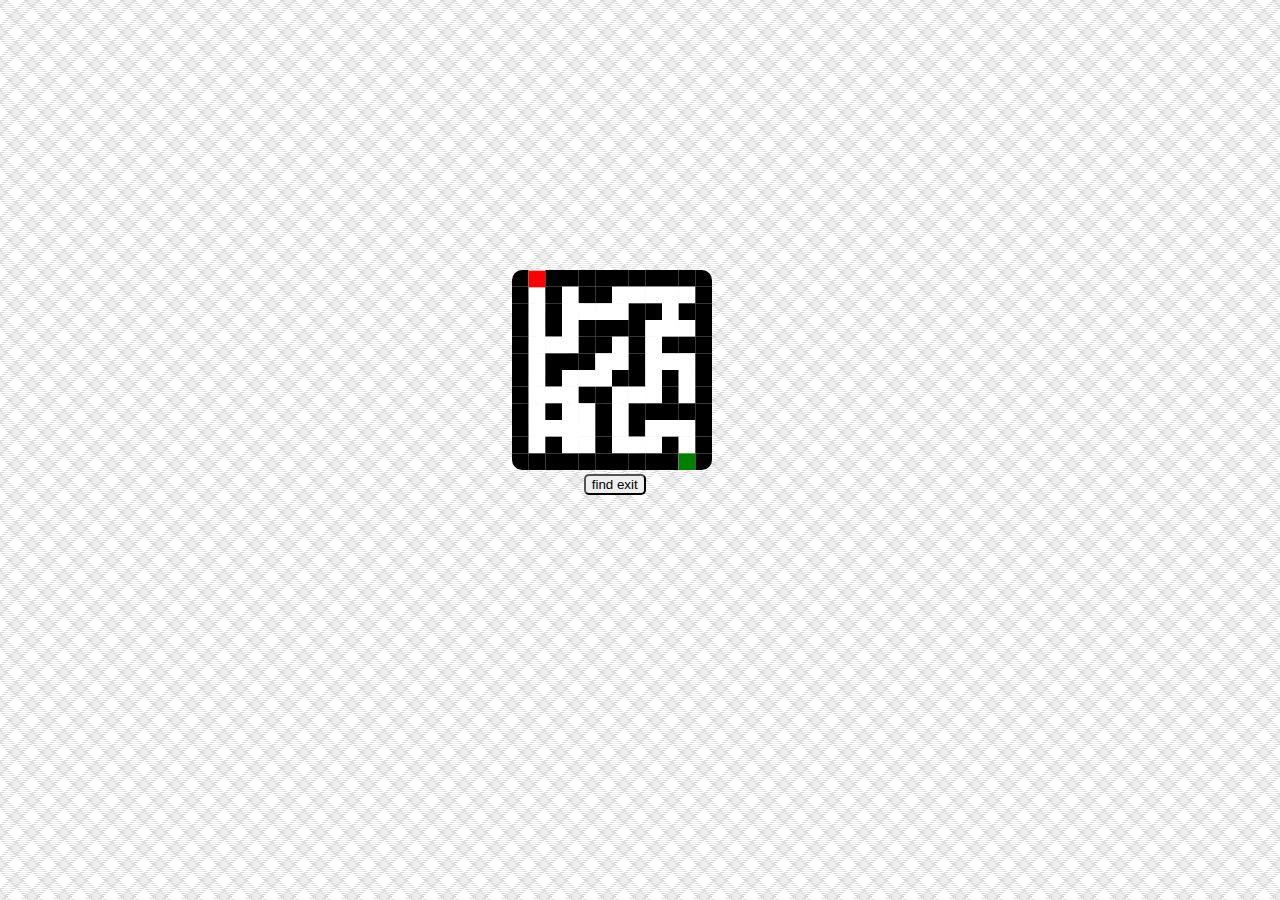
<file: badMaze/index.html>
<!DOCTYPE html>
<html lang="en">
<head>
    <meta charset="UTF-8">
    <title>Maze</title>
    <link rel="stylesheet" href="style/style.css"/>
</head>
<body>
<div id="main">
    <canvas id="canvas1" width="200px" height="200px"></canvas>
    <input type="button" id="find-exit1" value="find exit" onclick="passMaze(Maze)">
</div>
    <script src="script/script.js"></script>
</body>
</html>
</file>
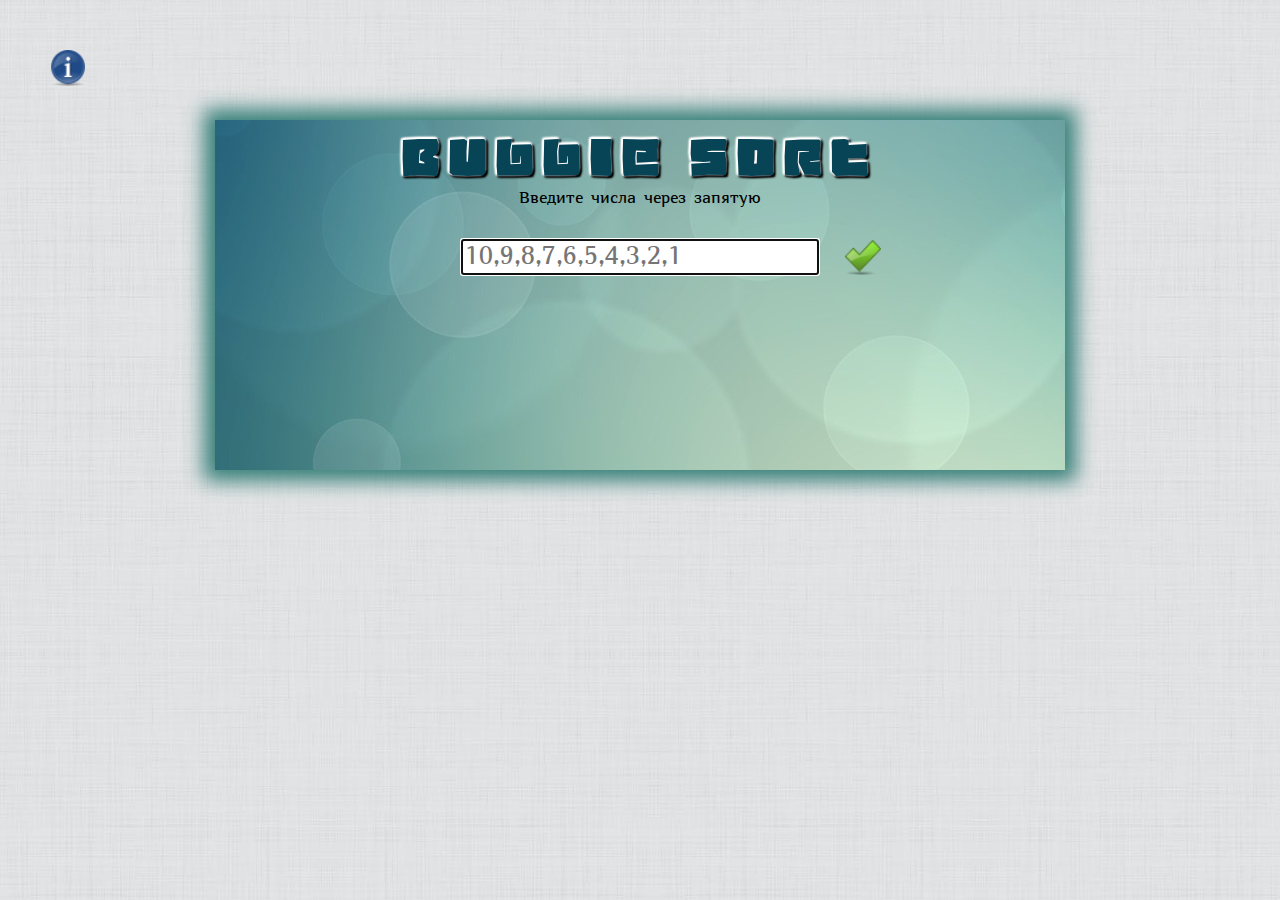
<file: bubble/index.html>
<!DOCTYPE html>
<html lang="en">
<head>
	<meta charset="UTF-8">
    <title>Bubble sort</title>
	<link rel="stylesheet" href="style/style.css">
</head>
<body>
    <div id="wtf">
    </div>
    <div class="nondisplay" id="close">
    </div>
    <div class="nondisplay" id="question">
        <span class="text">Сортировка пузырьком - самый естественный, он же самый медленный алгоритм сортировки. Алгоритм пузырьковой сортировки просматривает массив чисел от начала до конца до тех пор, пока любые два рядом стоящих числа не будут расположены по возрастанию. Для этого два неверно расположенные одно относительно другого числа меняются местами. При этом наименьшее число, как пузырёк, постепенно всплывает к началу массива (а наибольшее сразу "тонет" как камень!), отсюда и название алгоритма. Время сортировки пузырьком пропорционально квадрату количества чисел в массиве.</span>
    </div>
    <div id="wrapper">
        <h3><a  title="wiki" href="https://ru.wikipedia.org/wiki/%D0%A1%D0%BE%D1%80%D1%82%D0%B8%D1%80%D0%BE%D0%B2%D0%BA%D0%B0_%D0%BF%D1%83%D0%B7%D1%8B%D1%80%D1%8C%D0%BA%D0%BE%D0%BC" target="_blank">Bubble Sort</a></h3>
        <p>Введите числа через запятую</p>
            <div id="inp">
                <input type="text" id="userArray" placeholder="10,9,8,7,6,5,4,3,2,1" autofocus>
                <div id="check">   </div><br/>
                <div id="step">Шаг вперёд</div>
                <div id="reset">Cброс</div>
                <div id="obrazec"></div>
                <div id="bubbles"></div>
            </div>
    </div>
    <script src="script/script.js"></script> <!--program-->
</body>
</html>
</file>
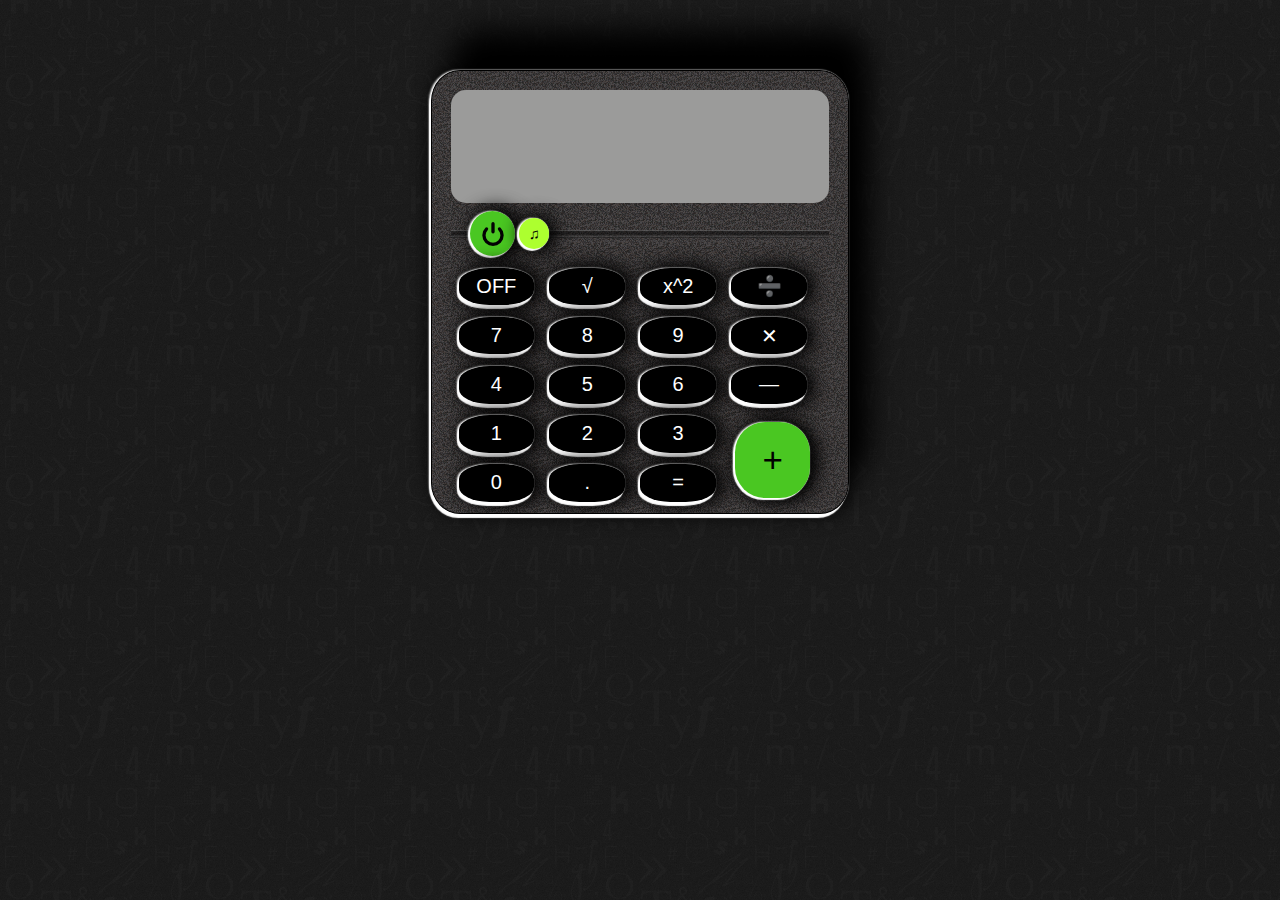
<file: calcelator/index.html>
<!DOCTYPE html>
<html lang="en">
<head>
    <meta charset="UTF-8">
    <title>Calculator</title>
    <link rel="stylesheet" href="style/style.css"/>
</head>
<body>
    <form onsubmit="return false">
        <div id="calcHousing">
            <div id="note" class="nondisplay">&#9834;</div>
            <output id="output" name="o" for="one two three four five six seven eight nine ten dot"></output>
            <div id="mirror" class="nondisplay"></div>
            <div id="line"></div>
            <div id="firstRow">
                <input  id="on" type="button" value=" ">
                <input  id="mutePlay" type="button" value="&#9835;">
            </div>
            <div id="secondWrap">
                <div id="secondRow">
                    <input class="justButton"  id="off" type="button" value="OFF">
                    <!--<input class="justButton" id="sqrt" type="button" value="Math.sqrt()">-->
                    <input class="justButton" id="sqrt" type="button" value="&#8730;">
                    <input class="justButton" id="sqr" type="button" value="x^2">
                    <input class="justButton" id="divide" type="button" value="&#10135;">
                </div>
                <div id="thirdRow">
                    <input class="justButton" id="seven" type="button" value="7">
                    <input class="justButton" id="eight" type="button" value="8">
                    <input class="justButton" id="nine" type="button" value="9">
                    <input class="justButton" id="multiply" type="button" value="&#10005;">

                </div>
                <div id="fourthRow">
                    <input class="justButton" id="four" type="button" value="4">
                    <input class="justButton" id="five" type="button" value="5">
                    <input class="justButton" id="six" type="button" value="6">
                    <input class="justButton" id="minus" type="button" value="&#8212;">
                </div>
                <div id="fifthRow">
                    <input class="justButton" id="one" type="button" value="1">
                    <input class="justButton" id="two" type="button" value="2">
                    <input class="justButton" id="three" type="button" value="3">
                    <input id="plus" type="button" value="+">
                </div>
                <div id="sixthRow">
                    <input class="justButton" id="zero" type="button" value="0">
                    <input class="justButton" id="dot" type="button"   value=".">
                    <input class="justButton" id="equal" type="button" value="=">
                </div>
            </div>
        </div>
    </form>
    <audio id="beep" src="audio/click1.mp3"></audio>
    <script src="script/script.js"></script>
    <script src="script/initial.js"></script>
</body>
</html>
</file>
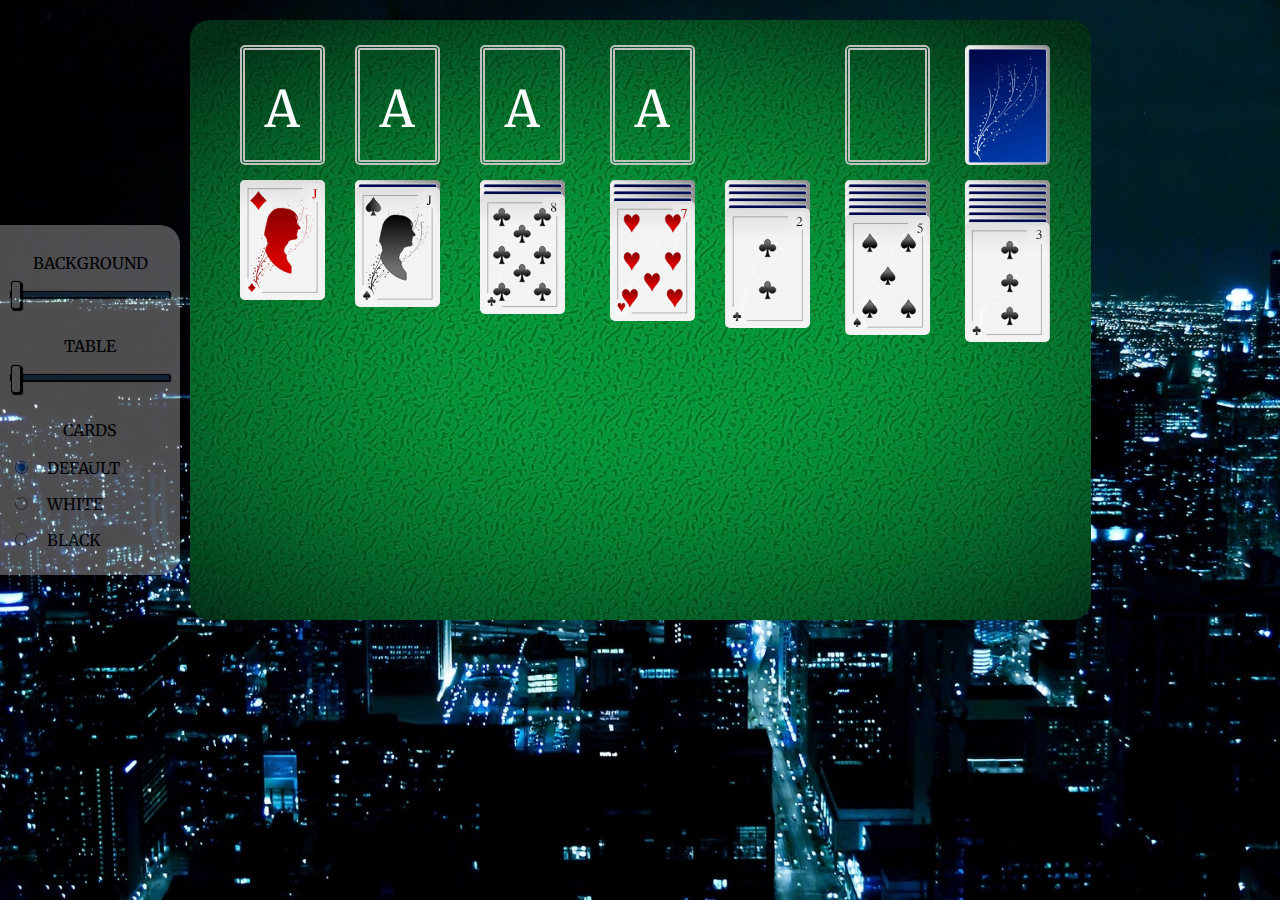
<file: clondike/index.html>
<!DOCTYPE html>
<html lang="en">
<head>
    <meta charset="UTF-8">
    <title>Solitaire</title>
    <link rel="stylesheet" href="css/reset.css"/>
    <link rel="stylesheet" href="css/style.css">
    <link href='https://fonts.googleapis.com/css?family=Merriweather' rel='stylesheet' type='text/css'>
    <link href="favicon.ico" rel="icon" type="image/x-icon" />
</head>
<body>
<div id="settings">
    <span>background</span>
    <input id="background" class="background" type="range" value="background" max="10" min="1" step="1"/>
    <span>table</span>
    <input id="contrast" class="contrast" type="range" value="contrast" max="10" min="1" step="1"/>
    <span id="cards">cards</span>
    <div id="cardstyle">
        <label for="cc1">
            <input type="radio" class="radio" id="cc1" name="color"  checked="checked"/>
            default
        </label><br/>
        <label for="cc2">
            <input type="radio" class="radio" id="cc2" name="color"/>
            white
        </label><br/>
        <label for="cc3">
            <input type="radio" class="radio" id="cc3" name="color"/>
            black
        </label>
    </div>
</div>
<div id="game_table">
    <div id="foundation">
        <div id="wrapper_deck_founds">
            <div id="found1" class="card droppable home"><span class="ace_home">A</span></div>
            <div id="found2" class="card droppable home"><span class="ace_home">A</span></div>
            <div id="found3" class="card droppable home"><span class="ace_home">A</span></div>
            <div id="found4" class="card droppable home"><span class="ace_home">A</span></div>
        </div>
        <div id="wrapper_deck_waste_pile">
            <div id="waste_pile" class="card"></div>
            <div id="deck" class="card full_back"></div>
        </div>
    </div>
    <div id="table">
        <div id="col7" class="droppable">
            <div id="tab0"></div><!--<div id="tab0" class="card for_table_col7">-->
            <div id="tab1"></div><!--<div id="tab1" class="card for_table_col6">-->
            <div id="tab2"></div>
            <div id="tab3"></div>
            <div id="tab4"></div>
            <div id="tab5"></div>
            <div id="tab6"></div>
        </div>
        <div id="col6" class="droppable">
            <div id="tab7"></div>
            <div id="tab8"></div>
            <div id="tab9"></div>
            <div id="tab10"></div>
            <div id="tab11"></div>
            <div id="tab12"></div>
        </div>
        <div id="col5" class="droppable">
            <div id="tab13"></div>
            <div id="tab14"></div>
            <div id="tab15"></div>
            <div id="tab16"></div>
            <div id="tab17"></div>
        </div>
        <div id="col4" class="droppable">
            <div id="tab18"></div>
            <div id="tab19"></div>
            <div id="tab20"></div>
            <div id="tab21"></div>
        </div>
        <div id="col3" class="droppable">
            <div id="tab22"></div>
            <div id="tab23"></div>
            <div id="tab24"></div>
        </div>
        <div id="col2" class="droppable">
            <div id="tab25"></div>
            <div id="tab26"></div>
        </div>
        <div id="col1" class="droppable">
            <div id="tab27"></div>
        </div>
    </div>
</div>

<script src="js/settings.js"></script>
<script src="js/deckInit.js"></script>
<script src="js/shufflingDeck.js"></script>
<script src="js/deckForTableInit.js"></script>
<script src="js/topDeck.js"></script>
<script src="js/founds.js"></script>
<script src="js/dragEndForAllCards.js"></script>
<script src="js/cardReturnAnimation.js"></script>
<script src="js/dragAndDrop.js"></script>

</body>
</html>
</file>
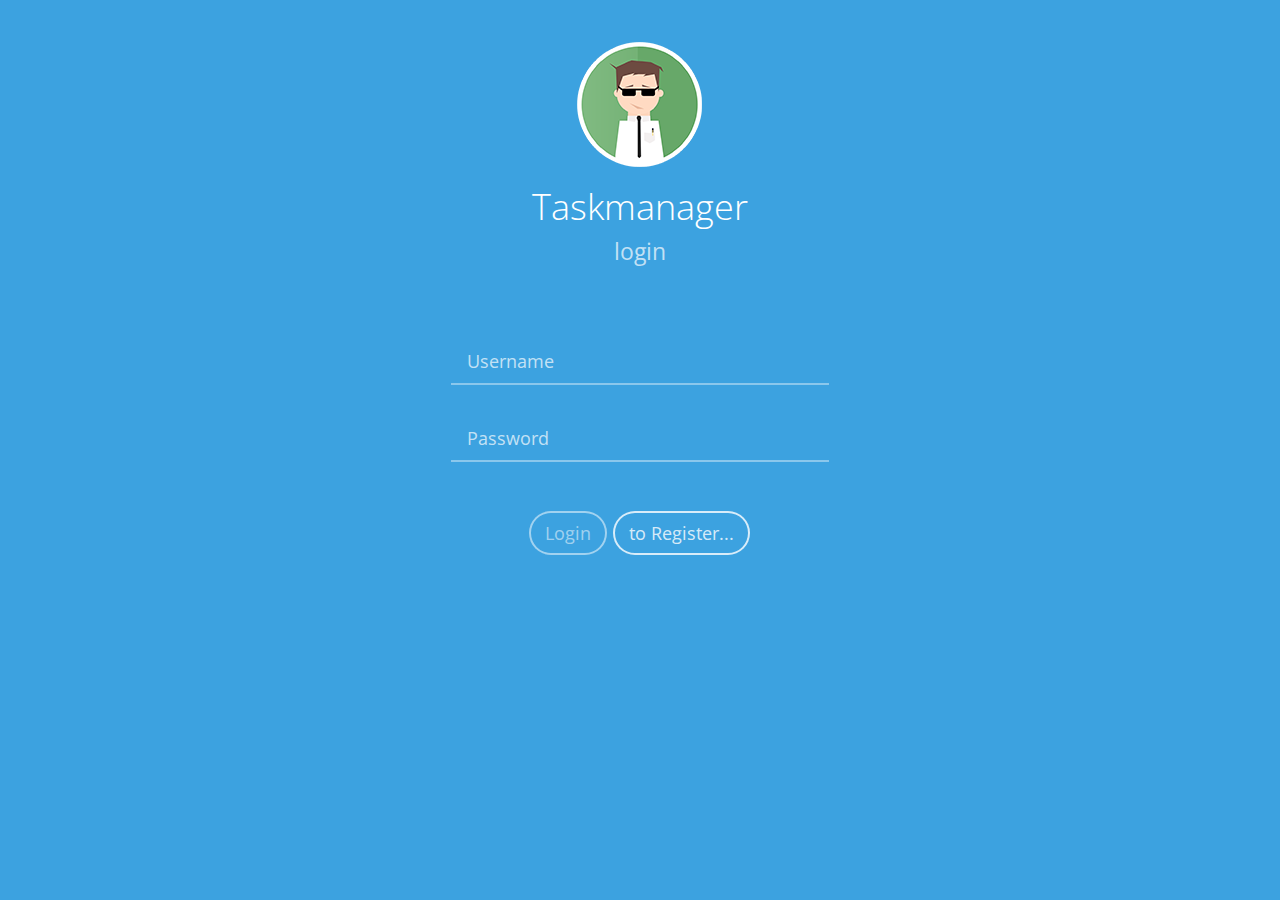
<file: taskmanager/index.html>
<!doctype html>
<html>
  <head>
    <meta charset="utf-8">
    <title>Taskmanager</title>
    <link rel="shortcut icon" href="https://www.wrike.com/v5resources/img/favicon.ico">
  <link href="app-4f53ec31bd00d7d2e616.css" rel="stylesheet"></head>
  <body ng-app="app" ng-strict-di>
    <div ui-view>
      <auth></auth>
    </div>
  <script type="text/javascript" src="bundle-4f53ec31bd00d7d2e616.js"></script></body>
</html>
</file>
<file: bubble/style/style.css>
@font-face {
    font-family: 'AMG Anahit';
    src: local('AMG Anahit Semi Serif'), url('../font/amganahitsemiserif.woff2') format('woff2'), url('../font/amganahitsemiserif.woff') format('woff'), url('../font/amganahitsemiserif.ttf') format('truetype');
    font-weight: 400;
    font-style: normal;
}

@font-face {
    font-family: 'bubble';
    src: local('9700.otf'), url('../font/9700.otf') format('truetype');
}

/* reset browser styles */
html, body, div, span, object, iframe, h1, h2, h3, h4, h5, h6, p, blockquote, pre, a, abbr, acronym, address, big, cite, code, del, dfn, em, img, ins, kbd, q, s, samp,small, strike, strong, sub, sup, tt, var, b, u, i, center, dl, dt, dd, ol, ul, li, fieldset, form, label, legend,
table, caption, tbody, tfoot, thead, tr, th, td, article, aside, canvas, details, embed, 
figure, figcaption, footer, header, hgroup, menu, nav, output, ruby, section, summary,
time, mark, audio, video {
	margin: 0;
	padding: 0;
	border: 0;
	font-size: 100%;
	vertical-align: baseline;
}
article, aside, details, figcaption, figure, footer, header, hgroup, menu, nav, section {
	display: block;
}
body {
	line-height: 1.2;
}
table {
	border-collapse: collapse;
	border-spacing: 0;
} 
ol { 
	padding-left: 1.4em;
	list-style: decimal;
}
ul {
	padding-left: 1.4em;
	list-style: square;
}
blockquote, q {
	quotes: none;
}
blockquote:before, blockquote:after,
q:before, q:after {
	content: '';
	content: none;
}
a {
    text-decoration: none; /* Отменяем подчеркивание у ссылки */
    color: #074456;
}
/* end reset browser styles */

/*my styles*/
body {
    background: aqua url("../img/bg-276.png");
    min-width: 100%;
    min-height: 100%;
    width: auto;
    height: auto;
    font-family: 'AMG Anahit', sans-serif;
}

#wtf, #close {
    position: fixed;
    top:50px;
    left: 50px;
    height: 36px;
    width: 36px;
    background-image: url("../img/info_5320.png");
    background-size: 36px;
    -o-transition: transform 0.3s linear;
    -moz-transition: transform 0.3s linear;
    -webkit-transition: transform 0.3s linear;
    transition: transform 0.3s linear;

}

#wtf:hover {
    -webkit-transform: scale(1.1);
    -moz-transform: scale(1.1);
    -o-transform: scale(1.1);
    cursor: context-menu;
}

#close:hover {
    -webkit-transform: scale(1.1);
    -moz-transform: scale(1.1);
    -o-transform: scale(1.1);
    cursor: context-menu;
}

#close {
    background-image: url("../img/cancel.png");
}

#question {
    position: absolute;
    top: 30px;
    left: 100px;
    height: 90%;
    width: 90%;
    background-color: #1C7D98;
    border-radius: 90px;
    transition: 1s linear;
    opacity: 0.97;
}


#question:hover {
    opacity: .99;
}

.nondisplay {
    display: none;
}

.display {
    display: block;
}

.text {
    display: block;
    margin: 10% 0 0 0;
    font-size: 30px;
    text-align: center;
    color: white;
}


h3 {
    font-size: 50px;
    text-align: center;
    font-family: 'bubble', sans-serif;
    letter-spacing: 10px;
    color: #074456;
    text-shadow: -2px -2px 2px #fff, -2px 0 2px #fff,
    0 -2px 2px #fff, 2px 2px 2px #000,
    0 2px 2px #000, 2px 0 2px #000;
}

a:hover {
    text-shadow: -1px -1px 1px #000, 1px 1px 1px #fff;
}


p {
    margin: 10px auto;
    text-align: center;
}

#wrapper {
    background-size: 120%;
    width: 850px;
    height: 350px;
    background: #649C95 url("../img/bg.jpg") no-repeat;
    margin: 120px auto;
    box-shadow: 0 0 19px 11px #378079;
}

#inp {
    display:block;
    margin: 30px auto;
    text-align: center;
}

#check {
    display: block;
    margin: -36px 0 0 630px;
    height: 36px;
    width: 36px;
    background: url(../img/checkmark.png) no-repeat;
    background-size: 36px;
    -moz-transition: all 0.2s ease-out;
    -o-transition: all 0.2s ease-out;
    -webkit-transition: all 0.2s ease-out;
    cursor: pointer;
}


#check:hover {
    -webkit-transform: scale(1.3);
    -moz-transform: scale(1.3);
    -o-transform: scale(1.3);
}

#userArray {
    display: inline-block;
    margin: 0 auto;
    font-family: 'AMG Anahit', sans-serif;
    font-size: 25px;
    height: 30px;
    width: 350px;
    color:#1C7D98;
}

#step,
#reset {
	visibility: hidden;
    display: inline-block;
    line-height: 40px;
    font-size: 20px;
    margin-right: 5px;
    width: 150px;
    height: 40px;
    -webkit-border-radius: 10px;
    -moz-border-radius: 10px;
    border-radius: 10px;
    background: #5CA298;
    background: -webkit-gradient(linear, left top, left bottom, from(#81a8cb), to(#5CA298) );
    background: -moz-linear-gradient(-90deg, #81a8cb, #5CA298);
    -moz-transition: all 0.2s ease-out;
    -o-transition: all 0.2s ease-out;
    -webkit-transition: all 0.2s ease-out;
    cursor: pointer;
}

#step:hover,
#reset:hover{
    -webkit-transform: scale(1.05);
    -moz-transform: scale(1.05);
    -o-transform: scale(1.05);
}

.divSimp{
display: inline-block;
 background-color: aqua;;
 margin: 30px 3px 10px 5px;
 width:40px;
 height:40px;
 border-radius: 5px;
 }

.divAns {
display: inline-block;
 background-color:#074456;
 color:white;
 margin: 0 3px 10px 5px;
 width:40px;
 height:40px;
 border-radius: 5px;
}

#obrazec, #bubbles {
    font-size: 30px;
    line-height: 45px;
}
/*end of my styles*/
</file>
<file: clondike/css/style.css>
body {
    background: rgba(127, 255, 194, 0.84) url(../images/bg1.jpg) no-repeat fixed center center;
    background-size: cover;
    margin: 0;
    padding: 0;
    font-family: Verdana, serif;
    transition-duration: .3s;
}


#settings span {
    display: block;
    margin: 30px 30px 0;
    text-align: center;
}

#background,
#contrast,
#cardstyle {
    margin-top: 20px;
    margin-left: 10px;
    z-index: 0;
    transition: 1s;
}

#cardstyle {
    top: 140px;
    left: 10px;
}

.radio {
    margin-bottom: 20px;
    margin-right: 15px;
}

#settings {
    position: absolute;
    top: 25%;
    background-color: white;
    width: 180px;
    height: 350px;
    opacity: 0.3;
    transition: 1s;
    font-family: 'Merriweather', serif;
    text-transform: uppercase;
    -moz-user-select: none;
    -webkit-user-select: none;
    border-radius: 0 20px 20px 0;
}

#settings #cardstyle {
    display: block;
    margin-top: 20px;
}

div#cardstyle label {
    cursor: pointer;
}

#contrast:hover,
#background:hover,
#settings:hover,
#cardstyle:hover {
    opacity: 1;
    transition: 1s;
}

input[type=range].contrast,
input[type=range].background {
    -webkit-appearance: none;
    width: 160px;
    margin: 10.6px 0;
}
input[type=range].contrast:focus,
input[type=range].background:focus {
    outline: none;
}
input[type=range].contrast::-webkit-slider-runnable-track,
input[type=range].background::-webkit-slider-runnable-track {
    width: 100%;
    height: 6.8px;
    cursor: pointer;
    box-shadow: 1px 1px 1px #000000, 0px 0px 1px #0d0d0d;
    background: #3071a9;
    border-radius: 1.3px;
    border: 0.2px solid #010101;
}
input[type=range].contrast::-webkit-slider-thumb,
input[type=range].background::-webkit-slider-thumb {
    box-shadow: 1.1px 1.1px 1px #000000, 0 0 1.1px #0d0d0d;
    border: 1px solid #000000;
    height: 28px;
    width: 10px;
    border-radius: 3px;
    background: #ffffff;
    cursor: pointer;
    -webkit-appearance: none;
    margin-top: -10.8px;
}
input[type=range].contrast:focus::-webkit-slider-runnable-track,
input[type=range].background:focus::-webkit-slider-runnable-track {
    background: #367ebd;
}
input[type=range].contrast::-moz-range-track,
input[type=range].background::-moz-range-track {
    width: 100%;
    height: 6.8px;
    cursor: pointer;
    box-shadow: 1px 1px 1px #000000, 0 0 1px #0d0d0d;
    background: #3071a9;
    border-radius: 1.3px;
    border: 0.2px solid #010101;
}
input[type=range].contrast::-moz-range-thumb,
input[type=range].background::-moz-range-thumb {
    box-shadow: 1px 1px 1px #000000, 0 0 1px #0d0d0d;
    border: 1px solid #000000;
    height: 28px;
    width: 10px;
    border-radius: 3px;
    background: #ffffff;
    cursor: pointer;
}

#choose_styles{
    position: fixed;
    display: inline-block;
    bottom: 0;
    border-top: 3px solid #212733;
    padding-top: 3px;
    z-index: -1;
    width: 100%;
    height: 30px;
    background-color: white;
}

#choose_styles span {
    font-size: 12px;
    font-family: 'Merriweather', serif;
    text-transform: uppercase;
    text-align: center;
}

.radio {
    font-size: 14px;
    cursor: pointer;
    font-family: 'Merriweather', serif;
    text-transform: uppercase;
    text-align: center;
    color: red;
}




#game_table {
    background: url(../images/table1.jpg);;
    position: relative;
    width: 901px;
    height: 600px;
    margin: 20px auto 0;
    border-radius: 20px;
    transition-duration: .3s;
}

#foundation {
    height: 150px;
}

#wrapper_deck_founds>div:nth-child(1),
#wrapper_deck_founds>div:nth-child(2),
#wrapper_deck_founds>div:nth-child(3),
#wrapper_deck_founds>div:nth-child(4) {
    position: absolute;
    top: 25px;

}

#wrapper_deck_founds>div:nth-child(1), #col1 {
    left: 50px;

}
#wrapper_deck_founds>div:nth-child(2), #col2 {
    left: 165px;
}

#wrapper_deck_founds>div:nth-child(3), #col3 {
    left: 290px;
}

#wrapper_deck_founds>div:nth-child(4), #col4 {
    left: 420px;
}

.ace_home,
#table::before,
#col2::before,
#col3::before,
#col4::before,
#col5::before,
#col6::before,
#col7::before {
    display: block;
    line-height: 120px;
    text-align: center;
    width: 75px;
    height: 110px;
    color: white;
    font-size: 50px;
    border: 5px double silver;
    border-radius: 5px;
    -moz-user-select: none;
    -khtml-user-select: none;
    -webkit-user-select: none;
    font-family: 'Merriweather', serif;

}

#table::before,
#col2::before,
#col3::before,
#col4::before,
#col5::before,
#col6::before,
#col7::before {
    position: absolute;
    content: 'K';
}

#table::before {
    top: 10px;
    left: 50px;
}

#deck {
    position: absolute;
    top: 25px;
}

#waste_pile {
    position: absolute;
    top: 25px;
    overflow: hidden;
}

#waste_pile::after  {
    position: absolute;
    border: 5px double silver;
    border-radius: 5px;
    height: 110px;
    width: 75px;
    content: '';
}


.card {
    float: right;
    display: inline-block;
    cursor: pointer;
    width: 85px;
    height: 120px;
    border-radius: 5px;
}

#table {
    position: relative;
    width: 100%;
    height: 455px;
    /* border: 1px dashed white; */
}

#col7,
#col6,
#col5,
#col4,
#col3,
#col2,
#col1 {
    position: absolute;
    top: 10px;
    width: 85px;
    height: 120px;
    /* border: 1px dashed white  */
}



#col5 {
    left: 535px;
}

#col6,
#waste_pile {
    left: 655px;
}

#col7,
#deck {
    left: 775px;
}



#col7>div:nth-child(1),
#col6>div:nth-child(1),
#col5>div:nth-child(1),
#col4>div:nth-child(1),
#col3>div:nth-child(1),
#col2>div:nth-child(1) {
    position: absolute;
    float: right;
    display: inline-block;
    cursor: pointer;
    width: 85px;
    height: 120px;
    border-radius: 5px;
}

#col7>div:nth-child(2),
#col6>div:nth-child(2),
#col5>div:nth-child(2),
#col4>div:nth-child(2),
#col3>div:nth-child(2),
#col2>div:nth-child(2) {
    position: absolute;
    top: 7px;
    float: right;
    display: inline-block;
    cursor: pointer;
    width: 85px;
    height: 120px;
    border-radius: 5px;
}

#col7>div:nth-child(3),
#col6>div:nth-child(3),
#col5>div:nth-child(3),
#col4>div:nth-child(3),
#col3>div:nth-child(3) {
    position: absolute;
    top: 14px;
    float: right;
    display: inline-block;
    cursor: pointer;
    width: 85px;
    height: 120px;
    border-radius: 5px;
}

#col7>div:nth-child(4),
#col6>div:nth-child(4),
#col5>div:nth-child(4),
#col4>div:nth-child(4){
    position: absolute;
    top: 21px;
    float: right;
    display: inline-block;
    cursor: pointer;
    width: 85px;
    height: 120px;
    border-radius: 5px;
}

#col7>div:nth-child(5),
#col6>div:nth-child(5),
#col5>div:nth-child(5),
#col4>div:nth-child(5) {
    position: absolute;
    top: 28px;
    float: right;
    display: inline-block;
    cursor: pointer;
    width: 85px;
    height: 120px;
    border-radius: 5px;
}

#col7>div:nth-child(6),
#col6>div:nth-child(6) {
    position: absolute;
    top: 35px;
    float: right;
    display: inline-block;
    cursor: pointer;
    width: 85px;
    height: 120px;
    border-radius: 5px;
}

#col7>div:nth-child(7) {
    position: absolute;
    top: 42px;
    float: right;
    display: inline-block;
    cursor: pointer;
    width: 85px;
    height: 120px;
    border-radius: 5px;
}

#col1>div:nth-child(1) {
    cursor: pointer;
    border-radius: 5px;
}

#c2, #d2, #h2, #s2,
#c3, #d3, #h3, #s3,
#c4, #d4, #h4, #s4,
#c5, #d5, #h5, #s5,
#c6, #d6, #h6, #s6,
#c7, #d7, #h7, #s7,
#c8, #d8, #h8, #s8,
#c9, #d9, #h9, #s9,
#c10, #d10, #h10, #s10,
#c11, #d11, #h11, #s11,
#c12, #d12, #h12, #s12,
#c13, #d13, #h13, #s13,
#c14, #d14, #h14, #s14,
.forAnimateSliceTopDeck,
.full_back {
    background: url(../images/Oxygen_origin.svg) no-repeat;
    background-size: 1230px;
    height: 120px;
    width: 85px;

    transition: background .5s;
    transition-timing-function: step-end;
}

#h2, #h3, #h4, #h5, #h6, #h7, #h8, #h9, #h10, #h11, #h12, #h13, #h14 {
    background-position-y: -7px;
}

#s2, #s3, #s4, #s5, #s6, #s7, #s8, #s9, #s10, #s11, #s12, #s13, #s14 {
    background-position-y: -136px;
}

#d2, #d3, #d4, #d5, #d6, #d7, #d8, #d9, #d10, #d11, #d12, #d13, #d14 {
    background-position-y: -265px;
}

#c2, #c3, #c4, #c5, #c6, #c7, #c8, #c9, #c10, #c11, #c12, #c13, #c14 {
    background-position-y: -394px;
}

#h14, #s14, #d14, #c14 {
    background-position-x: -7px;
}

#h2, #s2, #d2, #c2 {
    background-position-x: -100px;
}

#h3, #s3, #d3, #c3 {
    background-position-x: -194px;
}

#h4, #s4, #d4, #c4 {
    background-position-x: -287px;
}

#h5, #s5, #d5, #c5 {
    background-position-x: -379px;
}

#h6, #s6, #d6, #c6 {
    background-position-x: -473px;
}

#h7, #s7, #d7, #c7 {
    background-position-x: -566px;
}

#h8, #s8, #d8, #c8 {
    background-position-x: -659px;
}

#h9, #s9, #d9, #c9 {
    background-position-x: -752px;
}

#h10, #s10, #d10, #c10 {
    background-position-x: -845px;
}

#h11, #s11, #d11, #c11 {
    background-position-x: -938px;
}

#h12, #s12, #d12, #c12 {
    background-position-x: -1032px;
}

#h13, #s13, #d13, #c13 {
    background-position-x: -1125px;
}

.full_back {
    background-position-x: -7px;
    background-position-y: -523px;
}

#reload {
    position: absolute;
    left: 775px;
    top: 25px;
    background: url(../images/reload.png) no-repeat center;
    background-size: 40px 40px;
}

.draggable {
    -webkit-border-radius: 5px;
    -moz-border-radius: 5px;
    border-radius: 5px;
}

.droppable {
    -webkit-border-radius: 5px;
    -moz-border-radius: 5px;
    border-radius: 5px;

}

.draggable:hover {
    -webkit-transform: scale(1.009, 1.009);
    transform: scale(1.009, 1.009);
}

/* styles for animate */
.sliceToLeftTopDeck {   /* animate */
    margin-left: -120px;
    transition-property: margin-left;
    transition-duration: .5s;
    transition-timing-function: ease-out;
}

.forAnimateSliceTopDeck { /* avatar slicing */
    position: absolute;
    top: 25px;
    left: 775px;
    z-Index: 3;
    border-radius: 5px;
    background-position-x: -7px;
    background-position-y: -523px;
}

.border_good {
    box-shadow: 0 0 55px -13px silver;
    border-radius: 5px;
}

.border_good div {
    box-shadow: 0 0 55px -13px silver;
    border-radius: 5px;
}

.border_bad {
    box-shadow: 0 0 55px -13px red;
    border-radius: 5px;
}

.border_bad div {
    box-shadow: 0 2px 55px -13px red;
    border-radius: 5px;
}

/* styles for animate */
/* end of my styles */


/* WHITE STYLE*/
body.white #c2,
body.white #d2,
body.white #h2,
body.white #s2,
body.white #c3,
body.white #d3,
body.white #h3,
body.white #s3,
body.white #c4,
body.white #d4,
body.white #h4,
body.white #s4,
body.white #c5,
body.white #d5,
body.white #h5,
body.white #s5,
body.white #c6,
body.white #d6,
body.white #h6,
body.white #s6,
body.white #c7,
body.white #d7,
body.white #h7,
body.white #s7,
body.white #c8,
body.white #d8,
body.white #h8,
body.white #s8,
body.white #c9,
body.white #d9,
body.white #h9,
body.white #s9,
body.white #c10,
body.white #d10,
body.white #h10,
body.white #s10,
body.white #c11,
body.white #d11,
body.white #h11,
body.white #s11,
body.white #c12,
body.white #d12,
body.white #h12,
body.white #s12,
body.white #c13,
body.white #d13,
body.white #h13,
body.white #s13,
body.white #c14,
body.white #d14,
body.white #h14,
body.white #s14,
body.white .forAnimateSliceTopDeck,
body.white .full_back {
    background: url(../images/Oxygen_white.svg) no-repeat;
    background-size: 1230px;
    height: 120px;
    width: 85px;
}

body.white #h2,
body.white #h3,
body.white #h4,
body.white #h5,
body.white #h6,
body.white #h7,
body.white #h8,
body.white #h9,
body.white #h10,
body.white #h11,
body.white #h12,
body.white #h13,
body.white #h14 {
    background-position-y: -7px;
}

body.white #s2,
body.white #s3,
body.white #s4,
body.white #s5,
body.white #s6,
body.white #s7,
body.white #s8,
body.white #s9,
body.white #s10,
body.white #s11,
body.white #s12,
body.white #s13,
body.white #s14 {
    background-position-y: -136px;
}

body.white #d2,
body.white #d3,
body.white #d4,
body.white #d5,
body.white #d6,
body.white #d7,
body.white #d8,
body.white #d9,
body.white #d10,
body.white #d11,
body.white #d12,
body.white #d13,
body.white #d14 {
    background-position-y: -265px;
}

body.white #c2,
body.white #c3,
body.white #c4,
body.white #c5,
body.white #c6,
body.white #c7,
body.white #c8,
body.white #c9,
body.white #c10,
body.white #c11,
body.white #c12,
body.white #c13,
body.white #c14 {
    background-position-y: -394px;
}

body.white #h14,body.white #s14,body.white #d14,body.white #c14 {
    background-position-x: -7px;
}

body.white #h2,body.white #s2,body.white #d2,body.white #c2 {
    background-position-x: -100px;
}

body.white #h3,body.white #s3,body.white #d3,body.white #c3 {
    background-position-x: -194px;
}

body.white #h4,body.white #s4,body.white #d4,body.white #c4 {
    background-position-x: -287px;
}

body.white #h5,body.white #s5,body.white #d5,body.white #c5 {
    background-position-x: -379px;
}

body.white #h6,body.white #s6,body.white #d6,body.white #c6 {
    background-position-x: -473px;
}

body.white #h7,body.white #s7,body.white #d7,body.white #c7 {
    background-position-x: -566px;
}

body.white #h8,body.white #s8,body.white #d8,body.white #c8 {
    background-position-x: -659px;
}

body.white #h9,body.white #s9,body.white #d9,body.white #c9 {
    background-position-x: -752px;
}

body.white #h10,body.white #s10,body.white #d10,body.white #c10 {
    background-position-x: -845px;
}

body.white #h11,body.white #s11,body.white #d11,body.white #c11 {
    background-position-x: -938px;
}

body.white #h12,body.white #s12,body.white #d12,body.white #c12 {
    background-position-x: -1032px;
}

body.white #h13,body.white #s13,body.white #d13,body.white #c13 {
    background-position-x: -1125px;
}

body.white .full_back {
    background-position-x: -7px;
    background-position-y: -523px;
}

body.white .forAnimateSliceTopDeck { /* avatar slicing */
    position: absolute;
    top: 25px;
    left: 775px;
    z-Index: 3;
    border-radius: 5px;
    background-position-x: -7px;
    background-position-y: -523px;
}
/* WHITE STYLE*/

/* BLACK STYLE*/
body.black #c2,
body.black #d2,
body.black #h2,
body.black #s2,
body.black #c3,
body.black #d3,
body.black #h3,
body.black #s3,
body.black #c4,
body.black #d4,
body.black #h4,
body.black #s4,
body.black #c5,
body.black #d5,
body.black #h5,
body.black #s5,
body.black #c6,
body.black #d6,
body.black #h6,
body.black #s6,
body.black #c7,
body.black #d7,
body.black #h7,
body.black #s7,
body.black #c8,
body.black #d8,
body.black #h8,
body.black #s8,
body.black #c9,
body.black #d9,
body.black #h9,
body.black #s9,
body.black #c10,
body.black #d10,
body.black #h10,
body.black #s10,
body.black #c11,
body.black #d11,
body.black #h11,
body.black #s11,
body.black #c12,
body.black #d12,
body.black #h12,
body.black #s12,
body.black #c13,
body.black #d13,
body.black #h13,
body.black #s13,
body.black #c14,
body.black #d14,
body.black #h14,
body.black #s14,
body.black .forAnimateSliceTopDeck,
body.black .full_back {
    background: url(../images/Oxygen_black.svg) no-repeat;
    background-size: 1230px;
    height: 120px;
    width: 85px;
}

body.black #h2,
body.black #h3,
body.black #h4,
body.black #h5,
body.black #h6,
body.black #h7,
body.black #h8,
body.black #h9,
body.black #h10,
body.black #h11,
body.black #h12,
body.black #h13,
body.black #h14 {
    background-position-y: -7px;
}

body.black #s2,
body.black #s3,
body.black #s4,
body.black #s5,
body.black #s6,
body.black #s7,
body.black #s8,
body.black #s9,
body.black #s10,
body.black #s11,
body.black #s12,
body.black #s13,
body.black #s14 {
    background-position-y: -136px;
}

body.black #d2,
body.black #d3,
body.black #d4,
body.black #d5,
body.black #d6,
body.black #d7,
body.black #d8,
body.black #d9,
body.black #d10,
body.black #d11,
body.black #d12,
body.black #d13,
body.black #d14 {
    background-position-y: -265px;
}

body.black #c2,
body.black #c3,
body.black #c4,
body.black #c5,
body.black #c6,
body.black #c7,
body.black #c8,
body.black #c9,
body.black #c10,
body.black #c11,
body.black #c12,
body.black #c13,
body.black #c14 {
    background-position-y: -394px;
}

body.black #h14,body.black #s14,body.black #d14,body.black #c14 {
    background-position-x: -7px;
}

body.black #h2,body.black #s2,body.black #d2,body.black #c2 {
    background-position-x: -100px;
}

body.black #h3,body.black #s3,body.black #d3,body.black #c3 {
    background-position-x: -194px;
}

body.black #h4,body.black #s4,body.black #d4,body.black #c4 {
    background-position-x: -287px;
}

body.black #h5,body.black #s5,body.black #d5,body.black #c5 {
    background-position-x: -379px;
}

body.black #h6,body.black #s6,body.black #d6,body.black #c6 {
    background-position-x: -473px;
}

body.black #h7,body.black #s7,body.black #d7,body.black #c7 {
    background-position-x: -566px;
}

body.black #h8,body.black #s8,body.black #d8,body.black #c8 {
    background-position-x: -659px;
}

body.black #h9,body.black #s9,body.black #d9,body.black #c9 {
    background-position-x: -752px;
}

body.black #h10,body.black #s10,body.black #d10,body.black #c10 {
    background-position-x: -845px;
}

body.black #h11,body.black #s11,body.black #d11,body.black #c11 {
    background-position-x: -938px;
}

body.black #h12,body.black #s12,body.black #d12,body.black #c12 {
    background-position-x: -1032px;
}

body.black #h13,body.black #s13,body.black #d13,body.black #c13 {
    background-position-x: -1125px;
}

body.black .full_back {
    background-position-x: -7px;
    background-position-y: -523px;
}

body.black .forAnimateSliceTopDeck { /* avatar slicing */
    position: absolute;
    top: 25px;
    left: 775px;
    z-Index: 3;
    border-radius: 5px;
    background-position-x: -7px;
    background-position-y: -523px;
}
/* BLACK STYLE*/
</file>
<file: badMaze/style/style.css>
@font-face {
    font-family: digital;
    src: url(../font/digital-7.ttf);
}

/* reset browser styles */
html, body, div, span, object, iframe, h1, h2, h3, h4, h5, h6, p, blockquote, pre, a, abbr, acronym, address, big, cite, code, del, dfn, em, img, ins, kbd, q, s, samp,small, strike, strong, sub, sup, tt, var, b, u, i, center, dl, dt, dd, ol, ul, li, fieldset, form, label, legend,
table, caption, tbody, tfoot, thead, tr, th, td, article, aside, canvas, details, embed,
figure, figcaption, footer, header, hgroup, menu, nav, output, ruby, section, summary,
time, mark, audio, video {
    margin: 0;
    padding: 0;
    border: 0;
    font-size: 100%;
    vertical-align: baseline;
}
article, aside, details, figcaption, figure, footer, header, hgroup, menu, nav, section {
    display: block;
}
body {
    line-height: 1.2;
}
table {
    border-collapse: collapse;
    border-spacing: 0;
}
ol {
    padding-left: 1.4em;
    list-style: decimal;
}
ul {
    padding-left: 1.4em;
    list-style: square;
}
blockquote, q {
    quotes: none;
}
blockquote:before, blockquote:after,
q:before, q:after {
    content: '';
    content: none;
}
a {
    text-decoration: none; /* Отменяем подчеркивание у ссылки */
    color: #074456;
}
input,
input:active,
input:focus {
    outline: none;
}
/* end reset browser styles */

canvas {
    border-radius: 10px;
}

body {
    background-image: url("../img/bg.png");
}

#main {
    position: absolute;
    top: 30%;
    left: 40%;
    width: 205px;
}

#find-exit1 {
    position: absolute;
    top: 100%;
    left: 35%;
    -webkit-border-radius: 5px;
    -moz-border-radius: 5px;
    border-radius: 5px;
}
</file>
<file: calcelator/style/style.css>
@font-face {
    font-family: digital;
    src: url(../font/digital-7.ttf);
}

/* reset browser styles */
html, body, div, span, object, iframe, h1, h2, h3, h4, h5, h6, p, blockquote, pre, a, abbr, acronym, address, big, cite, code, del, dfn, em, img, ins, kbd, q, s, samp,small, strike, strong, sub, sup, tt, var, b, u, i, center, dl, dt, dd, ol, ul, li, fieldset, form, label, legend,
table, caption, tbody, tfoot, thead, tr, th, td, article, aside, canvas, details, embed,
figure, figcaption, footer, header, hgroup, menu, nav, output, ruby, section, summary,
time, mark, audio, video {
    margin: 0;
    padding: 0;
    border: 0;
    font-size: 100%;
    vertical-align: baseline;
}
article, aside, details, figcaption, figure, footer, header, hgroup, menu, nav, section {
    display: block;
}
body {
    line-height: 1.2;
}
table {
    border-collapse: collapse;
    border-spacing: 0;
}
ol {
    padding-left: 1.4em;
    list-style: decimal;
}
ul {
    padding-left: 1.4em;
    list-style: square;
}
blockquote, q {
    quotes: none;
}
blockquote:before, blockquote:after,
q:before, q:after {
    content: '';
    content: none;
}
a {
    text-decoration: none; /* Отменяем подчеркивание у ссылки */
    color: #074456;
}
input,
input:active,
input:focus {
    outline: none;
}
/* end reset browser styles */

p {
    font-size: 20px;
    color: green;
}

body {
    background-image: url("../img/bg.png");
}

#calcHousing {
    position: relative;
    width: 11cm;
    height: 11.7cm;
    border: 1px solid black;
    margin: 70px auto;
    border-radius: 7%;
    background:#464343 url([data-uri]);
    box-shadow: -2px 0 2px #fff, -2px 4px 1px #fff,
    0 0 1px #fff, 20px -40px 30px #000,
    0 0 2px #000, 2px 0 20px #000;
    overflow: hidden;
}

#note {
    position: absolute;
    top: 30px;
    left: 30px;
    z-index: 1;
}

#output {
    position: absolute;
    width: 10cm;
    height: 3cm;
    border: none;
    left: 0.5cm;
    top: 0.5cm;
    font-family: digital, serif;
    font-size: 1cm; /*красиво вышлядит при  font-size: 2cm , но я не смог это запрограммировать в js*/
    line-height: 2.5cm;
    text-align: right;
    border-radius: 15px;
    margin-right: 15px;
    overflow: hidden;
    background-color: rgb(155, 155, 154);
}

.shadowOn {
    -webkit-box-shadow: inset 8px -8px 4px -5px rgba(87,67,87,1),inset -8px 8px 4px -5px rgba(87,67,87,1);
    -moz-box-shadow: inset 8px -8px 4px -5px rgba(87,67,87,1),inset -8px 8px 4px -5px rgba(87,67,87,1);
    box-shadow: inset 8px -8px 4px -5px rgba(87,67,87,1),inset -8px 8px 4px -5px rgba(87,67,87,1);
}

#mirror {
    position: absolute;
    width: 10cm;
    height: 3cm;
    border: none;
    left: 0.5cm;
    top: 0.5cm;
    border-radius: 15px;
    background-color: rgba(244, 254, 5, 0.31);
    z-index: 2;
}

#line {
    position: absolute;
    opacity: 0.5;
    width: 10cm;
    height: 8px;
    border: none;
    left: 0.5cm;
    top: 4.2cm;
    background: rgb(149,149,149);
    background: -moz-linear-gradient(top, rgba(149,149,149,1) 0%, rgba(13,13,13,1) 19%, rgba(1,1,1,1) 44%, rgba(1,1,1,1) 44%, rgba(1,1,1,1) 51%, rgba(78,78,78,1) 84%, rgba(10,10,10,1) 86%, rgba(10,10,10,1) 86%, rgba(56,56,56,1) 87%, rgba(27,27,27,1) 90%, rgba(27,27,27,1) 90%);
    background: -webkit-linear-gradient(top, rgba(149,149,149,1) 0%,rgba(13,13,13,1) 19%,rgba(1,1,1,1) 44%,rgba(1,1,1,1) 44%,rgba(1,1,1,1) 51%,rgba(78,78,78,1) 84%,rgba(10,10,10,1) 86%,rgba(10,10,10,1) 86%,rgba(56,56,56,1) 87%,rgba(27,27,27,1) 90%,rgba(27,27,27,1) 90%);
    background: linear-gradient(to bottom, rgba(149,149,149,1) 0%,rgba(13,13,13,1) 19%,rgba(1,1,1,1) 44%,rgba(1,1,1,1) 44%,rgba(1,1,1,1) 51%,rgba(78,78,78,1) 84%,rgba(10,10,10,1) 86%,rgba(10,10,10,1) 86%,rgba(56,56,56,1) 87%,rgba(27,27,27,1) 90%,rgba(27,27,27,1) 90%);

}

#secondWrap {
    display: block;
    position: relative;
    top: 4cm;
    left: 0.5cm;
    width: 10.1cm;
    height: 6.2cm;
    margin-left: 0.2cm;
}

.justButton {
    display: inline-block;
    width: 2cm;
    height: 1cm;
    border: none;
    margin-right: 0.3cm;
    margin-bottom: 0.3cm;
    background-color: black;
    color: white;
    font-size: 20px;
    vertical-align: top;
    border-radius: 40%;
    box-shadow: -2px 0 2px #fff, -2px 4px 1px #fff,
    0 0 1px #fff, 5px 1px 20px #000,
    0 0 2px #000, 2px 0 20px #000;
}

.justButton:active {
    box-shadow: -1px 0 1px #fff, -1px 1px 1px #fff,
    0 0 1px #fff, 1px 1px 1px #000,
    0 1px 1px #000, 1px 0 1px #000;
}

#on {
    background: url("../img/Power.png") no-repeat center;
}

#on , #mutePlay{
    position: relative;
    top: 3.7cm;
    left: 1cm;
    width: 1.2cm;
    height: 1.2cm;
    background-color: #4ac722;
    border-radius: 50%;
    font-size: 15px;
    border:none;
    box-shadow: -2px 0 2px #fff, -2px 2px 1px #fff,
    0 0 1px #fff, 5px 1px 20px #000,
    0 0 2px #000, 2px 0 20px #000;
}

#mutePlay {
    left: 1cm;
    width: 0.8cm;
    height: 0.8cm;
    background-color: greenyellow;
    font-size: 15px;
}

#on:active , #mutePlay:active{
    box-shadow: -1px 0 1px #fff, -1px 1px 1px #fff,
    0 0 1px #fff, 1px 1px 1px #000,
    0 1px 1px #000, 1px 0 1px #000;
}

#minus {
    font-size: 20px;
}

#plus {
    position: absolute;
    width: 2cm;
    height: 2cm;
    margin-left: 0.2cm;
    margin-top: 0.2cm;
    background-color: #4ac722;
    color: black;
    font-size: 35px;
    border-radius: 40%;
    border: none;
    box-shadow: -2px 0 2px #fff, -2px 2px 1px #fff,
    0 0 1px #fff, 5px 1px 20px #000,
    0 0 2px #000, 2px 0 20px #000;
}

#plus:active {
    box-shadow: -1px 0 1px #fff, -1px 1px 1px #fff,
    0 0 1px #fff, 1px 1px 1px #000,
    0 1px 1px #000, 1px 0 1px #000;
}

.nondisplay {
    display: none;
}

.display {
    display: block;
}
</file>
<file: taskmanager/app-4f53ec31bd00d7d2e616.css>
@import url(http://fonts.googleapis.com/css?family=Open+Sans:300italic,400italic,600italic,400,300,600);/*!
 * Bootstrap v3.3.7 (http://getbootstrap.com)
 * Copyright 2011-2016 Twitter, Inc.
 * Licensed under MIT (https://github.com/twbs/bootstrap/blob/master/LICENSE)
 */
/*! normalize.css v3.0.3 | MIT License | github.com/necolas/normalize.css */
html {
  font-family: sans-serif;
  -webkit-text-size-adjust: 100%;
      -ms-text-size-adjust: 100%;
}
body {
  margin: 0;
}
article,
aside,
details,
figcaption,
figure,
footer,
header,
hgroup,
main,
menu,
nav,
section,
summary {
  display: block;
}
audio,
canvas,
progress,
video {
  display: inline-block;
  vertical-align: baseline;
}
audio:not([controls]) {
  display: none;
  height: 0;
}
[hidden],
template {
  display: none;
}
a {
  background-color: transparent;
}
a:active,
a:hover {
  outline: 0;
}
abbr[title] {
  border-bottom: 1px dotted;
}
b,
strong {
  font-weight: bold;
}
dfn {
  font-style: italic;
}
h1 {
  margin: .67em 0;
  font-size: 2em;
}
mark {
  color: #000;
  background: #ff0;
}
small {
  font-size: 80%;
}
sub,
sup {
  position: relative;
  font-size: 75%;
  line-height: 0;
  vertical-align: baseline;
}
sup {
  top: -.5em;
}
sub {
  bottom: -.25em;
}
img {
  border: 0;
}
svg:not(:root) {
  overflow: hidden;
}
figure {
  margin: 1em 40px;
}
hr {
  height: 0;
  -webkit-box-sizing: content-box;
     -moz-box-sizing: content-box;
          box-sizing: content-box;
}
pre {
  overflow: auto;
}
code,
kbd,
pre,
samp {
  font-family: monospace, monospace;
  font-size: 1em;
}
button,
input,
optgroup,
select,
textarea {
  margin: 0;
  font: inherit;
  color: inherit;
}
button {
  overflow: visible;
}
button,
select {
  text-transform: none;
}
button,
html input[type="button"],
input[type="reset"],
input[type="submit"] {
  -webkit-appearance: button;
  cursor: pointer;
}
button[disabled],
html input[disabled] {
  cursor: default;
}
button::-moz-focus-inner,
input::-moz-focus-inner {
  padding: 0;
  border: 0;
}
input {
  line-height: normal;
}
input[type="checkbox"],
input[type="radio"] {
  -webkit-box-sizing: border-box;
     -moz-box-sizing: border-box;
          box-sizing: border-box;
  padding: 0;
}
input[type="number"]::-webkit-inner-spin-button,
input[type="number"]::-webkit-outer-spin-button {
  height: auto;
}
input[type="search"] {
  -webkit-box-sizing: content-box;
     -moz-box-sizing: content-box;
          box-sizing: content-box;
  -webkit-appearance: textfield;
}
input[type="search"]::-webkit-search-cancel-button,
input[type="search"]::-webkit-search-decoration {
  -webkit-appearance: none;
}
fieldset {
  padding: .35em .625em .75em;
  margin: 0 2px;
  border: 1px solid #c0c0c0;
}
legend {
  padding: 0;
  border: 0;
}
textarea {
  overflow: auto;
}
optgroup {
  font-weight: bold;
}
table {
  border-spacing: 0;
  border-collapse: collapse;
}
td,
th {
  padding: 0;
}
/*! Source: https://github.com/h5bp/html5-boilerplate/blob/master/src/css/main.css */
@media print {
  *,
  *:before,
  *:after {
    color: #000 !important;
    text-shadow: none !important;
    background: transparent !important;
    -webkit-box-shadow: none !important;
            box-shadow: none !important;
  }
  a,
  a:visited {
    text-decoration: underline;
  }
  a[href]:after {
    content: " (" attr(href) ")";
  }
  abbr[title]:after {
    content: " (" attr(title) ")";
  }
  a[href^="#"]:after,
  a[href^="javascript:"]:after {
    content: "";
  }
  pre,
  blockquote {
    border: 1px solid #999;

    page-break-inside: avoid;
  }
  thead {
    display: table-header-group;
  }
  tr,
  img {
    page-break-inside: avoid;
  }
  img {
    max-width: 100% !important;
  }
  p,
  h2,
  h3 {
    orphans: 3;
    widows: 3;
  }
  h2,
  h3 {
    page-break-after: avoid;
  }
  .navbar {
    display: none;
  }
  .btn > .caret,
  .dropup > .btn > .caret {
    border-top-color: #000 !important;
  }
  .label {
    border: 1px solid #000;
  }
  .table {
    border-collapse: collapse !important;
  }
  .table td,
  .table th {
    background-color: #fff !important;
  }
  .table-bordered th,
  .table-bordered td {
    border: 1px solid #ddd !important;
  }
}
@font-face {
  font-family: 'Glyphicons Halflings';

  src: url(fonts/glyphicons-halflings-regular.eot);
  src: url(fonts/glyphicons-halflings-regular.eot?#iefix) format('embedded-opentype'), url(fonts/glyphicons-halflings-regular.woff2) format('woff2'), url(fonts/glyphicons-halflings-regular.woff) format('woff'), url(fonts/glyphicons-halflings-regular.ttf) format('truetype'), url(fonts/glyphicons-halflings-regular.svg#glyphicons_halflingsregular) format('svg');
}
.glyphicon {
  position: relative;
  top: 1px;
  display: inline-block;
  font-family: 'Glyphicons Halflings';
  font-style: normal;
  font-weight: normal;
  line-height: 1;

  -webkit-font-smoothing: antialiased;
  -moz-osx-font-smoothing: grayscale;
}
.glyphicon-asterisk:before {
  content: "*";
}
.glyphicon-plus:before {
  content: "+";
}
.glyphicon-euro:before,
.glyphicon-eur:before {
  content: "\20AC";
}
.glyphicon-minus:before {
  content: "\2212";
}
.glyphicon-cloud:before {
  content: "\2601";
}
.glyphicon-envelope:before {
  content: "\2709";
}
.glyphicon-pencil:before {
  content: "\270F";
}
.glyphicon-glass:before {
  content: "\E001";
}
.glyphicon-music:before {
  content: "\E002";
}
.glyphicon-search:before {
  content: "\E003";
}
.glyphicon-heart:before {
  content: "\E005";
}
.glyphicon-star:before {
  content: "\E006";
}
.glyphicon-star-empty:before {
  content: "\E007";
}
.glyphicon-user:before {
  content: "\E008";
}
.glyphicon-film:before {
  content: "\E009";
}
.glyphicon-th-large:before {
  content: "\E010";
}
.glyphicon-th:before {
  content: "\E011";
}
.glyphicon-th-list:before {
  content: "\E012";
}
.glyphicon-ok:before {
  content: "\E013";
}
.glyphicon-remove:before {
  content: "\E014";
}
.glyphicon-zoom-in:before {
  content: "\E015";
}
.glyphicon-zoom-out:before {
  content: "\E016";
}
.glyphicon-off:before {
  content: "\E017";
}
.glyphicon-signal:before {
  content: "\E018";
}
.glyphicon-cog:before {
  content: "\E019";
}
.glyphicon-trash:before {
  content: "\E020";
}
.glyphicon-home:before {
  content: "\E021";
}
.glyphicon-file:before {
  content: "\E022";
}
.glyphicon-time:before {
  content: "\E023";
}
.glyphicon-road:before {
  content: "\E024";
}
.glyphicon-download-alt:before {
  content: "\E025";
}
.glyphicon-download:before {
  content: "\E026";
}
.glyphicon-upload:before {
  content: "\E027";
}
.glyphicon-inbox:before {
  content: "\E028";
}
.glyphicon-play-circle:before {
  content: "\E029";
}
.glyphicon-repeat:before {
  content: "\E030";
}
.glyphicon-refresh:before {
  content: "\E031";
}
.glyphicon-list-alt:before {
  content: "\E032";
}
.glyphicon-lock:before {
  content: "\E033";
}
.glyphicon-flag:before {
  content: "\E034";
}
.glyphicon-headphones:before {
  content: "\E035";
}
.glyphicon-volume-off:before {
  content: "\E036";
}
.glyphicon-volume-down:before {
  content: "\E037";
}
.glyphicon-volume-up:before {
  content: "\E038";
}
.glyphicon-qrcode:before {
  content: "\E039";
}
.glyphicon-barcode:before {
  content: "\E040";
}
.glyphicon-tag:before {
  content: "\E041";
}
.glyphicon-tags:before {
  content: "\E042";
}
.glyphicon-book:before {
  content: "\E043";
}
.glyphicon-bookmark:before {
  content: "\E044";
}
.glyphicon-print:before {
  content: "\E045";
}
.glyphicon-camera:before {
  content: "\E046";
}
.glyphicon-font:before {
  content: "\E047";
}
.glyphicon-bold:before {
  content: "\E048";
}
.glyphicon-italic:before {
  content: "\E049";
}
.glyphicon-text-height:before {
  content: "\E050";
}
.glyphicon-text-width:before {
  content: "\E051";
}
.glyphicon-align-left:before {
  content: "\E052";
}
.glyphicon-align-center:before {
  content: "\E053";
}
.glyphicon-align-right:before {
  content: "\E054";
}
.glyphicon-align-justify:before {
  content: "\E055";
}
.glyphicon-list:before {
  content: "\E056";
}
.glyphicon-indent-left:before {
  content: "\E057";
}
.glyphicon-indent-right:before {
  content: "\E058";
}
.glyphicon-facetime-video:before {
  content: "\E059";
}
.glyphicon-picture:before {
  content: "\E060";
}
.glyphicon-map-marker:before {
  content: "\E062";
}
.glyphicon-adjust:before {
  content: "\E063";
}
.glyphicon-tint:before {
  content: "\E064";
}
.glyphicon-edit:before {
  content: "\E065";
}
.glyphicon-share:before {
  content: "\E066";
}
.glyphicon-check:before {
  content: "\E067";
}
.glyphicon-move:before {
  content: "\E068";
}
.glyphicon-step-backward:before {
  content: "\E069";
}
.glyphicon-fast-backward:before {
  content: "\E070";
}
.glyphicon-backward:before {
  content: "\E071";
}
.glyphicon-play:before {
  content: "\E072";
}
.glyphicon-pause:before {
  content: "\E073";
}
.glyphicon-stop:before {
  content: "\E074";
}
.glyphicon-forward:before {
  content: "\E075";
}
.glyphicon-fast-forward:before {
  content: "\E076";
}
.glyphicon-step-forward:before {
  content: "\E077";
}
.glyphicon-eject:before {
  content: "\E078";
}
.glyphicon-chevron-left:before {
  content: "\E079";
}
.glyphicon-chevron-right:before {
  content: "\E080";
}
.glyphicon-plus-sign:before {
  content: "\E081";
}
.glyphicon-minus-sign:before {
  content: "\E082";
}
.glyphicon-remove-sign:before {
  content: "\E083";
}
.glyphicon-ok-sign:before {
  content: "\E084";
}
.glyphicon-question-sign:before {
  content: "\E085";
}
.glyphicon-info-sign:before {
  content: "\E086";
}
.glyphicon-screenshot:before {
  content: "\E087";
}
.glyphicon-remove-circle:before {
  content: "\E088";
}
.glyphicon-ok-circle:before {
  content: "\E089";
}
.glyphicon-ban-circle:before {
  content: "\E090";
}
.glyphicon-arrow-left:before {
  content: "\E091";
}
.glyphicon-arrow-right:before {
  content: "\E092";
}
.glyphicon-arrow-up:before {
  content: "\E093";
}
.glyphicon-arrow-down:before {
  content: "\E094";
}
.glyphicon-share-alt:before {
  content: "\E095";
}
.glyphicon-resize-full:before {
  content: "\E096";
}
.glyphicon-resize-small:before {
  content: "\E097";
}
.glyphicon-exclamation-sign:before {
  content: "\E101";
}
.glyphicon-gift:before {
  content: "\E102";
}
.glyphicon-leaf:before {
  content: "\E103";
}
.glyphicon-fire:before {
  content: "\E104";
}
.glyphicon-eye-open:before {
  content: "\E105";
}
.glyphicon-eye-close:before {
  content: "\E106";
}
.glyphicon-warning-sign:before {
  content: "\E107";
}
.glyphicon-plane:before {
  content: "\E108";
}
.glyphicon-calendar:before {
  content: "\E109";
}
.glyphicon-random:before {
  content: "\E110";
}
.glyphicon-comment:before {
  content: "\E111";
}
.glyphicon-magnet:before {
  content: "\E112";
}
.glyphicon-chevron-up:before {
  content: "\E113";
}
.glyphicon-chevron-down:before {
  content: "\E114";
}
.glyphicon-retweet:before {
  content: "\E115";
}
.glyphicon-shopping-cart:before {
  content: "\E116";
}
.glyphicon-folder-close:before {
  content: "\E117";
}
.glyphicon-folder-open:before {
  content: "\E118";
}
.glyphicon-resize-vertical:before {
  content: "\E119";
}
.glyphicon-resize-horizontal:before {
  content: "\E120";
}
.glyphicon-hdd:before {
  content: "\E121";
}
.glyphicon-bullhorn:before {
  content: "\E122";
}
.glyphicon-bell:before {
  content: "\E123";
}
.glyphicon-certificate:before {
  content: "\E124";
}
.glyphicon-thumbs-up:before {
  content: "\E125";
}
.glyphicon-thumbs-down:before {
  content: "\E126";
}
.glyphicon-hand-right:before {
  content: "\E127";
}
.glyphicon-hand-left:before {
  content: "\E128";
}
.glyphicon-hand-up:before {
  content: "\E129";
}
.glyphicon-hand-down:before {
  content: "\E130";
}
.glyphicon-circle-arrow-right:before {
  content: "\E131";
}
.glyphicon-circle-arrow-left:before {
  content: "\E132";
}
.glyphicon-circle-arrow-up:before {
  content: "\E133";
}
.glyphicon-circle-arrow-down:before {
  content: "\E134";
}
.glyphicon-globe:before {
  content: "\E135";
}
.glyphicon-wrench:before {
  content: "\E136";
}
.glyphicon-tasks:before {
  content: "\E137";
}
.glyphicon-filter:before {
  content: "\E138";
}
.glyphicon-briefcase:before {
  content: "\E139";
}
.glyphicon-fullscreen:before {
  content: "\E140";
}
.glyphicon-dashboard:before {
  content: "\E141";
}
.glyphicon-paperclip:before {
  content: "\E142";
}
.glyphicon-heart-empty:before {
  content: "\E143";
}
.glyphicon-link:before {
  content: "\E144";
}
.glyphicon-phone:before {
  content: "\E145";
}
.glyphicon-pushpin:before {
  content: "\E146";
}
.glyphicon-usd:before {
  content: "\E148";
}
.glyphicon-gbp:before {
  content: "\E149";
}
.glyphicon-sort:before {
  content: "\E150";
}
.glyphicon-sort-by-alphabet:before {
  content: "\E151";
}
.glyphicon-sort-by-alphabet-alt:before {
  content: "\E152";
}
.glyphicon-sort-by-order:before {
  content: "\E153";
}
.glyphicon-sort-by-order-alt:before {
  content: "\E154";
}
.glyphicon-sort-by-attributes:before {
  content: "\E155";
}
.glyphicon-sort-by-attributes-alt:before {
  content: "\E156";
}
.glyphicon-unchecked:before {
  content: "\E157";
}
.glyphicon-expand:before {
  content: "\E158";
}
.glyphicon-collapse-down:before {
  content: "\E159";
}
.glyphicon-collapse-up:before {
  content: "\E160";
}
.glyphicon-log-in:before {
  content: "\E161";
}
.glyphicon-flash:before {
  content: "\E162";
}
.glyphicon-log-out:before {
  content: "\E163";
}
.glyphicon-new-window:before {
  content: "\E164";
}
.glyphicon-record:before {
  content: "\E165";
}
.glyphicon-save:before {
  content: "\E166";
}
.glyphicon-open:before {
  content: "\E167";
}
.glyphicon-saved:before {
  content: "\E168";
}
.glyphicon-import:before {
  content: "\E169";
}
.glyphicon-export:before {
  content: "\E170";
}
.glyphicon-send:before {
  content: "\E171";
}
.glyphicon-floppy-disk:before {
  content: "\E172";
}
.glyphicon-floppy-saved:before {
  content: "\E173";
}
.glyphicon-floppy-remove:before {
  content: "\E174";
}
.glyphicon-floppy-save:before {
  content: "\E175";
}
.glyphicon-floppy-open:before {
  content: "\E176";
}
.glyphicon-credit-card:before {
  content: "\E177";
}
.glyphicon-transfer:before {
  content: "\E178";
}
.glyphicon-cutlery:before {
  content: "\E179";
}
.glyphicon-header:before {
  content: "\E180";
}
.glyphicon-compressed:before {
  content: "\E181";
}
.glyphicon-earphone:before {
  content: "\E182";
}
.glyphicon-phone-alt:before {
  content: "\E183";
}
.glyphicon-tower:before {
  content: "\E184";
}
.glyphicon-stats:before {
  content: "\E185";
}
.glyphicon-sd-video:before {
  content: "\E186";
}
.glyphicon-hd-video:before {
  content: "\E187";
}
.glyphicon-subtitles:before {
  content: "\E188";
}
.glyphicon-sound-stereo:before {
  content: "\E189";
}
.glyphicon-sound-dolby:before {
  content: "\E190";
}
.glyphicon-sound-5-1:before {
  content: "\E191";
}
.glyphicon-sound-6-1:before {
  content: "\E192";
}
.glyphicon-sound-7-1:before {
  content: "\E193";
}
.glyphicon-copyright-mark:before {
  content: "\E194";
}
.glyphicon-registration-mark:before {
  content: "\E195";
}
.glyphicon-cloud-download:before {
  content: "\E197";
}
.glyphicon-cloud-upload:before {
  content: "\E198";
}
.glyphicon-tree-conifer:before {
  content: "\E199";
}
.glyphicon-tree-deciduous:before {
  content: "\E200";
}
.glyphicon-cd:before {
  content: "\E201";
}
.glyphicon-save-file:before {
  content: "\E202";
}
.glyphicon-open-file:before {
  content: "\E203";
}
.glyphicon-level-up:before {
  content: "\E204";
}
.glyphicon-copy:before {
  content: "\E205";
}
.glyphicon-paste:before {
  content: "\E206";
}
.glyphicon-alert:before {
  content: "\E209";
}
.glyphicon-equalizer:before {
  content: "\E210";
}
.glyphicon-king:before {
  content: "\E211";
}
.glyphicon-queen:before {
  content: "\E212";
}
.glyphicon-pawn:before {
  content: "\E213";
}
.glyphicon-bishop:before {
  content: "\E214";
}
.glyphicon-knight:before {
  content: "\E215";
}
.glyphicon-baby-formula:before {
  content: "\E216";
}
.glyphicon-tent:before {
  content: "\26FA";
}
.glyphicon-blackboard:before {
  content: "\E218";
}
.glyphicon-bed:before {
  content: "\E219";
}
.glyphicon-apple:before {
  content: "\F8FF";
}
.glyphicon-erase:before {
  content: "\E221";
}
.glyphicon-hourglass:before {
  content: "\231B";
}
.glyphicon-lamp:before {
  content: "\E223";
}
.glyphicon-duplicate:before {
  content: "\E224";
}
.glyphicon-piggy-bank:before {
  content: "\E225";
}
.glyphicon-scissors:before {
  content: "\E226";
}
.glyphicon-bitcoin:before {
  content: "\E227";
}
.glyphicon-btc:before {
  content: "\E227";
}
.glyphicon-xbt:before {
  content: "\E227";
}
.glyphicon-yen:before {
  content: "\A5";
}
.glyphicon-jpy:before {
  content: "\A5";
}
.glyphicon-ruble:before {
  content: "\20BD";
}
.glyphicon-rub:before {
  content: "\20BD";
}
.glyphicon-scale:before {
  content: "\E230";
}
.glyphicon-ice-lolly:before {
  content: "\E231";
}
.glyphicon-ice-lolly-tasted:before {
  content: "\E232";
}
.glyphicon-education:before {
  content: "\E233";
}
.glyphicon-option-horizontal:before {
  content: "\E234";
}
.glyphicon-option-vertical:before {
  content: "\E235";
}
.glyphicon-menu-hamburger:before {
  content: "\E236";
}
.glyphicon-modal-window:before {
  content: "\E237";
}
.glyphicon-oil:before {
  content: "\E238";
}
.glyphicon-grain:before {
  content: "\E239";
}
.glyphicon-sunglasses:before {
  content: "\E240";
}
.glyphicon-text-size:before {
  content: "\E241";
}
.glyphicon-text-color:before {
  content: "\E242";
}
.glyphicon-text-background:before {
  content: "\E243";
}
.glyphicon-object-align-top:before {
  content: "\E244";
}
.glyphicon-object-align-bottom:before {
  content: "\E245";
}
.glyphicon-object-align-horizontal:before {
  content: "\E246";
}
.glyphicon-object-align-left:before {
  content: "\E247";
}
.glyphicon-object-align-vertical:before {
  content: "\E248";
}
.glyphicon-object-align-right:before {
  content: "\E249";
}
.glyphicon-triangle-right:before {
  content: "\E250";
}
.glyphicon-triangle-left:before {
  content: "\E251";
}
.glyphicon-triangle-bottom:before {
  content: "\E252";
}
.glyphicon-triangle-top:before {
  content: "\E253";
}
.glyphicon-console:before {
  content: "\E254";
}
.glyphicon-superscript:before {
  content: "\E255";
}
.glyphicon-subscript:before {
  content: "\E256";
}
.glyphicon-menu-left:before {
  content: "\E257";
}
.glyphicon-menu-right:before {
  content: "\E258";
}
.glyphicon-menu-down:before {
  content: "\E259";
}
.glyphicon-menu-up:before {
  content: "\E260";
}
* {
  -webkit-box-sizing: border-box;
     -moz-box-sizing: border-box;
          box-sizing: border-box;
}
*:before,
*:after {
  -webkit-box-sizing: border-box;
     -moz-box-sizing: border-box;
          box-sizing: border-box;
}
html {
  font-size: 10px;

  -webkit-tap-highlight-color: rgba(0, 0, 0, 0);
}
body {
  font-family: "Helvetica Neue", Helvetica, Arial, sans-serif;
  font-size: 14px;
  line-height: 1.42857143;
  color: #333;
  background-color: #fff;
}
input,
button,
select,
textarea {
  font-family: inherit;
  font-size: inherit;
  line-height: inherit;
}
a {
  color: #337ab7;
  text-decoration: none;
}
a:hover,
a:focus {
  color: #23527c;
  text-decoration: underline;
}
a:focus {
  outline: 5px auto -webkit-focus-ring-color;
  outline-offset: -2px;
}
figure {
  margin: 0;
}
img {
  vertical-align: middle;
}
.img-responsive,
.thumbnail > img,
.thumbnail a > img,
.carousel-inner > .item > img,
.carousel-inner > .item > a > img {
  display: block;
  max-width: 100%;
  height: auto;
}
.img-rounded {
  border-radius: 6px;
}
.img-thumbnail {
  display: inline-block;
  max-width: 100%;
  height: auto;
  padding: 4px;
  line-height: 1.42857143;
  background-color: #fff;
  border: 1px solid #ddd;
  border-radius: 4px;
  -webkit-transition: all .2s ease-in-out;
       -o-transition: all .2s ease-in-out;
          transition: all .2s ease-in-out;
}
.img-circle {
  border-radius: 50%;
}
hr {
  margin-top: 20px;
  margin-bottom: 20px;
  border: 0;
  border-top: 1px solid #eee;
}
.sr-only {
  position: absolute;
  width: 1px;
  height: 1px;
  padding: 0;
  margin: -1px;
  overflow: hidden;
  clip: rect(0, 0, 0, 0);
  border: 0;
}
.sr-only-focusable:active,
.sr-only-focusable:focus {
  position: static;
  width: auto;
  height: auto;
  margin: 0;
  overflow: visible;
  clip: auto;
}
[role="button"] {
  cursor: pointer;
}
h1,
h2,
h3,
h4,
h5,
h6,
.h1,
.h2,
.h3,
.h4,
.h5,
.h6 {
  font-family: inherit;
  font-weight: 500;
  line-height: 1.1;
  color: inherit;
}
h1 small,
h2 small,
h3 small,
h4 small,
h5 small,
h6 small,
.h1 small,
.h2 small,
.h3 small,
.h4 small,
.h5 small,
.h6 small,
h1 .small,
h2 .small,
h3 .small,
h4 .small,
h5 .small,
h6 .small,
.h1 .small,
.h2 .small,
.h3 .small,
.h4 .small,
.h5 .small,
.h6 .small {
  font-weight: normal;
  line-height: 1;
  color: #777;
}
h1,
.h1,
h2,
.h2,
h3,
.h3 {
  margin-top: 20px;
  margin-bottom: 10px;
}
h1 small,
.h1 small,
h2 small,
.h2 small,
h3 small,
.h3 small,
h1 .small,
.h1 .small,
h2 .small,
.h2 .small,
h3 .small,
.h3 .small {
  font-size: 65%;
}
h4,
.h4,
h5,
.h5,
h6,
.h6 {
  margin-top: 10px;
  margin-bottom: 10px;
}
h4 small,
.h4 small,
h5 small,
.h5 small,
h6 small,
.h6 small,
h4 .small,
.h4 .small,
h5 .small,
.h5 .small,
h6 .small,
.h6 .small {
  font-size: 75%;
}
h1,
.h1 {
  font-size: 36px;
}
h2,
.h2 {
  font-size: 30px;
}
h3,
.h3 {
  font-size: 24px;
}
h4,
.h4 {
  font-size: 18px;
}
h5,
.h5 {
  font-size: 14px;
}
h6,
.h6 {
  font-size: 12px;
}
p {
  margin: 0 0 10px;
}
.lead {
  margin-bottom: 20px;
  font-size: 16px;
  font-weight: 300;
  line-height: 1.4;
}
@media (min-width: 768px) {
  .lead {
    font-size: 21px;
  }
}
small,
.small {
  font-size: 85%;
}
mark,
.mark {
  padding: .2em;
  background-color: #fcf8e3;
}
.text-left {
  text-align: left;
}
.text-right {
  text-align: right;
}
.text-center {
  text-align: center;
}
.text-justify {
  text-align: justify;
}
.text-nowrap {
  white-space: nowrap;
}
.text-lowercase {
  text-transform: lowercase;
}
.text-uppercase {
  text-transform: uppercase;
}
.text-capitalize {
  text-transform: capitalize;
}
.text-muted {
  color: #777;
}
.text-primary {
  color: #337ab7;
}
a.text-primary:hover,
a.text-primary:focus {
  color: #286090;
}
.text-success {
  color: #3c763d;
}
a.text-success:hover,
a.text-success:focus {
  color: #2b542c;
}
.text-info {
  color: #31708f;
}
a.text-info:hover,
a.text-info:focus {
  color: #245269;
}
.text-warning {
  color: #8a6d3b;
}
a.text-warning:hover,
a.text-warning:focus {
  color: #66512c;
}
.text-danger {
  color: #a94442;
}
a.text-danger:hover,
a.text-danger:focus {
  color: #843534;
}
.bg-primary {
  color: #fff;
  background-color: #337ab7;
}
a.bg-primary:hover,
a.bg-primary:focus {
  background-color: #286090;
}
.bg-success {
  background-color: #dff0d8;
}
a.bg-success:hover,
a.bg-success:focus {
  background-color: #c1e2b3;
}
.bg-info {
  background-color: #d9edf7;
}
a.bg-info:hover,
a.bg-info:focus {
  background-color: #afd9ee;
}
.bg-warning {
  background-color: #fcf8e3;
}
a.bg-warning:hover,
a.bg-warning:focus {
  background-color: #f7ecb5;
}
.bg-danger {
  background-color: #f2dede;
}
a.bg-danger:hover,
a.bg-danger:focus {
  background-color: #e4b9b9;
}
.page-header {
  padding-bottom: 9px;
  margin: 40px 0 20px;
  border-bottom: 1px solid #eee;
}
ul,
ol {
  margin-top: 0;
  margin-bottom: 10px;
}
ul ul,
ol ul,
ul ol,
ol ol {
  margin-bottom: 0;
}
.list-unstyled {
  padding-left: 0;
  list-style: none;
}
.list-inline {
  padding-left: 0;
  margin-left: -5px;
  list-style: none;
}
.list-inline > li {
  display: inline-block;
  padding-right: 5px;
  padding-left: 5px;
}
dl {
  margin-top: 0;
  margin-bottom: 20px;
}
dt,
dd {
  line-height: 1.42857143;
}
dt {
  font-weight: bold;
}
dd {
  margin-left: 0;
}
@media (min-width: 768px) {
  .dl-horizontal dt {
    float: left;
    width: 160px;
    overflow: hidden;
    clear: left;
    text-align: right;
    text-overflow: ellipsis;
    white-space: nowrap;
  }
  .dl-horizontal dd {
    margin-left: 180px;
  }
}
abbr[title],
abbr[data-original-title] {
  cursor: help;
  border-bottom: 1px dotted #777;
}
.initialism {
  font-size: 90%;
  text-transform: uppercase;
}
blockquote {
  padding: 10px 20px;
  margin: 0 0 20px;
  font-size: 17.5px;
  border-left: 5px solid #eee;
}
blockquote p:last-child,
blockquote ul:last-child,
blockquote ol:last-child {
  margin-bottom: 0;
}
blockquote footer,
blockquote small,
blockquote .small {
  display: block;
  font-size: 80%;
  line-height: 1.42857143;
  color: #777;
}
blockquote footer:before,
blockquote small:before,
blockquote .small:before {
  content: '\2014   \A0';
}
.blockquote-reverse,
blockquote.pull-right {
  padding-right: 15px;
  padding-left: 0;
  text-align: right;
  border-right: 5px solid #eee;
  border-left: 0;
}
.blockquote-reverse footer:before,
blockquote.pull-right footer:before,
.blockquote-reverse small:before,
blockquote.pull-right small:before,
.blockquote-reverse .small:before,
blockquote.pull-right .small:before {
  content: '';
}
.blockquote-reverse footer:after,
blockquote.pull-right footer:after,
.blockquote-reverse small:after,
blockquote.pull-right small:after,
.blockquote-reverse .small:after,
blockquote.pull-right .small:after {
  content: '\A0   \2014';
}
address {
  margin-bottom: 20px;
  font-style: normal;
  line-height: 1.42857143;
}
code,
kbd,
pre,
samp {
  font-family: Menlo, Monaco, Consolas, "Courier New", monospace;
}
code {
  padding: 2px 4px;
  font-size: 90%;
  color: #c7254e;
  background-color: #f9f2f4;
  border-radius: 4px;
}
kbd {
  padding: 2px 4px;
  font-size: 90%;
  color: #fff;
  background-color: #333;
  border-radius: 3px;
  -webkit-box-shadow: inset 0 -1px 0 rgba(0, 0, 0, .25);
          box-shadow: inset 0 -1px 0 rgba(0, 0, 0, .25);
}
kbd kbd {
  padding: 0;
  font-size: 100%;
  font-weight: bold;
  -webkit-box-shadow: none;
          box-shadow: none;
}
pre {
  display: block;
  padding: 9.5px;
  margin: 0 0 10px;
  font-size: 13px;
  line-height: 1.42857143;
  color: #333;
  word-break: break-all;
  word-wrap: break-word;
  background-color: #f5f5f5;
  border: 1px solid #ccc;
  border-radius: 4px;
}
pre code {
  padding: 0;
  font-size: inherit;
  color: inherit;
  white-space: pre-wrap;
  background-color: transparent;
  border-radius: 0;
}
.pre-scrollable {
  max-height: 340px;
  overflow-y: scroll;
}
.container {
  padding-right: 15px;
  padding-left: 15px;
  margin-right: auto;
  margin-left: auto;
}
@media (min-width: 768px) {
  .container {
    width: 750px;
  }
}
@media (min-width: 992px) {
  .container {
    width: 970px;
  }
}
@media (min-width: 1200px) {
  .container {
    width: 1170px;
  }
}
.container-fluid {
  padding-right: 15px;
  padding-left: 15px;
  margin-right: auto;
  margin-left: auto;
}
.row {
  margin-right: -15px;
  margin-left: -15px;
}
.col-xs-1, .col-sm-1, .col-md-1, .col-lg-1, .col-xs-2, .col-sm-2, .col-md-2, .col-lg-2, .col-xs-3, .col-sm-3, .col-md-3, .col-lg-3, .col-xs-4, .col-sm-4, .col-md-4, .col-lg-4, .col-xs-5, .col-sm-5, .col-md-5, .col-lg-5, .col-xs-6, .col-sm-6, .col-md-6, .col-lg-6, .col-xs-7, .col-sm-7, .col-md-7, .col-lg-7, .col-xs-8, .col-sm-8, .col-md-8, .col-lg-8, .col-xs-9, .col-sm-9, .col-md-9, .col-lg-9, .col-xs-10, .col-sm-10, .col-md-10, .col-lg-10, .col-xs-11, .col-sm-11, .col-md-11, .col-lg-11, .col-xs-12, .col-sm-12, .col-md-12, .col-lg-12 {
  position: relative;
  min-height: 1px;
  padding-right: 15px;
  padding-left: 15px;
}
.col-xs-1, .col-xs-2, .col-xs-3, .col-xs-4, .col-xs-5, .col-xs-6, .col-xs-7, .col-xs-8, .col-xs-9, .col-xs-10, .col-xs-11, .col-xs-12 {
  float: left;
}
.col-xs-12 {
  width: 100%;
}
.col-xs-11 {
  width: 91.66666667%;
}
.col-xs-10 {
  width: 83.33333333%;
}
.col-xs-9 {
  width: 75%;
}
.col-xs-8 {
  width: 66.66666667%;
}
.col-xs-7 {
  width: 58.33333333%;
}
.col-xs-6 {
  width: 50%;
}
.col-xs-5 {
  width: 41.66666667%;
}
.col-xs-4 {
  width: 33.33333333%;
}
.col-xs-3 {
  width: 25%;
}
.col-xs-2 {
  width: 16.66666667%;
}
.col-xs-1 {
  width: 8.33333333%;
}
.col-xs-pull-12 {
  right: 100%;
}
.col-xs-pull-11 {
  right: 91.66666667%;
}
.col-xs-pull-10 {
  right: 83.33333333%;
}
.col-xs-pull-9 {
  right: 75%;
}
.col-xs-pull-8 {
  right: 66.66666667%;
}
.col-xs-pull-7 {
  right: 58.33333333%;
}
.col-xs-pull-6 {
  right: 50%;
}
.col-xs-pull-5 {
  right: 41.66666667%;
}
.col-xs-pull-4 {
  right: 33.33333333%;
}
.col-xs-pull-3 {
  right: 25%;
}
.col-xs-pull-2 {
  right: 16.66666667%;
}
.col-xs-pull-1 {
  right: 8.33333333%;
}
.col-xs-pull-0 {
  right: auto;
}
.col-xs-push-12 {
  left: 100%;
}
.col-xs-push-11 {
  left: 91.66666667%;
}
.col-xs-push-10 {
  left: 83.33333333%;
}
.col-xs-push-9 {
  left: 75%;
}
.col-xs-push-8 {
  left: 66.66666667%;
}
.col-xs-push-7 {
  left: 58.33333333%;
}
.col-xs-push-6 {
  left: 50%;
}
.col-xs-push-5 {
  left: 41.66666667%;
}
.col-xs-push-4 {
  left: 33.33333333%;
}
.col-xs-push-3 {
  left: 25%;
}
.col-xs-push-2 {
  left: 16.66666667%;
}
.col-xs-push-1 {
  left: 8.33333333%;
}
.col-xs-push-0 {
  left: auto;
}
.col-xs-offset-12 {
  margin-left: 100%;
}
.col-xs-offset-11 {
  margin-left: 91.66666667%;
}
.col-xs-offset-10 {
  margin-left: 83.33333333%;
}
.col-xs-offset-9 {
  margin-left: 75%;
}
.col-xs-offset-8 {
  margin-left: 66.66666667%;
}
.col-xs-offset-7 {
  margin-left: 58.33333333%;
}
.col-xs-offset-6 {
  margin-left: 50%;
}
.col-xs-offset-5 {
  margin-left: 41.66666667%;
}
.col-xs-offset-4 {
  margin-left: 33.33333333%;
}
.col-xs-offset-3 {
  margin-left: 25%;
}
.col-xs-offset-2 {
  margin-left: 16.66666667%;
}
.col-xs-offset-1 {
  margin-left: 8.33333333%;
}
.col-xs-offset-0 {
  margin-left: 0;
}
@media (min-width: 768px) {
  .col-sm-1, .col-sm-2, .col-sm-3, .col-sm-4, .col-sm-5, .col-sm-6, .col-sm-7, .col-sm-8, .col-sm-9, .col-sm-10, .col-sm-11, .col-sm-12 {
    float: left;
  }
  .col-sm-12 {
    width: 100%;
  }
  .col-sm-11 {
    width: 91.66666667%;
  }
  .col-sm-10 {
    width: 83.33333333%;
  }
  .col-sm-9 {
    width: 75%;
  }
  .col-sm-8 {
    width: 66.66666667%;
  }
  .col-sm-7 {
    width: 58.33333333%;
  }
  .col-sm-6 {
    width: 50%;
  }
  .col-sm-5 {
    width: 41.66666667%;
  }
  .col-sm-4 {
    width: 33.33333333%;
  }
  .col-sm-3 {
    width: 25%;
  }
  .col-sm-2 {
    width: 16.66666667%;
  }
  .col-sm-1 {
    width: 8.33333333%;
  }
  .col-sm-pull-12 {
    right: 100%;
  }
  .col-sm-pull-11 {
    right: 91.66666667%;
  }
  .col-sm-pull-10 {
    right: 83.33333333%;
  }
  .col-sm-pull-9 {
    right: 75%;
  }
  .col-sm-pull-8 {
    right: 66.66666667%;
  }
  .col-sm-pull-7 {
    right: 58.33333333%;
  }
  .col-sm-pull-6 {
    right: 50%;
  }
  .col-sm-pull-5 {
    right: 41.66666667%;
  }
  .col-sm-pull-4 {
    right: 33.33333333%;
  }
  .col-sm-pull-3 {
    right: 25%;
  }
  .col-sm-pull-2 {
    right: 16.66666667%;
  }
  .col-sm-pull-1 {
    right: 8.33333333%;
  }
  .col-sm-pull-0 {
    right: auto;
  }
  .col-sm-push-12 {
    left: 100%;
  }
  .col-sm-push-11 {
    left: 91.66666667%;
  }
  .col-sm-push-10 {
    left: 83.33333333%;
  }
  .col-sm-push-9 {
    left: 75%;
  }
  .col-sm-push-8 {
    left: 66.66666667%;
  }
  .col-sm-push-7 {
    left: 58.33333333%;
  }
  .col-sm-push-6 {
    left: 50%;
  }
  .col-sm-push-5 {
    left: 41.66666667%;
  }
  .col-sm-push-4 {
    left: 33.33333333%;
  }
  .col-sm-push-3 {
    left: 25%;
  }
  .col-sm-push-2 {
    left: 16.66666667%;
  }
  .col-sm-push-1 {
    left: 8.33333333%;
  }
  .col-sm-push-0 {
    left: auto;
  }
  .col-sm-offset-12 {
    margin-left: 100%;
  }
  .col-sm-offset-11 {
    margin-left: 91.66666667%;
  }
  .col-sm-offset-10 {
    margin-left: 83.33333333%;
  }
  .col-sm-offset-9 {
    margin-left: 75%;
  }
  .col-sm-offset-8 {
    margin-left: 66.66666667%;
  }
  .col-sm-offset-7 {
    margin-left: 58.33333333%;
  }
  .col-sm-offset-6 {
    margin-left: 50%;
  }
  .col-sm-offset-5 {
    margin-left: 41.66666667%;
  }
  .col-sm-offset-4 {
    margin-left: 33.33333333%;
  }
  .col-sm-offset-3 {
    margin-left: 25%;
  }
  .col-sm-offset-2 {
    margin-left: 16.66666667%;
  }
  .col-sm-offset-1 {
    margin-left: 8.33333333%;
  }
  .col-sm-offset-0 {
    margin-left: 0;
  }
}
@media (min-width: 992px) {
  .col-md-1, .col-md-2, .col-md-3, .col-md-4, .col-md-5, .col-md-6, .col-md-7, .col-md-8, .col-md-9, .col-md-10, .col-md-11, .col-md-12 {
    float: left;
  }
  .col-md-12 {
    width: 100%;
  }
  .col-md-11 {
    width: 91.66666667%;
  }
  .col-md-10 {
    width: 83.33333333%;
  }
  .col-md-9 {
    width: 75%;
  }
  .col-md-8 {
    width: 66.66666667%;
  }
  .col-md-7 {
    width: 58.33333333%;
  }
  .col-md-6 {
    width: 50%;
  }
  .col-md-5 {
    width: 41.66666667%;
  }
  .col-md-4 {
    width: 33.33333333%;
  }
  .col-md-3 {
    width: 25%;
  }
  .col-md-2 {
    width: 16.66666667%;
  }
  .col-md-1 {
    width: 8.33333333%;
  }
  .col-md-pull-12 {
    right: 100%;
  }
  .col-md-pull-11 {
    right: 91.66666667%;
  }
  .col-md-pull-10 {
    right: 83.33333333%;
  }
  .col-md-pull-9 {
    right: 75%;
  }
  .col-md-pull-8 {
    right: 66.66666667%;
  }
  .col-md-pull-7 {
    right: 58.33333333%;
  }
  .col-md-pull-6 {
    right: 50%;
  }
  .col-md-pull-5 {
    right: 41.66666667%;
  }
  .col-md-pull-4 {
    right: 33.33333333%;
  }
  .col-md-pull-3 {
    right: 25%;
  }
  .col-md-pull-2 {
    right: 16.66666667%;
  }
  .col-md-pull-1 {
    right: 8.33333333%;
  }
  .col-md-pull-0 {
    right: auto;
  }
  .col-md-push-12 {
    left: 100%;
  }
  .col-md-push-11 {
    left: 91.66666667%;
  }
  .col-md-push-10 {
    left: 83.33333333%;
  }
  .col-md-push-9 {
    left: 75%;
  }
  .col-md-push-8 {
    left: 66.66666667%;
  }
  .col-md-push-7 {
    left: 58.33333333%;
  }
  .col-md-push-6 {
    left: 50%;
  }
  .col-md-push-5 {
    left: 41.66666667%;
  }
  .col-md-push-4 {
    left: 33.33333333%;
  }
  .col-md-push-3 {
    left: 25%;
  }
  .col-md-push-2 {
    left: 16.66666667%;
  }
  .col-md-push-1 {
    left: 8.33333333%;
  }
  .col-md-push-0 {
    left: auto;
  }
  .col-md-offset-12 {
    margin-left: 100%;
  }
  .col-md-offset-11 {
    margin-left: 91.66666667%;
  }
  .col-md-offset-10 {
    margin-left: 83.33333333%;
  }
  .col-md-offset-9 {
    margin-left: 75%;
  }
  .col-md-offset-8 {
    margin-left: 66.66666667%;
  }
  .col-md-offset-7 {
    margin-left: 58.33333333%;
  }
  .col-md-offset-6 {
    margin-left: 50%;
  }
  .col-md-offset-5 {
    margin-left: 41.66666667%;
  }
  .col-md-offset-4 {
    margin-left: 33.33333333%;
  }
  .col-md-offset-3 {
    margin-left: 25%;
  }
  .col-md-offset-2 {
    margin-left: 16.66666667%;
  }
  .col-md-offset-1 {
    margin-left: 8.33333333%;
  }
  .col-md-offset-0 {
    margin-left: 0;
  }
}
@media (min-width: 1200px) {
  .col-lg-1, .col-lg-2, .col-lg-3, .col-lg-4, .col-lg-5, .col-lg-6, .col-lg-7, .col-lg-8, .col-lg-9, .col-lg-10, .col-lg-11, .col-lg-12 {
    float: left;
  }
  .col-lg-12 {
    width: 100%;
  }
  .col-lg-11 {
    width: 91.66666667%;
  }
  .col-lg-10 {
    width: 83.33333333%;
  }
  .col-lg-9 {
    width: 75%;
  }
  .col-lg-8 {
    width: 66.66666667%;
  }
  .col-lg-7 {
    width: 58.33333333%;
  }
  .col-lg-6 {
    width: 50%;
  }
  .col-lg-5 {
    width: 41.66666667%;
  }
  .col-lg-4 {
    width: 33.33333333%;
  }
  .col-lg-3 {
    width: 25%;
  }
  .col-lg-2 {
    width: 16.66666667%;
  }
  .col-lg-1 {
    width: 8.33333333%;
  }
  .col-lg-pull-12 {
    right: 100%;
  }
  .col-lg-pull-11 {
    right: 91.66666667%;
  }
  .col-lg-pull-10 {
    right: 83.33333333%;
  }
  .col-lg-pull-9 {
    right: 75%;
  }
  .col-lg-pull-8 {
    right: 66.66666667%;
  }
  .col-lg-pull-7 {
    right: 58.33333333%;
  }
  .col-lg-pull-6 {
    right: 50%;
  }
  .col-lg-pull-5 {
    right: 41.66666667%;
  }
  .col-lg-pull-4 {
    right: 33.33333333%;
  }
  .col-lg-pull-3 {
    right: 25%;
  }
  .col-lg-pull-2 {
    right: 16.66666667%;
  }
  .col-lg-pull-1 {
    right: 8.33333333%;
  }
  .col-lg-pull-0 {
    right: auto;
  }
  .col-lg-push-12 {
    left: 100%;
  }
  .col-lg-push-11 {
    left: 91.66666667%;
  }
  .col-lg-push-10 {
    left: 83.33333333%;
  }
  .col-lg-push-9 {
    left: 75%;
  }
  .col-lg-push-8 {
    left: 66.66666667%;
  }
  .col-lg-push-7 {
    left: 58.33333333%;
  }
  .col-lg-push-6 {
    left: 50%;
  }
  .col-lg-push-5 {
    left: 41.66666667%;
  }
  .col-lg-push-4 {
    left: 33.33333333%;
  }
  .col-lg-push-3 {
    left: 25%;
  }
  .col-lg-push-2 {
    left: 16.66666667%;
  }
  .col-lg-push-1 {
    left: 8.33333333%;
  }
  .col-lg-push-0 {
    left: auto;
  }
  .col-lg-offset-12 {
    margin-left: 100%;
  }
  .col-lg-offset-11 {
    margin-left: 91.66666667%;
  }
  .col-lg-offset-10 {
    margin-left: 83.33333333%;
  }
  .col-lg-offset-9 {
    margin-left: 75%;
  }
  .col-lg-offset-8 {
    margin-left: 66.66666667%;
  }
  .col-lg-offset-7 {
    margin-left: 58.33333333%;
  }
  .col-lg-offset-6 {
    margin-left: 50%;
  }
  .col-lg-offset-5 {
    margin-left: 41.66666667%;
  }
  .col-lg-offset-4 {
    margin-left: 33.33333333%;
  }
  .col-lg-offset-3 {
    margin-left: 25%;
  }
  .col-lg-offset-2 {
    margin-left: 16.66666667%;
  }
  .col-lg-offset-1 {
    margin-left: 8.33333333%;
  }
  .col-lg-offset-0 {
    margin-left: 0;
  }
}
table {
  background-color: transparent;
}
caption {
  padding-top: 8px;
  padding-bottom: 8px;
  color: #777;
  text-align: left;
}
th {
  text-align: left;
}
.table {
  width: 100%;
  max-width: 100%;
  margin-bottom: 20px;
}
.table > thead > tr > th,
.table > tbody > tr > th,
.table > tfoot > tr > th,
.table > thead > tr > td,
.table > tbody > tr > td,
.table > tfoot > tr > td {
  padding: 8px;
  line-height: 1.42857143;
  vertical-align: top;
  border-top: 1px solid #ddd;
}
.table > thead > tr > th {
  vertical-align: bottom;
  border-bottom: 2px solid #ddd;
}
.table > caption + thead > tr:first-child > th,
.table > colgroup + thead > tr:first-child > th,
.table > thead:first-child > tr:first-child > th,
.table > caption + thead > tr:first-child > td,
.table > colgroup + thead > tr:first-child > td,
.table > thead:first-child > tr:first-child > td {
  border-top: 0;
}
.table > tbody + tbody {
  border-top: 2px solid #ddd;
}
.table .table {
  background-color: #fff;
}
.table-condensed > thead > tr > th,
.table-condensed > tbody > tr > th,
.table-condensed > tfoot > tr > th,
.table-condensed > thead > tr > td,
.table-condensed > tbody > tr > td,
.table-condensed > tfoot > tr > td {
  padding: 5px;
}
.table-bordered {
  border: 1px solid #ddd;
}
.table-bordered > thead > tr > th,
.table-bordered > tbody > tr > th,
.table-bordered > tfoot > tr > th,
.table-bordered > thead > tr > td,
.table-bordered > tbody > tr > td,
.table-bordered > tfoot > tr > td {
  border: 1px solid #ddd;
}
.table-bordered > thead > tr > th,
.table-bordered > thead > tr > td {
  border-bottom-width: 2px;
}
.table-striped > tbody > tr:nth-of-type(odd) {
  background-color: #f9f9f9;
}
.table-hover > tbody > tr:hover {
  background-color: #f5f5f5;
}
table col[class*="col-"] {
  position: static;
  display: table-column;
  float: none;
}
table td[class*="col-"],
table th[class*="col-"] {
  position: static;
  display: table-cell;
  float: none;
}
.table > thead > tr > td.active,
.table > tbody > tr > td.active,
.table > tfoot > tr > td.active,
.table > thead > tr > th.active,
.table > tbody > tr > th.active,
.table > tfoot > tr > th.active,
.table > thead > tr.active > td,
.table > tbody > tr.active > td,
.table > tfoot > tr.active > td,
.table > thead > tr.active > th,
.table > tbody > tr.active > th,
.table > tfoot > tr.active > th {
  background-color: #f5f5f5;
}
.table-hover > tbody > tr > td.active:hover,
.table-hover > tbody > tr > th.active:hover,
.table-hover > tbody > tr.active:hover > td,
.table-hover > tbody > tr:hover > .active,
.table-hover > tbody > tr.active:hover > th {
  background-color: #e8e8e8;
}
.table > thead > tr > td.success,
.table > tbody > tr > td.success,
.table > tfoot > tr > td.success,
.table > thead > tr > th.success,
.table > tbody > tr > th.success,
.table > tfoot > tr > th.success,
.table > thead > tr.success > td,
.table > tbody > tr.success > td,
.table > tfoot > tr.success > td,
.table > thead > tr.success > th,
.table > tbody > tr.success > th,
.table > tfoot > tr.success > th {
  background-color: #dff0d8;
}
.table-hover > tbody > tr > td.success:hover,
.table-hover > tbody > tr > th.success:hover,
.table-hover > tbody > tr.success:hover > td,
.table-hover > tbody > tr:hover > .success,
.table-hover > tbody > tr.success:hover > th {
  background-color: #d0e9c6;
}
.table > thead > tr > td.info,
.table > tbody > tr > td.info,
.table > tfoot > tr > td.info,
.table > thead > tr > th.info,
.table > tbody > tr > th.info,
.table > tfoot > tr > th.info,
.table > thead > tr.info > td,
.table > tbody > tr.info > td,
.table > tfoot > tr.info > td,
.table > thead > tr.info > th,
.table > tbody > tr.info > th,
.table > tfoot > tr.info > th {
  background-color: #d9edf7;
}
.table-hover > tbody > tr > td.info:hover,
.table-hover > tbody > tr > th.info:hover,
.table-hover > tbody > tr.info:hover > td,
.table-hover > tbody > tr:hover > .info,
.table-hover > tbody > tr.info:hover > th {
  background-color: #c4e3f3;
}
.table > thead > tr > td.warning,
.table > tbody > tr > td.warning,
.table > tfoot > tr > td.warning,
.table > thead > tr > th.warning,
.table > tbody > tr > th.warning,
.table > tfoot > tr > th.warning,
.table > thead > tr.warning > td,
.table > tbody > tr.warning > td,
.table > tfoot > tr.warning > td,
.table > thead > tr.warning > th,
.table > tbody > tr.warning > th,
.table > tfoot > tr.warning > th {
  background-color: #fcf8e3;
}
.table-hover > tbody > tr > td.warning:hover,
.table-hover > tbody > tr > th.warning:hover,
.table-hover > tbody > tr.warning:hover > td,
.table-hover > tbody > tr:hover > .warning,
.table-hover > tbody > tr.warning:hover > th {
  background-color: #faf2cc;
}
.table > thead > tr > td.danger,
.table > tbody > tr > td.danger,
.table > tfoot > tr > td.danger,
.table > thead > tr > th.danger,
.table > tbody > tr > th.danger,
.table > tfoot > tr > th.danger,
.table > thead > tr.danger > td,
.table > tbody > tr.danger > td,
.table > tfoot > tr.danger > td,
.table > thead > tr.danger > th,
.table > tbody > tr.danger > th,
.table > tfoot > tr.danger > th {
  background-color: #f2dede;
}
.table-hover > tbody > tr > td.danger:hover,
.table-hover > tbody > tr > th.danger:hover,
.table-hover > tbody > tr.danger:hover > td,
.table-hover > tbody > tr:hover > .danger,
.table-hover > tbody > tr.danger:hover > th {
  background-color: #ebcccc;
}
.table-responsive {
  min-height: .01%;
  overflow-x: auto;
}
@media screen and (max-width: 767px) {
  .table-responsive {
    width: 100%;
    margin-bottom: 15px;
    overflow-y: hidden;
    -ms-overflow-style: -ms-autohiding-scrollbar;
    border: 1px solid #ddd;
  }
  .table-responsive > .table {
    margin-bottom: 0;
  }
  .table-responsive > .table > thead > tr > th,
  .table-responsive > .table > tbody > tr > th,
  .table-responsive > .table > tfoot > tr > th,
  .table-responsive > .table > thead > tr > td,
  .table-responsive > .table > tbody > tr > td,
  .table-responsive > .table > tfoot > tr > td {
    white-space: nowrap;
  }
  .table-responsive > .table-bordered {
    border: 0;
  }
  .table-responsive > .table-bordered > thead > tr > th:first-child,
  .table-responsive > .table-bordered > tbody > tr > th:first-child,
  .table-responsive > .table-bordered > tfoot > tr > th:first-child,
  .table-responsive > .table-bordered > thead > tr > td:first-child,
  .table-responsive > .table-bordered > tbody > tr > td:first-child,
  .table-responsive > .table-bordered > tfoot > tr > td:first-child {
    border-left: 0;
  }
  .table-responsive > .table-bordered > thead > tr > th:last-child,
  .table-responsive > .table-bordered > tbody > tr > th:last-child,
  .table-responsive > .table-bordered > tfoot > tr > th:last-child,
  .table-responsive > .table-bordered > thead > tr > td:last-child,
  .table-responsive > .table-bordered > tbody > tr > td:last-child,
  .table-responsive > .table-bordered > tfoot > tr > td:last-child {
    border-right: 0;
  }
  .table-responsive > .table-bordered > tbody > tr:last-child > th,
  .table-responsive > .table-bordered > tfoot > tr:last-child > th,
  .table-responsive > .table-bordered > tbody > tr:last-child > td,
  .table-responsive > .table-bordered > tfoot > tr:last-child > td {
    border-bottom: 0;
  }
}
fieldset {
  min-width: 0;
  padding: 0;
  margin: 0;
  border: 0;
}
legend {
  display: block;
  width: 100%;
  padding: 0;
  margin-bottom: 20px;
  font-size: 21px;
  line-height: inherit;
  color: #333;
  border: 0;
  border-bottom: 1px solid #e5e5e5;
}
label {
  display: inline-block;
  max-width: 100%;
  margin-bottom: 5px;
  font-weight: bold;
}
input[type="search"] {
  -webkit-box-sizing: border-box;
     -moz-box-sizing: border-box;
          box-sizing: border-box;
}
input[type="radio"],
input[type="checkbox"] {
  margin: 4px 0 0;
  margin-top: 1px \9;
  line-height: normal;
}
input[type="file"] {
  display: block;
}
input[type="range"] {
  display: block;
  width: 100%;
}
select[multiple],
select[size] {
  height: auto;
}
input[type="file"]:focus,
input[type="radio"]:focus,
input[type="checkbox"]:focus {
  outline: 5px auto -webkit-focus-ring-color;
  outline-offset: -2px;
}
output {
  display: block;
  padding-top: 7px;
  font-size: 14px;
  line-height: 1.42857143;
  color: #555;
}
.form-control {
  display: block;
  width: 100%;
  height: 34px;
  padding: 6px 12px;
  font-size: 14px;
  line-height: 1.42857143;
  color: #555;
  background-color: #fff;
  background-image: none;
  border: 1px solid #ccc;
  border-radius: 4px;
  -webkit-box-shadow: inset 0 1px 1px rgba(0, 0, 0, .075);
          box-shadow: inset 0 1px 1px rgba(0, 0, 0, .075);
  -webkit-transition: border-color ease-in-out .15s, -webkit-box-shadow ease-in-out .15s;
       -o-transition: border-color ease-in-out .15s, box-shadow ease-in-out .15s;
          transition: border-color ease-in-out .15s, box-shadow ease-in-out .15s;
}
.form-control:focus {
  border-color: #66afe9;
  outline: 0;
  -webkit-box-shadow: inset 0 1px 1px rgba(0,0,0,.075), 0 0 8px rgba(102, 175, 233, .6);
          box-shadow: inset 0 1px 1px rgba(0,0,0,.075), 0 0 8px rgba(102, 175, 233, .6);
}
.form-control::-moz-placeholder {
  color: #999;
  opacity: 1;
}
.form-control:-ms-input-placeholder {
  color: #999;
}
.form-control::-webkit-input-placeholder {
  color: #999;
}
.form-control::-ms-expand {
  background-color: transparent;
  border: 0;
}
.form-control[disabled],
.form-control[readonly],
fieldset[disabled] .form-control {
  background-color: #eee;
  opacity: 1;
}
.form-control[disabled],
fieldset[disabled] .form-control {
  cursor: not-allowed;
}
textarea.form-control {
  height: auto;
}
input[type="search"] {
  -webkit-appearance: none;
}
@media screen and (-webkit-min-device-pixel-ratio: 0) {
  input[type="date"].form-control,
  input[type="time"].form-control,
  input[type="datetime-local"].form-control,
  input[type="month"].form-control {
    line-height: 34px;
  }
  input[type="date"].input-sm,
  input[type="time"].input-sm,
  input[type="datetime-local"].input-sm,
  input[type="month"].input-sm,
  .input-group-sm input[type="date"],
  .input-group-sm input[type="time"],
  .input-group-sm input[type="datetime-local"],
  .input-group-sm input[type="month"] {
    line-height: 30px;
  }
  input[type="date"].input-lg,
  input[type="time"].input-lg,
  input[type="datetime-local"].input-lg,
  input[type="month"].input-lg,
  .input-group-lg input[type="date"],
  .input-group-lg input[type="time"],
  .input-group-lg input[type="datetime-local"],
  .input-group-lg input[type="month"] {
    line-height: 46px;
  }
}
.form-group {
  margin-bottom: 15px;
}
.radio,
.checkbox {
  position: relative;
  display: block;
  margin-top: 10px;
  margin-bottom: 10px;
}
.radio label,
.checkbox label {
  min-height: 20px;
  padding-left: 20px;
  margin-bottom: 0;
  font-weight: normal;
  cursor: pointer;
}
.radio input[type="radio"],
.radio-inline input[type="radio"],
.checkbox input[type="checkbox"],
.checkbox-inline input[type="checkbox"] {
  position: absolute;
  margin-top: 4px \9;
  margin-left: -20px;
}
.radio + .radio,
.checkbox + .checkbox {
  margin-top: -5px;
}
.radio-inline,
.checkbox-inline {
  position: relative;
  display: inline-block;
  padding-left: 20px;
  margin-bottom: 0;
  font-weight: normal;
  vertical-align: middle;
  cursor: pointer;
}
.radio-inline + .radio-inline,
.checkbox-inline + .checkbox-inline {
  margin-top: 0;
  margin-left: 10px;
}
input[type="radio"][disabled],
input[type="checkbox"][disabled],
input[type="radio"].disabled,
input[type="checkbox"].disabled,
fieldset[disabled] input[type="radio"],
fieldset[disabled] input[type="checkbox"] {
  cursor: not-allowed;
}
.radio-inline.disabled,
.checkbox-inline.disabled,
fieldset[disabled] .radio-inline,
fieldset[disabled] .checkbox-inline {
  cursor: not-allowed;
}
.radio.disabled label,
.checkbox.disabled label,
fieldset[disabled] .radio label,
fieldset[disabled] .checkbox label {
  cursor: not-allowed;
}
.form-control-static {
  min-height: 34px;
  padding-top: 7px;
  padding-bottom: 7px;
  margin-bottom: 0;
}
.form-control-static.input-lg,
.form-control-static.input-sm {
  padding-right: 0;
  padding-left: 0;
}
.input-sm {
  height: 30px;
  padding: 5px 10px;
  font-size: 12px;
  line-height: 1.5;
  border-radius: 3px;
}
select.input-sm {
  height: 30px;
  line-height: 30px;
}
textarea.input-sm,
select[multiple].input-sm {
  height: auto;
}
.form-group-sm .form-control {
  height: 30px;
  padding: 5px 10px;
  font-size: 12px;
  line-height: 1.5;
  border-radius: 3px;
}
.form-group-sm select.form-control {
  height: 30px;
  line-height: 30px;
}
.form-group-sm textarea.form-control,
.form-group-sm select[multiple].form-control {
  height: auto;
}
.form-group-sm .form-control-static {
  height: 30px;
  min-height: 32px;
  padding: 6px 10px;
  font-size: 12px;
  line-height: 1.5;
}
.input-lg {
  height: 46px;
  padding: 10px 16px;
  font-size: 18px;
  line-height: 1.3333333;
  border-radius: 6px;
}
select.input-lg {
  height: 46px;
  line-height: 46px;
}
textarea.input-lg,
select[multiple].input-lg {
  height: auto;
}
.form-group-lg .form-control {
  height: 46px;
  padding: 10px 16px;
  font-size: 18px;
  line-height: 1.3333333;
  border-radius: 6px;
}
.form-group-lg select.form-control {
  height: 46px;
  line-height: 46px;
}
.form-group-lg textarea.form-control,
.form-group-lg select[multiple].form-control {
  height: auto;
}
.form-group-lg .form-control-static {
  height: 46px;
  min-height: 38px;
  padding: 11px 16px;
  font-size: 18px;
  line-height: 1.3333333;
}
.has-feedback {
  position: relative;
}
.has-feedback .form-control {
  padding-right: 42.5px;
}
.form-control-feedback {
  position: absolute;
  top: 0;
  right: 0;
  z-index: 2;
  display: block;
  width: 34px;
  height: 34px;
  line-height: 34px;
  text-align: center;
  pointer-events: none;
}
.input-lg + .form-control-feedback,
.input-group-lg + .form-control-feedback,
.form-group-lg .form-control + .form-control-feedback {
  width: 46px;
  height: 46px;
  line-height: 46px;
}
.input-sm + .form-control-feedback,
.input-group-sm + .form-control-feedback,
.form-group-sm .form-control + .form-control-feedback {
  width: 30px;
  height: 30px;
  line-height: 30px;
}
.has-success .help-block,
.has-success .control-label,
.has-success .radio,
.has-success .checkbox,
.has-success .radio-inline,
.has-success .checkbox-inline,
.has-success.radio label,
.has-success.checkbox label,
.has-success.radio-inline label,
.has-success.checkbox-inline label {
  color: #3c763d;
}
.has-success .form-control {
  border-color: #3c763d;
  -webkit-box-shadow: inset 0 1px 1px rgba(0, 0, 0, .075);
          box-shadow: inset 0 1px 1px rgba(0, 0, 0, .075);
}
.has-success .form-control:focus {
  border-color: #2b542c;
  -webkit-box-shadow: inset 0 1px 1px rgba(0, 0, 0, .075), 0 0 6px #67b168;
          box-shadow: inset 0 1px 1px rgba(0, 0, 0, .075), 0 0 6px #67b168;
}
.has-success .input-group-addon {
  color: #3c763d;
  background-color: #dff0d8;
  border-color: #3c763d;
}
.has-success .form-control-feedback {
  color: #3c763d;
}
.has-warning .help-block,
.has-warning .control-label,
.has-warning .radio,
.has-warning .checkbox,
.has-warning .radio-inline,
.has-warning .checkbox-inline,
.has-warning.radio label,
.has-warning.checkbox label,
.has-warning.radio-inline label,
.has-warning.checkbox-inline label {
  color: #8a6d3b;
}
.has-warning .form-control {
  border-color: #8a6d3b;
  -webkit-box-shadow: inset 0 1px 1px rgba(0, 0, 0, .075);
          box-shadow: inset 0 1px 1px rgba(0, 0, 0, .075);
}
.has-warning .form-control:focus {
  border-color: #66512c;
  -webkit-box-shadow: inset 0 1px 1px rgba(0, 0, 0, .075), 0 0 6px #c0a16b;
          box-shadow: inset 0 1px 1px rgba(0, 0, 0, .075), 0 0 6px #c0a16b;
}
.has-warning .input-group-addon {
  color: #8a6d3b;
  background-color: #fcf8e3;
  border-color: #8a6d3b;
}
.has-warning .form-control-feedback {
  color: #8a6d3b;
}
.has-error .help-block,
.has-error .control-label,
.has-error .radio,
.has-error .checkbox,
.has-error .radio-inline,
.has-error .checkbox-inline,
.has-error.radio label,
.has-error.checkbox label,
.has-error.radio-inline label,
.has-error.checkbox-inline label {
  color: #a94442;
}
.has-error .form-control {
  border-color: #a94442;
  -webkit-box-shadow: inset 0 1px 1px rgba(0, 0, 0, .075);
          box-shadow: inset 0 1px 1px rgba(0, 0, 0, .075);
}
.has-error .form-control:focus {
  border-color: #843534;
  -webkit-box-shadow: inset 0 1px 1px rgba(0, 0, 0, .075), 0 0 6px #ce8483;
          box-shadow: inset 0 1px 1px rgba(0, 0, 0, .075), 0 0 6px #ce8483;
}
.has-error .input-group-addon {
  color: #a94442;
  background-color: #f2dede;
  border-color: #a94442;
}
.has-error .form-control-feedback {
  color: #a94442;
}
.has-feedback label ~ .form-control-feedback {
  top: 25px;
}
.has-feedback label.sr-only ~ .form-control-feedback {
  top: 0;
}
.help-block {
  display: block;
  margin-top: 5px;
  margin-bottom: 10px;
  color: #737373;
}
@media (min-width: 768px) {
  .form-inline .form-group {
    display: inline-block;
    margin-bottom: 0;
    vertical-align: middle;
  }
  .form-inline .form-control {
    display: inline-block;
    width: auto;
    vertical-align: middle;
  }
  .form-inline .form-control-static {
    display: inline-block;
  }
  .form-inline .input-group {
    display: inline-table;
    vertical-align: middle;
  }
  .form-inline .input-group .input-group-addon,
  .form-inline .input-group .input-group-btn,
  .form-inline .input-group .form-control {
    width: auto;
  }
  .form-inline .input-group > .form-control {
    width: 100%;
  }
  .form-inline .control-label {
    margin-bottom: 0;
    vertical-align: middle;
  }
  .form-inline .radio,
  .form-inline .checkbox {
    display: inline-block;
    margin-top: 0;
    margin-bottom: 0;
    vertical-align: middle;
  }
  .form-inline .radio label,
  .form-inline .checkbox label {
    padding-left: 0;
  }
  .form-inline .radio input[type="radio"],
  .form-inline .checkbox input[type="checkbox"] {
    position: relative;
    margin-left: 0;
  }
  .form-inline .has-feedback .form-control-feedback {
    top: 0;
  }
}
.form-horizontal .radio,
.form-horizontal .checkbox,
.form-horizontal .radio-inline,
.form-horizontal .checkbox-inline {
  padding-top: 7px;
  margin-top: 0;
  margin-bottom: 0;
}
.form-horizontal .radio,
.form-horizontal .checkbox {
  min-height: 27px;
}
.form-horizontal .form-group {
  margin-right: -15px;
  margin-left: -15px;
}
@media (min-width: 768px) {
  .form-horizontal .control-label {
    padding-top: 7px;
    margin-bottom: 0;
    text-align: right;
  }
}
.form-horizontal .has-feedback .form-control-feedback {
  right: 15px;
}
@media (min-width: 768px) {
  .form-horizontal .form-group-lg .control-label {
    padding-top: 11px;
    font-size: 18px;
  }
}
@media (min-width: 768px) {
  .form-horizontal .form-group-sm .control-label {
    padding-top: 6px;
    font-size: 12px;
  }
}
.btn {
  display: inline-block;
  padding: 6px 12px;
  margin-bottom: 0;
  font-size: 14px;
  font-weight: normal;
  line-height: 1.42857143;
  text-align: center;
  white-space: nowrap;
  vertical-align: middle;
  -ms-touch-action: manipulation;
      touch-action: manipulation;
  cursor: pointer;
  -webkit-user-select: none;
     -moz-user-select: none;
      -ms-user-select: none;
          user-select: none;
  background-image: none;
  border: 1px solid transparent;
  border-radius: 4px;
}
.btn:focus,
.btn:active:focus,
.btn.active:focus,
.btn.focus,
.btn:active.focus,
.btn.active.focus {
  outline: 5px auto -webkit-focus-ring-color;
  outline-offset: -2px;
}
.btn:hover,
.btn:focus,
.btn.focus {
  color: #333;
  text-decoration: none;
}
.btn:active,
.btn.active {
  background-image: none;
  outline: 0;
  -webkit-box-shadow: inset 0 3px 5px rgba(0, 0, 0, .125);
          box-shadow: inset 0 3px 5px rgba(0, 0, 0, .125);
}
.btn.disabled,
.btn[disabled],
fieldset[disabled] .btn {
  cursor: not-allowed;
  filter: alpha(opacity=65);
  -webkit-box-shadow: none;
          box-shadow: none;
  opacity: .65;
}
a.btn.disabled,
fieldset[disabled] a.btn {
  pointer-events: none;
}
.btn-default {
  color: #333;
  background-color: #fff;
  border-color: #ccc;
}
.btn-default:focus,
.btn-default.focus {
  color: #333;
  background-color: #e6e6e6;
  border-color: #8c8c8c;
}
.btn-default:hover {
  color: #333;
  background-color: #e6e6e6;
  border-color: #adadad;
}
.btn-default:active,
.btn-default.active,
.open > .dropdown-toggle.btn-default {
  color: #333;
  background-color: #e6e6e6;
  border-color: #adadad;
}
.btn-default:active:hover,
.btn-default.active:hover,
.open > .dropdown-toggle.btn-default:hover,
.btn-default:active:focus,
.btn-default.active:focus,
.open > .dropdown-toggle.btn-default:focus,
.btn-default:active.focus,
.btn-default.active.focus,
.open > .dropdown-toggle.btn-default.focus {
  color: #333;
  background-color: #d4d4d4;
  border-color: #8c8c8c;
}
.btn-default:active,
.btn-default.active,
.open > .dropdown-toggle.btn-default {
  background-image: none;
}
.btn-default.disabled:hover,
.btn-default[disabled]:hover,
fieldset[disabled] .btn-default:hover,
.btn-default.disabled:focus,
.btn-default[disabled]:focus,
fieldset[disabled] .btn-default:focus,
.btn-default.disabled.focus,
.btn-default[disabled].focus,
fieldset[disabled] .btn-default.focus {
  background-color: #fff;
  border-color: #ccc;
}
.btn-default .badge {
  color: #fff;
  background-color: #333;
}
.btn-primary {
  color: #fff;
  background-color: #337ab7;
  border-color: #2e6da4;
}
.btn-primary:focus,
.btn-primary.focus {
  color: #fff;
  background-color: #286090;
  border-color: #122b40;
}
.btn-primary:hover {
  color: #fff;
  background-color: #286090;
  border-color: #204d74;
}
.btn-primary:active,
.btn-primary.active,
.open > .dropdown-toggle.btn-primary {
  color: #fff;
  background-color: #286090;
  border-color: #204d74;
}
.btn-primary:active:hover,
.btn-primary.active:hover,
.open > .dropdown-toggle.btn-primary:hover,
.btn-primary:active:focus,
.btn-primary.active:focus,
.open > .dropdown-toggle.btn-primary:focus,
.btn-primary:active.focus,
.btn-primary.active.focus,
.open > .dropdown-toggle.btn-primary.focus {
  color: #fff;
  background-color: #204d74;
  border-color: #122b40;
}
.btn-primary:active,
.btn-primary.active,
.open > .dropdown-toggle.btn-primary {
  background-image: none;
}
.btn-primary.disabled:hover,
.btn-primary[disabled]:hover,
fieldset[disabled] .btn-primary:hover,
.btn-primary.disabled:focus,
.btn-primary[disabled]:focus,
fieldset[disabled] .btn-primary:focus,
.btn-primary.disabled.focus,
.btn-primary[disabled].focus,
fieldset[disabled] .btn-primary.focus {
  background-color: #337ab7;
  border-color: #2e6da4;
}
.btn-primary .badge {
  color: #337ab7;
  background-color: #fff;
}
.btn-success {
  color: #fff;
  background-color: #5cb85c;
  border-color: #4cae4c;
}
.btn-success:focus,
.btn-success.focus {
  color: #fff;
  background-color: #449d44;
  border-color: #255625;
}
.btn-success:hover {
  color: #fff;
  background-color: #449d44;
  border-color: #398439;
}
.btn-success:active,
.btn-success.active,
.open > .dropdown-toggle.btn-success {
  color: #fff;
  background-color: #449d44;
  border-color: #398439;
}
.btn-success:active:hover,
.btn-success.active:hover,
.open > .dropdown-toggle.btn-success:hover,
.btn-success:active:focus,
.btn-success.active:focus,
.open > .dropdown-toggle.btn-success:focus,
.btn-success:active.focus,
.btn-success.active.focus,
.open > .dropdown-toggle.btn-success.focus {
  color: #fff;
  background-color: #398439;
  border-color: #255625;
}
.btn-success:active,
.btn-success.active,
.open > .dropdown-toggle.btn-success {
  background-image: none;
}
.btn-success.disabled:hover,
.btn-success[disabled]:hover,
fieldset[disabled] .btn-success:hover,
.btn-success.disabled:focus,
.btn-success[disabled]:focus,
fieldset[disabled] .btn-success:focus,
.btn-success.disabled.focus,
.btn-success[disabled].focus,
fieldset[disabled] .btn-success.focus {
  background-color: #5cb85c;
  border-color: #4cae4c;
}
.btn-success .badge {
  color: #5cb85c;
  background-color: #fff;
}
.btn-info {
  color: #fff;
  background-color: #5bc0de;
  border-color: #46b8da;
}
.btn-info:focus,
.btn-info.focus {
  color: #fff;
  background-color: #31b0d5;
  border-color: #1b6d85;
}
.btn-info:hover {
  color: #fff;
  background-color: #31b0d5;
  border-color: #269abc;
}
.btn-info:active,
.btn-info.active,
.open > .dropdown-toggle.btn-info {
  color: #fff;
  background-color: #31b0d5;
  border-color: #269abc;
}
.btn-info:active:hover,
.btn-info.active:hover,
.open > .dropdown-toggle.btn-info:hover,
.btn-info:active:focus,
.btn-info.active:focus,
.open > .dropdown-toggle.btn-info:focus,
.btn-info:active.focus,
.btn-info.active.focus,
.open > .dropdown-toggle.btn-info.focus {
  color: #fff;
  background-color: #269abc;
  border-color: #1b6d85;
}
.btn-info:active,
.btn-info.active,
.open > .dropdown-toggle.btn-info {
  background-image: none;
}
.btn-info.disabled:hover,
.btn-info[disabled]:hover,
fieldset[disabled] .btn-info:hover,
.btn-info.disabled:focus,
.btn-info[disabled]:focus,
fieldset[disabled] .btn-info:focus,
.btn-info.disabled.focus,
.btn-info[disabled].focus,
fieldset[disabled] .btn-info.focus {
  background-color: #5bc0de;
  border-color: #46b8da;
}
.btn-info .badge {
  color: #5bc0de;
  background-color: #fff;
}
.btn-warning {
  color: #fff;
  background-color: #f0ad4e;
  border-color: #eea236;
}
.btn-warning:focus,
.btn-warning.focus {
  color: #fff;
  background-color: #ec971f;
  border-color: #985f0d;
}
.btn-warning:hover {
  color: #fff;
  background-color: #ec971f;
  border-color: #d58512;
}
.btn-warning:active,
.btn-warning.active,
.open > .dropdown-toggle.btn-warning {
  color: #fff;
  background-color: #ec971f;
  border-color: #d58512;
}
.btn-warning:active:hover,
.btn-warning.active:hover,
.open > .dropdown-toggle.btn-warning:hover,
.btn-warning:active:focus,
.btn-warning.active:focus,
.open > .dropdown-toggle.btn-warning:focus,
.btn-warning:active.focus,
.btn-warning.active.focus,
.open > .dropdown-toggle.btn-warning.focus {
  color: #fff;
  background-color: #d58512;
  border-color: #985f0d;
}
.btn-warning:active,
.btn-warning.active,
.open > .dropdown-toggle.btn-warning {
  background-image: none;
}
.btn-warning.disabled:hover,
.btn-warning[disabled]:hover,
fieldset[disabled] .btn-warning:hover,
.btn-warning.disabled:focus,
.btn-warning[disabled]:focus,
fieldset[disabled] .btn-warning:focus,
.btn-warning.disabled.focus,
.btn-warning[disabled].focus,
fieldset[disabled] .btn-warning.focus {
  background-color: #f0ad4e;
  border-color: #eea236;
}
.btn-warning .badge {
  color: #f0ad4e;
  background-color: #fff;
}
.btn-danger {
  color: #fff;
  background-color: #d9534f;
  border-color: #d43f3a;
}
.btn-danger:focus,
.btn-danger.focus {
  color: #fff;
  background-color: #c9302c;
  border-color: #761c19;
}
.btn-danger:hover {
  color: #fff;
  background-color: #c9302c;
  border-color: #ac2925;
}
.btn-danger:active,
.btn-danger.active,
.open > .dropdown-toggle.btn-danger {
  color: #fff;
  background-color: #c9302c;
  border-color: #ac2925;
}
.btn-danger:active:hover,
.btn-danger.active:hover,
.open > .dropdown-toggle.btn-danger:hover,
.btn-danger:active:focus,
.btn-danger.active:focus,
.open > .dropdown-toggle.btn-danger:focus,
.btn-danger:active.focus,
.btn-danger.active.focus,
.open > .dropdown-toggle.btn-danger.focus {
  color: #fff;
  background-color: #ac2925;
  border-color: #761c19;
}
.btn-danger:active,
.btn-danger.active,
.open > .dropdown-toggle.btn-danger {
  background-image: none;
}
.btn-danger.disabled:hover,
.btn-danger[disabled]:hover,
fieldset[disabled] .btn-danger:hover,
.btn-danger.disabled:focus,
.btn-danger[disabled]:focus,
fieldset[disabled] .btn-danger:focus,
.btn-danger.disabled.focus,
.btn-danger[disabled].focus,
fieldset[disabled] .btn-danger.focus {
  background-color: #d9534f;
  border-color: #d43f3a;
}
.btn-danger .badge {
  color: #d9534f;
  background-color: #fff;
}
.btn-link {
  font-weight: normal;
  color: #337ab7;
  border-radius: 0;
}
.btn-link,
.btn-link:active,
.btn-link.active,
.btn-link[disabled],
fieldset[disabled] .btn-link {
  background-color: transparent;
  -webkit-box-shadow: none;
          box-shadow: none;
}
.btn-link,
.btn-link:hover,
.btn-link:focus,
.btn-link:active {
  border-color: transparent;
}
.btn-link:hover,
.btn-link:focus {
  color: #23527c;
  text-decoration: underline;
  background-color: transparent;
}
.btn-link[disabled]:hover,
fieldset[disabled] .btn-link:hover,
.btn-link[disabled]:focus,
fieldset[disabled] .btn-link:focus {
  color: #777;
  text-decoration: none;
}
.btn-lg,
.btn-group-lg > .btn {
  padding: 10px 16px;
  font-size: 18px;
  line-height: 1.3333333;
  border-radius: 6px;
}
.btn-sm,
.btn-group-sm > .btn {
  padding: 5px 10px;
  font-size: 12px;
  line-height: 1.5;
  border-radius: 3px;
}
.btn-xs,
.btn-group-xs > .btn {
  padding: 1px 5px;
  font-size: 12px;
  line-height: 1.5;
  border-radius: 3px;
}
.btn-block {
  display: block;
  width: 100%;
}
.btn-block + .btn-block {
  margin-top: 5px;
}
input[type="submit"].btn-block,
input[type="reset"].btn-block,
input[type="button"].btn-block {
  width: 100%;
}
.fade {
  opacity: 0;
  -webkit-transition: opacity .15s linear;
       -o-transition: opacity .15s linear;
          transition: opacity .15s linear;
}
.fade.in {
  opacity: 1;
}
.collapse {
  display: none;
}
.collapse.in {
  display: block;
}
tr.collapse.in {
  display: table-row;
}
tbody.collapse.in {
  display: table-row-group;
}
.collapsing {
  position: relative;
  height: 0;
  overflow: hidden;
  -webkit-transition-timing-function: ease;
       -o-transition-timing-function: ease;
          transition-timing-function: ease;
  -webkit-transition-duration: .35s;
       -o-transition-duration: .35s;
          transition-duration: .35s;
  -webkit-transition-property: height, visibility;
       -o-transition-property: height, visibility;
          transition-property: height, visibility;
}
.caret {
  display: inline-block;
  width: 0;
  height: 0;
  margin-left: 2px;
  vertical-align: middle;
  border-top: 4px dashed;
  border-top: 4px solid \9;
  border-right: 4px solid transparent;
  border-left: 4px solid transparent;
}
.dropup,
.dropdown {
  position: relative;
}
.dropdown-toggle:focus {
  outline: 0;
}
.dropdown-menu {
  position: absolute;
  top: 100%;
  left: 0;
  z-index: 1000;
  display: none;
  float: left;
  min-width: 160px;
  padding: 5px 0;
  margin: 2px 0 0;
  font-size: 14px;
  text-align: left;
  list-style: none;
  background-color: #fff;
  -webkit-background-clip: padding-box;
          background-clip: padding-box;
  border: 1px solid #ccc;
  border: 1px solid rgba(0, 0, 0, .15);
  border-radius: 4px;
  -webkit-box-shadow: 0 6px 12px rgba(0, 0, 0, .175);
          box-shadow: 0 6px 12px rgba(0, 0, 0, .175);
}
.dropdown-menu.pull-right {
  right: 0;
  left: auto;
}
.dropdown-menu .divider {
  height: 1px;
  margin: 9px 0;
  overflow: hidden;
  background-color: #e5e5e5;
}
.dropdown-menu > li > a {
  display: block;
  padding: 3px 20px;
  clear: both;
  font-weight: normal;
  line-height: 1.42857143;
  color: #333;
  white-space: nowrap;
}
.dropdown-menu > li > a:hover,
.dropdown-menu > li > a:focus {
  color: #262626;
  text-decoration: none;
  background-color: #f5f5f5;
}
.dropdown-menu > .active > a,
.dropdown-menu > .active > a:hover,
.dropdown-menu > .active > a:focus {
  color: #fff;
  text-decoration: none;
  background-color: #337ab7;
  outline: 0;
}
.dropdown-menu > .disabled > a,
.dropdown-menu > .disabled > a:hover,
.dropdown-menu > .disabled > a:focus {
  color: #777;
}
.dropdown-menu > .disabled > a:hover,
.dropdown-menu > .disabled > a:focus {
  text-decoration: none;
  cursor: not-allowed;
  background-color: transparent;
  background-image: none;
  filter: progid:DXImageTransform.Microsoft.gradient(enabled = false);
}
.open > .dropdown-menu {
  display: block;
}
.open > a {
  outline: 0;
}
.dropdown-menu-right {
  right: 0;
  left: auto;
}
.dropdown-menu-left {
  right: auto;
  left: 0;
}
.dropdown-header {
  display: block;
  padding: 3px 20px;
  font-size: 12px;
  line-height: 1.42857143;
  color: #777;
  white-space: nowrap;
}
.dropdown-backdrop {
  position: fixed;
  top: 0;
  right: 0;
  bottom: 0;
  left: 0;
  z-index: 990;
}
.pull-right > .dropdown-menu {
  right: 0;
  left: auto;
}
.dropup .caret,
.navbar-fixed-bottom .dropdown .caret {
  content: "";
  border-top: 0;
  border-bottom: 4px dashed;
  border-bottom: 4px solid \9;
}
.dropup .dropdown-menu,
.navbar-fixed-bottom .dropdown .dropdown-menu {
  top: auto;
  bottom: 100%;
  margin-bottom: 2px;
}
@media (min-width: 768px) {
  .navbar-right .dropdown-menu {
    right: 0;
    left: auto;
  }
  .navbar-right .dropdown-menu-left {
    right: auto;
    left: 0;
  }
}
.btn-group,
.btn-group-vertical {
  position: relative;
  display: inline-block;
  vertical-align: middle;
}
.btn-group > .btn,
.btn-group-vertical > .btn {
  position: relative;
  float: left;
}
.btn-group > .btn:hover,
.btn-group-vertical > .btn:hover,
.btn-group > .btn:focus,
.btn-group-vertical > .btn:focus,
.btn-group > .btn:active,
.btn-group-vertical > .btn:active,
.btn-group > .btn.active,
.btn-group-vertical > .btn.active {
  z-index: 2;
}
.btn-group .btn + .btn,
.btn-group .btn + .btn-group,
.btn-group .btn-group + .btn,
.btn-group .btn-group + .btn-group {
  margin-left: -1px;
}
.btn-toolbar {
  margin-left: -5px;
}
.btn-toolbar .btn,
.btn-toolbar .btn-group,
.btn-toolbar .input-group {
  float: left;
}
.btn-toolbar > .btn,
.btn-toolbar > .btn-group,
.btn-toolbar > .input-group {
  margin-left: 5px;
}
.btn-group > .btn:not(:first-child):not(:last-child):not(.dropdown-toggle) {
  border-radius: 0;
}
.btn-group > .btn:first-child {
  margin-left: 0;
}
.btn-group > .btn:first-child:not(:last-child):not(.dropdown-toggle) {
  border-top-right-radius: 0;
  border-bottom-right-radius: 0;
}
.btn-group > .btn:last-child:not(:first-child),
.btn-group > .dropdown-toggle:not(:first-child) {
  border-top-left-radius: 0;
  border-bottom-left-radius: 0;
}
.btn-group > .btn-group {
  float: left;
}
.btn-group > .btn-group:not(:first-child):not(:last-child) > .btn {
  border-radius: 0;
}
.btn-group > .btn-group:first-child:not(:last-child) > .btn:last-child,
.btn-group > .btn-group:first-child:not(:last-child) > .dropdown-toggle {
  border-top-right-radius: 0;
  border-bottom-right-radius: 0;
}
.btn-group > .btn-group:last-child:not(:first-child) > .btn:first-child {
  border-top-left-radius: 0;
  border-bottom-left-radius: 0;
}
.btn-group .dropdown-toggle:active,
.btn-group.open .dropdown-toggle {
  outline: 0;
}
.btn-group > .btn + .dropdown-toggle {
  padding-right: 8px;
  padding-left: 8px;
}
.btn-group > .btn-lg + .dropdown-toggle {
  padding-right: 12px;
  padding-left: 12px;
}
.btn-group.open .dropdown-toggle {
  -webkit-box-shadow: inset 0 3px 5px rgba(0, 0, 0, .125);
          box-shadow: inset 0 3px 5px rgba(0, 0, 0, .125);
}
.btn-group.open .dropdown-toggle.btn-link {
  -webkit-box-shadow: none;
          box-shadow: none;
}
.btn .caret {
  margin-left: 0;
}
.btn-lg .caret {
  border-width: 5px 5px 0;
  border-bottom-width: 0;
}
.dropup .btn-lg .caret {
  border-width: 0 5px 5px;
}
.btn-group-vertical > .btn,
.btn-group-vertical > .btn-group,
.btn-group-vertical > .btn-group > .btn {
  display: block;
  float: none;
  width: 100%;
  max-width: 100%;
}
.btn-group-vertical > .btn-group > .btn {
  float: none;
}
.btn-group-vertical > .btn + .btn,
.btn-group-vertical > .btn + .btn-group,
.btn-group-vertical > .btn-group + .btn,
.btn-group-vertical > .btn-group + .btn-group {
  margin-top: -1px;
  margin-left: 0;
}
.btn-group-vertical > .btn:not(:first-child):not(:last-child) {
  border-radius: 0;
}
.btn-group-vertical > .btn:first-child:not(:last-child) {
  border-top-left-radius: 4px;
  border-top-right-radius: 4px;
  border-bottom-right-radius: 0;
  border-bottom-left-radius: 0;
}
.btn-group-vertical > .btn:last-child:not(:first-child) {
  border-top-left-radius: 0;
  border-top-right-radius: 0;
  border-bottom-right-radius: 4px;
  border-bottom-left-radius: 4px;
}
.btn-group-vertical > .btn-group:not(:first-child):not(:last-child) > .btn {
  border-radius: 0;
}
.btn-group-vertical > .btn-group:first-child:not(:last-child) > .btn:last-child,
.btn-group-vertical > .btn-group:first-child:not(:last-child) > .dropdown-toggle {
  border-bottom-right-radius: 0;
  border-bottom-left-radius: 0;
}
.btn-group-vertical > .btn-group:last-child:not(:first-child) > .btn:first-child {
  border-top-left-radius: 0;
  border-top-right-radius: 0;
}
.btn-group-justified {
  display: table;
  width: 100%;
  table-layout: fixed;
  border-collapse: separate;
}
.btn-group-justified > .btn,
.btn-group-justified > .btn-group {
  display: table-cell;
  float: none;
  width: 1%;
}
.btn-group-justified > .btn-group .btn {
  width: 100%;
}
.btn-group-justified > .btn-group .dropdown-menu {
  left: auto;
}
[data-toggle="buttons"] > .btn input[type="radio"],
[data-toggle="buttons"] > .btn-group > .btn input[type="radio"],
[data-toggle="buttons"] > .btn input[type="checkbox"],
[data-toggle="buttons"] > .btn-group > .btn input[type="checkbox"] {
  position: absolute;
  clip: rect(0, 0, 0, 0);
  pointer-events: none;
}
.input-group {
  position: relative;
  display: table;
  border-collapse: separate;
}
.input-group[class*="col-"] {
  float: none;
  padding-right: 0;
  padding-left: 0;
}
.input-group .form-control {
  position: relative;
  z-index: 2;
  float: left;
  width: 100%;
  margin-bottom: 0;
}
.input-group .form-control:focus {
  z-index: 3;
}
.input-group-lg > .form-control,
.input-group-lg > .input-group-addon,
.input-group-lg > .input-group-btn > .btn {
  height: 46px;
  padding: 10px 16px;
  font-size: 18px;
  line-height: 1.3333333;
  border-radius: 6px;
}
select.input-group-lg > .form-control,
select.input-group-lg > .input-group-addon,
select.input-group-lg > .input-group-btn > .btn {
  height: 46px;
  line-height: 46px;
}
textarea.input-group-lg > .form-control,
textarea.input-group-lg > .input-group-addon,
textarea.input-group-lg > .input-group-btn > .btn,
select[multiple].input-group-lg > .form-control,
select[multiple].input-group-lg > .input-group-addon,
select[multiple].input-group-lg > .input-group-btn > .btn {
  height: auto;
}
.input-group-sm > .form-control,
.input-group-sm > .input-group-addon,
.input-group-sm > .input-group-btn > .btn {
  height: 30px;
  padding: 5px 10px;
  font-size: 12px;
  line-height: 1.5;
  border-radius: 3px;
}
select.input-group-sm > .form-control,
select.input-group-sm > .input-group-addon,
select.input-group-sm > .input-group-btn > .btn {
  height: 30px;
  line-height: 30px;
}
textarea.input-group-sm > .form-control,
textarea.input-group-sm > .input-group-addon,
textarea.input-group-sm > .input-group-btn > .btn,
select[multiple].input-group-sm > .form-control,
select[multiple].input-group-sm > .input-group-addon,
select[multiple].input-group-sm > .input-group-btn > .btn {
  height: auto;
}
.input-group-addon,
.input-group-btn,
.input-group .form-control {
  display: table-cell;
}
.input-group-addon:not(:first-child):not(:last-child),
.input-group-btn:not(:first-child):not(:last-child),
.input-group .form-control:not(:first-child):not(:last-child) {
  border-radius: 0;
}
.input-group-addon,
.input-group-btn {
  width: 1%;
  white-space: nowrap;
  vertical-align: middle;
}
.input-group-addon {
  padding: 6px 12px;
  font-size: 14px;
  font-weight: normal;
  line-height: 1;
  color: #555;
  text-align: center;
  background-color: #eee;
  border: 1px solid #ccc;
  border-radius: 4px;
}
.input-group-addon.input-sm {
  padding: 5px 10px;
  font-size: 12px;
  border-radius: 3px;
}
.input-group-addon.input-lg {
  padding: 10px 16px;
  font-size: 18px;
  border-radius: 6px;
}
.input-group-addon input[type="radio"],
.input-group-addon input[type="checkbox"] {
  margin-top: 0;
}
.input-group .form-control:first-child,
.input-group-addon:first-child,
.input-group-btn:first-child > .btn,
.input-group-btn:first-child > .btn-group > .btn,
.input-group-btn:first-child > .dropdown-toggle,
.input-group-btn:last-child > .btn:not(:last-child):not(.dropdown-toggle),
.input-group-btn:last-child > .btn-group:not(:last-child) > .btn {
  border-top-right-radius: 0;
  border-bottom-right-radius: 0;
}
.input-group-addon:first-child {
  border-right: 0;
}
.input-group .form-control:last-child,
.input-group-addon:last-child,
.input-group-btn:last-child > .btn,
.input-group-btn:last-child > .btn-group > .btn,
.input-group-btn:last-child > .dropdown-toggle,
.input-group-btn:first-child > .btn:not(:first-child),
.input-group-btn:first-child > .btn-group:not(:first-child) > .btn {
  border-top-left-radius: 0;
  border-bottom-left-radius: 0;
}
.input-group-addon:last-child {
  border-left: 0;
}
.input-group-btn {
  position: relative;
  font-size: 0;
  white-space: nowrap;
}
.input-group-btn > .btn {
  position: relative;
}
.input-group-btn > .btn + .btn {
  margin-left: -1px;
}
.input-group-btn > .btn:hover,
.input-group-btn > .btn:focus,
.input-group-btn > .btn:active {
  z-index: 2;
}
.input-group-btn:first-child > .btn,
.input-group-btn:first-child > .btn-group {
  margin-right: -1px;
}
.input-group-btn:last-child > .btn,
.input-group-btn:last-child > .btn-group {
  z-index: 2;
  margin-left: -1px;
}
.nav {
  padding-left: 0;
  margin-bottom: 0;
  list-style: none;
}
.nav > li {
  position: relative;
  display: block;
}
.nav > li > a {
  position: relative;
  display: block;
  padding: 10px 15px;
}
.nav > li > a:hover,
.nav > li > a:focus {
  text-decoration: none;
  background-color: #eee;
}
.nav > li.disabled > a {
  color: #777;
}
.nav > li.disabled > a:hover,
.nav > li.disabled > a:focus {
  color: #777;
  text-decoration: none;
  cursor: not-allowed;
  background-color: transparent;
}
.nav .open > a,
.nav .open > a:hover,
.nav .open > a:focus {
  background-color: #eee;
  border-color: #337ab7;
}
.nav .nav-divider {
  height: 1px;
  margin: 9px 0;
  overflow: hidden;
  background-color: #e5e5e5;
}
.nav > li > a > img {
  max-width: none;
}
.nav-tabs {
  border-bottom: 1px solid #ddd;
}
.nav-tabs > li {
  float: left;
  margin-bottom: -1px;
}
.nav-tabs > li > a {
  margin-right: 2px;
  line-height: 1.42857143;
  border: 1px solid transparent;
  border-radius: 4px 4px 0 0;
}
.nav-tabs > li > a:hover {
  border-color: #eee #eee #ddd;
}
.nav-tabs > li.active > a,
.nav-tabs > li.active > a:hover,
.nav-tabs > li.active > a:focus {
  color: #555;
  cursor: default;
  background-color: #fff;
  border: 1px solid #ddd;
  border-bottom-color: transparent;
}
.nav-tabs.nav-justified {
  width: 100%;
  border-bottom: 0;
}
.nav-tabs.nav-justified > li {
  float: none;
}
.nav-tabs.nav-justified > li > a {
  margin-bottom: 5px;
  text-align: center;
}
.nav-tabs.nav-justified > .dropdown .dropdown-menu {
  top: auto;
  left: auto;
}
@media (min-width: 768px) {
  .nav-tabs.nav-justified > li {
    display: table-cell;
    width: 1%;
  }
  .nav-tabs.nav-justified > li > a {
    margin-bottom: 0;
  }
}
.nav-tabs.nav-justified > li > a {
  margin-right: 0;
  border-radius: 4px;
}
.nav-tabs.nav-justified > .active > a,
.nav-tabs.nav-justified > .active > a:hover,
.nav-tabs.nav-justified > .active > a:focus {
  border: 1px solid #ddd;
}
@media (min-width: 768px) {
  .nav-tabs.nav-justified > li > a {
    border-bottom: 1px solid #ddd;
    border-radius: 4px 4px 0 0;
  }
  .nav-tabs.nav-justified > .active > a,
  .nav-tabs.nav-justified > .active > a:hover,
  .nav-tabs.nav-justified > .active > a:focus {
    border-bottom-color: #fff;
  }
}
.nav-pills > li {
  float: left;
}
.nav-pills > li > a {
  border-radius: 4px;
}
.nav-pills > li + li {
  margin-left: 2px;
}
.nav-pills > li.active > a,
.nav-pills > li.active > a:hover,
.nav-pills > li.active > a:focus {
  color: #fff;
  background-color: #337ab7;
}
.nav-stacked > li {
  float: none;
}
.nav-stacked > li + li {
  margin-top: 2px;
  margin-left: 0;
}
.nav-justified {
  width: 100%;
}
.nav-justified > li {
  float: none;
}
.nav-justified > li > a {
  margin-bottom: 5px;
  text-align: center;
}
.nav-justified > .dropdown .dropdown-menu {
  top: auto;
  left: auto;
}
@media (min-width: 768px) {
  .nav-justified > li {
    display: table-cell;
    width: 1%;
  }
  .nav-justified > li > a {
    margin-bottom: 0;
  }
}
.nav-tabs-justified {
  border-bottom: 0;
}
.nav-tabs-justified > li > a {
  margin-right: 0;
  border-radius: 4px;
}
.nav-tabs-justified > .active > a,
.nav-tabs-justified > .active > a:hover,
.nav-tabs-justified > .active > a:focus {
  border: 1px solid #ddd;
}
@media (min-width: 768px) {
  .nav-tabs-justified > li > a {
    border-bottom: 1px solid #ddd;
    border-radius: 4px 4px 0 0;
  }
  .nav-tabs-justified > .active > a,
  .nav-tabs-justified > .active > a:hover,
  .nav-tabs-justified > .active > a:focus {
    border-bottom-color: #fff;
  }
}
.tab-content > .tab-pane {
  display: none;
}
.tab-content > .active {
  display: block;
}
.nav-tabs .dropdown-menu {
  margin-top: -1px;
  border-top-left-radius: 0;
  border-top-right-radius: 0;
}
.navbar {
  position: relative;
  min-height: 50px;
  margin-bottom: 20px;
  border: 1px solid transparent;
}
@media (min-width: 768px) {
  .navbar {
    border-radius: 4px;
  }
}
@media (min-width: 768px) {
  .navbar-header {
    float: left;
  }
}
.navbar-collapse {
  padding-right: 15px;
  padding-left: 15px;
  overflow-x: visible;
  -webkit-overflow-scrolling: touch;
  border-top: 1px solid transparent;
  -webkit-box-shadow: inset 0 1px 0 rgba(255, 255, 255, .1);
          box-shadow: inset 0 1px 0 rgba(255, 255, 255, .1);
}
.navbar-collapse.in {
  overflow-y: auto;
}
@media (min-width: 768px) {
  .navbar-collapse {
    width: auto;
    border-top: 0;
    -webkit-box-shadow: none;
            box-shadow: none;
  }
  .navbar-collapse.collapse {
    display: block !important;
    height: auto !important;
    padding-bottom: 0;
    overflow: visible !important;
  }
  .navbar-collapse.in {
    overflow-y: visible;
  }
  .navbar-fixed-top .navbar-collapse,
  .navbar-static-top .navbar-collapse,
  .navbar-fixed-bottom .navbar-collapse {
    padding-right: 0;
    padding-left: 0;
  }
}
.navbar-fixed-top .navbar-collapse,
.navbar-fixed-bottom .navbar-collapse {
  max-height: 340px;
}
@media (max-device-width: 480px) and (orientation: landscape) {
  .navbar-fixed-top .navbar-collapse,
  .navbar-fixed-bottom .navbar-collapse {
    max-height: 200px;
  }
}
.container > .navbar-header,
.container-fluid > .navbar-header,
.container > .navbar-collapse,
.container-fluid > .navbar-collapse {
  margin-right: -15px;
  margin-left: -15px;
}
@media (min-width: 768px) {
  .container > .navbar-header,
  .container-fluid > .navbar-header,
  .container > .navbar-collapse,
  .container-fluid > .navbar-collapse {
    margin-right: 0;
    margin-left: 0;
  }
}
.navbar-static-top {
  z-index: 1000;
  border-width: 0 0 1px;
}
@media (min-width: 768px) {
  .navbar-static-top {
    border-radius: 0;
  }
}
.navbar-fixed-top,
.navbar-fixed-bottom {
  position: fixed;
  right: 0;
  left: 0;
  z-index: 1030;
}
@media (min-width: 768px) {
  .navbar-fixed-top,
  .navbar-fixed-bottom {
    border-radius: 0;
  }
}
.navbar-fixed-top {
  top: 0;
  border-width: 0 0 1px;
}
.navbar-fixed-bottom {
  bottom: 0;
  margin-bottom: 0;
  border-width: 1px 0 0;
}
.navbar-brand {
  float: left;
  height: 50px;
  padding: 15px 15px;
  font-size: 18px;
  line-height: 20px;
}
.navbar-brand:hover,
.navbar-brand:focus {
  text-decoration: none;
}
.navbar-brand > img {
  display: block;
}
@media (min-width: 768px) {
  .navbar > .container .navbar-brand,
  .navbar > .container-fluid .navbar-brand {
    margin-left: -15px;
  }
}
.navbar-toggle {
  position: relative;
  float: right;
  padding: 9px 10px;
  margin-top: 8px;
  margin-right: 15px;
  margin-bottom: 8px;
  background-color: transparent;
  background-image: none;
  border: 1px solid transparent;
  border-radius: 4px;
}
.navbar-toggle:focus {
  outline: 0;
}
.navbar-toggle .icon-bar {
  display: block;
  width: 22px;
  height: 2px;
  border-radius: 1px;
}
.navbar-toggle .icon-bar + .icon-bar {
  margin-top: 4px;
}
@media (min-width: 768px) {
  .navbar-toggle {
    display: none;
  }
}
.navbar-nav {
  margin: 7.5px -15px;
}
.navbar-nav > li > a {
  padding-top: 10px;
  padding-bottom: 10px;
  line-height: 20px;
}
@media (max-width: 767px) {
  .navbar-nav .open .dropdown-menu {
    position: static;
    float: none;
    width: auto;
    margin-top: 0;
    background-color: transparent;
    border: 0;
    -webkit-box-shadow: none;
            box-shadow: none;
  }
  .navbar-nav .open .dropdown-menu > li > a,
  .navbar-nav .open .dropdown-menu .dropdown-header {
    padding: 5px 15px 5px 25px;
  }
  .navbar-nav .open .dropdown-menu > li > a {
    line-height: 20px;
  }
  .navbar-nav .open .dropdown-menu > li > a:hover,
  .navbar-nav .open .dropdown-menu > li > a:focus {
    background-image: none;
  }
}
@media (min-width: 768px) {
  .navbar-nav {
    float: left;
    margin: 0;
  }
  .navbar-nav > li {
    float: left;
  }
  .navbar-nav > li > a {
    padding-top: 15px;
    padding-bottom: 15px;
  }
}
.navbar-form {
  padding: 10px 15px;
  margin-top: 8px;
  margin-right: -15px;
  margin-bottom: 8px;
  margin-left: -15px;
  border-top: 1px solid transparent;
  border-bottom: 1px solid transparent;
  -webkit-box-shadow: inset 0 1px 0 rgba(255, 255, 255, .1), 0 1px 0 rgba(255, 255, 255, .1);
          box-shadow: inset 0 1px 0 rgba(255, 255, 255, .1), 0 1px 0 rgba(255, 255, 255, .1);
}
@media (min-width: 768px) {
  .navbar-form .form-group {
    display: inline-block;
    margin-bottom: 0;
    vertical-align: middle;
  }
  .navbar-form .form-control {
    display: inline-block;
    width: auto;
    vertical-align: middle;
  }
  .navbar-form .form-control-static {
    display: inline-block;
  }
  .navbar-form .input-group {
    display: inline-table;
    vertical-align: middle;
  }
  .navbar-form .input-group .input-group-addon,
  .navbar-form .input-group .input-group-btn,
  .navbar-form .input-group .form-control {
    width: auto;
  }
  .navbar-form .input-group > .form-control {
    width: 100%;
  }
  .navbar-form .control-label {
    margin-bottom: 0;
    vertical-align: middle;
  }
  .navbar-form .radio,
  .navbar-form .checkbox {
    display: inline-block;
    margin-top: 0;
    margin-bottom: 0;
    vertical-align: middle;
  }
  .navbar-form .radio label,
  .navbar-form .checkbox label {
    padding-left: 0;
  }
  .navbar-form .radio input[type="radio"],
  .navbar-form .checkbox input[type="checkbox"] {
    position: relative;
    margin-left: 0;
  }
  .navbar-form .has-feedback .form-control-feedback {
    top: 0;
  }
}
@media (max-width: 767px) {
  .navbar-form .form-group {
    margin-bottom: 5px;
  }
  .navbar-form .form-group:last-child {
    margin-bottom: 0;
  }
}
@media (min-width: 768px) {
  .navbar-form {
    width: auto;
    padding-top: 0;
    padding-bottom: 0;
    margin-right: 0;
    margin-left: 0;
    border: 0;
    -webkit-box-shadow: none;
            box-shadow: none;
  }
}
.navbar-nav > li > .dropdown-menu {
  margin-top: 0;
  border-top-left-radius: 0;
  border-top-right-radius: 0;
}
.navbar-fixed-bottom .navbar-nav > li > .dropdown-menu {
  margin-bottom: 0;
  border-top-left-radius: 4px;
  border-top-right-radius: 4px;
  border-bottom-right-radius: 0;
  border-bottom-left-radius: 0;
}
.navbar-btn {
  margin-top: 8px;
  margin-bottom: 8px;
}
.navbar-btn.btn-sm {
  margin-top: 10px;
  margin-bottom: 10px;
}
.navbar-btn.btn-xs {
  margin-top: 14px;
  margin-bottom: 14px;
}
.navbar-text {
  margin-top: 15px;
  margin-bottom: 15px;
}
@media (min-width: 768px) {
  .navbar-text {
    float: left;
    margin-right: 15px;
    margin-left: 15px;
  }
}
@media (min-width: 768px) {
  .navbar-left {
    float: left !important;
  }
  .navbar-right {
    float: right !important;
    margin-right: -15px;
  }
  .navbar-right ~ .navbar-right {
    margin-right: 0;
  }
}
.navbar-default {
  background-color: #f8f8f8;
  border-color: #e7e7e7;
}
.navbar-default .navbar-brand {
  color: #777;
}
.navbar-default .navbar-brand:hover,
.navbar-default .navbar-brand:focus {
  color: #5e5e5e;
  background-color: transparent;
}
.navbar-default .navbar-text {
  color: #777;
}
.navbar-default .navbar-nav > li > a {
  color: #777;
}
.navbar-default .navbar-nav > li > a:hover,
.navbar-default .navbar-nav > li > a:focus {
  color: #333;
  background-color: transparent;
}
.navbar-default .navbar-nav > .active > a,
.navbar-default .navbar-nav > .active > a:hover,
.navbar-default .navbar-nav > .active > a:focus {
  color: #555;
  background-color: #e7e7e7;
}
.navbar-default .navbar-nav > .disabled > a,
.navbar-default .navbar-nav > .disabled > a:hover,
.navbar-default .navbar-nav > .disabled > a:focus {
  color: #ccc;
  background-color: transparent;
}
.navbar-default .navbar-toggle {
  border-color: #ddd;
}
.navbar-default .navbar-toggle:hover,
.navbar-default .navbar-toggle:focus {
  background-color: #ddd;
}
.navbar-default .navbar-toggle .icon-bar {
  background-color: #888;
}
.navbar-default .navbar-collapse,
.navbar-default .navbar-form {
  border-color: #e7e7e7;
}
.navbar-default .navbar-nav > .open > a,
.navbar-default .navbar-nav > .open > a:hover,
.navbar-default .navbar-nav > .open > a:focus {
  color: #555;
  background-color: #e7e7e7;
}
@media (max-width: 767px) {
  .navbar-default .navbar-nav .open .dropdown-menu > li > a {
    color: #777;
  }
  .navbar-default .navbar-nav .open .dropdown-menu > li > a:hover,
  .navbar-default .navbar-nav .open .dropdown-menu > li > a:focus {
    color: #333;
    background-color: transparent;
  }
  .navbar-default .navbar-nav .open .dropdown-menu > .active > a,
  .navbar-default .navbar-nav .open .dropdown-menu > .active > a:hover,
  .navbar-default .navbar-nav .open .dropdown-menu > .active > a:focus {
    color: #555;
    background-color: #e7e7e7;
  }
  .navbar-default .navbar-nav .open .dropdown-menu > .disabled > a,
  .navbar-default .navbar-nav .open .dropdown-menu > .disabled > a:hover,
  .navbar-default .navbar-nav .open .dropdown-menu > .disabled > a:focus {
    color: #ccc;
    background-color: transparent;
  }
}
.navbar-default .navbar-link {
  color: #777;
}
.navbar-default .navbar-link:hover {
  color: #333;
}
.navbar-default .btn-link {
  color: #777;
}
.navbar-default .btn-link:hover,
.navbar-default .btn-link:focus {
  color: #333;
}
.navbar-default .btn-link[disabled]:hover,
fieldset[disabled] .navbar-default .btn-link:hover,
.navbar-default .btn-link[disabled]:focus,
fieldset[disabled] .navbar-default .btn-link:focus {
  color: #ccc;
}
.navbar-inverse {
  background-color: #222;
  border-color: #080808;
}
.navbar-inverse .navbar-brand {
  color: #9d9d9d;
}
.navbar-inverse .navbar-brand:hover,
.navbar-inverse .navbar-brand:focus {
  color: #fff;
  background-color: transparent;
}
.navbar-inverse .navbar-text {
  color: #9d9d9d;
}
.navbar-inverse .navbar-nav > li > a {
  color: #9d9d9d;
}
.navbar-inverse .navbar-nav > li > a:hover,
.navbar-inverse .navbar-nav > li > a:focus {
  color: #fff;
  background-color: transparent;
}
.navbar-inverse .navbar-nav > .active > a,
.navbar-inverse .navbar-nav > .active > a:hover,
.navbar-inverse .navbar-nav > .active > a:focus {
  color: #fff;
  background-color: #080808;
}
.navbar-inverse .navbar-nav > .disabled > a,
.navbar-inverse .navbar-nav > .disabled > a:hover,
.navbar-inverse .navbar-nav > .disabled > a:focus {
  color: #444;
  background-color: transparent;
}
.navbar-inverse .navbar-toggle {
  border-color: #333;
}
.navbar-inverse .navbar-toggle:hover,
.navbar-inverse .navbar-toggle:focus {
  background-color: #333;
}
.navbar-inverse .navbar-toggle .icon-bar {
  background-color: #fff;
}
.navbar-inverse .navbar-collapse,
.navbar-inverse .navbar-form {
  border-color: #101010;
}
.navbar-inverse .navbar-nav > .open > a,
.navbar-inverse .navbar-nav > .open > a:hover,
.navbar-inverse .navbar-nav > .open > a:focus {
  color: #fff;
  background-color: #080808;
}
@media (max-width: 767px) {
  .navbar-inverse .navbar-nav .open .dropdown-menu > .dropdown-header {
    border-color: #080808;
  }
  .navbar-inverse .navbar-nav .open .dropdown-menu .divider {
    background-color: #080808;
  }
  .navbar-inverse .navbar-nav .open .dropdown-menu > li > a {
    color: #9d9d9d;
  }
  .navbar-inverse .navbar-nav .open .dropdown-menu > li > a:hover,
  .navbar-inverse .navbar-nav .open .dropdown-menu > li > a:focus {
    color: #fff;
    background-color: transparent;
  }
  .navbar-inverse .navbar-nav .open .dropdown-menu > .active > a,
  .navbar-inverse .navbar-nav .open .dropdown-menu > .active > a:hover,
  .navbar-inverse .navbar-nav .open .dropdown-menu > .active > a:focus {
    color: #fff;
    background-color: #080808;
  }
  .navbar-inverse .navbar-nav .open .dropdown-menu > .disabled > a,
  .navbar-inverse .navbar-nav .open .dropdown-menu > .disabled > a:hover,
  .navbar-inverse .navbar-nav .open .dropdown-menu > .disabled > a:focus {
    color: #444;
    background-color: transparent;
  }
}
.navbar-inverse .navbar-link {
  color: #9d9d9d;
}
.navbar-inverse .navbar-link:hover {
  color: #fff;
}
.navbar-inverse .btn-link {
  color: #9d9d9d;
}
.navbar-inverse .btn-link:hover,
.navbar-inverse .btn-link:focus {
  color: #fff;
}
.navbar-inverse .btn-link[disabled]:hover,
fieldset[disabled] .navbar-inverse .btn-link:hover,
.navbar-inverse .btn-link[disabled]:focus,
fieldset[disabled] .navbar-inverse .btn-link:focus {
  color: #444;
}
.breadcrumb {
  padding: 8px 15px;
  margin-bottom: 20px;
  list-style: none;
  background-color: #f5f5f5;
  border-radius: 4px;
}
.breadcrumb > li {
  display: inline-block;
}
.breadcrumb > li + li:before {
  padding: 0 5px;
  color: #ccc;
  content: "/\A0";
}
.breadcrumb > .active {
  color: #777;
}
.pagination {
  display: inline-block;
  padding-left: 0;
  margin: 20px 0;
  border-radius: 4px;
}
.pagination > li {
  display: inline;
}
.pagination > li > a,
.pagination > li > span {
  position: relative;
  float: left;
  padding: 6px 12px;
  margin-left: -1px;
  line-height: 1.42857143;
  color: #337ab7;
  text-decoration: none;
  background-color: #fff;
  border: 1px solid #ddd;
}
.pagination > li:first-child > a,
.pagination > li:first-child > span {
  margin-left: 0;
  border-top-left-radius: 4px;
  border-bottom-left-radius: 4px;
}
.pagination > li:last-child > a,
.pagination > li:last-child > span {
  border-top-right-radius: 4px;
  border-bottom-right-radius: 4px;
}
.pagination > li > a:hover,
.pagination > li > span:hover,
.pagination > li > a:focus,
.pagination > li > span:focus {
  z-index: 2;
  color: #23527c;
  background-color: #eee;
  border-color: #ddd;
}
.pagination > .active > a,
.pagination > .active > span,
.pagination > .active > a:hover,
.pagination > .active > span:hover,
.pagination > .active > a:focus,
.pagination > .active > span:focus {
  z-index: 3;
  color: #fff;
  cursor: default;
  background-color: #337ab7;
  border-color: #337ab7;
}
.pagination > .disabled > span,
.pagination > .disabled > span:hover,
.pagination > .disabled > span:focus,
.pagination > .disabled > a,
.pagination > .disabled > a:hover,
.pagination > .disabled > a:focus {
  color: #777;
  cursor: not-allowed;
  background-color: #fff;
  border-color: #ddd;
}
.pagination-lg > li > a,
.pagination-lg > li > span {
  padding: 10px 16px;
  font-size: 18px;
  line-height: 1.3333333;
}
.pagination-lg > li:first-child > a,
.pagination-lg > li:first-child > span {
  border-top-left-radius: 6px;
  border-bottom-left-radius: 6px;
}
.pagination-lg > li:last-child > a,
.pagination-lg > li:last-child > span {
  border-top-right-radius: 6px;
  border-bottom-right-radius: 6px;
}
.pagination-sm > li > a,
.pagination-sm > li > span {
  padding: 5px 10px;
  font-size: 12px;
  line-height: 1.5;
}
.pagination-sm > li:first-child > a,
.pagination-sm > li:first-child > span {
  border-top-left-radius: 3px;
  border-bottom-left-radius: 3px;
}
.pagination-sm > li:last-child > a,
.pagination-sm > li:last-child > span {
  border-top-right-radius: 3px;
  border-bottom-right-radius: 3px;
}
.pager {
  padding-left: 0;
  margin: 20px 0;
  text-align: center;
  list-style: none;
}
.pager li {
  display: inline;
}
.pager li > a,
.pager li > span {
  display: inline-block;
  padding: 5px 14px;
  background-color: #fff;
  border: 1px solid #ddd;
  border-radius: 15px;
}
.pager li > a:hover,
.pager li > a:focus {
  text-decoration: none;
  background-color: #eee;
}
.pager .next > a,
.pager .next > span {
  float: right;
}
.pager .previous > a,
.pager .previous > span {
  float: left;
}
.pager .disabled > a,
.pager .disabled > a:hover,
.pager .disabled > a:focus,
.pager .disabled > span {
  color: #777;
  cursor: not-allowed;
  background-color: #fff;
}
.label {
  display: inline;
  padding: .2em .6em .3em;
  font-size: 75%;
  font-weight: bold;
  line-height: 1;
  color: #fff;
  text-align: center;
  white-space: nowrap;
  vertical-align: baseline;
  border-radius: .25em;
}
a.label:hover,
a.label:focus {
  color: #fff;
  text-decoration: none;
  cursor: pointer;
}
.label:empty {
  display: none;
}
.btn .label {
  position: relative;
  top: -1px;
}
.label-default {
  background-color: #777;
}
.label-default[href]:hover,
.label-default[href]:focus {
  background-color: #5e5e5e;
}
.label-primary {
  background-color: #337ab7;
}
.label-primary[href]:hover,
.label-primary[href]:focus {
  background-color: #286090;
}
.label-success {
  background-color: #5cb85c;
}
.label-success[href]:hover,
.label-success[href]:focus {
  background-color: #449d44;
}
.label-info {
  background-color: #5bc0de;
}
.label-info[href]:hover,
.label-info[href]:focus {
  background-color: #31b0d5;
}
.label-warning {
  background-color: #f0ad4e;
}
.label-warning[href]:hover,
.label-warning[href]:focus {
  background-color: #ec971f;
}
.label-danger {
  background-color: #d9534f;
}
.label-danger[href]:hover,
.label-danger[href]:focus {
  background-color: #c9302c;
}
.badge {
  display: inline-block;
  min-width: 10px;
  padding: 3px 7px;
  font-size: 12px;
  font-weight: bold;
  line-height: 1;
  color: #fff;
  text-align: center;
  white-space: nowrap;
  vertical-align: middle;
  background-color: #777;
  border-radius: 10px;
}
.badge:empty {
  display: none;
}
.btn .badge {
  position: relative;
  top: -1px;
}
.btn-xs .badge,
.btn-group-xs > .btn .badge {
  top: 0;
  padding: 1px 5px;
}
a.badge:hover,
a.badge:focus {
  color: #fff;
  text-decoration: none;
  cursor: pointer;
}
.list-group-item.active > .badge,
.nav-pills > .active > a > .badge {
  color: #337ab7;
  background-color: #fff;
}
.list-group-item > .badge {
  float: right;
}
.list-group-item > .badge + .badge {
  margin-right: 5px;
}
.nav-pills > li > a > .badge {
  margin-left: 3px;
}
.jumbotron {
  padding-top: 30px;
  padding-bottom: 30px;
  margin-bottom: 30px;
  color: inherit;
  background-color: #eee;
}
.jumbotron h1,
.jumbotron .h1 {
  color: inherit;
}
.jumbotron p {
  margin-bottom: 15px;
  font-size: 21px;
  font-weight: 200;
}
.jumbotron > hr {
  border-top-color: #d5d5d5;
}
.container .jumbotron,
.container-fluid .jumbotron {
  padding-right: 15px;
  padding-left: 15px;
  border-radius: 6px;
}
.jumbotron .container {
  max-width: 100%;
}
@media screen and (min-width: 768px) {
  .jumbotron {
    padding-top: 48px;
    padding-bottom: 48px;
  }
  .container .jumbotron,
  .container-fluid .jumbotron {
    padding-right: 60px;
    padding-left: 60px;
  }
  .jumbotron h1,
  .jumbotron .h1 {
    font-size: 63px;
  }
}
.thumbnail {
  display: block;
  padding: 4px;
  margin-bottom: 20px;
  line-height: 1.42857143;
  background-color: #fff;
  border: 1px solid #ddd;
  border-radius: 4px;
  -webkit-transition: border .2s ease-in-out;
       -o-transition: border .2s ease-in-out;
          transition: border .2s ease-in-out;
}
.thumbnail > img,
.thumbnail a > img {
  margin-right: auto;
  margin-left: auto;
}
a.thumbnail:hover,
a.thumbnail:focus,
a.thumbnail.active {
  border-color: #337ab7;
}
.thumbnail .caption {
  padding: 9px;
  color: #333;
}
.alert {
  padding: 15px;
  margin-bottom: 20px;
  border: 1px solid transparent;
  border-radius: 4px;
}
.alert h4 {
  margin-top: 0;
  color: inherit;
}
.alert .alert-link {
  font-weight: bold;
}
.alert > p,
.alert > ul {
  margin-bottom: 0;
}
.alert > p + p {
  margin-top: 5px;
}
.alert-dismissable,
.alert-dismissible {
  padding-right: 35px;
}
.alert-dismissable .close,
.alert-dismissible .close {
  position: relative;
  top: -2px;
  right: -21px;
  color: inherit;
}
.alert-success {
  color: #3c763d;
  background-color: #dff0d8;
  border-color: #d6e9c6;
}
.alert-success hr {
  border-top-color: #c9e2b3;
}
.alert-success .alert-link {
  color: #2b542c;
}
.alert-info {
  color: #31708f;
  background-color: #d9edf7;
  border-color: #bce8f1;
}
.alert-info hr {
  border-top-color: #a6e1ec;
}
.alert-info .alert-link {
  color: #245269;
}
.alert-warning {
  color: #8a6d3b;
  background-color: #fcf8e3;
  border-color: #faebcc;
}
.alert-warning hr {
  border-top-color: #f7e1b5;
}
.alert-warning .alert-link {
  color: #66512c;
}
.alert-danger {
  color: #a94442;
  background-color: #f2dede;
  border-color: #ebccd1;
}
.alert-danger hr {
  border-top-color: #e4b9c0;
}
.alert-danger .alert-link {
  color: #843534;
}
@-webkit-keyframes progress-bar-stripes {
  from {
    background-position: 40px 0;
  }
  to {
    background-position: 0 0;
  }
}
@-o-keyframes progress-bar-stripes {
  from {
    background-position: 40px 0;
  }
  to {
    background-position: 0 0;
  }
}
@keyframes progress-bar-stripes {
  from {
    background-position: 40px 0;
  }
  to {
    background-position: 0 0;
  }
}
.progress {
  height: 20px;
  margin-bottom: 20px;
  overflow: hidden;
  background-color: #f5f5f5;
  border-radius: 4px;
  -webkit-box-shadow: inset 0 1px 2px rgba(0, 0, 0, .1);
          box-shadow: inset 0 1px 2px rgba(0, 0, 0, .1);
}
.progress-bar {
  float: left;
  width: 0;
  height: 100%;
  font-size: 12px;
  line-height: 20px;
  color: #fff;
  text-align: center;
  background-color: #337ab7;
  -webkit-box-shadow: inset 0 -1px 0 rgba(0, 0, 0, .15);
          box-shadow: inset 0 -1px 0 rgba(0, 0, 0, .15);
  -webkit-transition: width .6s ease;
       -o-transition: width .6s ease;
          transition: width .6s ease;
}
.progress-striped .progress-bar,
.progress-bar-striped {
  background-image: -webkit-linear-gradient(45deg, rgba(255, 255, 255, .15) 25%, transparent 25%, transparent 50%, rgba(255, 255, 255, .15) 50%, rgba(255, 255, 255, .15) 75%, transparent 75%, transparent);
  background-image:      -o-linear-gradient(45deg, rgba(255, 255, 255, .15) 25%, transparent 25%, transparent 50%, rgba(255, 255, 255, .15) 50%, rgba(255, 255, 255, .15) 75%, transparent 75%, transparent);
  background-image:         linear-gradient(45deg, rgba(255, 255, 255, .15) 25%, transparent 25%, transparent 50%, rgba(255, 255, 255, .15) 50%, rgba(255, 255, 255, .15) 75%, transparent 75%, transparent);
  -webkit-background-size: 40px 40px;
          background-size: 40px 40px;
}
.progress.active .progress-bar,
.progress-bar.active {
  -webkit-animation: progress-bar-stripes 2s linear infinite;
       -o-animation: progress-bar-stripes 2s linear infinite;
          animation: progress-bar-stripes 2s linear infinite;
}
.progress-bar-success {
  background-color: #5cb85c;
}
.progress-striped .progress-bar-success {
  background-image: -webkit-linear-gradient(45deg, rgba(255, 255, 255, .15) 25%, transparent 25%, transparent 50%, rgba(255, 255, 255, .15) 50%, rgba(255, 255, 255, .15) 75%, transparent 75%, transparent);
  background-image:      -o-linear-gradient(45deg, rgba(255, 255, 255, .15) 25%, transparent 25%, transparent 50%, rgba(255, 255, 255, .15) 50%, rgba(255, 255, 255, .15) 75%, transparent 75%, transparent);
  background-image:         linear-gradient(45deg, rgba(255, 255, 255, .15) 25%, transparent 25%, transparent 50%, rgba(255, 255, 255, .15) 50%, rgba(255, 255, 255, .15) 75%, transparent 75%, transparent);
}
.progress-bar-info {
  background-color: #5bc0de;
}
.progress-striped .progress-bar-info {
  background-image: -webkit-linear-gradient(45deg, rgba(255, 255, 255, .15) 25%, transparent 25%, transparent 50%, rgba(255, 255, 255, .15) 50%, rgba(255, 255, 255, .15) 75%, transparent 75%, transparent);
  background-image:      -o-linear-gradient(45deg, rgba(255, 255, 255, .15) 25%, transparent 25%, transparent 50%, rgba(255, 255, 255, .15) 50%, rgba(255, 255, 255, .15) 75%, transparent 75%, transparent);
  background-image:         linear-gradient(45deg, rgba(255, 255, 255, .15) 25%, transparent 25%, transparent 50%, rgba(255, 255, 255, .15) 50%, rgba(255, 255, 255, .15) 75%, transparent 75%, transparent);
}
.progress-bar-warning {
  background-color: #f0ad4e;
}
.progress-striped .progress-bar-warning {
  background-image: -webkit-linear-gradient(45deg, rgba(255, 255, 255, .15) 25%, transparent 25%, transparent 50%, rgba(255, 255, 255, .15) 50%, rgba(255, 255, 255, .15) 75%, transparent 75%, transparent);
  background-image:      -o-linear-gradient(45deg, rgba(255, 255, 255, .15) 25%, transparent 25%, transparent 50%, rgba(255, 255, 255, .15) 50%, rgba(255, 255, 255, .15) 75%, transparent 75%, transparent);
  background-image:         linear-gradient(45deg, rgba(255, 255, 255, .15) 25%, transparent 25%, transparent 50%, rgba(255, 255, 255, .15) 50%, rgba(255, 255, 255, .15) 75%, transparent 75%, transparent);
}
.progress-bar-danger {
  background-color: #d9534f;
}
.progress-striped .progress-bar-danger {
  background-image: -webkit-linear-gradient(45deg, rgba(255, 255, 255, .15) 25%, transparent 25%, transparent 50%, rgba(255, 255, 255, .15) 50%, rgba(255, 255, 255, .15) 75%, transparent 75%, transparent);
  background-image:      -o-linear-gradient(45deg, rgba(255, 255, 255, .15) 25%, transparent 25%, transparent 50%, rgba(255, 255, 255, .15) 50%, rgba(255, 255, 255, .15) 75%, transparent 75%, transparent);
  background-image:         linear-gradient(45deg, rgba(255, 255, 255, .15) 25%, transparent 25%, transparent 50%, rgba(255, 255, 255, .15) 50%, rgba(255, 255, 255, .15) 75%, transparent 75%, transparent);
}
.media {
  margin-top: 15px;
}
.media:first-child {
  margin-top: 0;
}
.media,
.media-body {
  overflow: hidden;
  zoom: 1;
}
.media-body {
  width: 10000px;
}
.media-object {
  display: block;
}
.media-object.img-thumbnail {
  max-width: none;
}
.media-right,
.media > .pull-right {
  padding-left: 10px;
}
.media-left,
.media > .pull-left {
  padding-right: 10px;
}
.media-left,
.media-right,
.media-body {
  display: table-cell;
  vertical-align: top;
}
.media-middle {
  vertical-align: middle;
}
.media-bottom {
  vertical-align: bottom;
}
.media-heading {
  margin-top: 0;
  margin-bottom: 5px;
}
.media-list {
  padding-left: 0;
  list-style: none;
}
.list-group {
  padding-left: 0;
  margin-bottom: 20px;
}
.list-group-item {
  position: relative;
  display: block;
  padding: 10px 15px;
  margin-bottom: -1px;
  background-color: #fff;
  border: 1px solid #ddd;
}
.list-group-item:first-child {
  border-top-left-radius: 4px;
  border-top-right-radius: 4px;
}
.list-group-item:last-child {
  margin-bottom: 0;
  border-bottom-right-radius: 4px;
  border-bottom-left-radius: 4px;
}
a.list-group-item,
button.list-group-item {
  color: #555;
}
a.list-group-item .list-group-item-heading,
button.list-group-item .list-group-item-heading {
  color: #333;
}
a.list-group-item:hover,
button.list-group-item:hover,
a.list-group-item:focus,
button.list-group-item:focus {
  color: #555;
  text-decoration: none;
  background-color: #f5f5f5;
}
button.list-group-item {
  width: 100%;
  text-align: left;
}
.list-group-item.disabled,
.list-group-item.disabled:hover,
.list-group-item.disabled:focus {
  color: #777;
  cursor: not-allowed;
  background-color: #eee;
}
.list-group-item.disabled .list-group-item-heading,
.list-group-item.disabled:hover .list-group-item-heading,
.list-group-item.disabled:focus .list-group-item-heading {
  color: inherit;
}
.list-group-item.disabled .list-group-item-text,
.list-group-item.disabled:hover .list-group-item-text,
.list-group-item.disabled:focus .list-group-item-text {
  color: #777;
}
.list-group-item.active,
.list-group-item.active:hover,
.list-group-item.active:focus {
  z-index: 2;
  color: #fff;
  background-color: #337ab7;
  border-color: #337ab7;
}
.list-group-item.active .list-group-item-heading,
.list-group-item.active:hover .list-group-item-heading,
.list-group-item.active:focus .list-group-item-heading,
.list-group-item.active .list-group-item-heading > small,
.list-group-item.active:hover .list-group-item-heading > small,
.list-group-item.active:focus .list-group-item-heading > small,
.list-group-item.active .list-group-item-heading > .small,
.list-group-item.active:hover .list-group-item-heading > .small,
.list-group-item.active:focus .list-group-item-heading > .small {
  color: inherit;
}
.list-group-item.active .list-group-item-text,
.list-group-item.active:hover .list-group-item-text,
.list-group-item.active:focus .list-group-item-text {
  color: #c7ddef;
}
.list-group-item-success {
  color: #3c763d;
  background-color: #dff0d8;
}
a.list-group-item-success,
button.list-group-item-success {
  color: #3c763d;
}
a.list-group-item-success .list-group-item-heading,
button.list-group-item-success .list-group-item-heading {
  color: inherit;
}
a.list-group-item-success:hover,
button.list-group-item-success:hover,
a.list-group-item-success:focus,
button.list-group-item-success:focus {
  color: #3c763d;
  background-color: #d0e9c6;
}
a.list-group-item-success.active,
button.list-group-item-success.active,
a.list-group-item-success.active:hover,
button.list-group-item-success.active:hover,
a.list-group-item-success.active:focus,
button.list-group-item-success.active:focus {
  color: #fff;
  background-color: #3c763d;
  border-color: #3c763d;
}
.list-group-item-info {
  color: #31708f;
  background-color: #d9edf7;
}
a.list-group-item-info,
button.list-group-item-info {
  color: #31708f;
}
a.list-group-item-info .list-group-item-heading,
button.list-group-item-info .list-group-item-heading {
  color: inherit;
}
a.list-group-item-info:hover,
button.list-group-item-info:hover,
a.list-group-item-info:focus,
button.list-group-item-info:focus {
  color: #31708f;
  background-color: #c4e3f3;
}
a.list-group-item-info.active,
button.list-group-item-info.active,
a.list-group-item-info.active:hover,
button.list-group-item-info.active:hover,
a.list-group-item-info.active:focus,
button.list-group-item-info.active:focus {
  color: #fff;
  background-color: #31708f;
  border-color: #31708f;
}
.list-group-item-warning {
  color: #8a6d3b;
  background-color: #fcf8e3;
}
a.list-group-item-warning,
button.list-group-item-warning {
  color: #8a6d3b;
}
a.list-group-item-warning .list-group-item-heading,
button.list-group-item-warning .list-group-item-heading {
  color: inherit;
}
a.list-group-item-warning:hover,
button.list-group-item-warning:hover,
a.list-group-item-warning:focus,
button.list-group-item-warning:focus {
  color: #8a6d3b;
  background-color: #faf2cc;
}
a.list-group-item-warning.active,
button.list-group-item-warning.active,
a.list-group-item-warning.active:hover,
button.list-group-item-warning.active:hover,
a.list-group-item-warning.active:focus,
button.list-group-item-warning.active:focus {
  color: #fff;
  background-color: #8a6d3b;
  border-color: #8a6d3b;
}
.list-group-item-danger {
  color: #a94442;
  background-color: #f2dede;
}
a.list-group-item-danger,
button.list-group-item-danger {
  color: #a94442;
}
a.list-group-item-danger .list-group-item-heading,
button.list-group-item-danger .list-group-item-heading {
  color: inherit;
}
a.list-group-item-danger:hover,
button.list-group-item-danger:hover,
a.list-group-item-danger:focus,
button.list-group-item-danger:focus {
  color: #a94442;
  background-color: #ebcccc;
}
a.list-group-item-danger.active,
button.list-group-item-danger.active,
a.list-group-item-danger.active:hover,
button.list-group-item-danger.active:hover,
a.list-group-item-danger.active:focus,
button.list-group-item-danger.active:focus {
  color: #fff;
  background-color: #a94442;
  border-color: #a94442;
}
.list-group-item-heading {
  margin-top: 0;
  margin-bottom: 5px;
}
.list-group-item-text {
  margin-bottom: 0;
  line-height: 1.3;
}
.panel {
  margin-bottom: 20px;
  background-color: #fff;
  border: 1px solid transparent;
  border-radius: 4px;
  -webkit-box-shadow: 0 1px 1px rgba(0, 0, 0, .05);
          box-shadow: 0 1px 1px rgba(0, 0, 0, .05);
}
.panel-body {
  padding: 15px;
}
.panel-heading {
  padding: 10px 15px;
  border-bottom: 1px solid transparent;
  border-top-left-radius: 3px;
  border-top-right-radius: 3px;
}
.panel-heading > .dropdown .dropdown-toggle {
  color: inherit;
}
.panel-title {
  margin-top: 0;
  margin-bottom: 0;
  font-size: 16px;
  color: inherit;
}
.panel-title > a,
.panel-title > small,
.panel-title > .small,
.panel-title > small > a,
.panel-title > .small > a {
  color: inherit;
}
.panel-footer {
  padding: 10px 15px;
  background-color: #f5f5f5;
  border-top: 1px solid #ddd;
  border-bottom-right-radius: 3px;
  border-bottom-left-radius: 3px;
}
.panel > .list-group,
.panel > .panel-collapse > .list-group {
  margin-bottom: 0;
}
.panel > .list-group .list-group-item,
.panel > .panel-collapse > .list-group .list-group-item {
  border-width: 1px 0;
  border-radius: 0;
}
.panel > .list-group:first-child .list-group-item:first-child,
.panel > .panel-collapse > .list-group:first-child .list-group-item:first-child {
  border-top: 0;
  border-top-left-radius: 3px;
  border-top-right-radius: 3px;
}
.panel > .list-group:last-child .list-group-item:last-child,
.panel > .panel-collapse > .list-group:last-child .list-group-item:last-child {
  border-bottom: 0;
  border-bottom-right-radius: 3px;
  border-bottom-left-radius: 3px;
}
.panel > .panel-heading + .panel-collapse > .list-group .list-group-item:first-child {
  border-top-left-radius: 0;
  border-top-right-radius: 0;
}
.panel-heading + .list-group .list-group-item:first-child {
  border-top-width: 0;
}
.list-group + .panel-footer {
  border-top-width: 0;
}
.panel > .table,
.panel > .table-responsive > .table,
.panel > .panel-collapse > .table {
  margin-bottom: 0;
}
.panel > .table caption,
.panel > .table-responsive > .table caption,
.panel > .panel-collapse > .table caption {
  padding-right: 15px;
  padding-left: 15px;
}
.panel > .table:first-child,
.panel > .table-responsive:first-child > .table:first-child {
  border-top-left-radius: 3px;
  border-top-right-radius: 3px;
}
.panel > .table:first-child > thead:first-child > tr:first-child,
.panel > .table-responsive:first-child > .table:first-child > thead:first-child > tr:first-child,
.panel > .table:first-child > tbody:first-child > tr:first-child,
.panel > .table-responsive:first-child > .table:first-child > tbody:first-child > tr:first-child {
  border-top-left-radius: 3px;
  border-top-right-radius: 3px;
}
.panel > .table:first-child > thead:first-child > tr:first-child td:first-child,
.panel > .table-responsive:first-child > .table:first-child > thead:first-child > tr:first-child td:first-child,
.panel > .table:first-child > tbody:first-child > tr:first-child td:first-child,
.panel > .table-responsive:first-child > .table:first-child > tbody:first-child > tr:first-child td:first-child,
.panel > .table:first-child > thead:first-child > tr:first-child th:first-child,
.panel > .table-responsive:first-child > .table:first-child > thead:first-child > tr:first-child th:first-child,
.panel > .table:first-child > tbody:first-child > tr:first-child th:first-child,
.panel > .table-responsive:first-child > .table:first-child > tbody:first-child > tr:first-child th:first-child {
  border-top-left-radius: 3px;
}
.panel > .table:first-child > thead:first-child > tr:first-child td:last-child,
.panel > .table-responsive:first-child > .table:first-child > thead:first-child > tr:first-child td:last-child,
.panel > .table:first-child > tbody:first-child > tr:first-child td:last-child,
.panel > .table-responsive:first-child > .table:first-child > tbody:first-child > tr:first-child td:last-child,
.panel > .table:first-child > thead:first-child > tr:first-child th:last-child,
.panel > .table-responsive:first-child > .table:first-child > thead:first-child > tr:first-child th:last-child,
.panel > .table:first-child > tbody:first-child > tr:first-child th:last-child,
.panel > .table-responsive:first-child > .table:first-child > tbody:first-child > tr:first-child th:last-child {
  border-top-right-radius: 3px;
}
.panel > .table:last-child,
.panel > .table-responsive:last-child > .table:last-child {
  border-bottom-right-radius: 3px;
  border-bottom-left-radius: 3px;
}
.panel > .table:last-child > tbody:last-child > tr:last-child,
.panel > .table-responsive:last-child > .table:last-child > tbody:last-child > tr:last-child,
.panel > .table:last-child > tfoot:last-child > tr:last-child,
.panel > .table-responsive:last-child > .table:last-child > tfoot:last-child > tr:last-child {
  border-bottom-right-radius: 3px;
  border-bottom-left-radius: 3px;
}
.panel > .table:last-child > tbody:last-child > tr:last-child td:first-child,
.panel > .table-responsive:last-child > .table:last-child > tbody:last-child > tr:last-child td:first-child,
.panel > .table:last-child > tfoot:last-child > tr:last-child td:first-child,
.panel > .table-responsive:last-child > .table:last-child > tfoot:last-child > tr:last-child td:first-child,
.panel > .table:last-child > tbody:last-child > tr:last-child th:first-child,
.panel > .table-responsive:last-child > .table:last-child > tbody:last-child > tr:last-child th:first-child,
.panel > .table:last-child > tfoot:last-child > tr:last-child th:first-child,
.panel > .table-responsive:last-child > .table:last-child > tfoot:last-child > tr:last-child th:first-child {
  border-bottom-left-radius: 3px;
}
.panel > .table:last-child > tbody:last-child > tr:last-child td:last-child,
.panel > .table-responsive:last-child > .table:last-child > tbody:last-child > tr:last-child td:last-child,
.panel > .table:last-child > tfoot:last-child > tr:last-child td:last-child,
.panel > .table-responsive:last-child > .table:last-child > tfoot:last-child > tr:last-child td:last-child,
.panel > .table:last-child > tbody:last-child > tr:last-child th:last-child,
.panel > .table-responsive:last-child > .table:last-child > tbody:last-child > tr:last-child th:last-child,
.panel > .table:last-child > tfoot:last-child > tr:last-child th:last-child,
.panel > .table-responsive:last-child > .table:last-child > tfoot:last-child > tr:last-child th:last-child {
  border-bottom-right-radius: 3px;
}
.panel > .panel-body + .table,
.panel > .panel-body + .table-responsive,
.panel > .table + .panel-body,
.panel > .table-responsive + .panel-body {
  border-top: 1px solid #ddd;
}
.panel > .table > tbody:first-child > tr:first-child th,
.panel > .table > tbody:first-child > tr:first-child td {
  border-top: 0;
}
.panel > .table-bordered,
.panel > .table-responsive > .table-bordered {
  border: 0;
}
.panel > .table-bordered > thead > tr > th:first-child,
.panel > .table-responsive > .table-bordered > thead > tr > th:first-child,
.panel > .table-bordered > tbody > tr > th:first-child,
.panel > .table-responsive > .table-bordered > tbody > tr > th:first-child,
.panel > .table-bordered > tfoot > tr > th:first-child,
.panel > .table-responsive > .table-bordered > tfoot > tr > th:first-child,
.panel > .table-bordered > thead > tr > td:first-child,
.panel > .table-responsive > .table-bordered > thead > tr > td:first-child,
.panel > .table-bordered > tbody > tr > td:first-child,
.panel > .table-responsive > .table-bordered > tbody > tr > td:first-child,
.panel > .table-bordered > tfoot > tr > td:first-child,
.panel > .table-responsive > .table-bordered > tfoot > tr > td:first-child {
  border-left: 0;
}
.panel > .table-bordered > thead > tr > th:last-child,
.panel > .table-responsive > .table-bordered > thead > tr > th:last-child,
.panel > .table-bordered > tbody > tr > th:last-child,
.panel > .table-responsive > .table-bordered > tbody > tr > th:last-child,
.panel > .table-bordered > tfoot > tr > th:last-child,
.panel > .table-responsive > .table-bordered > tfoot > tr > th:last-child,
.panel > .table-bordered > thead > tr > td:last-child,
.panel > .table-responsive > .table-bordered > thead > tr > td:last-child,
.panel > .table-bordered > tbody > tr > td:last-child,
.panel > .table-responsive > .table-bordered > tbody > tr > td:last-child,
.panel > .table-bordered > tfoot > tr > td:last-child,
.panel > .table-responsive > .table-bordered > tfoot > tr > td:last-child {
  border-right: 0;
}
.panel > .table-bordered > thead > tr:first-child > td,
.panel > .table-responsive > .table-bordered > thead > tr:first-child > td,
.panel > .table-bordered > tbody > tr:first-child > td,
.panel > .table-responsive > .table-bordered > tbody > tr:first-child > td,
.panel > .table-bordered > thead > tr:first-child > th,
.panel > .table-responsive > .table-bordered > thead > tr:first-child > th,
.panel > .table-bordered > tbody > tr:first-child > th,
.panel > .table-responsive > .table-bordered > tbody > tr:first-child > th {
  border-bottom: 0;
}
.panel > .table-bordered > tbody > tr:last-child > td,
.panel > .table-responsive > .table-bordered > tbody > tr:last-child > td,
.panel > .table-bordered > tfoot > tr:last-child > td,
.panel > .table-responsive > .table-bordered > tfoot > tr:last-child > td,
.panel > .table-bordered > tbody > tr:last-child > th,
.panel > .table-responsive > .table-bordered > tbody > tr:last-child > th,
.panel > .table-bordered > tfoot > tr:last-child > th,
.panel > .table-responsive > .table-bordered > tfoot > tr:last-child > th {
  border-bottom: 0;
}
.panel > .table-responsive {
  margin-bottom: 0;
  border: 0;
}
.panel-group {
  margin-bottom: 20px;
}
.panel-group .panel {
  margin-bottom: 0;
  border-radius: 4px;
}
.panel-group .panel + .panel {
  margin-top: 5px;
}
.panel-group .panel-heading {
  border-bottom: 0;
}
.panel-group .panel-heading + .panel-collapse > .panel-body,
.panel-group .panel-heading + .panel-collapse > .list-group {
  border-top: 1px solid #ddd;
}
.panel-group .panel-footer {
  border-top: 0;
}
.panel-group .panel-footer + .panel-collapse .panel-body {
  border-bottom: 1px solid #ddd;
}
.panel-default {
  border-color: #ddd;
}
.panel-default > .panel-heading {
  color: #333;
  background-color: #f5f5f5;
  border-color: #ddd;
}
.panel-default > .panel-heading + .panel-collapse > .panel-body {
  border-top-color: #ddd;
}
.panel-default > .panel-heading .badge {
  color: #f5f5f5;
  background-color: #333;
}
.panel-default > .panel-footer + .panel-collapse > .panel-body {
  border-bottom-color: #ddd;
}
.panel-primary {
  border-color: #337ab7;
}
.panel-primary > .panel-heading {
  color: #fff;
  background-color: #337ab7;
  border-color: #337ab7;
}
.panel-primary > .panel-heading + .panel-collapse > .panel-body {
  border-top-color: #337ab7;
}
.panel-primary > .panel-heading .badge {
  color: #337ab7;
  background-color: #fff;
}
.panel-primary > .panel-footer + .panel-collapse > .panel-body {
  border-bottom-color: #337ab7;
}
.panel-success {
  border-color: #d6e9c6;
}
.panel-success > .panel-heading {
  color: #3c763d;
  background-color: #dff0d8;
  border-color: #d6e9c6;
}
.panel-success > .panel-heading + .panel-collapse > .panel-body {
  border-top-color: #d6e9c6;
}
.panel-success > .panel-heading .badge {
  color: #dff0d8;
  background-color: #3c763d;
}
.panel-success > .panel-footer + .panel-collapse > .panel-body {
  border-bottom-color: #d6e9c6;
}
.panel-info {
  border-color: #bce8f1;
}
.panel-info > .panel-heading {
  color: #31708f;
  background-color: #d9edf7;
  border-color: #bce8f1;
}
.panel-info > .panel-heading + .panel-collapse > .panel-body {
  border-top-color: #bce8f1;
}
.panel-info > .panel-heading .badge {
  color: #d9edf7;
  background-color: #31708f;
}
.panel-info > .panel-footer + .panel-collapse > .panel-body {
  border-bottom-color: #bce8f1;
}
.panel-warning {
  border-color: #faebcc;
}
.panel-warning > .panel-heading {
  color: #8a6d3b;
  background-color: #fcf8e3;
  border-color: #faebcc;
}
.panel-warning > .panel-heading + .panel-collapse > .panel-body {
  border-top-color: #faebcc;
}
.panel-warning > .panel-heading .badge {
  color: #fcf8e3;
  background-color: #8a6d3b;
}
.panel-warning > .panel-footer + .panel-collapse > .panel-body {
  border-bottom-color: #faebcc;
}
.panel-danger {
  border-color: #ebccd1;
}
.panel-danger > .panel-heading {
  color: #a94442;
  background-color: #f2dede;
  border-color: #ebccd1;
}
.panel-danger > .panel-heading + .panel-collapse > .panel-body {
  border-top-color: #ebccd1;
}
.panel-danger > .panel-heading .badge {
  color: #f2dede;
  background-color: #a94442;
}
.panel-danger > .panel-footer + .panel-collapse > .panel-body {
  border-bottom-color: #ebccd1;
}
.embed-responsive {
  position: relative;
  display: block;
  height: 0;
  padding: 0;
  overflow: hidden;
}
.embed-responsive .embed-responsive-item,
.embed-responsive iframe,
.embed-responsive embed,
.embed-responsive object,
.embed-responsive video {
  position: absolute;
  top: 0;
  bottom: 0;
  left: 0;
  width: 100%;
  height: 100%;
  border: 0;
}
.embed-responsive-16by9 {
  padding-bottom: 56.25%;
}
.embed-responsive-4by3 {
  padding-bottom: 75%;
}
.well {
  min-height: 20px;
  padding: 19px;
  margin-bottom: 20px;
  background-color: #f5f5f5;
  border: 1px solid #e3e3e3;
  border-radius: 4px;
  -webkit-box-shadow: inset 0 1px 1px rgba(0, 0, 0, .05);
          box-shadow: inset 0 1px 1px rgba(0, 0, 0, .05);
}
.well blockquote {
  border-color: #ddd;
  border-color: rgba(0, 0, 0, .15);
}
.well-lg {
  padding: 24px;
  border-radius: 6px;
}
.well-sm {
  padding: 9px;
  border-radius: 3px;
}
.close {
  float: right;
  font-size: 21px;
  font-weight: bold;
  line-height: 1;
  color: #000;
  text-shadow: 0 1px 0 #fff;
  filter: alpha(opacity=20);
  opacity: .2;
}
.close:hover,
.close:focus {
  color: #000;
  text-decoration: none;
  cursor: pointer;
  filter: alpha(opacity=50);
  opacity: .5;
}
button.close {
  -webkit-appearance: none;
  padding: 0;
  cursor: pointer;
  background: transparent;
  border: 0;
}
.modal-open {
  overflow: hidden;
}
.modal {
  position: fixed;
  top: 0;
  right: 0;
  bottom: 0;
  left: 0;
  z-index: 1050;
  display: none;
  overflow: hidden;
  -webkit-overflow-scrolling: touch;
  outline: 0;
}
.modal.fade .modal-dialog {
  -webkit-transition: -webkit-transform .3s ease-out;
       -o-transition:      -o-transform .3s ease-out;
          transition:         transform .3s ease-out;
  -webkit-transform: translate(0, -25%);
      -ms-transform: translate(0, -25%);
       -o-transform: translate(0, -25%);
          transform: translate(0, -25%);
}
.modal.in .modal-dialog {
  -webkit-transform: translate(0, 0);
      -ms-transform: translate(0, 0);
       -o-transform: translate(0, 0);
          transform: translate(0, 0);
}
.modal-open .modal {
  overflow-x: hidden;
  overflow-y: auto;
}
.modal-dialog {
  position: relative;
  width: auto;
  margin: 10px;
}
.modal-content {
  position: relative;
  background-color: #fff;
  -webkit-background-clip: padding-box;
          background-clip: padding-box;
  border: 1px solid #999;
  border: 1px solid rgba(0, 0, 0, .2);
  border-radius: 6px;
  outline: 0;
  -webkit-box-shadow: 0 3px 9px rgba(0, 0, 0, .5);
          box-shadow: 0 3px 9px rgba(0, 0, 0, .5);
}
.modal-backdrop {
  position: fixed;
  top: 0;
  right: 0;
  bottom: 0;
  left: 0;
  z-index: 1040;
  background-color: #000;
}
.modal-backdrop.fade {
  filter: alpha(opacity=0);
  opacity: 0;
}
.modal-backdrop.in {
  filter: alpha(opacity=50);
  opacity: .5;
}
.modal-header {
  padding: 15px;
  border-bottom: 1px solid #e5e5e5;
}
.modal-header .close {
  margin-top: -2px;
}
.modal-title {
  margin: 0;
  line-height: 1.42857143;
}
.modal-body {
  position: relative;
  padding: 15px;
}
.modal-footer {
  padding: 15px;
  text-align: right;
  border-top: 1px solid #e5e5e5;
}
.modal-footer .btn + .btn {
  margin-bottom: 0;
  margin-left: 5px;
}
.modal-footer .btn-group .btn + .btn {
  margin-left: -1px;
}
.modal-footer .btn-block + .btn-block {
  margin-left: 0;
}
.modal-scrollbar-measure {
  position: absolute;
  top: -9999px;
  width: 50px;
  height: 50px;
  overflow: scroll;
}
@media (min-width: 768px) {
  .modal-dialog {
    width: 600px;
    margin: 30px auto;
  }
  .modal-content {
    -webkit-box-shadow: 0 5px 15px rgba(0, 0, 0, .5);
            box-shadow: 0 5px 15px rgba(0, 0, 0, .5);
  }
  .modal-sm {
    width: 300px;
  }
}
@media (min-width: 992px) {
  .modal-lg {
    width: 900px;
  }
}
.tooltip {
  position: absolute;
  z-index: 1070;
  display: block;
  font-family: "Helvetica Neue", Helvetica, Arial, sans-serif;
  font-size: 12px;
  font-style: normal;
  font-weight: normal;
  line-height: 1.42857143;
  text-align: left;
  text-align: start;
  text-decoration: none;
  text-shadow: none;
  text-transform: none;
  letter-spacing: normal;
  word-break: normal;
  word-spacing: normal;
  word-wrap: normal;
  white-space: normal;
  filter: alpha(opacity=0);
  opacity: 0;

  line-break: auto;
}
.tooltip.in {
  filter: alpha(opacity=90);
  opacity: .9;
}
.tooltip.top {
  padding: 5px 0;
  margin-top: -3px;
}
.tooltip.right {
  padding: 0 5px;
  margin-left: 3px;
}
.tooltip.bottom {
  padding: 5px 0;
  margin-top: 3px;
}
.tooltip.left {
  padding: 0 5px;
  margin-left: -3px;
}
.tooltip-inner {
  max-width: 200px;
  padding: 3px 8px;
  color: #fff;
  text-align: center;
  background-color: #000;
  border-radius: 4px;
}
.tooltip-arrow {
  position: absolute;
  width: 0;
  height: 0;
  border-color: transparent;
  border-style: solid;
}
.tooltip.top .tooltip-arrow {
  bottom: 0;
  left: 50%;
  margin-left: -5px;
  border-width: 5px 5px 0;
  border-top-color: #000;
}
.tooltip.top-left .tooltip-arrow {
  right: 5px;
  bottom: 0;
  margin-bottom: -5px;
  border-width: 5px 5px 0;
  border-top-color: #000;
}
.tooltip.top-right .tooltip-arrow {
  bottom: 0;
  left: 5px;
  margin-bottom: -5px;
  border-width: 5px 5px 0;
  border-top-color: #000;
}
.tooltip.right .tooltip-arrow {
  top: 50%;
  left: 0;
  margin-top: -5px;
  border-width: 5px 5px 5px 0;
  border-right-color: #000;
}
.tooltip.left .tooltip-arrow {
  top: 50%;
  right: 0;
  margin-top: -5px;
  border-width: 5px 0 5px 5px;
  border-left-color: #000;
}
.tooltip.bottom .tooltip-arrow {
  top: 0;
  left: 50%;
  margin-left: -5px;
  border-width: 0 5px 5px;
  border-bottom-color: #000;
}
.tooltip.bottom-left .tooltip-arrow {
  top: 0;
  right: 5px;
  margin-top: -5px;
  border-width: 0 5px 5px;
  border-bottom-color: #000;
}
.tooltip.bottom-right .tooltip-arrow {
  top: 0;
  left: 5px;
  margin-top: -5px;
  border-width: 0 5px 5px;
  border-bottom-color: #000;
}
.popover {
  position: absolute;
  top: 0;
  left: 0;
  z-index: 1060;
  display: none;
  max-width: 276px;
  padding: 1px;
  font-family: "Helvetica Neue", Helvetica, Arial, sans-serif;
  font-size: 14px;
  font-style: normal;
  font-weight: normal;
  line-height: 1.42857143;
  text-align: left;
  text-align: start;
  text-decoration: none;
  text-shadow: none;
  text-transform: none;
  letter-spacing: normal;
  word-break: normal;
  word-spacing: normal;
  word-wrap: normal;
  white-space: normal;
  background-color: #fff;
  -webkit-background-clip: padding-box;
          background-clip: padding-box;
  border: 1px solid #ccc;
  border: 1px solid rgba(0, 0, 0, .2);
  border-radius: 6px;
  -webkit-box-shadow: 0 5px 10px rgba(0, 0, 0, .2);
          box-shadow: 0 5px 10px rgba(0, 0, 0, .2);

  line-break: auto;
}
.popover.top {
  margin-top: -10px;
}
.popover.right {
  margin-left: 10px;
}
.popover.bottom {
  margin-top: 10px;
}
.popover.left {
  margin-left: -10px;
}
.popover-title {
  padding: 8px 14px;
  margin: 0;
  font-size: 14px;
  background-color: #f7f7f7;
  border-bottom: 1px solid #ebebeb;
  border-radius: 5px 5px 0 0;
}
.popover-content {
  padding: 9px 14px;
}
.popover > .arrow,
.popover > .arrow:after {
  position: absolute;
  display: block;
  width: 0;
  height: 0;
  border-color: transparent;
  border-style: solid;
}
.popover > .arrow {
  border-width: 11px;
}
.popover > .arrow:after {
  content: "";
  border-width: 10px;
}
.popover.top > .arrow {
  bottom: -11px;
  left: 50%;
  margin-left: -11px;
  border-top-color: #999;
  border-top-color: rgba(0, 0, 0, .25);
  border-bottom-width: 0;
}
.popover.top > .arrow:after {
  bottom: 1px;
  margin-left: -10px;
  content: " ";
  border-top-color: #fff;
  border-bottom-width: 0;
}
.popover.right > .arrow {
  top: 50%;
  left: -11px;
  margin-top: -11px;
  border-right-color: #999;
  border-right-color: rgba(0, 0, 0, .25);
  border-left-width: 0;
}
.popover.right > .arrow:after {
  bottom: -10px;
  left: 1px;
  content: " ";
  border-right-color: #fff;
  border-left-width: 0;
}
.popover.bottom > .arrow {
  top: -11px;
  left: 50%;
  margin-left: -11px;
  border-top-width: 0;
  border-bottom-color: #999;
  border-bottom-color: rgba(0, 0, 0, .25);
}
.popover.bottom > .arrow:after {
  top: 1px;
  margin-left: -10px;
  content: " ";
  border-top-width: 0;
  border-bottom-color: #fff;
}
.popover.left > .arrow {
  top: 50%;
  right: -11px;
  margin-top: -11px;
  border-right-width: 0;
  border-left-color: #999;
  border-left-color: rgba(0, 0, 0, .25);
}
.popover.left > .arrow:after {
  right: 1px;
  bottom: -10px;
  content: " ";
  border-right-width: 0;
  border-left-color: #fff;
}
.carousel {
  position: relative;
}
.carousel-inner {
  position: relative;
  width: 100%;
  overflow: hidden;
}
.carousel-inner > .item {
  position: relative;
  display: none;
  -webkit-transition: .6s ease-in-out left;
       -o-transition: .6s ease-in-out left;
          transition: .6s ease-in-out left;
}
.carousel-inner > .item > img,
.carousel-inner > .item > a > img {
  line-height: 1;
}
@media all and (transform-3d), (-webkit-transform-3d) {
  .carousel-inner > .item {
    -webkit-transition: -webkit-transform .6s ease-in-out;
         -o-transition:      -o-transform .6s ease-in-out;
            transition:         transform .6s ease-in-out;

    -webkit-backface-visibility: hidden;
            backface-visibility: hidden;
    -webkit-perspective: 1000px;
            perspective: 1000px;
  }
  .carousel-inner > .item.next,
  .carousel-inner > .item.active.right {
    left: 0;
    -webkit-transform: translate3d(100%, 0, 0);
            transform: translate3d(100%, 0, 0);
  }
  .carousel-inner > .item.prev,
  .carousel-inner > .item.active.left {
    left: 0;
    -webkit-transform: translate3d(-100%, 0, 0);
            transform: translate3d(-100%, 0, 0);
  }
  .carousel-inner > .item.next.left,
  .carousel-inner > .item.prev.right,
  .carousel-inner > .item.active {
    left: 0;
    -webkit-transform: translate3d(0, 0, 0);
            transform: translate3d(0, 0, 0);
  }
}
.carousel-inner > .active,
.carousel-inner > .next,
.carousel-inner > .prev {
  display: block;
}
.carousel-inner > .active {
  left: 0;
}
.carousel-inner > .next,
.carousel-inner > .prev {
  position: absolute;
  top: 0;
  width: 100%;
}
.carousel-inner > .next {
  left: 100%;
}
.carousel-inner > .prev {
  left: -100%;
}
.carousel-inner > .next.left,
.carousel-inner > .prev.right {
  left: 0;
}
.carousel-inner > .active.left {
  left: -100%;
}
.carousel-inner > .active.right {
  left: 100%;
}
.carousel-control {
  position: absolute;
  top: 0;
  bottom: 0;
  left: 0;
  width: 15%;
  font-size: 20px;
  color: #fff;
  text-align: center;
  text-shadow: 0 1px 2px rgba(0, 0, 0, .6);
  background-color: rgba(0, 0, 0, 0);
  filter: alpha(opacity=50);
  opacity: .5;
}
.carousel-control.left {
  background-image: -webkit-linear-gradient(left, rgba(0, 0, 0, .5) 0%, rgba(0, 0, 0, .0001) 100%);
  background-image:      -o-linear-gradient(left, rgba(0, 0, 0, .5) 0%, rgba(0, 0, 0, .0001) 100%);
  background-image: -webkit-gradient(linear, left top, right top, from(rgba(0, 0, 0, .5)), to(rgba(0, 0, 0, .0001)));
  background-image:         linear-gradient(to right, rgba(0, 0, 0, .5) 0%, rgba(0, 0, 0, .0001) 100%);
  filter: progid:DXImageTransform.Microsoft.gradient(startColorstr='#80000000', endColorstr='#00000000', GradientType=1);
  background-repeat: repeat-x;
}
.carousel-control.right {
  right: 0;
  left: auto;
  background-image: -webkit-linear-gradient(left, rgba(0, 0, 0, .0001) 0%, rgba(0, 0, 0, .5) 100%);
  background-image:      -o-linear-gradient(left, rgba(0, 0, 0, .0001) 0%, rgba(0, 0, 0, .5) 100%);
  background-image: -webkit-gradient(linear, left top, right top, from(rgba(0, 0, 0, .0001)), to(rgba(0, 0, 0, .5)));
  background-image:         linear-gradient(to right, rgba(0, 0, 0, .0001) 0%, rgba(0, 0, 0, .5) 100%);
  filter: progid:DXImageTransform.Microsoft.gradient(startColorstr='#00000000', endColorstr='#80000000', GradientType=1);
  background-repeat: repeat-x;
}
.carousel-control:hover,
.carousel-control:focus {
  color: #fff;
  text-decoration: none;
  filter: alpha(opacity=90);
  outline: 0;
  opacity: .9;
}
.carousel-control .icon-prev,
.carousel-control .icon-next,
.carousel-control .glyphicon-chevron-left,
.carousel-control .glyphicon-chevron-right {
  position: absolute;
  top: 50%;
  z-index: 5;
  display: inline-block;
  margin-top: -10px;
}
.carousel-control .icon-prev,
.carousel-control .glyphicon-chevron-left {
  left: 50%;
  margin-left: -10px;
}
.carousel-control .icon-next,
.carousel-control .glyphicon-chevron-right {
  right: 50%;
  margin-right: -10px;
}
.carousel-control .icon-prev,
.carousel-control .icon-next {
  width: 20px;
  height: 20px;
  font-family: serif;
  line-height: 1;
}
.carousel-control .icon-prev:before {
  content: '\2039';
}
.carousel-control .icon-next:before {
  content: '\203A';
}
.carousel-indicators {
  position: absolute;
  bottom: 10px;
  left: 50%;
  z-index: 15;
  width: 60%;
  padding-left: 0;
  margin-left: -30%;
  text-align: center;
  list-style: none;
}
.carousel-indicators li {
  display: inline-block;
  width: 10px;
  height: 10px;
  margin: 1px;
  text-indent: -999px;
  cursor: pointer;
  background-color: #000 \9;
  background-color: rgba(0, 0, 0, 0);
  border: 1px solid #fff;
  border-radius: 10px;
}
.carousel-indicators .active {
  width: 12px;
  height: 12px;
  margin: 0;
  background-color: #fff;
}
.carousel-caption {
  position: absolute;
  right: 15%;
  bottom: 20px;
  left: 15%;
  z-index: 10;
  padding-top: 20px;
  padding-bottom: 20px;
  color: #fff;
  text-align: center;
  text-shadow: 0 1px 2px rgba(0, 0, 0, .6);
}
.carousel-caption .btn {
  text-shadow: none;
}
@media screen and (min-width: 768px) {
  .carousel-control .glyphicon-chevron-left,
  .carousel-control .glyphicon-chevron-right,
  .carousel-control .icon-prev,
  .carousel-control .icon-next {
    width: 30px;
    height: 30px;
    margin-top: -10px;
    font-size: 30px;
  }
  .carousel-control .glyphicon-chevron-left,
  .carousel-control .icon-prev {
    margin-left: -10px;
  }
  .carousel-control .glyphicon-chevron-right,
  .carousel-control .icon-next {
    margin-right: -10px;
  }
  .carousel-caption {
    right: 20%;
    left: 20%;
    padding-bottom: 30px;
  }
  .carousel-indicators {
    bottom: 20px;
  }
}
.clearfix:before,
.clearfix:after,
.dl-horizontal dd:before,
.dl-horizontal dd:after,
.container:before,
.container:after,
.container-fluid:before,
.container-fluid:after,
.row:before,
.row:after,
.form-horizontal .form-group:before,
.form-horizontal .form-group:after,
.btn-toolbar:before,
.btn-toolbar:after,
.btn-group-vertical > .btn-group:before,
.btn-group-vertical > .btn-group:after,
.nav:before,
.nav:after,
.navbar:before,
.navbar:after,
.navbar-header:before,
.navbar-header:after,
.navbar-collapse:before,
.navbar-collapse:after,
.pager:before,
.pager:after,
.panel-body:before,
.panel-body:after,
.modal-header:before,
.modal-header:after,
.modal-footer:before,
.modal-footer:after {
  display: table;
  content: " ";
}
.clearfix:after,
.dl-horizontal dd:after,
.container:after,
.container-fluid:after,
.row:after,
.form-horizontal .form-group:after,
.btn-toolbar:after,
.btn-group-vertical > .btn-group:after,
.nav:after,
.navbar:after,
.navbar-header:after,
.navbar-collapse:after,
.pager:after,
.panel-body:after,
.modal-header:after,
.modal-footer:after {
  clear: both;
}
.center-block {
  display: block;
  margin-right: auto;
  margin-left: auto;
}
.pull-right {
  float: right !important;
}
.pull-left {
  float: left !important;
}
.hide {
  display: none !important;
}
.show {
  display: block !important;
}
.invisible {
  visibility: hidden;
}
.text-hide {
  font: 0/0 a;
  color: transparent;
  text-shadow: none;
  background-color: transparent;
  border: 0;
}
.hidden {
  display: none !important;
}
.affix {
  position: fixed;
}
@-ms-viewport {
  width: device-width;
}
.visible-xs,
.visible-sm,
.visible-md,
.visible-lg {
  display: none !important;
}
.visible-xs-block,
.visible-xs-inline,
.visible-xs-inline-block,
.visible-sm-block,
.visible-sm-inline,
.visible-sm-inline-block,
.visible-md-block,
.visible-md-inline,
.visible-md-inline-block,
.visible-lg-block,
.visible-lg-inline,
.visible-lg-inline-block {
  display: none !important;
}
@media (max-width: 767px) {
  .visible-xs {
    display: block !important;
  }
  table.visible-xs {
    display: table !important;
  }
  tr.visible-xs {
    display: table-row !important;
  }
  th.visible-xs,
  td.visible-xs {
    display: table-cell !important;
  }
}
@media (max-width: 767px) {
  .visible-xs-block {
    display: block !important;
  }
}
@media (max-width: 767px) {
  .visible-xs-inline {
    display: inline !important;
  }
}
@media (max-width: 767px) {
  .visible-xs-inline-block {
    display: inline-block !important;
  }
}
@media (min-width: 768px) and (max-width: 991px) {
  .visible-sm {
    display: block !important;
  }
  table.visible-sm {
    display: table !important;
  }
  tr.visible-sm {
    display: table-row !important;
  }
  th.visible-sm,
  td.visible-sm {
    display: table-cell !important;
  }
}
@media (min-width: 768px) and (max-width: 991px) {
  .visible-sm-block {
    display: block !important;
  }
}
@media (min-width: 768px) and (max-width: 991px) {
  .visible-sm-inline {
    display: inline !important;
  }
}
@media (min-width: 768px) and (max-width: 991px) {
  .visible-sm-inline-block {
    display: inline-block !important;
  }
}
@media (min-width: 992px) and (max-width: 1199px) {
  .visible-md {
    display: block !important;
  }
  table.visible-md {
    display: table !important;
  }
  tr.visible-md {
    display: table-row !important;
  }
  th.visible-md,
  td.visible-md {
    display: table-cell !important;
  }
}
@media (min-width: 992px) and (max-width: 1199px) {
  .visible-md-block {
    display: block !important;
  }
}
@media (min-width: 992px) and (max-width: 1199px) {
  .visible-md-inline {
    display: inline !important;
  }
}
@media (min-width: 992px) and (max-width: 1199px) {
  .visible-md-inline-block {
    display: inline-block !important;
  }
}
@media (min-width: 1200px) {
  .visible-lg {
    display: block !important;
  }
  table.visible-lg {
    display: table !important;
  }
  tr.visible-lg {
    display: table-row !important;
  }
  th.visible-lg,
  td.visible-lg {
    display: table-cell !important;
  }
}
@media (min-width: 1200px) {
  .visible-lg-block {
    display: block !important;
  }
}
@media (min-width: 1200px) {
  .visible-lg-inline {
    display: inline !important;
  }
}
@media (min-width: 1200px) {
  .visible-lg-inline-block {
    display: inline-block !important;
  }
}
@media (max-width: 767px) {
  .hidden-xs {
    display: none !important;
  }
}
@media (min-width: 768px) and (max-width: 991px) {
  .hidden-sm {
    display: none !important;
  }
}
@media (min-width: 992px) and (max-width: 1199px) {
  .hidden-md {
    display: none !important;
  }
}
@media (min-width: 1200px) {
  .hidden-lg {
    display: none !important;
  }
}
.visible-print {
  display: none !important;
}
@media print {
  .visible-print {
    display: block !important;
  }
  table.visible-print {
    display: table !important;
  }
  tr.visible-print {
    display: table-row !important;
  }
  th.visible-print,
  td.visible-print {
    display: table-cell !important;
  }
}
.visible-print-block {
  display: none !important;
}
@media print {
  .visible-print-block {
    display: block !important;
  }
}
.visible-print-inline {
  display: none !important;
}
@media print {
  .visible-print-inline {
    display: inline !important;
  }
}
.visible-print-inline-block {
  display: none !important;
}
@media print {
  .visible-print-inline-block {
    display: inline-block !important;
  }
}
@media print {
  .hidden-print {
    display: none !important;
  }
}
/*# sourceMappingURL=bootstrap.css.map */
/*!
 *  Font Awesome 4.6.3 by @davegandy - http://fontawesome.io - @fontawesome
 *  License - http://fontawesome.io/license (Font: SIL OFL 1.1, CSS: MIT License)
 */
/* FONT PATH
 * -------------------------- */
@font-face {
  font-family: 'FontAwesome';
  src: url(fonts/fontawesome-webfont.eot);
  src: url(fonts/fontawesome-webfont.eot?#iefix&v=4.6.3) format('embedded-opentype'), url(fonts/fontawesome-webfont.woff2) format('woff2'), url(fonts/fontawesome-webfont.woff) format('woff'), url(fonts/fontawesome-webfont.ttf) format('truetype'), url(fonts/fontawesome-webfont.svg#fontawesomeregular) format('svg');
  font-weight: normal;
  font-style: normal;
}
.fa {
  display: inline-block;
  font: normal normal normal 14px/1 FontAwesome;
  font-size: inherit;
  text-rendering: auto;
  -webkit-font-smoothing: antialiased;
  -moz-osx-font-smoothing: grayscale;
}
/* makes the font 33% larger relative to the icon container */
.fa-lg {
  font-size: 1.33333333em;
  line-height: 0.75em;
  vertical-align: -15%;
}
.fa-2x {
  font-size: 2em;
}
.fa-3x {
  font-size: 3em;
}
.fa-4x {
  font-size: 4em;
}
.fa-5x {
  font-size: 5em;
}
.fa-fw {
  width: 1.28571429em;
  text-align: center;
}
.fa-ul {
  padding-left: 0;
  margin-left: 2.14285714em;
  list-style-type: none;
}
.fa-ul > li {
  position: relative;
}
.fa-li {
  position: absolute;
  left: -2.14285714em;
  width: 2.14285714em;
  top: 0.14285714em;
  text-align: center;
}
.fa-li.fa-lg {
  left: -1.85714286em;
}
.fa-border {
  padding: .2em .25em .15em;
  border: solid 0.08em #eeeeee;
  border-radius: .1em;
}
.fa-pull-left {
  float: left;
}
.fa-pull-right {
  float: right;
}
.fa.fa-pull-left {
  margin-right: .3em;
}
.fa.fa-pull-right {
  margin-left: .3em;
}
/* Deprecated as of 4.4.0 */
.pull-right {
  float: right;
}
.pull-left {
  float: left;
}
.fa.pull-left {
  margin-right: .3em;
}
.fa.pull-right {
  margin-left: .3em;
}
.fa-spin {
  -webkit-animation: fa-spin 2s infinite linear;
  animation: fa-spin 2s infinite linear;
}
.fa-pulse {
  -webkit-animation: fa-spin 1s infinite steps(8);
  animation: fa-spin 1s infinite steps(8);
}
@-webkit-keyframes fa-spin {
  0% {
    -webkit-transform: rotate(0deg);
    transform: rotate(0deg);
  }
  100% {
    -webkit-transform: rotate(359deg);
    transform: rotate(359deg);
  }
}
@keyframes fa-spin {
  0% {
    -webkit-transform: rotate(0deg);
    transform: rotate(0deg);
  }
  100% {
    -webkit-transform: rotate(359deg);
    transform: rotate(359deg);
  }
}
.fa-rotate-90 {
  -ms-filter: "progid:DXImageTransform.Microsoft.BasicImage(rotation=1)";
  -webkit-transform: rotate(90deg);
  -ms-transform: rotate(90deg);
  transform: rotate(90deg);
}
.fa-rotate-180 {
  -ms-filter: "progid:DXImageTransform.Microsoft.BasicImage(rotation=2)";
  -webkit-transform: rotate(180deg);
  -ms-transform: rotate(180deg);
  transform: rotate(180deg);
}
.fa-rotate-270 {
  -ms-filter: "progid:DXImageTransform.Microsoft.BasicImage(rotation=3)";
  -webkit-transform: rotate(270deg);
  -ms-transform: rotate(270deg);
  transform: rotate(270deg);
}
.fa-flip-horizontal {
  -ms-filter: "progid:DXImageTransform.Microsoft.BasicImage(rotation=0, mirror=1)";
  -webkit-transform: scale(-1, 1);
  -ms-transform: scale(-1, 1);
  transform: scale(-1, 1);
}
.fa-flip-vertical {
  -ms-filter: "progid:DXImageTransform.Microsoft.BasicImage(rotation=2, mirror=1)";
  -webkit-transform: scale(1, -1);
  -ms-transform: scale(1, -1);
  transform: scale(1, -1);
}
:root .fa-rotate-90,
:root .fa-rotate-180,
:root .fa-rotate-270,
:root .fa-flip-horizontal,
:root .fa-flip-vertical {
  filter: none;
}
.fa-stack {
  position: relative;
  display: inline-block;
  width: 2em;
  height: 2em;
  line-height: 2em;
  vertical-align: middle;
}
.fa-stack-1x,
.fa-stack-2x {
  position: absolute;
  left: 0;
  width: 100%;
  text-align: center;
}
.fa-stack-1x {
  line-height: inherit;
}
.fa-stack-2x {
  font-size: 2em;
}
.fa-inverse {
  color: #ffffff;
}
/* Font Awesome uses the Unicode Private Use Area (PUA) to ensure screen
   readers do not read off random characters that represent icons */
.fa-glass:before {
  content: "\F000";
}
.fa-music:before {
  content: "\F001";
}
.fa-search:before {
  content: "\F002";
}
.fa-envelope-o:before {
  content: "\F003";
}
.fa-heart:before {
  content: "\F004";
}
.fa-star:before {
  content: "\F005";
}
.fa-star-o:before {
  content: "\F006";
}
.fa-user:before {
  content: "\F007";
}
.fa-film:before {
  content: "\F008";
}
.fa-th-large:before {
  content: "\F009";
}
.fa-th:before {
  content: "\F00A";
}
.fa-th-list:before {
  content: "\F00B";
}
.fa-check:before {
  content: "\F00C";
}
.fa-remove:before,
.fa-close:before,
.fa-times:before {
  content: "\F00D";
}
.fa-search-plus:before {
  content: "\F00E";
}
.fa-search-minus:before {
  content: "\F010";
}
.fa-power-off:before {
  content: "\F011";
}
.fa-signal:before {
  content: "\F012";
}
.fa-gear:before,
.fa-cog:before {
  content: "\F013";
}
.fa-trash-o:before {
  content: "\F014";
}
.fa-home:before {
  content: "\F015";
}
.fa-file-o:before {
  content: "\F016";
}
.fa-clock-o:before {
  content: "\F017";
}
.fa-road:before {
  content: "\F018";
}
.fa-download:before {
  content: "\F019";
}
.fa-arrow-circle-o-down:before {
  content: "\F01A";
}
.fa-arrow-circle-o-up:before {
  content: "\F01B";
}
.fa-inbox:before {
  content: "\F01C";
}
.fa-play-circle-o:before {
  content: "\F01D";
}
.fa-rotate-right:before,
.fa-repeat:before {
  content: "\F01E";
}
.fa-refresh:before {
  content: "\F021";
}
.fa-list-alt:before {
  content: "\F022";
}
.fa-lock:before {
  content: "\F023";
}
.fa-flag:before {
  content: "\F024";
}
.fa-headphones:before {
  content: "\F025";
}
.fa-volume-off:before {
  content: "\F026";
}
.fa-volume-down:before {
  content: "\F027";
}
.fa-volume-up:before {
  content: "\F028";
}
.fa-qrcode:before {
  content: "\F029";
}
.fa-barcode:before {
  content: "\F02A";
}
.fa-tag:before {
  content: "\F02B";
}
.fa-tags:before {
  content: "\F02C";
}
.fa-book:before {
  content: "\F02D";
}
.fa-bookmark:before {
  content: "\F02E";
}
.fa-print:before {
  content: "\F02F";
}
.fa-camera:before {
  content: "\F030";
}
.fa-font:before {
  content: "\F031";
}
.fa-bold:before {
  content: "\F032";
}
.fa-italic:before {
  content: "\F033";
}
.fa-text-height:before {
  content: "\F034";
}
.fa-text-width:before {
  content: "\F035";
}
.fa-align-left:before {
  content: "\F036";
}
.fa-align-center:before {
  content: "\F037";
}
.fa-align-right:before {
  content: "\F038";
}
.fa-align-justify:before {
  content: "\F039";
}
.fa-list:before {
  content: "\F03A";
}
.fa-dedent:before,
.fa-outdent:before {
  content: "\F03B";
}
.fa-indent:before {
  content: "\F03C";
}
.fa-video-camera:before {
  content: "\F03D";
}
.fa-photo:before,
.fa-image:before,
.fa-picture-o:before {
  content: "\F03E";
}
.fa-pencil:before {
  content: "\F040";
}
.fa-map-marker:before {
  content: "\F041";
}
.fa-adjust:before {
  content: "\F042";
}
.fa-tint:before {
  content: "\F043";
}
.fa-edit:before,
.fa-pencil-square-o:before {
  content: "\F044";
}
.fa-share-square-o:before {
  content: "\F045";
}
.fa-check-square-o:before {
  content: "\F046";
}
.fa-arrows:before {
  content: "\F047";
}
.fa-step-backward:before {
  content: "\F048";
}
.fa-fast-backward:before {
  content: "\F049";
}
.fa-backward:before {
  content: "\F04A";
}
.fa-play:before {
  content: "\F04B";
}
.fa-pause:before {
  content: "\F04C";
}
.fa-stop:before {
  content: "\F04D";
}
.fa-forward:before {
  content: "\F04E";
}
.fa-fast-forward:before {
  content: "\F050";
}
.fa-step-forward:before {
  content: "\F051";
}
.fa-eject:before {
  content: "\F052";
}
.fa-chevron-left:before {
  content: "\F053";
}
.fa-chevron-right:before {
  content: "\F054";
}
.fa-plus-circle:before {
  content: "\F055";
}
.fa-minus-circle:before {
  content: "\F056";
}
.fa-times-circle:before {
  content: "\F057";
}
.fa-check-circle:before {
  content: "\F058";
}
.fa-question-circle:before {
  content: "\F059";
}
.fa-info-circle:before {
  content: "\F05A";
}
.fa-crosshairs:before {
  content: "\F05B";
}
.fa-times-circle-o:before {
  content: "\F05C";
}
.fa-check-circle-o:before {
  content: "\F05D";
}
.fa-ban:before {
  content: "\F05E";
}
.fa-arrow-left:before {
  content: "\F060";
}
.fa-arrow-right:before {
  content: "\F061";
}
.fa-arrow-up:before {
  content: "\F062";
}
.fa-arrow-down:before {
  content: "\F063";
}
.fa-mail-forward:before,
.fa-share:before {
  content: "\F064";
}
.fa-expand:before {
  content: "\F065";
}
.fa-compress:before {
  content: "\F066";
}
.fa-plus:before {
  content: "\F067";
}
.fa-minus:before {
  content: "\F068";
}
.fa-asterisk:before {
  content: "\F069";
}
.fa-exclamation-circle:before {
  content: "\F06A";
}
.fa-gift:before {
  content: "\F06B";
}
.fa-leaf:before {
  content: "\F06C";
}
.fa-fire:before {
  content: "\F06D";
}
.fa-eye:before {
  content: "\F06E";
}
.fa-eye-slash:before {
  content: "\F070";
}
.fa-warning:before,
.fa-exclamation-triangle:before {
  content: "\F071";
}
.fa-plane:before {
  content: "\F072";
}
.fa-calendar:before {
  content: "\F073";
}
.fa-random:before {
  content: "\F074";
}
.fa-comment:before {
  content: "\F075";
}
.fa-magnet:before {
  content: "\F076";
}
.fa-chevron-up:before {
  content: "\F077";
}
.fa-chevron-down:before {
  content: "\F078";
}
.fa-retweet:before {
  content: "\F079";
}
.fa-shopping-cart:before {
  content: "\F07A";
}
.fa-folder:before {
  content: "\F07B";
}
.fa-folder-open:before {
  content: "\F07C";
}
.fa-arrows-v:before {
  content: "\F07D";
}
.fa-arrows-h:before {
  content: "\F07E";
}
.fa-bar-chart-o:before,
.fa-bar-chart:before {
  content: "\F080";
}
.fa-twitter-square:before {
  content: "\F081";
}
.fa-facebook-square:before {
  content: "\F082";
}
.fa-camera-retro:before {
  content: "\F083";
}
.fa-key:before {
  content: "\F084";
}
.fa-gears:before,
.fa-cogs:before {
  content: "\F085";
}
.fa-comments:before {
  content: "\F086";
}
.fa-thumbs-o-up:before {
  content: "\F087";
}
.fa-thumbs-o-down:before {
  content: "\F088";
}
.fa-star-half:before {
  content: "\F089";
}
.fa-heart-o:before {
  content: "\F08A";
}
.fa-sign-out:before {
  content: "\F08B";
}
.fa-linkedin-square:before {
  content: "\F08C";
}
.fa-thumb-tack:before {
  content: "\F08D";
}
.fa-external-link:before {
  content: "\F08E";
}
.fa-sign-in:before {
  content: "\F090";
}
.fa-trophy:before {
  content: "\F091";
}
.fa-github-square:before {
  content: "\F092";
}
.fa-upload:before {
  content: "\F093";
}
.fa-lemon-o:before {
  content: "\F094";
}
.fa-phone:before {
  content: "\F095";
}
.fa-square-o:before {
  content: "\F096";
}
.fa-bookmark-o:before {
  content: "\F097";
}
.fa-phone-square:before {
  content: "\F098";
}
.fa-twitter:before {
  content: "\F099";
}
.fa-facebook-f:before,
.fa-facebook:before {
  content: "\F09A";
}
.fa-github:before {
  content: "\F09B";
}
.fa-unlock:before {
  content: "\F09C";
}
.fa-credit-card:before {
  content: "\F09D";
}
.fa-feed:before,
.fa-rss:before {
  content: "\F09E";
}
.fa-hdd-o:before {
  content: "\F0A0";
}
.fa-bullhorn:before {
  content: "\F0A1";
}
.fa-bell:before {
  content: "\F0F3";
}
.fa-certificate:before {
  content: "\F0A3";
}
.fa-hand-o-right:before {
  content: "\F0A4";
}
.fa-hand-o-left:before {
  content: "\F0A5";
}
.fa-hand-o-up:before {
  content: "\F0A6";
}
.fa-hand-o-down:before {
  content: "\F0A7";
}
.fa-arrow-circle-left:before {
  content: "\F0A8";
}
.fa-arrow-circle-right:before {
  content: "\F0A9";
}
.fa-arrow-circle-up:before {
  content: "\F0AA";
}
.fa-arrow-circle-down:before {
  content: "\F0AB";
}
.fa-globe:before {
  content: "\F0AC";
}
.fa-wrench:before {
  content: "\F0AD";
}
.fa-tasks:before {
  content: "\F0AE";
}
.fa-filter:before {
  content: "\F0B0";
}
.fa-briefcase:before {
  content: "\F0B1";
}
.fa-arrows-alt:before {
  content: "\F0B2";
}
.fa-group:before,
.fa-users:before {
  content: "\F0C0";
}
.fa-chain:before,
.fa-link:before {
  content: "\F0C1";
}
.fa-cloud:before {
  content: "\F0C2";
}
.fa-flask:before {
  content: "\F0C3";
}
.fa-cut:before,
.fa-scissors:before {
  content: "\F0C4";
}
.fa-copy:before,
.fa-files-o:before {
  content: "\F0C5";
}
.fa-paperclip:before {
  content: "\F0C6";
}
.fa-save:before,
.fa-floppy-o:before {
  content: "\F0C7";
}
.fa-square:before {
  content: "\F0C8";
}
.fa-navicon:before,
.fa-reorder:before,
.fa-bars:before {
  content: "\F0C9";
}
.fa-list-ul:before {
  content: "\F0CA";
}
.fa-list-ol:before {
  content: "\F0CB";
}
.fa-strikethrough:before {
  content: "\F0CC";
}
.fa-underline:before {
  content: "\F0CD";
}
.fa-table:before {
  content: "\F0CE";
}
.fa-magic:before {
  content: "\F0D0";
}
.fa-truck:before {
  content: "\F0D1";
}
.fa-pinterest:before {
  content: "\F0D2";
}
.fa-pinterest-square:before {
  content: "\F0D3";
}
.fa-google-plus-square:before {
  content: "\F0D4";
}
.fa-google-plus:before {
  content: "\F0D5";
}
.fa-money:before {
  content: "\F0D6";
}
.fa-caret-down:before {
  content: "\F0D7";
}
.fa-caret-up:before {
  content: "\F0D8";
}
.fa-caret-left:before {
  content: "\F0D9";
}
.fa-caret-right:before {
  content: "\F0DA";
}
.fa-columns:before {
  content: "\F0DB";
}
.fa-unsorted:before,
.fa-sort:before {
  content: "\F0DC";
}
.fa-sort-down:before,
.fa-sort-desc:before {
  content: "\F0DD";
}
.fa-sort-up:before,
.fa-sort-asc:before {
  content: "\F0DE";
}
.fa-envelope:before {
  content: "\F0E0";
}
.fa-linkedin:before {
  content: "\F0E1";
}
.fa-rotate-left:before,
.fa-undo:before {
  content: "\F0E2";
}
.fa-legal:before,
.fa-gavel:before {
  content: "\F0E3";
}
.fa-dashboard:before,
.fa-tachometer:before {
  content: "\F0E4";
}
.fa-comment-o:before {
  content: "\F0E5";
}
.fa-comments-o:before {
  content: "\F0E6";
}
.fa-flash:before,
.fa-bolt:before {
  content: "\F0E7";
}
.fa-sitemap:before {
  content: "\F0E8";
}
.fa-umbrella:before {
  content: "\F0E9";
}
.fa-paste:before,
.fa-clipboard:before {
  content: "\F0EA";
}
.fa-lightbulb-o:before {
  content: "\F0EB";
}
.fa-exchange:before {
  content: "\F0EC";
}
.fa-cloud-download:before {
  content: "\F0ED";
}
.fa-cloud-upload:before {
  content: "\F0EE";
}
.fa-user-md:before {
  content: "\F0F0";
}
.fa-stethoscope:before {
  content: "\F0F1";
}
.fa-suitcase:before {
  content: "\F0F2";
}
.fa-bell-o:before {
  content: "\F0A2";
}
.fa-coffee:before {
  content: "\F0F4";
}
.fa-cutlery:before {
  content: "\F0F5";
}
.fa-file-text-o:before {
  content: "\F0F6";
}
.fa-building-o:before {
  content: "\F0F7";
}
.fa-hospital-o:before {
  content: "\F0F8";
}
.fa-ambulance:before {
  content: "\F0F9";
}
.fa-medkit:before {
  content: "\F0FA";
}
.fa-fighter-jet:before {
  content: "\F0FB";
}
.fa-beer:before {
  content: "\F0FC";
}
.fa-h-square:before {
  content: "\F0FD";
}
.fa-plus-square:before {
  content: "\F0FE";
}
.fa-angle-double-left:before {
  content: "\F100";
}
.fa-angle-double-right:before {
  content: "\F101";
}
.fa-angle-double-up:before {
  content: "\F102";
}
.fa-angle-double-down:before {
  content: "\F103";
}
.fa-angle-left:before {
  content: "\F104";
}
.fa-angle-right:before {
  content: "\F105";
}
.fa-angle-up:before {
  content: "\F106";
}
.fa-angle-down:before {
  content: "\F107";
}
.fa-desktop:before {
  content: "\F108";
}
.fa-laptop:before {
  content: "\F109";
}
.fa-tablet:before {
  content: "\F10A";
}
.fa-mobile-phone:before,
.fa-mobile:before {
  content: "\F10B";
}
.fa-circle-o:before {
  content: "\F10C";
}
.fa-quote-left:before {
  content: "\F10D";
}
.fa-quote-right:before {
  content: "\F10E";
}
.fa-spinner:before {
  content: "\F110";
}
.fa-circle:before {
  content: "\F111";
}
.fa-mail-reply:before,
.fa-reply:before {
  content: "\F112";
}
.fa-github-alt:before {
  content: "\F113";
}
.fa-folder-o:before {
  content: "\F114";
}
.fa-folder-open-o:before {
  content: "\F115";
}
.fa-smile-o:before {
  content: "\F118";
}
.fa-frown-o:before {
  content: "\F119";
}
.fa-meh-o:before {
  content: "\F11A";
}
.fa-gamepad:before {
  content: "\F11B";
}
.fa-keyboard-o:before {
  content: "\F11C";
}
.fa-flag-o:before {
  content: "\F11D";
}
.fa-flag-checkered:before {
  content: "\F11E";
}
.fa-terminal:before {
  content: "\F120";
}
.fa-code:before {
  content: "\F121";
}
.fa-mail-reply-all:before,
.fa-reply-all:before {
  content: "\F122";
}
.fa-star-half-empty:before,
.fa-star-half-full:before,
.fa-star-half-o:before {
  content: "\F123";
}
.fa-location-arrow:before {
  content: "\F124";
}
.fa-crop:before {
  content: "\F125";
}
.fa-code-fork:before {
  content: "\F126";
}
.fa-unlink:before,
.fa-chain-broken:before {
  content: "\F127";
}
.fa-question:before {
  content: "\F128";
}
.fa-info:before {
  content: "\F129";
}
.fa-exclamation:before {
  content: "\F12A";
}
.fa-superscript:before {
  content: "\F12B";
}
.fa-subscript:before {
  content: "\F12C";
}
.fa-eraser:before {
  content: "\F12D";
}
.fa-puzzle-piece:before {
  content: "\F12E";
}
.fa-microphone:before {
  content: "\F130";
}
.fa-microphone-slash:before {
  content: "\F131";
}
.fa-shield:before {
  content: "\F132";
}
.fa-calendar-o:before {
  content: "\F133";
}
.fa-fire-extinguisher:before {
  content: "\F134";
}
.fa-rocket:before {
  content: "\F135";
}
.fa-maxcdn:before {
  content: "\F136";
}
.fa-chevron-circle-left:before {
  content: "\F137";
}
.fa-chevron-circle-right:before {
  content: "\F138";
}
.fa-chevron-circle-up:before {
  content: "\F139";
}
.fa-chevron-circle-down:before {
  content: "\F13A";
}
.fa-html5:before {
  content: "\F13B";
}
.fa-css3:before {
  content: "\F13C";
}
.fa-anchor:before {
  content: "\F13D";
}
.fa-unlock-alt:before {
  content: "\F13E";
}
.fa-bullseye:before {
  content: "\F140";
}
.fa-ellipsis-h:before {
  content: "\F141";
}
.fa-ellipsis-v:before {
  content: "\F142";
}
.fa-rss-square:before {
  content: "\F143";
}
.fa-play-circle:before {
  content: "\F144";
}
.fa-ticket:before {
  content: "\F145";
}
.fa-minus-square:before {
  content: "\F146";
}
.fa-minus-square-o:before {
  content: "\F147";
}
.fa-level-up:before {
  content: "\F148";
}
.fa-level-down:before {
  content: "\F149";
}
.fa-check-square:before {
  content: "\F14A";
}
.fa-pencil-square:before {
  content: "\F14B";
}
.fa-external-link-square:before {
  content: "\F14C";
}
.fa-share-square:before {
  content: "\F14D";
}
.fa-compass:before {
  content: "\F14E";
}
.fa-toggle-down:before,
.fa-caret-square-o-down:before {
  content: "\F150";
}
.fa-toggle-up:before,
.fa-caret-square-o-up:before {
  content: "\F151";
}
.fa-toggle-right:before,
.fa-caret-square-o-right:before {
  content: "\F152";
}
.fa-euro:before,
.fa-eur:before {
  content: "\F153";
}
.fa-gbp:before {
  content: "\F154";
}
.fa-dollar:before,
.fa-usd:before {
  content: "\F155";
}
.fa-rupee:before,
.fa-inr:before {
  content: "\F156";
}
.fa-cny:before,
.fa-rmb:before,
.fa-yen:before,
.fa-jpy:before {
  content: "\F157";
}
.fa-ruble:before,
.fa-rouble:before,
.fa-rub:before {
  content: "\F158";
}
.fa-won:before,
.fa-krw:before {
  content: "\F159";
}
.fa-bitcoin:before,
.fa-btc:before {
  content: "\F15A";
}
.fa-file:before {
  content: "\F15B";
}
.fa-file-text:before {
  content: "\F15C";
}
.fa-sort-alpha-asc:before {
  content: "\F15D";
}
.fa-sort-alpha-desc:before {
  content: "\F15E";
}
.fa-sort-amount-asc:before {
  content: "\F160";
}
.fa-sort-amount-desc:before {
  content: "\F161";
}
.fa-sort-numeric-asc:before {
  content: "\F162";
}
.fa-sort-numeric-desc:before {
  content: "\F163";
}
.fa-thumbs-up:before {
  content: "\F164";
}
.fa-thumbs-down:before {
  content: "\F165";
}
.fa-youtube-square:before {
  content: "\F166";
}
.fa-youtube:before {
  content: "\F167";
}
.fa-xing:before {
  content: "\F168";
}
.fa-xing-square:before {
  content: "\F169";
}
.fa-youtube-play:before {
  content: "\F16A";
}
.fa-dropbox:before {
  content: "\F16B";
}
.fa-stack-overflow:before {
  content: "\F16C";
}
.fa-instagram:before {
  content: "\F16D";
}
.fa-flickr:before {
  content: "\F16E";
}
.fa-adn:before {
  content: "\F170";
}
.fa-bitbucket:before {
  content: "\F171";
}
.fa-bitbucket-square:before {
  content: "\F172";
}
.fa-tumblr:before {
  content: "\F173";
}
.fa-tumblr-square:before {
  content: "\F174";
}
.fa-long-arrow-down:before {
  content: "\F175";
}
.fa-long-arrow-up:before {
  content: "\F176";
}
.fa-long-arrow-left:before {
  content: "\F177";
}
.fa-long-arrow-right:before {
  content: "\F178";
}
.fa-apple:before {
  content: "\F179";
}
.fa-windows:before {
  content: "\F17A";
}
.fa-android:before {
  content: "\F17B";
}
.fa-linux:before {
  content: "\F17C";
}
.fa-dribbble:before {
  content: "\F17D";
}
.fa-skype:before {
  content: "\F17E";
}
.fa-foursquare:before {
  content: "\F180";
}
.fa-trello:before {
  content: "\F181";
}
.fa-female:before {
  content: "\F182";
}
.fa-male:before {
  content: "\F183";
}
.fa-gittip:before,
.fa-gratipay:before {
  content: "\F184";
}
.fa-sun-o:before {
  content: "\F185";
}
.fa-moon-o:before {
  content: "\F186";
}
.fa-archive:before {
  content: "\F187";
}
.fa-bug:before {
  content: "\F188";
}
.fa-vk:before {
  content: "\F189";
}
.fa-weibo:before {
  content: "\F18A";
}
.fa-renren:before {
  content: "\F18B";
}
.fa-pagelines:before {
  content: "\F18C";
}
.fa-stack-exchange:before {
  content: "\F18D";
}
.fa-arrow-circle-o-right:before {
  content: "\F18E";
}
.fa-arrow-circle-o-left:before {
  content: "\F190";
}
.fa-toggle-left:before,
.fa-caret-square-o-left:before {
  content: "\F191";
}
.fa-dot-circle-o:before {
  content: "\F192";
}
.fa-wheelchair:before {
  content: "\F193";
}
.fa-vimeo-square:before {
  content: "\F194";
}
.fa-turkish-lira:before,
.fa-try:before {
  content: "\F195";
}
.fa-plus-square-o:before {
  content: "\F196";
}
.fa-space-shuttle:before {
  content: "\F197";
}
.fa-slack:before {
  content: "\F198";
}
.fa-envelope-square:before {
  content: "\F199";
}
.fa-wordpress:before {
  content: "\F19A";
}
.fa-openid:before {
  content: "\F19B";
}
.fa-institution:before,
.fa-bank:before,
.fa-university:before {
  content: "\F19C";
}
.fa-mortar-board:before,
.fa-graduation-cap:before {
  content: "\F19D";
}
.fa-yahoo:before {
  content: "\F19E";
}
.fa-google:before {
  content: "\F1A0";
}
.fa-reddit:before {
  content: "\F1A1";
}
.fa-reddit-square:before {
  content: "\F1A2";
}
.fa-stumbleupon-circle:before {
  content: "\F1A3";
}
.fa-stumbleupon:before {
  content: "\F1A4";
}
.fa-delicious:before {
  content: "\F1A5";
}
.fa-digg:before {
  content: "\F1A6";
}
.fa-pied-piper-pp:before {
  content: "\F1A7";
}
.fa-pied-piper-alt:before {
  content: "\F1A8";
}
.fa-drupal:before {
  content: "\F1A9";
}
.fa-joomla:before {
  content: "\F1AA";
}
.fa-language:before {
  content: "\F1AB";
}
.fa-fax:before {
  content: "\F1AC";
}
.fa-building:before {
  content: "\F1AD";
}
.fa-child:before {
  content: "\F1AE";
}
.fa-paw:before {
  content: "\F1B0";
}
.fa-spoon:before {
  content: "\F1B1";
}
.fa-cube:before {
  content: "\F1B2";
}
.fa-cubes:before {
  content: "\F1B3";
}
.fa-behance:before {
  content: "\F1B4";
}
.fa-behance-square:before {
  content: "\F1B5";
}
.fa-steam:before {
  content: "\F1B6";
}
.fa-steam-square:before {
  content: "\F1B7";
}
.fa-recycle:before {
  content: "\F1B8";
}
.fa-automobile:before,
.fa-car:before {
  content: "\F1B9";
}
.fa-cab:before,
.fa-taxi:before {
  content: "\F1BA";
}
.fa-tree:before {
  content: "\F1BB";
}
.fa-spotify:before {
  content: "\F1BC";
}
.fa-deviantart:before {
  content: "\F1BD";
}
.fa-soundcloud:before {
  content: "\F1BE";
}
.fa-database:before {
  content: "\F1C0";
}
.fa-file-pdf-o:before {
  content: "\F1C1";
}
.fa-file-word-o:before {
  content: "\F1C2";
}
.fa-file-excel-o:before {
  content: "\F1C3";
}
.fa-file-powerpoint-o:before {
  content: "\F1C4";
}
.fa-file-photo-o:before,
.fa-file-picture-o:before,
.fa-file-image-o:before {
  content: "\F1C5";
}
.fa-file-zip-o:before,
.fa-file-archive-o:before {
  content: "\F1C6";
}
.fa-file-sound-o:before,
.fa-file-audio-o:before {
  content: "\F1C7";
}
.fa-file-movie-o:before,
.fa-file-video-o:before {
  content: "\F1C8";
}
.fa-file-code-o:before {
  content: "\F1C9";
}
.fa-vine:before {
  content: "\F1CA";
}
.fa-codepen:before {
  content: "\F1CB";
}
.fa-jsfiddle:before {
  content: "\F1CC";
}
.fa-life-bouy:before,
.fa-life-buoy:before,
.fa-life-saver:before,
.fa-support:before,
.fa-life-ring:before {
  content: "\F1CD";
}
.fa-circle-o-notch:before {
  content: "\F1CE";
}
.fa-ra:before,
.fa-resistance:before,
.fa-rebel:before {
  content: "\F1D0";
}
.fa-ge:before,
.fa-empire:before {
  content: "\F1D1";
}
.fa-git-square:before {
  content: "\F1D2";
}
.fa-git:before {
  content: "\F1D3";
}
.fa-y-combinator-square:before,
.fa-yc-square:before,
.fa-hacker-news:before {
  content: "\F1D4";
}
.fa-tencent-weibo:before {
  content: "\F1D5";
}
.fa-qq:before {
  content: "\F1D6";
}
.fa-wechat:before,
.fa-weixin:before {
  content: "\F1D7";
}
.fa-send:before,
.fa-paper-plane:before {
  content: "\F1D8";
}
.fa-send-o:before,
.fa-paper-plane-o:before {
  content: "\F1D9";
}
.fa-history:before {
  content: "\F1DA";
}
.fa-circle-thin:before {
  content: "\F1DB";
}
.fa-header:before {
  content: "\F1DC";
}
.fa-paragraph:before {
  content: "\F1DD";
}
.fa-sliders:before {
  content: "\F1DE";
}
.fa-share-alt:before {
  content: "\F1E0";
}
.fa-share-alt-square:before {
  content: "\F1E1";
}
.fa-bomb:before {
  content: "\F1E2";
}
.fa-soccer-ball-o:before,
.fa-futbol-o:before {
  content: "\F1E3";
}
.fa-tty:before {
  content: "\F1E4";
}
.fa-binoculars:before {
  content: "\F1E5";
}
.fa-plug:before {
  content: "\F1E6";
}
.fa-slideshare:before {
  content: "\F1E7";
}
.fa-twitch:before {
  content: "\F1E8";
}
.fa-yelp:before {
  content: "\F1E9";
}
.fa-newspaper-o:before {
  content: "\F1EA";
}
.fa-wifi:before {
  content: "\F1EB";
}
.fa-calculator:before {
  content: "\F1EC";
}
.fa-paypal:before {
  content: "\F1ED";
}
.fa-google-wallet:before {
  content: "\F1EE";
}
.fa-cc-visa:before {
  content: "\F1F0";
}
.fa-cc-mastercard:before {
  content: "\F1F1";
}
.fa-cc-discover:before {
  content: "\F1F2";
}
.fa-cc-amex:before {
  content: "\F1F3";
}
.fa-cc-paypal:before {
  content: "\F1F4";
}
.fa-cc-stripe:before {
  content: "\F1F5";
}
.fa-bell-slash:before {
  content: "\F1F6";
}
.fa-bell-slash-o:before {
  content: "\F1F7";
}
.fa-trash:before {
  content: "\F1F8";
}
.fa-copyright:before {
  content: "\F1F9";
}
.fa-at:before {
  content: "\F1FA";
}
.fa-eyedropper:before {
  content: "\F1FB";
}
.fa-paint-brush:before {
  content: "\F1FC";
}
.fa-birthday-cake:before {
  content: "\F1FD";
}
.fa-area-chart:before {
  content: "\F1FE";
}
.fa-pie-chart:before {
  content: "\F200";
}
.fa-line-chart:before {
  content: "\F201";
}
.fa-lastfm:before {
  content: "\F202";
}
.fa-lastfm-square:before {
  content: "\F203";
}
.fa-toggle-off:before {
  content: "\F204";
}
.fa-toggle-on:before {
  content: "\F205";
}
.fa-bicycle:before {
  content: "\F206";
}
.fa-bus:before {
  content: "\F207";
}
.fa-ioxhost:before {
  content: "\F208";
}
.fa-angellist:before {
  content: "\F209";
}
.fa-cc:before {
  content: "\F20A";
}
.fa-shekel:before,
.fa-sheqel:before,
.fa-ils:before {
  content: "\F20B";
}
.fa-meanpath:before {
  content: "\F20C";
}
.fa-buysellads:before {
  content: "\F20D";
}
.fa-connectdevelop:before {
  content: "\F20E";
}
.fa-dashcube:before {
  content: "\F210";
}
.fa-forumbee:before {
  content: "\F211";
}
.fa-leanpub:before {
  content: "\F212";
}
.fa-sellsy:before {
  content: "\F213";
}
.fa-shirtsinbulk:before {
  content: "\F214";
}
.fa-simplybuilt:before {
  content: "\F215";
}
.fa-skyatlas:before {
  content: "\F216";
}
.fa-cart-plus:before {
  content: "\F217";
}
.fa-cart-arrow-down:before {
  content: "\F218";
}
.fa-diamond:before {
  content: "\F219";
}
.fa-ship:before {
  content: "\F21A";
}
.fa-user-secret:before {
  content: "\F21B";
}
.fa-motorcycle:before {
  content: "\F21C";
}
.fa-street-view:before {
  content: "\F21D";
}
.fa-heartbeat:before {
  content: "\F21E";
}
.fa-venus:before {
  content: "\F221";
}
.fa-mars:before {
  content: "\F222";
}
.fa-mercury:before {
  content: "\F223";
}
.fa-intersex:before,
.fa-transgender:before {
  content: "\F224";
}
.fa-transgender-alt:before {
  content: "\F225";
}
.fa-venus-double:before {
  content: "\F226";
}
.fa-mars-double:before {
  content: "\F227";
}
.fa-venus-mars:before {
  content: "\F228";
}
.fa-mars-stroke:before {
  content: "\F229";
}
.fa-mars-stroke-v:before {
  content: "\F22A";
}
.fa-mars-stroke-h:before {
  content: "\F22B";
}
.fa-neuter:before {
  content: "\F22C";
}
.fa-genderless:before {
  content: "\F22D";
}
.fa-facebook-official:before {
  content: "\F230";
}
.fa-pinterest-p:before {
  content: "\F231";
}
.fa-whatsapp:before {
  content: "\F232";
}
.fa-server:before {
  content: "\F233";
}
.fa-user-plus:before {
  content: "\F234";
}
.fa-user-times:before {
  content: "\F235";
}
.fa-hotel:before,
.fa-bed:before {
  content: "\F236";
}
.fa-viacoin:before {
  content: "\F237";
}
.fa-train:before {
  content: "\F238";
}
.fa-subway:before {
  content: "\F239";
}
.fa-medium:before {
  content: "\F23A";
}
.fa-yc:before,
.fa-y-combinator:before {
  content: "\F23B";
}
.fa-optin-monster:before {
  content: "\F23C";
}
.fa-opencart:before {
  content: "\F23D";
}
.fa-expeditedssl:before {
  content: "\F23E";
}
.fa-battery-4:before,
.fa-battery-full:before {
  content: "\F240";
}
.fa-battery-3:before,
.fa-battery-three-quarters:before {
  content: "\F241";
}
.fa-battery-2:before,
.fa-battery-half:before {
  content: "\F242";
}
.fa-battery-1:before,
.fa-battery-quarter:before {
  content: "\F243";
}
.fa-battery-0:before,
.fa-battery-empty:before {
  content: "\F244";
}
.fa-mouse-pointer:before {
  content: "\F245";
}
.fa-i-cursor:before {
  content: "\F246";
}
.fa-object-group:before {
  content: "\F247";
}
.fa-object-ungroup:before {
  content: "\F248";
}
.fa-sticky-note:before {
  content: "\F249";
}
.fa-sticky-note-o:before {
  content: "\F24A";
}
.fa-cc-jcb:before {
  content: "\F24B";
}
.fa-cc-diners-club:before {
  content: "\F24C";
}
.fa-clone:before {
  content: "\F24D";
}
.fa-balance-scale:before {
  content: "\F24E";
}
.fa-hourglass-o:before {
  content: "\F250";
}
.fa-hourglass-1:before,
.fa-hourglass-start:before {
  content: "\F251";
}
.fa-hourglass-2:before,
.fa-hourglass-half:before {
  content: "\F252";
}
.fa-hourglass-3:before,
.fa-hourglass-end:before {
  content: "\F253";
}
.fa-hourglass:before {
  content: "\F254";
}
.fa-hand-grab-o:before,
.fa-hand-rock-o:before {
  content: "\F255";
}
.fa-hand-stop-o:before,
.fa-hand-paper-o:before {
  content: "\F256";
}
.fa-hand-scissors-o:before {
  content: "\F257";
}
.fa-hand-lizard-o:before {
  content: "\F258";
}
.fa-hand-spock-o:before {
  content: "\F259";
}
.fa-hand-pointer-o:before {
  content: "\F25A";
}
.fa-hand-peace-o:before {
  content: "\F25B";
}
.fa-trademark:before {
  content: "\F25C";
}
.fa-registered:before {
  content: "\F25D";
}
.fa-creative-commons:before {
  content: "\F25E";
}
.fa-gg:before {
  content: "\F260";
}
.fa-gg-circle:before {
  content: "\F261";
}
.fa-tripadvisor:before {
  content: "\F262";
}
.fa-odnoklassniki:before {
  content: "\F263";
}
.fa-odnoklassniki-square:before {
  content: "\F264";
}
.fa-get-pocket:before {
  content: "\F265";
}
.fa-wikipedia-w:before {
  content: "\F266";
}
.fa-safari:before {
  content: "\F267";
}
.fa-chrome:before {
  content: "\F268";
}
.fa-firefox:before {
  content: "\F269";
}
.fa-opera:before {
  content: "\F26A";
}
.fa-internet-explorer:before {
  content: "\F26B";
}
.fa-tv:before,
.fa-television:before {
  content: "\F26C";
}
.fa-contao:before {
  content: "\F26D";
}
.fa-500px:before {
  content: "\F26E";
}
.fa-amazon:before {
  content: "\F270";
}
.fa-calendar-plus-o:before {
  content: "\F271";
}
.fa-calendar-minus-o:before {
  content: "\F272";
}
.fa-calendar-times-o:before {
  content: "\F273";
}
.fa-calendar-check-o:before {
  content: "\F274";
}
.fa-industry:before {
  content: "\F275";
}
.fa-map-pin:before {
  content: "\F276";
}
.fa-map-signs:before {
  content: "\F277";
}
.fa-map-o:before {
  content: "\F278";
}
.fa-map:before {
  content: "\F279";
}
.fa-commenting:before {
  content: "\F27A";
}
.fa-commenting-o:before {
  content: "\F27B";
}
.fa-houzz:before {
  content: "\F27C";
}
.fa-vimeo:before {
  content: "\F27D";
}
.fa-black-tie:before {
  content: "\F27E";
}
.fa-fonticons:before {
  content: "\F280";
}
.fa-reddit-alien:before {
  content: "\F281";
}
.fa-edge:before {
  content: "\F282";
}
.fa-credit-card-alt:before {
  content: "\F283";
}
.fa-codiepie:before {
  content: "\F284";
}
.fa-modx:before {
  content: "\F285";
}
.fa-fort-awesome:before {
  content: "\F286";
}
.fa-usb:before {
  content: "\F287";
}
.fa-product-hunt:before {
  content: "\F288";
}
.fa-mixcloud:before {
  content: "\F289";
}
.fa-scribd:before {
  content: "\F28A";
}
.fa-pause-circle:before {
  content: "\F28B";
}
.fa-pause-circle-o:before {
  content: "\F28C";
}
.fa-stop-circle:before {
  content: "\F28D";
}
.fa-stop-circle-o:before {
  content: "\F28E";
}
.fa-shopping-bag:before {
  content: "\F290";
}
.fa-shopping-basket:before {
  content: "\F291";
}
.fa-hashtag:before {
  content: "\F292";
}
.fa-bluetooth:before {
  content: "\F293";
}
.fa-bluetooth-b:before {
  content: "\F294";
}
.fa-percent:before {
  content: "\F295";
}
.fa-gitlab:before {
  content: "\F296";
}
.fa-wpbeginner:before {
  content: "\F297";
}
.fa-wpforms:before {
  content: "\F298";
}
.fa-envira:before {
  content: "\F299";
}
.fa-universal-access:before {
  content: "\F29A";
}
.fa-wheelchair-alt:before {
  content: "\F29B";
}
.fa-question-circle-o:before {
  content: "\F29C";
}
.fa-blind:before {
  content: "\F29D";
}
.fa-audio-description:before {
  content: "\F29E";
}
.fa-volume-control-phone:before {
  content: "\F2A0";
}
.fa-braille:before {
  content: "\F2A1";
}
.fa-assistive-listening-systems:before {
  content: "\F2A2";
}
.fa-asl-interpreting:before,
.fa-american-sign-language-interpreting:before {
  content: "\F2A3";
}
.fa-deafness:before,
.fa-hard-of-hearing:before,
.fa-deaf:before {
  content: "\F2A4";
}
.fa-glide:before {
  content: "\F2A5";
}
.fa-glide-g:before {
  content: "\F2A6";
}
.fa-signing:before,
.fa-sign-language:before {
  content: "\F2A7";
}
.fa-low-vision:before {
  content: "\F2A8";
}
.fa-viadeo:before {
  content: "\F2A9";
}
.fa-viadeo-square:before {
  content: "\F2AA";
}
.fa-snapchat:before {
  content: "\F2AB";
}
.fa-snapchat-ghost:before {
  content: "\F2AC";
}
.fa-snapchat-square:before {
  content: "\F2AD";
}
.fa-pied-piper:before {
  content: "\F2AE";
}
.fa-first-order:before {
  content: "\F2B0";
}
.fa-yoast:before {
  content: "\F2B1";
}
.fa-themeisle:before {
  content: "\F2B2";
}
.fa-google-plus-circle:before,
.fa-google-plus-official:before {
  content: "\F2B3";
}
.fa-fa:before,
.fa-font-awesome:before {
  content: "\F2B4";
}
.sr-only {
  position: absolute;
  width: 1px;
  height: 1px;
  padding: 0;
  margin: -1px;
  overflow: hidden;
  clip: rect(0, 0, 0, 0);
  border: 0;
}
.sr-only-focusable:active,
.sr-only-focusable:focus {
  position: static;
  width: auto;
  height: auto;
  margin: 0;
  overflow: visible;
  clip: auto;
}
html, body, div, span, applet, object, iframe, h1, h2, h3, h4, h5, h6, p, blockquote, pre, a, abbr, acronym, address, big, cite, code, del, dfn, em, img, ins, kbd, q, s, samp, small, strike, strong, sub, sup, tt, var, b, u, i, center, dl, dt, dd, ol, ul, li, fieldset, form, label, legend, table, caption, tbody, tfoot, thead, tr, th, td, article, aside, canvas, details, figcaption, figure, footer, header, hgroup, menu, nav, section, summary, time, mark, audio, video {
  margin: 0;
  padding: 0;
  border: 0;
  outline: 0;
  font-size: 100%;
  font: inherit;
  vertical-align: baseline;
}
article, aside, details, figcaption, figure, footer, header, hgroup, menu, nav, section {
  display: block;
}
body {
  line-height: 1;
  -webkit-user-select: none;
  -moz-user-select: none;
  -ms-user-select: none;
}
ol, ul {
  list-style: none;
}
blockquote, q {
  quotes: none;
}
blockquote:before, blockquote:after, q:before, q:after {
  content: '';
  content: none;
}
ins {
  text-decoration: none;
}
del {
  text-decoration: line-through;
}
table {
  border-collapse: collapse;
  border-spacing: 0;
}
button, button:active, button:focus {
  outline: none;
}
/*! normalize.css v3.0.2 | MIT License | git.io/normalize */
html {
  font-family: sans-serif;
  -ms-text-size-adjust: 100%;
  -webkit-text-size-adjust: 100%;
}
body {
  margin: 0;
}
article,
aside,
details,
figcaption,
figure,
footer,
header,
hgroup,
main,
menu,
nav,
section,
summary {
  display: block;
}
audio,
canvas,
progress,
video {
  display: inline-block;
  vertical-align: baseline;
}
audio:not([controls]) {
  display: none;
  height: 0;
}
[hidden],
template {
  display: none;
}
a {
  background-color: transparent;
}
a:active,
a:hover {
  outline: 0;
}
abbr[title] {
  border-bottom: 1px dotted;
}
b,
strong {
  font-weight: bold;
}
dfn {
  font-style: italic;
}
h1 {
  font-size: 2em;
  margin: 0.67em 0;
}
mark {
  background: #ff0;
  color: #000;
}
small {
  font-size: 80%;
}
sub,
sup {
  font-size: 75%;
  line-height: 0;
  position: relative;
  vertical-align: baseline;
}
sup {
  top: -0.5em;
}
sub {
  bottom: -0.25em;
}
img {
  border: 0;
}
svg:not(:root) {
  overflow: hidden;
}
figure {
  margin: 1em 40px;
}
hr {
  box-sizing: content-box;
  height: 0;
}
pre {
  overflow: auto;
}
code,
kbd,
pre,
samp {
  font-family: monospace, monospace;
  font-size: 1em;
}
button,
input,
optgroup,
select,
textarea {
  color: inherit;
  font: inherit;
  margin: 0;
}
button {
  overflow: visible;
}
button,
select {
  text-transform: none;
}
button,
html input[type="button"],
input[type="reset"],
input[type="submit"] {
  -webkit-appearance: button;
  cursor: pointer;
}
button[disabled],
html input[disabled] {
  cursor: default;
}
button::-moz-focus-inner,
input::-moz-focus-inner {
  border: 0;
  padding: 0;
}
input {
  line-height: normal;
}
input[type="checkbox"],
input[type="radio"] {
  box-sizing: border-box;
  padding: 0;
}
input[type="number"]::-webkit-inner-spin-button,
input[type="number"]::-webkit-outer-spin-button {
  height: auto;
}
input[type="search"] {
  -webkit-appearance: textfield;
  box-sizing: content-box;
}
input[type="search"]::-webkit-search-cancel-button,
input[type="search"]::-webkit-search-decoration {
  -webkit-appearance: none;
}
fieldset {
  border: 1px solid #c0c0c0;
  margin: 0 2px;
  padding: 0.35em 0.625em 0.75em;
}
legend {
  border: 0;
  padding: 0;
}
textarea {
  overflow: auto;
}
optgroup {
  font-weight: bold;
}
table {
  border-collapse: collapse;
  border-spacing: 0;
}
td,
th {
  padding: 0;
}
/*! Source: https://github.com/h5bp/html5-boilerplate/blob/master/src/css/main.css */
@media print {
  *,
  *:after,
  *:before {
    background: transparent !important;
    color: #000 !important;
    box-shadow: none !important;
    text-shadow: none !important;
  }
  a,
  a:visited {
    text-decoration: underline;
  }
  a[href]:after {
    content: " (" attr(href) ")";
  }
  abbr[title]:after {
    content: " (" attr(title) ")";
  }
  a[href^="#"]:after,
  a[href^="javascript:"]:after {
    content: "";
  }
  blockquote,
  pre {
    border: 1px solid #999;
    page-break-inside: avoid;
  }
  thead {
    display: table-header-group;
  }
  img,
  tr {
    page-break-inside: avoid;
  }
  img {
    max-width: 100% !important;
  }
  h2,
  h3,
  p {
    orphans: 3;
    widows: 3;
  }
  h2,
  h3 {
    page-break-after: avoid;
  }
  select {
    background: #fff !important;
  }
  .navbar {
    display: none;
  }
  .btn > .caret,
  .dropup > .btn > .caret {
    border-top-color: #000 !important;
  }
  .label {
    border: 1px solid #000;
  }
  .table {
    border-collapse: collapse !important;
  }
  .table td,
  .table th {
    background-color: #fff !important;
  }
  .table-bordered td,
  .table-bordered th {
    border: 1px solid #ddd !important;
  }
}
@font-face {
  font-family: 'Glyphicons Halflings';
  src: url(fonts/glyphicons-halflings-regular.eot);
  src: url(fonts/glyphicons-halflings-regular.eot?#iefix) format('embedded-opentype'), url(fonts/glyphicons-halflings-regular.woff2) format('woff2'), url(fonts/glyphicons-halflings-regular.woff) format('woff'), url(fonts/glyphicons-halflings-regular.ttf) format('truetype'), url(fonts/glyphicons-halflings-regular.svg#glyphicons_halflingsregular) format('svg');
}
.glyphicon {
  position: relative;
  top: 1px;
  display: inline-block;
  font-family: 'Glyphicons Halflings';
  font-style: normal;
  font-weight: normal;
  line-height: 1;
  -webkit-font-smoothing: antialiased;
  -moz-osx-font-smoothing: grayscale;
}
.glyphicon-asterisk:before {
  content: "*";
}
.glyphicon-plus:before {
  content: "+";
}
.glyphicon-eur:before,
.glyphicon-euro:before {
  content: "\20AC";
}
.glyphicon-minus:before {
  content: "\2212";
}
.glyphicon-cloud:before {
  content: "\2601";
}
.glyphicon-envelope:before {
  content: "\2709";
}
.glyphicon-pencil:before {
  content: "\270F";
}
.glyphicon-glass:before {
  content: "\E001";
}
.glyphicon-music:before {
  content: "\E002";
}
.glyphicon-search:before {
  content: "\E003";
}
.glyphicon-heart:before {
  content: "\E005";
}
.glyphicon-star:before {
  content: "\E006";
}
.glyphicon-star-empty:before {
  content: "\E007";
}
.glyphicon-user:before {
  content: "\E008";
}
.glyphicon-film:before {
  content: "\E009";
}
.glyphicon-th-large:before {
  content: "\E010";
}
.glyphicon-th:before {
  content: "\E011";
}
.glyphicon-th-list:before {
  content: "\E012";
}
.glyphicon-ok:before {
  content: "\E013";
}
.glyphicon-remove:before {
  content: "\E014";
}
.glyphicon-zoom-in:before {
  content: "\E015";
}
.glyphicon-zoom-out:before {
  content: "\E016";
}
.glyphicon-off:before {
  content: "\E017";
}
.glyphicon-signal:before {
  content: "\E018";
}
.glyphicon-cog:before {
  content: "\E019";
}
.glyphicon-trash:before {
  content: "\E020";
}
.glyphicon-home:before {
  content: "\E021";
}
.glyphicon-file:before {
  content: "\E022";
}
.glyphicon-time:before {
  content: "\E023";
}
.glyphicon-road:before {
  content: "\E024";
}
.glyphicon-download-alt:before {
  content: "\E025";
}
.glyphicon-download:before {
  content: "\E026";
}
.glyphicon-upload:before {
  content: "\E027";
}
.glyphicon-inbox:before {
  content: "\E028";
}
.glyphicon-play-circle:before {
  content: "\E029";
}
.glyphicon-repeat:before {
  content: "\E030";
}
.glyphicon-refresh:before {
  content: "\E031";
}
.glyphicon-list-alt:before {
  content: "\E032";
}
.glyphicon-lock:before {
  content: "\E033";
}
.glyphicon-flag:before {
  content: "\E034";
}
.glyphicon-headphones:before {
  content: "\E035";
}
.glyphicon-volume-off:before {
  content: "\E036";
}
.glyphicon-volume-down:before {
  content: "\E037";
}
.glyphicon-volume-up:before {
  content: "\E038";
}
.glyphicon-qrcode:before {
  content: "\E039";
}
.glyphicon-barcode:before {
  content: "\E040";
}
.glyphicon-tag:before {
  content: "\E041";
}
.glyphicon-tags:before {
  content: "\E042";
}
.glyphicon-book:before {
  content: "\E043";
}
.glyphicon-bookmark:before {
  content: "\E044";
}
.glyphicon-print:before {
  content: "\E045";
}
.glyphicon-camera:before {
  content: "\E046";
}
.glyphicon-font:before {
  content: "\E047";
}
.glyphicon-bold:before {
  content: "\E048";
}
.glyphicon-italic:before {
  content: "\E049";
}
.glyphicon-text-height:before {
  content: "\E050";
}
.glyphicon-text-width:before {
  content: "\E051";
}
.glyphicon-align-left:before {
  content: "\E052";
}
.glyphicon-align-center:before {
  content: "\E053";
}
.glyphicon-align-right:before {
  content: "\E054";
}
.glyphicon-align-justify:before {
  content: "\E055";
}
.glyphicon-list:before {
  content: "\E056";
}
.glyphicon-indent-left:before {
  content: "\E057";
}
.glyphicon-indent-right:before {
  content: "\E058";
}
.glyphicon-facetime-video:before {
  content: "\E059";
}
.glyphicon-picture:before {
  content: "\E060";
}
.glyphicon-map-marker:before {
  content: "\E062";
}
.glyphicon-adjust:before {
  content: "\E063";
}
.glyphicon-tint:before {
  content: "\E064";
}
.glyphicon-edit:before {
  content: "\E065";
}
.glyphicon-share:before {
  content: "\E066";
}
.glyphicon-check:before {
  content: "\E067";
}
.glyphicon-move:before {
  content: "\E068";
}
.glyphicon-step-backward:before {
  content: "\E069";
}
.glyphicon-fast-backward:before {
  content: "\E070";
}
.glyphicon-backward:before {
  content: "\E071";
}
.glyphicon-play:before {
  content: "\E072";
}
.glyphicon-pause:before {
  content: "\E073";
}
.glyphicon-stop:before {
  content: "\E074";
}
.glyphicon-forward:before {
  content: "\E075";
}
.glyphicon-fast-forward:before {
  content: "\E076";
}
.glyphicon-step-forward:before {
  content: "\E077";
}
.glyphicon-eject:before {
  content: "\E078";
}
.glyphicon-chevron-left:before {
  content: "\E079";
}
.glyphicon-chevron-right:before {
  content: "\E080";
}
.glyphicon-plus-sign:before {
  content: "\E081";
}
.glyphicon-minus-sign:before {
  content: "\E082";
}
.glyphicon-remove-sign:before {
  content: "\E083";
}
.glyphicon-ok-sign:before {
  content: "\E084";
}
.glyphicon-question-sign:before {
  content: "\E085";
}
.glyphicon-info-sign:before {
  content: "\E086";
}
.glyphicon-screenshot:before {
  content: "\E087";
}
.glyphicon-remove-circle:before {
  content: "\E088";
}
.glyphicon-ok-circle:before {
  content: "\E089";
}
.glyphicon-ban-circle:before {
  content: "\E090";
}
.glyphicon-arrow-left:before {
  content: "\E091";
}
.glyphicon-arrow-right:before {
  content: "\E092";
}
.glyphicon-arrow-up:before {
  content: "\E093";
}
.glyphicon-arrow-down:before {
  content: "\E094";
}
.glyphicon-share-alt:before {
  content: "\E095";
}
.glyphicon-resize-full:before {
  content: "\E096";
}
.glyphicon-resize-small:before {
  content: "\E097";
}
.glyphicon-exclamation-sign:before {
  content: "\E101";
}
.glyphicon-gift:before {
  content: "\E102";
}
.glyphicon-leaf:before {
  content: "\E103";
}
.glyphicon-fire:before {
  content: "\E104";
}
.glyphicon-eye-open:before {
  content: "\E105";
}
.glyphicon-eye-close:before {
  content: "\E106";
}
.glyphicon-warning-sign:before {
  content: "\E107";
}
.glyphicon-plane:before {
  content: "\E108";
}
.glyphicon-calendar:before {
  content: "\E109";
}
.glyphicon-random:before {
  content: "\E110";
}
.glyphicon-comment:before {
  content: "\E111";
}
.glyphicon-magnet:before {
  content: "\E112";
}
.glyphicon-chevron-up:before {
  content: "\E113";
}
.glyphicon-chevron-down:before {
  content: "\E114";
}
.glyphicon-retweet:before {
  content: "\E115";
}
.glyphicon-shopping-cart:before {
  content: "\E116";
}
.glyphicon-folder-close:before {
  content: "\E117";
}
.glyphicon-folder-open:before {
  content: "\E118";
}
.glyphicon-resize-vertical:before {
  content: "\E119";
}
.glyphicon-resize-horizontal:before {
  content: "\E120";
}
.glyphicon-hdd:before {
  content: "\E121";
}
.glyphicon-bullhorn:before {
  content: "\E122";
}
.glyphicon-bell:before {
  content: "\E123";
}
.glyphicon-certificate:before {
  content: "\E124";
}
.glyphicon-thumbs-up:before {
  content: "\E125";
}
.glyphicon-thumbs-down:before {
  content: "\E126";
}
.glyphicon-hand-right:before {
  content: "\E127";
}
.glyphicon-hand-left:before {
  content: "\E128";
}
.glyphicon-hand-up:before {
  content: "\E129";
}
.glyphicon-hand-down:before {
  content: "\E130";
}
.glyphicon-circle-arrow-right:before {
  content: "\E131";
}
.glyphicon-circle-arrow-left:before {
  content: "\E132";
}
.glyphicon-circle-arrow-up:before {
  content: "\E133";
}
.glyphicon-circle-arrow-down:before {
  content: "\E134";
}
.glyphicon-globe:before {
  content: "\E135";
}
.glyphicon-wrench:before {
  content: "\E136";
}
.glyphicon-tasks:before {
  content: "\E137";
}
.glyphicon-filter:before {
  content: "\E138";
}
.glyphicon-briefcase:before {
  content: "\E139";
}
.glyphicon-fullscreen:before {
  content: "\E140";
}
.glyphicon-dashboard:before {
  content: "\E141";
}
.glyphicon-paperclip:before {
  content: "\E142";
}
.glyphicon-heart-empty:before {
  content: "\E143";
}
.glyphicon-link:before {
  content: "\E144";
}
.glyphicon-phone:before {
  content: "\E145";
}
.glyphicon-pushpin:before {
  content: "\E146";
}
.glyphicon-usd:before {
  content: "\E148";
}
.glyphicon-gbp:before {
  content: "\E149";
}
.glyphicon-sort:before {
  content: "\E150";
}
.glyphicon-sort-by-alphabet:before {
  content: "\E151";
}
.glyphicon-sort-by-alphabet-alt:before {
  content: "\E152";
}
.glyphicon-sort-by-order:before {
  content: "\E153";
}
.glyphicon-sort-by-order-alt:before {
  content: "\E154";
}
.glyphicon-sort-by-attributes:before {
  content: "\E155";
}
.glyphicon-sort-by-attributes-alt:before {
  content: "\E156";
}
.glyphicon-unchecked:before {
  content: "\E157";
}
.glyphicon-expand:before {
  content: "\E158";
}
.glyphicon-collapse-down:before {
  content: "\E159";
}
.glyphicon-collapse-up:before {
  content: "\E160";
}
.glyphicon-log-in:before {
  content: "\E161";
}
.glyphicon-flash:before {
  content: "\E162";
}
.glyphicon-log-out:before {
  content: "\E163";
}
.glyphicon-new-window:before {
  content: "\E164";
}
.glyphicon-record:before {
  content: "\E165";
}
.glyphicon-save:before {
  content: "\E166";
}
.glyphicon-open:before {
  content: "\E167";
}
.glyphicon-saved:before {
  content: "\E168";
}
.glyphicon-import:before {
  content: "\E169";
}
.glyphicon-export:before {
  content: "\E170";
}
.glyphicon-send:before {
  content: "\E171";
}
.glyphicon-floppy-disk:before {
  content: "\E172";
}
.glyphicon-floppy-saved:before {
  content: "\E173";
}
.glyphicon-floppy-remove:before {
  content: "\E174";
}
.glyphicon-floppy-save:before {
  content: "\E175";
}
.glyphicon-floppy-open:before {
  content: "\E176";
}
.glyphicon-credit-card:before {
  content: "\E177";
}
.glyphicon-transfer:before {
  content: "\E178";
}
.glyphicon-cutlery:before {
  content: "\E179";
}
.glyphicon-header:before {
  content: "\E180";
}
.glyphicon-compressed:before {
  content: "\E181";
}
.glyphicon-earphone:before {
  content: "\E182";
}
.glyphicon-phone-alt:before {
  content: "\E183";
}
.glyphicon-tower:before {
  content: "\E184";
}
.glyphicon-stats:before {
  content: "\E185";
}
.glyphicon-sd-video:before {
  content: "\E186";
}
.glyphicon-hd-video:before {
  content: "\E187";
}
.glyphicon-subtitles:before {
  content: "\E188";
}
.glyphicon-sound-stereo:before {
  content: "\E189";
}
.glyphicon-sound-dolby:before {
  content: "\E190";
}
.glyphicon-sound-5-1:before {
  content: "\E191";
}
.glyphicon-sound-6-1:before {
  content: "\E192";
}
.glyphicon-sound-7-1:before {
  content: "\E193";
}
.glyphicon-copyright-mark:before {
  content: "\E194";
}
.glyphicon-registration-mark:before {
  content: "\E195";
}
.glyphicon-cloud-download:before {
  content: "\E197";
}
.glyphicon-cloud-upload:before {
  content: "\E198";
}
.glyphicon-tree-conifer:before {
  content: "\E199";
}
.glyphicon-tree-deciduous:before {
  content: "\E200";
}
.glyphicon-cd:before {
  content: "\E201";
}
.glyphicon-save-file:before {
  content: "\E202";
}
.glyphicon-open-file:before {
  content: "\E203";
}
.glyphicon-level-up:before {
  content: "\E204";
}
.glyphicon-copy:before {
  content: "\E205";
}
.glyphicon-paste:before {
  content: "\E206";
}
.glyphicon-alert:before {
  content: "\E209";
}
.glyphicon-equalizer:before {
  content: "\E210";
}
.glyphicon-king:before {
  content: "\E211";
}
.glyphicon-queen:before {
  content: "\E212";
}
.glyphicon-pawn:before {
  content: "\E213";
}
.glyphicon-bishop:before {
  content: "\E214";
}
.glyphicon-knight:before {
  content: "\E215";
}
.glyphicon-baby-formula:before {
  content: "\E216";
}
.glyphicon-tent:before {
  content: "\26FA";
}
.glyphicon-blackboard:before {
  content: "\E218";
}
.glyphicon-bed:before {
  content: "\E219";
}
.glyphicon-apple:before {
  content: "\F8FF";
}
.glyphicon-erase:before {
  content: "\E221";
}
.glyphicon-hourglass:before {
  content: "\231B";
}
.glyphicon-lamp:before {
  content: "\E223";
}
.glyphicon-duplicate:before {
  content: "\E224";
}
.glyphicon-piggy-bank:before {
  content: "\E225";
}
.glyphicon-scissors:before {
  content: "\E226";
}
.glyphicon-bitcoin:before {
  content: "\E227";
}
.glyphicon-btc:before {
  content: "\E227";
}
.glyphicon-xbt:before {
  content: "\E227";
}
.glyphicon-yen:before {
  content: "\A5";
}
.glyphicon-jpy:before {
  content: "\A5";
}
.glyphicon-ruble:before {
  content: "\20BD";
}
.glyphicon-rub:before {
  content: "\20BD";
}
.glyphicon-scale:before {
  content: "\E230";
}
.glyphicon-ice-lolly:before {
  content: "\E231";
}
.glyphicon-ice-lolly-tasted:before {
  content: "\E232";
}
.glyphicon-education:before {
  content: "\E233";
}
.glyphicon-option-horizontal:before {
  content: "\E234";
}
.glyphicon-option-vertical:before {
  content: "\E235";
}
.glyphicon-menu-hamburger:before {
  content: "\E236";
}
.glyphicon-modal-window:before {
  content: "\E237";
}
.glyphicon-oil:before {
  content: "\E238";
}
.glyphicon-grain:before {
  content: "\E239";
}
.glyphicon-sunglasses:before {
  content: "\E240";
}
.glyphicon-text-size:before {
  content: "\E241";
}
.glyphicon-text-color:before {
  content: "\E242";
}
.glyphicon-text-background:before {
  content: "\E243";
}
.glyphicon-object-align-top:before {
  content: "\E244";
}
.glyphicon-object-align-bottom:before {
  content: "\E245";
}
.glyphicon-object-align-horizontal:before {
  content: "\E246";
}
.glyphicon-object-align-left:before {
  content: "\E247";
}
.glyphicon-object-align-vertical:before {
  content: "\E248";
}
.glyphicon-object-align-right:before {
  content: "\E249";
}
.glyphicon-triangle-right:before {
  content: "\E250";
}
.glyphicon-triangle-left:before {
  content: "\E251";
}
.glyphicon-triangle-bottom:before {
  content: "\E252";
}
.glyphicon-triangle-top:before {
  content: "\E253";
}
.glyphicon-console:before {
  content: "\E254";
}
.glyphicon-superscript:before {
  content: "\E255";
}
.glyphicon-subscript:before {
  content: "\E256";
}
.glyphicon-menu-left:before {
  content: "\E257";
}
.glyphicon-menu-right:before {
  content: "\E258";
}
.glyphicon-menu-down:before {
  content: "\E259";
}
.glyphicon-menu-up:before {
  content: "\E260";
}
* {
  box-sizing: border-box;
}
*:after,
*:before {
  box-sizing: border-box;
}
html {
  font-size: 10px;
  -webkit-tap-highlight-color: rgba(0, 0, 0, 0);
}
body {
  font-family: "Open Sans", "Helvetica Neue", Helvetica, Arial, sans-serif;
  font-size: 14px;
  line-height: 1.42857143;
  color: #333333;
  background-color: #fff;
}
button,
input,
select,
textarea {
  font-family: inherit;
  font-size: inherit;
  line-height: inherit;
}
a {
  color: #3ca2e0;
  text-decoration: none;
}
a:focus,
a:hover {
  color: #1c7ab3;
  text-decoration: underline;
}
a:focus {
  outline: thin dotted;
  outline: 5px auto -webkit-focus-ring-color;
  outline-offset: -2px;
}
figure {
  margin: 0;
}
img {
  vertical-align: middle;
}
.carousel-inner > .item > a > img,
.carousel-inner > .item > img,
.img-responsive,
.thumbnail > img,
.thumbnail a > img {
  display: block;
  max-width: 100%;
  height: auto;
}
.img-rounded {
  border-radius: 6px;
}
.img-thumbnail {
  padding: 4px;
  line-height: 1.42857143;
  background-color: #fff;
  border: 1px solid #ddd;
  border-radius: 4px;
  transition: all 0.2s ease-in-out;
  display: inline-block;
  max-width: 100%;
  height: auto;
}
.img-circle {
  border-radius: 50%;
}
hr {
  margin-top: 20px;
  margin-bottom: 20px;
  border: 0;
  border-top: 1px solid #eeeeee;
}
.sr-only {
  position: absolute;
  width: 1px;
  height: 1px;
  margin: -1px;
  padding: 0;
  overflow: hidden;
  clip: rect(0, 0, 0, 0);
  border: 0;
}
.sr-only-focusable:active,
.sr-only-focusable:focus {
  position: static;
  width: auto;
  height: auto;
  margin: 0;
  overflow: visible;
  clip: auto;
}
[role="button"] {
  cursor: pointer;
}
.h1,
.h2,
.h3,
.h4,
.h5,
.h6,
h1,
h2,
h3,
h4,
h5,
h6 {
  font-family: inherit;
  font-weight: 500;
  line-height: 1.1;
  color: inherit;
}
.h1 .small,
.h1 small,
.h2 .small,
.h2 small,
.h3 .small,
.h3 small,
.h4 .small,
.h4 small,
.h5 .small,
.h5 small,
.h6 .small,
.h6 small,
h1 .small,
h1 small,
h2 .small,
h2 small,
h3 .small,
h3 small,
h4 .small,
h4 small,
h5 .small,
h5 small,
h6 .small,
h6 small {
  font-weight: normal;
  line-height: 1;
  color: #777777;
}
.h1,
.h2,
.h3,
h1,
h2,
h3 {
  margin-top: 20px;
  margin-bottom: 10px;
}
.h1 .small,
.h1 small,
.h2 .small,
.h2 small,
.h3 .small,
.h3 small,
h1 .small,
h1 small,
h2 .small,
h2 small,
h3 .small,
h3 small {
  font-size: 65%;
}
.h4,
.h5,
.h6,
h4,
h5,
h6 {
  margin-top: 10px;
  margin-bottom: 10px;
}
.h4 .small,
.h4 small,
.h5 .small,
.h5 small,
.h6 .small,
.h6 small,
h4 .small,
h4 small,
h5 .small,
h5 small,
h6 .small,
h6 small {
  font-size: 75%;
}
.h1,
h1 {
  font-size: 36px;
}
.h2,
h2 {
  font-size: 30px;
}
.h3,
h3 {
  font-size: 24px;
}
.h4,
h4 {
  font-size: 18px;
}
.h5,
h5 {
  font-size: 14px;
}
.h6,
h6 {
  font-size: 12px;
}
p {
  margin: 0 0 10px;
}
.lead {
  margin-bottom: 20px;
  font-size: 16px;
  font-weight: 300;
  line-height: 1.4;
}
@media (min-width: 768px) {
  .lead {
    font-size: 21px;
  }
}
.small,
small {
  font-size: 85%;
}
.mark,
mark {
  background-color: #fcf8e3;
  padding: 0.2em;
}
.text-left {
  text-align: left;
}
.text-right {
  text-align: right;
}
.text-center {
  text-align: center;
}
.text-justify {
  text-align: justify;
}
.text-nowrap {
  white-space: nowrap;
}
.text-lowercase {
  text-transform: lowercase;
}
.text-uppercase {
  text-transform: uppercase;
}
.text-capitalize {
  text-transform: capitalize;
}
.text-muted {
  color: #777777;
}
.text-primary {
  color: #3ca2e0;
}
a.text-primary:hover {
  color: #2089c9;
}
.text-success {
  color: #3c763d;
}
a.text-success:hover {
  color: #2b542c;
}
.text-info {
  color: #31708f;
}
a.text-info:hover {
  color: #245269;
}
.text-warning {
  color: #8a6d3b;
}
a.text-warning:hover {
  color: #66512c;
}
.text-danger {
  color: #a94442;
}
a.text-danger:hover {
  color: #843534;
}
.bg-primary {
  color: #fff;
  background-color: #3ca2e0;
}
a.bg-primary:hover {
  background-color: #2089c9;
}
.bg-success {
  background-color: #dff0d8;
}
a.bg-success:hover {
  background-color: #c1e2b3;
}
.bg-info {
  background-color: #d9edf7;
}
a.bg-info:hover {
  background-color: #afd9ee;
}
.bg-warning {
  background-color: #fcf8e3;
}
a.bg-warning:hover {
  background-color: #f7ecb5;
}
.bg-danger {
  background-color: #f2dede;
}
a.bg-danger:hover {
  background-color: #e4b9b9;
}
.page-header {
  padding-bottom: 9px;
  margin: 40px 0 20px;
  border-bottom: 1px solid #eeeeee;
}
ol,
ul {
  margin-top: 0;
  margin-bottom: 10px;
}
ol ol,
ol ul,
ul ol,
ul ul {
  margin-bottom: 0;
}
.list-unstyled {
  padding-left: 0;
  list-style: none;
}
.list-inline {
  padding-left: 0;
  list-style: none;
  margin-left: -5px;
}
.list-inline > li {
  display: inline-block;
  padding-left: 5px;
  padding-right: 5px;
}
dl {
  margin-top: 0;
  margin-bottom: 20px;
}
dd,
dt {
  line-height: 1.42857143;
}
dt {
  font-weight: bold;
}
dd {
  margin-left: 0;
}
@media (min-width: 768px) {
  .dl-horizontal dt {
    float: left;
    width: 160px;
    clear: left;
    text-align: right;
    overflow: hidden;
    text-overflow: ellipsis;
    white-space: nowrap;
  }
  .dl-horizontal dd {
    margin-left: 180px;
  }
}
abbr[data-original-title],
abbr[title] {
  cursor: help;
  border-bottom: 1px dotted #777777;
}
.initialism {
  font-size: 90%;
  text-transform: uppercase;
}
blockquote {
  padding: 10px 20px;
  margin: 0 0 20px;
  font-size: 17.5px;
  border-left: 5px solid #eeeeee;
}
blockquote ol:last-child,
blockquote p:last-child,
blockquote ul:last-child {
  margin-bottom: 0;
}
blockquote .small,
blockquote footer,
blockquote small {
  display: block;
  font-size: 80%;
  line-height: 1.42857143;
  color: #777777;
}
blockquote .small:before,
blockquote footer:before,
blockquote small:before {
  content: '\2014   \A0';
}
.blockquote-reverse,
blockquote.pull-right {
  padding-right: 15px;
  padding-left: 0;
  border-right: 5px solid #eeeeee;
  border-left: 0;
  text-align: right;
}
.blockquote-reverse .small:before,
.blockquote-reverse footer:before,
.blockquote-reverse small:before,
blockquote.pull-right .small:before,
blockquote.pull-right footer:before,
blockquote.pull-right small:before {
  content: '';
}
.blockquote-reverse .small:after,
.blockquote-reverse footer:after,
.blockquote-reverse small:after,
blockquote.pull-right .small:after,
blockquote.pull-right footer:after,
blockquote.pull-right small:after {
  content: '\A0   \2014';
}
address {
  margin-bottom: 20px;
  font-style: normal;
  line-height: 1.42857143;
}
code,
kbd,
pre,
samp {
  font-family: Menlo, Monaco, Consolas, "Courier New", monospace;
}
code {
  padding: 2px 4px;
  font-size: 90%;
  color: #c7254e;
  background-color: #f9f2f4;
  border-radius: 4px;
}
kbd {
  padding: 2px 4px;
  font-size: 90%;
  color: #fff;
  background-color: #333;
  border-radius: 3px;
  box-shadow: inset 0 -1px 0 rgba(0, 0, 0, 0.25);
}
kbd kbd {
  padding: 0;
  font-size: 100%;
  font-weight: bold;
  box-shadow: none;
}
pre {
  display: block;
  padding: 9.5px;
  margin: 0 0 10px;
  font-size: 13px;
  line-height: 1.42857143;
  word-break: break-all;
  word-wrap: break-word;
  color: #333333;
  background-color: #f5f5f5;
  border: 1px solid #ccc;
  border-radius: 4px;
}
pre code {
  padding: 0;
  font-size: inherit;
  color: inherit;
  white-space: pre-wrap;
  background-color: transparent;
  border-radius: 0;
}
.pre-scrollable {
  max-height: 340px;
  overflow-y: scroll;
}
.container {
  margin-right: auto;
  margin-left: auto;
  padding-left: 15px;
  padding-right: 15px;
}
@media (min-width: 768px) {
  .container {
    width: 750px;
  }
}
@media (min-width: 992px) {
  .container {
    width: 970px;
  }
}
@media (min-width: 1200px) {
  .container {
    width: 1170px;
  }
}
.container-fluid {
  margin-right: auto;
  margin-left: auto;
  padding-left: 15px;
  padding-right: 15px;
}
.row {
  margin-left: -15px;
  margin-right: -15px;
}
.col-lg-1,
.col-lg-10,
.col-lg-11,
.col-lg-12,
.col-lg-2,
.col-lg-3,
.col-lg-4,
.col-lg-5,
.col-lg-6,
.col-lg-7,
.col-lg-8,
.col-lg-9,
.col-md-1,
.col-md-10,
.col-md-11,
.col-md-12,
.col-md-2,
.col-md-3,
.col-md-4,
.col-md-5,
.col-md-6,
.col-md-7,
.col-md-8,
.col-md-9,
.col-sm-1,
.col-sm-10,
.col-sm-11,
.col-sm-12,
.col-sm-2,
.col-sm-3,
.col-sm-4,
.col-sm-5,
.col-sm-6,
.col-sm-7,
.col-sm-8,
.col-sm-9,
.col-xs-1,
.col-xs-10,
.col-xs-11,
.col-xs-12,
.col-xs-2,
.col-xs-3,
.col-xs-4,
.col-xs-5,
.col-xs-6,
.col-xs-7,
.col-xs-8,
.col-xs-9 {
  position: relative;
  min-height: 1px;
  padding-left: 15px;
  padding-right: 15px;
}
.col-xs-1,
.col-xs-10,
.col-xs-11,
.col-xs-12,
.col-xs-2,
.col-xs-3,
.col-xs-4,
.col-xs-5,
.col-xs-6,
.col-xs-7,
.col-xs-8,
.col-xs-9 {
  float: left;
}
.col-xs-12 {
  width: 100%;
}
.col-xs-11 {
  width: 91.66666667%;
}
.col-xs-10 {
  width: 83.33333333%;
}
.col-xs-9 {
  width: 75%;
}
.col-xs-8 {
  width: 66.66666667%;
}
.col-xs-7 {
  width: 58.33333333%;
}
.col-xs-6 {
  width: 50%;
}
.col-xs-5 {
  width: 41.66666667%;
}
.col-xs-4 {
  width: 33.33333333%;
}
.col-xs-3 {
  width: 25%;
}
.col-xs-2 {
  width: 16.66666667%;
}
.col-xs-1 {
  width: 8.33333333%;
}
.col-xs-pull-12 {
  right: 100%;
}
.col-xs-pull-11 {
  right: 91.66666667%;
}
.col-xs-pull-10 {
  right: 83.33333333%;
}
.col-xs-pull-9 {
  right: 75%;
}
.col-xs-pull-8 {
  right: 66.66666667%;
}
.col-xs-pull-7 {
  right: 58.33333333%;
}
.col-xs-pull-6 {
  right: 50%;
}
.col-xs-pull-5 {
  right: 41.66666667%;
}
.col-xs-pull-4 {
  right: 33.33333333%;
}
.col-xs-pull-3 {
  right: 25%;
}
.col-xs-pull-2 {
  right: 16.66666667%;
}
.col-xs-pull-1 {
  right: 8.33333333%;
}
.col-xs-pull-0 {
  right: auto;
}
.col-xs-push-12 {
  left: 100%;
}
.col-xs-push-11 {
  left: 91.66666667%;
}
.col-xs-push-10 {
  left: 83.33333333%;
}
.col-xs-push-9 {
  left: 75%;
}
.col-xs-push-8 {
  left: 66.66666667%;
}
.col-xs-push-7 {
  left: 58.33333333%;
}
.col-xs-push-6 {
  left: 50%;
}
.col-xs-push-5 {
  left: 41.66666667%;
}
.col-xs-push-4 {
  left: 33.33333333%;
}
.col-xs-push-3 {
  left: 25%;
}
.col-xs-push-2 {
  left: 16.66666667%;
}
.col-xs-push-1 {
  left: 8.33333333%;
}
.col-xs-push-0 {
  left: auto;
}
.col-xs-offset-12 {
  margin-left: 100%;
}
.col-xs-offset-11 {
  margin-left: 91.66666667%;
}
.col-xs-offset-10 {
  margin-left: 83.33333333%;
}
.col-xs-offset-9 {
  margin-left: 75%;
}
.col-xs-offset-8 {
  margin-left: 66.66666667%;
}
.col-xs-offset-7 {
  margin-left: 58.33333333%;
}
.col-xs-offset-6 {
  margin-left: 50%;
}
.col-xs-offset-5 {
  margin-left: 41.66666667%;
}
.col-xs-offset-4 {
  margin-left: 33.33333333%;
}
.col-xs-offset-3 {
  margin-left: 25%;
}
.col-xs-offset-2 {
  margin-left: 16.66666667%;
}
.col-xs-offset-1 {
  margin-left: 8.33333333%;
}
.col-xs-offset-0 {
  margin-left: 0;
}
@media (min-width: 768px) {
  .col-sm-1,
  .col-sm-10,
  .col-sm-11,
  .col-sm-12,
  .col-sm-2,
  .col-sm-3,
  .col-sm-4,
  .col-sm-5,
  .col-sm-6,
  .col-sm-7,
  .col-sm-8,
  .col-sm-9 {
    float: left;
  }
  .col-sm-12 {
    width: 100%;
  }
  .col-sm-11 {
    width: 91.66666667%;
  }
  .col-sm-10 {
    width: 83.33333333%;
  }
  .col-sm-9 {
    width: 75%;
  }
  .col-sm-8 {
    width: 66.66666667%;
  }
  .col-sm-7 {
    width: 58.33333333%;
  }
  .col-sm-6 {
    width: 50%;
  }
  .col-sm-5 {
    width: 41.66666667%;
  }
  .col-sm-4 {
    width: 33.33333333%;
  }
  .col-sm-3 {
    width: 25%;
  }
  .col-sm-2 {
    width: 16.66666667%;
  }
  .col-sm-1 {
    width: 8.33333333%;
  }
  .col-sm-pull-12 {
    right: 100%;
  }
  .col-sm-pull-11 {
    right: 91.66666667%;
  }
  .col-sm-pull-10 {
    right: 83.33333333%;
  }
  .col-sm-pull-9 {
    right: 75%;
  }
  .col-sm-pull-8 {
    right: 66.66666667%;
  }
  .col-sm-pull-7 {
    right: 58.33333333%;
  }
  .col-sm-pull-6 {
    right: 50%;
  }
  .col-sm-pull-5 {
    right: 41.66666667%;
  }
  .col-sm-pull-4 {
    right: 33.33333333%;
  }
  .col-sm-pull-3 {
    right: 25%;
  }
  .col-sm-pull-2 {
    right: 16.66666667%;
  }
  .col-sm-pull-1 {
    right: 8.33333333%;
  }
  .col-sm-pull-0 {
    right: auto;
  }
  .col-sm-push-12 {
    left: 100%;
  }
  .col-sm-push-11 {
    left: 91.66666667%;
  }
  .col-sm-push-10 {
    left: 83.33333333%;
  }
  .col-sm-push-9 {
    left: 75%;
  }
  .col-sm-push-8 {
    left: 66.66666667%;
  }
  .col-sm-push-7 {
    left: 58.33333333%;
  }
  .col-sm-push-6 {
    left: 50%;
  }
  .col-sm-push-5 {
    left: 41.66666667%;
  }
  .col-sm-push-4 {
    left: 33.33333333%;
  }
  .col-sm-push-3 {
    left: 25%;
  }
  .col-sm-push-2 {
    left: 16.66666667%;
  }
  .col-sm-push-1 {
    left: 8.33333333%;
  }
  .col-sm-push-0 {
    left: auto;
  }
  .col-sm-offset-12 {
    margin-left: 100%;
  }
  .col-sm-offset-11 {
    margin-left: 91.66666667%;
  }
  .col-sm-offset-10 {
    margin-left: 83.33333333%;
  }
  .col-sm-offset-9 {
    margin-left: 75%;
  }
  .col-sm-offset-8 {
    margin-left: 66.66666667%;
  }
  .col-sm-offset-7 {
    margin-left: 58.33333333%;
  }
  .col-sm-offset-6 {
    margin-left: 50%;
  }
  .col-sm-offset-5 {
    margin-left: 41.66666667%;
  }
  .col-sm-offset-4 {
    margin-left: 33.33333333%;
  }
  .col-sm-offset-3 {
    margin-left: 25%;
  }
  .col-sm-offset-2 {
    margin-left: 16.66666667%;
  }
  .col-sm-offset-1 {
    margin-left: 8.33333333%;
  }
  .col-sm-offset-0 {
    margin-left: 0;
  }
}
@media (min-width: 992px) {
  .col-md-1,
  .col-md-10,
  .col-md-11,
  .col-md-12,
  .col-md-2,
  .col-md-3,
  .col-md-4,
  .col-md-5,
  .col-md-6,
  .col-md-7,
  .col-md-8,
  .col-md-9 {
    float: left;
  }
  .col-md-12 {
    width: 100%;
  }
  .col-md-11 {
    width: 91.66666667%;
  }
  .col-md-10 {
    width: 83.33333333%;
  }
  .col-md-9 {
    width: 75%;
  }
  .col-md-8 {
    width: 66.66666667%;
  }
  .col-md-7 {
    width: 58.33333333%;
  }
  .col-md-6 {
    width: 50%;
  }
  .col-md-5 {
    width: 41.66666667%;
  }
  .col-md-4 {
    width: 33.33333333%;
  }
  .col-md-3 {
    width: 25%;
  }
  .col-md-2 {
    width: 16.66666667%;
  }
  .col-md-1 {
    width: 8.33333333%;
  }
  .col-md-pull-12 {
    right: 100%;
  }
  .col-md-pull-11 {
    right: 91.66666667%;
  }
  .col-md-pull-10 {
    right: 83.33333333%;
  }
  .col-md-pull-9 {
    right: 75%;
  }
  .col-md-pull-8 {
    right: 66.66666667%;
  }
  .col-md-pull-7 {
    right: 58.33333333%;
  }
  .col-md-pull-6 {
    right: 50%;
  }
  .col-md-pull-5 {
    right: 41.66666667%;
  }
  .col-md-pull-4 {
    right: 33.33333333%;
  }
  .col-md-pull-3 {
    right: 25%;
  }
  .col-md-pull-2 {
    right: 16.66666667%;
  }
  .col-md-pull-1 {
    right: 8.33333333%;
  }
  .col-md-pull-0 {
    right: auto;
  }
  .col-md-push-12 {
    left: 100%;
  }
  .col-md-push-11 {
    left: 91.66666667%;
  }
  .col-md-push-10 {
    left: 83.33333333%;
  }
  .col-md-push-9 {
    left: 75%;
  }
  .col-md-push-8 {
    left: 66.66666667%;
  }
  .col-md-push-7 {
    left: 58.33333333%;
  }
  .col-md-push-6 {
    left: 50%;
  }
  .col-md-push-5 {
    left: 41.66666667%;
  }
  .col-md-push-4 {
    left: 33.33333333%;
  }
  .col-md-push-3 {
    left: 25%;
  }
  .col-md-push-2 {
    left: 16.66666667%;
  }
  .col-md-push-1 {
    left: 8.33333333%;
  }
  .col-md-push-0 {
    left: auto;
  }
  .col-md-offset-12 {
    margin-left: 100%;
  }
  .col-md-offset-11 {
    margin-left: 91.66666667%;
  }
  .col-md-offset-10 {
    margin-left: 83.33333333%;
  }
  .col-md-offset-9 {
    margin-left: 75%;
  }
  .col-md-offset-8 {
    margin-left: 66.66666667%;
  }
  .col-md-offset-7 {
    margin-left: 58.33333333%;
  }
  .col-md-offset-6 {
    margin-left: 50%;
  }
  .col-md-offset-5 {
    margin-left: 41.66666667%;
  }
  .col-md-offset-4 {
    margin-left: 33.33333333%;
  }
  .col-md-offset-3 {
    margin-left: 25%;
  }
  .col-md-offset-2 {
    margin-left: 16.66666667%;
  }
  .col-md-offset-1 {
    margin-left: 8.33333333%;
  }
  .col-md-offset-0 {
    margin-left: 0;
  }
}
@media (min-width: 1200px) {
  .col-lg-1,
  .col-lg-10,
  .col-lg-11,
  .col-lg-12,
  .col-lg-2,
  .col-lg-3,
  .col-lg-4,
  .col-lg-5,
  .col-lg-6,
  .col-lg-7,
  .col-lg-8,
  .col-lg-9 {
    float: left;
  }
  .col-lg-12 {
    width: 100%;
  }
  .col-lg-11 {
    width: 91.66666667%;
  }
  .col-lg-10 {
    width: 83.33333333%;
  }
  .col-lg-9 {
    width: 75%;
  }
  .col-lg-8 {
    width: 66.66666667%;
  }
  .col-lg-7 {
    width: 58.33333333%;
  }
  .col-lg-6 {
    width: 50%;
  }
  .col-lg-5 {
    width: 41.66666667%;
  }
  .col-lg-4 {
    width: 33.33333333%;
  }
  .col-lg-3 {
    width: 25%;
  }
  .col-lg-2 {
    width: 16.66666667%;
  }
  .col-lg-1 {
    width: 8.33333333%;
  }
  .col-lg-pull-12 {
    right: 100%;
  }
  .col-lg-pull-11 {
    right: 91.66666667%;
  }
  .col-lg-pull-10 {
    right: 83.33333333%;
  }
  .col-lg-pull-9 {
    right: 75%;
  }
  .col-lg-pull-8 {
    right: 66.66666667%;
  }
  .col-lg-pull-7 {
    right: 58.33333333%;
  }
  .col-lg-pull-6 {
    right: 50%;
  }
  .col-lg-pull-5 {
    right: 41.66666667%;
  }
  .col-lg-pull-4 {
    right: 33.33333333%;
  }
  .col-lg-pull-3 {
    right: 25%;
  }
  .col-lg-pull-2 {
    right: 16.66666667%;
  }
  .col-lg-pull-1 {
    right: 8.33333333%;
  }
  .col-lg-pull-0 {
    right: auto;
  }
  .col-lg-push-12 {
    left: 100%;
  }
  .col-lg-push-11 {
    left: 91.66666667%;
  }
  .col-lg-push-10 {
    left: 83.33333333%;
  }
  .col-lg-push-9 {
    left: 75%;
  }
  .col-lg-push-8 {
    left: 66.66666667%;
  }
  .col-lg-push-7 {
    left: 58.33333333%;
  }
  .col-lg-push-6 {
    left: 50%;
  }
  .col-lg-push-5 {
    left: 41.66666667%;
  }
  .col-lg-push-4 {
    left: 33.33333333%;
  }
  .col-lg-push-3 {
    left: 25%;
  }
  .col-lg-push-2 {
    left: 16.66666667%;
  }
  .col-lg-push-1 {
    left: 8.33333333%;
  }
  .col-lg-push-0 {
    left: auto;
  }
  .col-lg-offset-12 {
    margin-left: 100%;
  }
  .col-lg-offset-11 {
    margin-left: 91.66666667%;
  }
  .col-lg-offset-10 {
    margin-left: 83.33333333%;
  }
  .col-lg-offset-9 {
    margin-left: 75%;
  }
  .col-lg-offset-8 {
    margin-left: 66.66666667%;
  }
  .col-lg-offset-7 {
    margin-left: 58.33333333%;
  }
  .col-lg-offset-6 {
    margin-left: 50%;
  }
  .col-lg-offset-5 {
    margin-left: 41.66666667%;
  }
  .col-lg-offset-4 {
    margin-left: 33.33333333%;
  }
  .col-lg-offset-3 {
    margin-left: 25%;
  }
  .col-lg-offset-2 {
    margin-left: 16.66666667%;
  }
  .col-lg-offset-1 {
    margin-left: 8.33333333%;
  }
  .col-lg-offset-0 {
    margin-left: 0;
  }
}
table {
  background-color: transparent;
}
caption {
  padding-top: 8px;
  padding-bottom: 8px;
  color: #777777;
  text-align: left;
}
th {
  text-align: left;
}
.table {
  width: 100%;
  max-width: 100%;
  margin-bottom: 20px;
}
.table > tbody > tr > td,
.table > tbody > tr > th,
.table > tfoot > tr > td,
.table > tfoot > tr > th,
.table > thead > tr > td,
.table > thead > tr > th {
  padding: 8px;
  line-height: 1.42857143;
  vertical-align: top;
  border-top: 1px solid #ddd;
}
.table > thead > tr > th {
  vertical-align: bottom;
  border-bottom: 2px solid #ddd;
}
.table > caption + thead > tr:first-child > td,
.table > caption + thead > tr:first-child > th,
.table > colgroup + thead > tr:first-child > td,
.table > colgroup + thead > tr:first-child > th,
.table > thead:first-child > tr:first-child > td,
.table > thead:first-child > tr:first-child > th {
  border-top: 0;
}
.table > tbody + tbody {
  border-top: 2px solid #ddd;
}
.table .table {
  background-color: #fff;
}
.table-condensed > tbody > tr > td,
.table-condensed > tbody > tr > th,
.table-condensed > tfoot > tr > td,
.table-condensed > tfoot > tr > th,
.table-condensed > thead > tr > td,
.table-condensed > thead > tr > th {
  padding: 5px;
}
.table-bordered {
  border: 1px solid #ddd;
}
.table-bordered > tbody > tr > td,
.table-bordered > tbody > tr > th,
.table-bordered > tfoot > tr > td,
.table-bordered > tfoot > tr > th,
.table-bordered > thead > tr > td,
.table-bordered > thead > tr > th {
  border: 1px solid #ddd;
}
.table-bordered > thead > tr > td,
.table-bordered > thead > tr > th {
  border-bottom-width: 2px;
}
.table-striped > tbody > tr:nth-of-type(odd) {
  background-color: #f9f9f9;
}
.table-hover > tbody > tr:hover {
  background-color: #f5f5f5;
}
table col[class*="col-"] {
  position: static;
  float: none;
  display: table-column;
}
table td[class*="col-"],
table th[class*="col-"] {
  position: static;
  float: none;
  display: table-cell;
}
.table > tbody > tr > td.active,
.table > tbody > tr > th.active,
.table > tbody > tr.active > td,
.table > tbody > tr.active > th,
.table > tfoot > tr > td.active,
.table > tfoot > tr > th.active,
.table > tfoot > tr.active > td,
.table > tfoot > tr.active > th,
.table > thead > tr > td.active,
.table > thead > tr > th.active,
.table > thead > tr.active > td,
.table > thead > tr.active > th {
  background-color: #f5f5f5;
}
.table-hover > tbody > tr > td.active:hover,
.table-hover > tbody > tr > th.active:hover,
.table-hover > tbody > tr.active:hover > td,
.table-hover > tbody > tr.active:hover > th,
.table-hover > tbody > tr:hover > .active {
  background-color: #e8e8e8;
}
.table > tbody > tr > td.success,
.table > tbody > tr > th.success,
.table > tbody > tr.success > td,
.table > tbody > tr.success > th,
.table > tfoot > tr > td.success,
.table > tfoot > tr > th.success,
.table > tfoot > tr.success > td,
.table > tfoot > tr.success > th,
.table > thead > tr > td.success,
.table > thead > tr > th.success,
.table > thead > tr.success > td,
.table > thead > tr.success > th {
  background-color: #dff0d8;
}
.table-hover > tbody > tr > td.success:hover,
.table-hover > tbody > tr > th.success:hover,
.table-hover > tbody > tr.success:hover > td,
.table-hover > tbody > tr.success:hover > th,
.table-hover > tbody > tr:hover > .success {
  background-color: #d0e9c6;
}
.table > tbody > tr > td.info,
.table > tbody > tr > th.info,
.table > tbody > tr.info > td,
.table > tbody > tr.info > th,
.table > tfoot > tr > td.info,
.table > tfoot > tr > th.info,
.table > tfoot > tr.info > td,
.table > tfoot > tr.info > th,
.table > thead > tr > td.info,
.table > thead > tr > th.info,
.table > thead > tr.info > td,
.table > thead > tr.info > th {
  background-color: #d9edf7;
}
.table-hover > tbody > tr > td.info:hover,
.table-hover > tbody > tr > th.info:hover,
.table-hover > tbody > tr.info:hover > td,
.table-hover > tbody > tr.info:hover > th,
.table-hover > tbody > tr:hover > .info {
  background-color: #c4e3f3;
}
.table > tbody > tr > td.warning,
.table > tbody > tr > th.warning,
.table > tbody > tr.warning > td,
.table > tbody > tr.warning > th,
.table > tfoot > tr > td.warning,
.table > tfoot > tr > th.warning,
.table > tfoot > tr.warning > td,
.table > tfoot > tr.warning > th,
.table > thead > tr > td.warning,
.table > thead > tr > th.warning,
.table > thead > tr.warning > td,
.table > thead > tr.warning > th {
  background-color: #fcf8e3;
}
.table-hover > tbody > tr > td.warning:hover,
.table-hover > tbody > tr > th.warning:hover,
.table-hover > tbody > tr.warning:hover > td,
.table-hover > tbody > tr.warning:hover > th,
.table-hover > tbody > tr:hover > .warning {
  background-color: #faf2cc;
}
.table > tbody > tr > td.danger,
.table > tbody > tr > th.danger,
.table > tbody > tr.danger > td,
.table > tbody > tr.danger > th,
.table > tfoot > tr > td.danger,
.table > tfoot > tr > th.danger,
.table > tfoot > tr.danger > td,
.table > tfoot > tr.danger > th,
.table > thead > tr > td.danger,
.table > thead > tr > th.danger,
.table > thead > tr.danger > td,
.table > thead > tr.danger > th {
  background-color: #f2dede;
}
.table-hover > tbody > tr > td.danger:hover,
.table-hover > tbody > tr > th.danger:hover,
.table-hover > tbody > tr.danger:hover > td,
.table-hover > tbody > tr.danger:hover > th,
.table-hover > tbody > tr:hover > .danger {
  background-color: #ebcccc;
}
.table-responsive {
  overflow-x: auto;
  min-height: 0.01%;
}
@media screen and (max-width: 767px) {
  .table-responsive {
    width: 100%;
    margin-bottom: 15px;
    overflow-y: hidden;
    -ms-overflow-style: -ms-autohiding-scrollbar;
    border: 1px solid #ddd;
  }
  .table-responsive > .table {
    margin-bottom: 0;
  }
  .table-responsive > .table > tbody > tr > td,
  .table-responsive > .table > tbody > tr > th,
  .table-responsive > .table > tfoot > tr > td,
  .table-responsive > .table > tfoot > tr > th,
  .table-responsive > .table > thead > tr > td,
  .table-responsive > .table > thead > tr > th {
    white-space: nowrap;
  }
  .table-responsive > .table-bordered {
    border: 0;
  }
  .table-responsive > .table-bordered > tbody > tr > td:first-child,
  .table-responsive > .table-bordered > tbody > tr > th:first-child,
  .table-responsive > .table-bordered > tfoot > tr > td:first-child,
  .table-responsive > .table-bordered > tfoot > tr > th:first-child,
  .table-responsive > .table-bordered > thead > tr > td:first-child,
  .table-responsive > .table-bordered > thead > tr > th:first-child {
    border-left: 0;
  }
  .table-responsive > .table-bordered > tbody > tr > td:last-child,
  .table-responsive > .table-bordered > tbody > tr > th:last-child,
  .table-responsive > .table-bordered > tfoot > tr > td:last-child,
  .table-responsive > .table-bordered > tfoot > tr > th:last-child,
  .table-responsive > .table-bordered > thead > tr > td:last-child,
  .table-responsive > .table-bordered > thead > tr > th:last-child {
    border-right: 0;
  }
  .table-responsive > .table-bordered > tbody > tr:last-child > td,
  .table-responsive > .table-bordered > tbody > tr:last-child > th,
  .table-responsive > .table-bordered > tfoot > tr:last-child > td,
  .table-responsive > .table-bordered > tfoot > tr:last-child > th {
    border-bottom: 0;
  }
}
fieldset {
  padding: 0;
  margin: 0;
  border: 0;
  min-width: 0;
}
legend {
  display: block;
  width: 100%;
  padding: 0;
  margin-bottom: 20px;
  font-size: 21px;
  line-height: inherit;
  color: #333333;
  border: 0;
  border-bottom: 1px solid #e5e5e5;
}
label {
  display: inline-block;
  max-width: 100%;
  margin-bottom: 5px;
  font-weight: bold;
}
input[type="search"] {
  box-sizing: border-box;
}
input[type="checkbox"],
input[type="radio"] {
  margin: 1px \9 0 0;
  line-height: normal;
}
input[type="file"] {
  display: block;
}
input[type="range"] {
  display: block;
  width: 100%;
}
select[multiple],
select[size] {
  height: auto;
}
input[type="checkbox"]:focus,
input[type="file"]:focus,
input[type="radio"]:focus {
  outline: thin dotted;
  outline: 5px auto -webkit-focus-ring-color;
  outline-offset: -2px;
}
output {
  display: block;
  padding-top: 7px;
  font-size: 14px;
  line-height: 1.42857143;
  color: #555555;
}
.form-control {
  display: block;
  width: 100%;
  height: 34px;
  padding: 6px 12px;
  font-size: 14px;
  line-height: 1.42857143;
  color: #555555;
  background-color: #fff;
  background-image: none;
  border: 1px solid #ccc;
  border-radius: 4px;
  box-shadow: inset 0 1px 1px rgba(0, 0, 0, 0.075);
  transition: border-color ease-in-out 0.15s, box-shadow ease-in-out 0.15s;
}
.form-control:focus {
  border-color: #66afe9;
  outline: 0;
  box-shadow: inset 0 1px 1px rgba(0, 0, 0, 0.075), 0 0 8px rgba(102, 175, 233, 0.6);
}
.form-control::-moz-placeholder {
  color: #999;
  opacity: 1;
}
.form-control:-ms-input-placeholder {
  color: #999;
}
.form-control::-webkit-input-placeholder {
  color: #999;
}
.form-control[disabled],
.form-control[readonly],
fieldset[disabled] .form-control {
  background-color: #eeeeee;
  opacity: 1;
}
.form-control[disabled],
fieldset[disabled] .form-control {
  cursor: not-allowed;
}
textarea.form-control {
  height: auto;
}
input[type="search"] {
  -webkit-appearance: none;
}
@media screen and (-webkit-min-device-pixel-ratio: 0) {
  input[type="date"],
  input[type="datetime-local"],
  input[type="month"],
  input[type="time"] {
    line-height: 34px;
  }
  .input-group-sm input[type="date"],
  .input-group-sm input[type="datetime-local"],
  .input-group-sm input[type="month"],
  .input-group-sm input[type="time"],
  input[type="date"].input-sm,
  input[type="datetime-local"].input-sm,
  input[type="month"].input-sm,
  input[type="time"].input-sm {
    line-height: 30px;
  }
  .input-group-lg input[type="date"],
  .input-group-lg input[type="datetime-local"],
  .input-group-lg input[type="month"],
  .input-group-lg input[type="time"],
  input[type="date"].input-lg,
  input[type="datetime-local"].input-lg,
  input[type="month"].input-lg,
  input[type="time"].input-lg {
    line-height: 46px;
  }
}
.form-group {
  margin-bottom: 15px;
}
.checkbox,
.radio {
  position: relative;
  display: block;
  margin-top: 10px;
  margin-bottom: 10px;
}
.checkbox label,
.radio label {
  min-height: 20px;
  padding-left: 20px;
  margin-bottom: 0;
  font-weight: normal;
  cursor: pointer;
}
.checkbox input[type="checkbox"],
.checkbox-inline input[type="checkbox"],
.radio input[type="radio"],
.radio-inline input[type="radio"] {
  position: absolute;
  margin-left: -20px;
  margin-top: 4px \9;
}
.checkbox + .checkbox,
.radio + .radio {
  margin-top: -5px;
}
.checkbox-inline,
.radio-inline {
  position: relative;
  display: inline-block;
  padding-left: 20px;
  margin-bottom: 0;
  vertical-align: middle;
  font-weight: normal;
  cursor: pointer;
}
.checkbox-inline + .checkbox-inline,
.radio-inline + .radio-inline {
  margin-top: 0;
  margin-left: 10px;
}
fieldset[disabled] input[type="checkbox"],
fieldset[disabled] input[type="radio"],
input[type="checkbox"].disabled,
input[type="checkbox"][disabled],
input[type="radio"].disabled,
input[type="radio"][disabled] {
  cursor: not-allowed;
}
.checkbox-inline.disabled,
.radio-inline.disabled,
fieldset[disabled] .checkbox-inline,
fieldset[disabled] .radio-inline {
  cursor: not-allowed;
}
.checkbox.disabled label,
.radio.disabled label,
fieldset[disabled] .checkbox label,
fieldset[disabled] .radio label {
  cursor: not-allowed;
}
.form-control-static {
  padding-top: 7px;
  padding-bottom: 7px;
  margin-bottom: 0;
  min-height: 34px;
}
.form-control-static.input-lg,
.form-control-static.input-sm {
  padding-left: 0;
  padding-right: 0;
}
.input-sm {
  height: 30px;
  padding: 5px 10px;
  font-size: 12px;
  line-height: 1.5;
  border-radius: 3px;
}
select.input-sm {
  height: 30px;
  line-height: 30px;
}
select[multiple].input-sm,
textarea.input-sm {
  height: auto;
}
.form-group-sm .form-control {
  height: 30px;
  padding: 5px 10px;
  font-size: 12px;
  line-height: 1.5;
  border-radius: 3px;
}
select.form-group-sm .form-control {
  height: 30px;
  line-height: 30px;
}
select[multiple].form-group-sm .form-control,
textarea.form-group-sm .form-control {
  height: auto;
}
.form-group-sm .form-control-static {
  height: 30px;
  padding: 5px 10px;
  font-size: 12px;
  line-height: 1.5;
  min-height: 32px;
}
.input-lg {
  height: 46px;
  padding: 10px 16px;
  font-size: 18px;
  line-height: 1.3333333;
  border-radius: 6px;
}
select.input-lg {
  height: 46px;
  line-height: 46px;
}
select[multiple].input-lg,
textarea.input-lg {
  height: auto;
}
.form-group-lg .form-control {
  height: 46px;
  padding: 10px 16px;
  font-size: 18px;
  line-height: 1.3333333;
  border-radius: 6px;
}
select.form-group-lg .form-control {
  height: 46px;
  line-height: 46px;
}
select[multiple].form-group-lg .form-control,
textarea.form-group-lg .form-control {
  height: auto;
}
.form-group-lg .form-control-static {
  height: 46px;
  padding: 10px 16px;
  font-size: 18px;
  line-height: 1.3333333;
  min-height: 38px;
}
.has-feedback {
  position: relative;
}
.has-feedback .form-control {
  padding-right: 42.5px;
}
.form-control-feedback {
  position: absolute;
  top: 0;
  right: 0;
  z-index: 2;
  display: block;
  width: 34px;
  height: 34px;
  line-height: 34px;
  text-align: center;
  pointer-events: none;
}
.input-lg + .form-control-feedback {
  width: 46px;
  height: 46px;
  line-height: 46px;
}
.input-sm + .form-control-feedback {
  width: 30px;
  height: 30px;
  line-height: 30px;
}
.has-success .checkbox,
.has-success .checkbox-inline,
.has-success .control-label,
.has-success .help-block,
.has-success .radio,
.has-success .radio-inline,
.has-success.checkbox label,
.has-success.checkbox-inline label,
.has-success.radio label,
.has-success.radio-inline label {
  color: #3c763d;
}
.has-success .form-control {
  border-color: #3c763d;
  box-shadow: inset 0 1px 1px rgba(0, 0, 0, 0.075);
}
.has-success .form-control:focus {
  border-color: #2b542c;
  box-shadow: inset 0 1px 1px rgba(0, 0, 0, 0.075), 0 0 6px #67b168;
}
.has-success .input-group-addon {
  color: #3c763d;
  border-color: #3c763d;
  background-color: #dff0d8;
}
.has-success .form-control-feedback {
  color: #3c763d;
}
.has-warning .checkbox,
.has-warning .checkbox-inline,
.has-warning .control-label,
.has-warning .help-block,
.has-warning .radio,
.has-warning .radio-inline,
.has-warning.checkbox label,
.has-warning.checkbox-inline label,
.has-warning.radio label,
.has-warning.radio-inline label {
  color: #8a6d3b;
}
.has-warning .form-control {
  border-color: #8a6d3b;
  box-shadow: inset 0 1px 1px rgba(0, 0, 0, 0.075);
}
.has-warning .form-control:focus {
  border-color: #66512c;
  box-shadow: inset 0 1px 1px rgba(0, 0, 0, 0.075), 0 0 6px #c0a16b;
}
.has-warning .input-group-addon {
  color: #8a6d3b;
  border-color: #8a6d3b;
  background-color: #fcf8e3;
}
.has-warning .form-control-feedback {
  color: #8a6d3b;
}
.has-error .checkbox,
.has-error .checkbox-inline,
.has-error .control-label,
.has-error .help-block,
.has-error .radio,
.has-error .radio-inline,
.has-error.checkbox label,
.has-error.checkbox-inline label,
.has-error.radio label,
.has-error.radio-inline label {
  color: #a94442;
}
.has-error .form-control {
  border-color: #a94442;
  box-shadow: inset 0 1px 1px rgba(0, 0, 0, 0.075);
}
.has-error .form-control:focus {
  border-color: #843534;
  box-shadow: inset 0 1px 1px rgba(0, 0, 0, 0.075), 0 0 6px #ce8483;
}
.has-error .input-group-addon {
  color: #a94442;
  border-color: #a94442;
  background-color: #f2dede;
}
.has-error .form-control-feedback {
  color: #a94442;
}
.has-feedback label ~ .form-control-feedback {
  top: 25px;
}
.has-feedback label.sr-only ~ .form-control-feedback {
  top: 0;
}
.help-block {
  display: block;
  margin-top: 5px;
  margin-bottom: 10px;
  color: #737373;
}
@media (min-width: 768px) {
  .form-inline .form-group {
    display: inline-block;
    margin-bottom: 0;
    vertical-align: middle;
  }
  .form-inline .form-control {
    display: inline-block;
    width: auto;
    vertical-align: middle;
  }
  .form-inline .form-control-static {
    display: inline-block;
  }
  .form-inline .input-group {
    display: inline-table;
    vertical-align: middle;
  }
  .form-inline .input-group .form-control,
  .form-inline .input-group .input-group-addon,
  .form-inline .input-group .input-group-btn {
    width: auto;
  }
  .form-inline .input-group > .form-control {
    width: 100%;
  }
  .form-inline .control-label {
    margin-bottom: 0;
    vertical-align: middle;
  }
  .form-inline .checkbox,
  .form-inline .radio {
    display: inline-block;
    margin-top: 0;
    margin-bottom: 0;
    vertical-align: middle;
  }
  .form-inline .checkbox label,
  .form-inline .radio label {
    padding-left: 0;
  }
  .form-inline .checkbox input[type="checkbox"],
  .form-inline .radio input[type="radio"] {
    position: relative;
    margin-left: 0;
  }
  .form-inline .has-feedback .form-control-feedback {
    top: 0;
  }
}
.form-horizontal .checkbox,
.form-horizontal .checkbox-inline,
.form-horizontal .radio,
.form-horizontal .radio-inline {
  margin-top: 0;
  margin-bottom: 0;
  padding-top: 7px;
}
.form-horizontal .checkbox,
.form-horizontal .radio {
  min-height: 27px;
}
.form-horizontal .form-group {
  margin-left: -15px;
  margin-right: -15px;
}
@media (min-width: 768px) {
  .form-horizontal .control-label {
    text-align: right;
    margin-bottom: 0;
    padding-top: 7px;
  }
}
.form-horizontal .has-feedback .form-control-feedback {
  right: 15px;
}
@media (min-width: 768px) {
  .form-horizontal .form-group-lg .control-label {
    padding-top: 14.333333px;
  }
}
@media (min-width: 768px) {
  .form-horizontal .form-group-sm .control-label {
    padding-top: 6px;
  }
}
.btn {
  display: inline-block;
  margin-bottom: 0;
  font-weight: normal;
  text-align: center;
  vertical-align: middle;
  touch-action: manipulation;
  cursor: pointer;
  background-image: none;
  border: 1px solid transparent;
  white-space: nowrap;
  padding: 6px 12px;
  font-size: 14px;
  line-height: 1.42857143;
  border-radius: 4px;
  -webkit-user-select: none;
  -moz-user-select: none;
  -ms-user-select: none;
  user-select: none;
}
.btn.active.focus,
.btn.active:focus,
.btn.focus,
.btn:active.focus,
.btn:active:focus,
.btn:focus {
  outline: thin dotted;
  outline: 5px auto -webkit-focus-ring-color;
  outline-offset: -2px;
}
.btn.focus,
.btn:focus,
.btn:hover {
  color: #333;
  text-decoration: none;
}
.btn.active,
.btn:active {
  outline: 0;
  background-image: none;
  box-shadow: inset 0 3px 5px rgba(0, 0, 0, 0.125);
}
.btn.disabled,
.btn[disabled],
fieldset[disabled] .btn {
  cursor: not-allowed;
  pointer-events: none;
  opacity: 0.65;
  filter: alpha(opacity=65);
  box-shadow: none;
}
.btn-default {
  color: #333;
  background-color: #fff;
  border-color: #ccc;
}
.btn-default.active,
.btn-default.focus,
.btn-default:active,
.btn-default:focus,
.btn-default:hover,
.open > .dropdown-toggle.btn-default {
  color: #333;
  background-color: #e6e6e6;
  border-color: #adadad;
}
.btn-default.active,
.btn-default:active,
.open > .dropdown-toggle.btn-default {
  background-image: none;
}
.btn-default.disabled,
.btn-default.disabled.active,
.btn-default.disabled.focus,
.btn-default.disabled:active,
.btn-default.disabled:focus,
.btn-default.disabled:hover,
.btn-default[disabled],
.btn-default[disabled].active,
.btn-default[disabled].focus,
.btn-default[disabled]:active,
.btn-default[disabled]:focus,
.btn-default[disabled]:hover,
fieldset[disabled] .btn-default,
fieldset[disabled] .btn-default.active,
fieldset[disabled] .btn-default.focus,
fieldset[disabled] .btn-default:active,
fieldset[disabled] .btn-default:focus,
fieldset[disabled] .btn-default:hover {
  background-color: #fff;
  border-color: #ccc;
}
.btn-default .badge {
  color: #fff;
  background-color: #333;
}
.btn-primary {
  color: #fff;
  background-color: #3ca2e0;
  border-color: #2698dd;
}
.btn-primary.active,
.btn-primary.focus,
.btn-primary:active,
.btn-primary:focus,
.btn-primary:hover,
.open > .dropdown-toggle.btn-primary {
  color: #fff;
  background-color: #2089c9;
  border-color: #1b74aa;
}
.btn-primary.active,
.btn-primary:active,
.open > .dropdown-toggle.btn-primary {
  background-image: none;
}
.btn-primary.disabled,
.btn-primary.disabled.active,
.btn-primary.disabled.focus,
.btn-primary.disabled:active,
.btn-primary.disabled:focus,
.btn-primary.disabled:hover,
.btn-primary[disabled],
.btn-primary[disabled].active,
.btn-primary[disabled].focus,
.btn-primary[disabled]:active,
.btn-primary[disabled]:focus,
.btn-primary[disabled]:hover,
fieldset[disabled] .btn-primary,
fieldset[disabled] .btn-primary.active,
fieldset[disabled] .btn-primary.focus,
fieldset[disabled] .btn-primary:active,
fieldset[disabled] .btn-primary:focus,
fieldset[disabled] .btn-primary:hover {
  background-color: #3ca2e0;
  border-color: #2698dd;
}
.btn-primary .badge {
  color: #3ca2e0;
  background-color: #fff;
}
.btn-success {
  color: #fff;
  background-color: #5cb85c;
  border-color: #4cae4c;
}
.btn-success.active,
.btn-success.focus,
.btn-success:active,
.btn-success:focus,
.btn-success:hover,
.open > .dropdown-toggle.btn-success {
  color: #fff;
  background-color: #449d44;
  border-color: #398439;
}
.btn-success.active,
.btn-success:active,
.open > .dropdown-toggle.btn-success {
  background-image: none;
}
.btn-success.disabled,
.btn-success.disabled.active,
.btn-success.disabled.focus,
.btn-success.disabled:active,
.btn-success.disabled:focus,
.btn-success.disabled:hover,
.btn-success[disabled],
.btn-success[disabled].active,
.btn-success[disabled].focus,
.btn-success[disabled]:active,
.btn-success[disabled]:focus,
.btn-success[disabled]:hover,
fieldset[disabled] .btn-success,
fieldset[disabled] .btn-success.active,
fieldset[disabled] .btn-success.focus,
fieldset[disabled] .btn-success:active,
fieldset[disabled] .btn-success:focus,
fieldset[disabled] .btn-success:hover {
  background-color: #5cb85c;
  border-color: #4cae4c;
}
.btn-success .badge {
  color: #5cb85c;
  background-color: #fff;
}
.btn-info {
  color: #fff;
  background-color: #5bc0de;
  border-color: #46b8da;
}
.btn-info.active,
.btn-info.focus,
.btn-info:active,
.btn-info:focus,
.btn-info:hover,
.open > .dropdown-toggle.btn-info {
  color: #fff;
  background-color: #31b0d5;
  border-color: #269abc;
}
.btn-info.active,
.btn-info:active,
.open > .dropdown-toggle.btn-info {
  background-image: none;
}
.btn-info.disabled,
.btn-info.disabled.active,
.btn-info.disabled.focus,
.btn-info.disabled:active,
.btn-info.disabled:focus,
.btn-info.disabled:hover,
.btn-info[disabled],
.btn-info[disabled].active,
.btn-info[disabled].focus,
.btn-info[disabled]:active,
.btn-info[disabled]:focus,
.btn-info[disabled]:hover,
fieldset[disabled] .btn-info,
fieldset[disabled] .btn-info.active,
fieldset[disabled] .btn-info.focus,
fieldset[disabled] .btn-info:active,
fieldset[disabled] .btn-info:focus,
fieldset[disabled] .btn-info:hover {
  background-color: #5bc0de;
  border-color: #46b8da;
}
.btn-info .badge {
  color: #5bc0de;
  background-color: #fff;
}
.btn-warning {
  color: #fff;
  background-color: #f0ad4e;
  border-color: #eea236;
}
.btn-warning.active,
.btn-warning.focus,
.btn-warning:active,
.btn-warning:focus,
.btn-warning:hover,
.open > .dropdown-toggle.btn-warning {
  color: #fff;
  background-color: #ec971f;
  border-color: #d58512;
}
.btn-warning.active,
.btn-warning:active,
.open > .dropdown-toggle.btn-warning {
  background-image: none;
}
.btn-warning.disabled,
.btn-warning.disabled.active,
.btn-warning.disabled.focus,
.btn-warning.disabled:active,
.btn-warning.disabled:focus,
.btn-warning.disabled:hover,
.btn-warning[disabled],
.btn-warning[disabled].active,
.btn-warning[disabled].focus,
.btn-warning[disabled]:active,
.btn-warning[disabled]:focus,
.btn-warning[disabled]:hover,
fieldset[disabled] .btn-warning,
fieldset[disabled] .btn-warning.active,
fieldset[disabled] .btn-warning.focus,
fieldset[disabled] .btn-warning:active,
fieldset[disabled] .btn-warning:focus,
fieldset[disabled] .btn-warning:hover {
  background-color: #f0ad4e;
  border-color: #eea236;
}
.btn-warning .badge {
  color: #f0ad4e;
  background-color: #fff;
}
.btn-danger {
  color: #fff;
  background-color: #d9534f;
  border-color: #d43f3a;
}
.btn-danger.active,
.btn-danger.focus,
.btn-danger:active,
.btn-danger:focus,
.btn-danger:hover,
.open > .dropdown-toggle.btn-danger {
  color: #fff;
  background-color: #c9302c;
  border-color: #ac2925;
}
.btn-danger.active,
.btn-danger:active,
.open > .dropdown-toggle.btn-danger {
  background-image: none;
}
.btn-danger.disabled,
.btn-danger.disabled.active,
.btn-danger.disabled.focus,
.btn-danger.disabled:active,
.btn-danger.disabled:focus,
.btn-danger.disabled:hover,
.btn-danger[disabled],
.btn-danger[disabled].active,
.btn-danger[disabled].focus,
.btn-danger[disabled]:active,
.btn-danger[disabled]:focus,
.btn-danger[disabled]:hover,
fieldset[disabled] .btn-danger,
fieldset[disabled] .btn-danger.active,
fieldset[disabled] .btn-danger.focus,
fieldset[disabled] .btn-danger:active,
fieldset[disabled] .btn-danger:focus,
fieldset[disabled] .btn-danger:hover {
  background-color: #d9534f;
  border-color: #d43f3a;
}
.btn-danger .badge {
  color: #d9534f;
  background-color: #fff;
}
.btn-link {
  color: #3ca2e0;
  font-weight: normal;
  border-radius: 0;
}
.btn-link,
.btn-link.active,
.btn-link:active,
.btn-link[disabled],
fieldset[disabled] .btn-link {
  background-color: transparent;
  box-shadow: none;
}
.btn-link,
.btn-link:active,
.btn-link:focus,
.btn-link:hover {
  border-color: transparent;
}
.btn-link:focus,
.btn-link:hover {
  color: #1c7ab3;
  text-decoration: underline;
  background-color: transparent;
}
.btn-link[disabled]:focus,
.btn-link[disabled]:hover,
fieldset[disabled] .btn-link:focus,
fieldset[disabled] .btn-link:hover {
  color: #777777;
  text-decoration: none;
}
.btn-group-lg > .btn,
.btn-lg {
  padding: 10px 16px;
  font-size: 18px;
  line-height: 1.3333333;
  border-radius: 6px;
}
.btn-group-sm > .btn,
.btn-sm {
  padding: 5px 10px;
  font-size: 12px;
  line-height: 1.5;
  border-radius: 3px;
}
.btn-group-xs > .btn,
.btn-xs {
  padding: 1px 5px;
  font-size: 12px;
  line-height: 1.5;
  border-radius: 3px;
}
.btn-block {
  display: block;
  width: 100%;
}
.btn-block + .btn-block {
  margin-top: 5px;
}
input[type="button"].btn-block,
input[type="reset"].btn-block,
input[type="submit"].btn-block {
  width: 100%;
}
.fade {
  opacity: 0;
  transition: opacity 0.15s linear;
}
.fade.in {
  opacity: 1;
}
.collapse {
  display: none;
}
.collapse.in {
  display: block;
}
tr.collapse.in {
  display: table-row;
}
tbody.collapse.in {
  display: table-row-group;
}
.collapsing {
  position: relative;
  height: 0;
  overflow: hidden;
  transition-property: height, visibility;
  transition-duration: 0.35s;
  transition-timing-function: ease;
}
.caret {
  display: inline-block;
  width: 0;
  height: 0;
  margin-left: 2px;
  vertical-align: middle;
  border-top: 4px dashed;
  border-right: 4px solid transparent;
  border-left: 4px solid transparent;
}
.dropdown,
.dropup {
  position: relative;
}
.dropdown-toggle:focus {
  outline: 0;
}
.dropdown-menu {
  position: absolute;
  top: 100%;
  left: 0;
  z-index: 1000;
  display: none;
  float: left;
  min-width: 160px;
  padding: 5px 0;
  margin: 2px 0 0;
  list-style: none;
  font-size: 14px;
  text-align: left;
  background-color: #fff;
  border: 1px solid #ccc;
  border: 1px solid rgba(0, 0, 0, 0.15);
  border-radius: 4px;
  box-shadow: 0 6px 12px rgba(0, 0, 0, 0.175);
  background-clip: padding-box;
}
.dropdown-menu.pull-right {
  right: 0;
  left: auto;
}
.dropdown-menu .divider {
  height: 1px;
  margin: 9px 0;
  overflow: hidden;
  background-color: #e5e5e5;
}
.dropdown-menu > li > a {
  display: block;
  padding: 3px 20px;
  clear: both;
  font-weight: normal;
  line-height: 1.42857143;
  color: #333333;
  white-space: nowrap;
}
.dropdown-menu > li > a:focus,
.dropdown-menu > li > a:hover {
  text-decoration: none;
  color: #262626;
  background-color: #f5f5f5;
}
.dropdown-menu > .active > a,
.dropdown-menu > .active > a:focus,
.dropdown-menu > .active > a:hover {
  color: #fff;
  text-decoration: none;
  outline: 0;
  background-color: #3ca2e0;
}
.dropdown-menu > .disabled > a,
.dropdown-menu > .disabled > a:focus,
.dropdown-menu > .disabled > a:hover {
  color: #777777;
}
.dropdown-menu > .disabled > a:focus,
.dropdown-menu > .disabled > a:hover {
  text-decoration: none;
  background-color: transparent;
  background-image: none;
  filter: progid:DXImageTransform.Microsoft.gradient(enabled=false);
  cursor: not-allowed;
}
.open > .dropdown-menu {
  display: block;
}
.open > a {
  outline: 0;
}
.dropdown-menu-right {
  left: auto;
  right: 0;
}
.dropdown-menu-left {
  left: 0;
  right: auto;
}
.dropdown-header {
  display: block;
  padding: 3px 20px;
  font-size: 12px;
  line-height: 1.42857143;
  color: #777777;
  white-space: nowrap;
}
.dropdown-backdrop {
  position: fixed;
  left: 0;
  right: 0;
  bottom: 0;
  top: 0;
  z-index: 990;
}
.pull-right > .dropdown-menu {
  right: 0;
  left: auto;
}
.dropup .caret,
.navbar-fixed-bottom .dropdown .caret {
  border-top: 0;
  border-bottom: 4px solid;
  content: "";
}
.dropup .dropdown-menu,
.navbar-fixed-bottom .dropdown .dropdown-menu {
  top: auto;
  bottom: 100%;
  margin-bottom: 2px;
}
@media (min-width: 768px) {
  .navbar-right .dropdown-menu {
    left: auto;
    right: 0;
  }
  .navbar-right .dropdown-menu-left {
    left: 0;
    right: auto;
  }
}
.btn-group,
.btn-group-vertical {
  position: relative;
  display: inline-block;
  vertical-align: middle;
}
.btn-group > .btn,
.btn-group-vertical > .btn {
  position: relative;
  float: left;
}
.btn-group > .btn.active,
.btn-group > .btn:active,
.btn-group > .btn:focus,
.btn-group > .btn:hover,
.btn-group-vertical > .btn.active,
.btn-group-vertical > .btn:active,
.btn-group-vertical > .btn:focus,
.btn-group-vertical > .btn:hover {
  z-index: 2;
}
.btn-group .btn + .btn,
.btn-group .btn + .btn-group,
.btn-group .btn-group + .btn,
.btn-group .btn-group + .btn-group {
  margin-left: -1px;
}
.btn-toolbar {
  margin-left: -5px;
}
.btn-toolbar .btn-group,
.btn-toolbar .input-group {
  float: left;
}
.btn-toolbar > .btn,
.btn-toolbar > .btn-group,
.btn-toolbar > .input-group {
  margin-left: 5px;
}
.btn-group > .btn:not(:first-child):not(:last-child):not(.dropdown-toggle) {
  border-radius: 0;
}
.btn-group > .btn:first-child {
  margin-left: 0;
}
.btn-group > .btn:first-child:not(:last-child):not(.dropdown-toggle) {
  border-bottom-right-radius: 0;
  border-top-right-radius: 0;
}
.btn-group > .btn:last-child:not(:first-child),
.btn-group > .dropdown-toggle:not(:first-child) {
  border-bottom-left-radius: 0;
  border-top-left-radius: 0;
}
.btn-group > .btn-group {
  float: left;
}
.btn-group > .btn-group:not(:first-child):not(:last-child) > .btn {
  border-radius: 0;
}
.btn-group > .btn-group:first-child:not(:last-child) > .btn:last-child,
.btn-group > .btn-group:first-child:not(:last-child) > .dropdown-toggle {
  border-bottom-right-radius: 0;
  border-top-right-radius: 0;
}
.btn-group > .btn-group:last-child:not(:first-child) > .btn:first-child {
  border-bottom-left-radius: 0;
  border-top-left-radius: 0;
}
.btn-group .dropdown-toggle:active,
.btn-group.open .dropdown-toggle {
  outline: 0;
}
.btn-group > .btn + .dropdown-toggle {
  padding-left: 8px;
  padding-right: 8px;
}
.btn-group > .btn-lg + .dropdown-toggle {
  padding-left: 12px;
  padding-right: 12px;
}
.btn-group.open .dropdown-toggle {
  box-shadow: inset 0 3px 5px rgba(0, 0, 0, 0.125);
}
.btn-group.open .dropdown-toggle.btn-link {
  box-shadow: none;
}
.btn .caret {
  margin-left: 0;
}
.btn-lg .caret {
  border-width: 5px 5px 0;
  border-bottom-width: 0;
}
.dropup .btn-lg .caret {
  border-width: 0 5px 5px;
}
.btn-group-vertical > .btn,
.btn-group-vertical > .btn-group,
.btn-group-vertical > .btn-group > .btn {
  display: block;
  float: none;
  width: 100%;
  max-width: 100%;
}
.btn-group-vertical > .btn-group > .btn {
  float: none;
}
.btn-group-vertical > .btn + .btn,
.btn-group-vertical > .btn + .btn-group,
.btn-group-vertical > .btn-group + .btn,
.btn-group-vertical > .btn-group + .btn-group {
  margin-top: -1px;
  margin-left: 0;
}
.btn-group-vertical > .btn:not(:first-child):not(:last-child) {
  border-radius: 0;
}
.btn-group-vertical > .btn:first-child:not(:last-child) {
  border-top-right-radius: 4px;
  border-bottom-right-radius: 0;
  border-bottom-left-radius: 0;
}
.btn-group-vertical > .btn:last-child:not(:first-child) {
  border-bottom-left-radius: 4px;
  border-top-right-radius: 0;
  border-top-left-radius: 0;
}
.btn-group-vertical > .btn-group:not(:first-child):not(:last-child) > .btn {
  border-radius: 0;
}
.btn-group-vertical > .btn-group:first-child:not(:last-child) > .btn:last-child,
.btn-group-vertical > .btn-group:first-child:not(:last-child) > .dropdown-toggle {
  border-bottom-right-radius: 0;
  border-bottom-left-radius: 0;
}
.btn-group-vertical > .btn-group:last-child:not(:first-child) > .btn:first-child {
  border-top-right-radius: 0;
  border-top-left-radius: 0;
}
.btn-group-justified {
  display: table;
  width: 100%;
  table-layout: fixed;
  border-collapse: separate;
}
.btn-group-justified > .btn,
.btn-group-justified > .btn-group {
  float: none;
  display: table-cell;
  width: 1%;
}
.btn-group-justified > .btn-group .btn {
  width: 100%;
}
.btn-group-justified > .btn-group .dropdown-menu {
  left: auto;
}
[data-toggle="buttons"] > .btn input[type="checkbox"],
[data-toggle="buttons"] > .btn input[type="radio"],
[data-toggle="buttons"] > .btn-group > .btn input[type="checkbox"],
[data-toggle="buttons"] > .btn-group > .btn input[type="radio"] {
  position: absolute;
  clip: rect(0, 0, 0, 0);
  pointer-events: none;
}
.input-group {
  position: relative;
  display: table;
  border-collapse: separate;
}
.input-group[class*="col-"] {
  float: none;
  padding-left: 0;
  padding-right: 0;
}
.input-group .form-control {
  position: relative;
  z-index: 2;
  float: left;
  width: 100%;
  margin-bottom: 0;
}
.input-group-lg > .form-control,
.input-group-lg > .input-group-addon,
.input-group-lg > .input-group-btn > .btn {
  height: 46px;
  padding: 10px 16px;
  font-size: 18px;
  line-height: 1.3333333;
  border-radius: 6px;
}
select.input-group-lg > .form-control,
select.input-group-lg > .input-group-addon,
select.input-group-lg > .input-group-btn > .btn {
  height: 46px;
  line-height: 46px;
}
select[multiple].input-group-lg > .form-control,
select[multiple].input-group-lg > .input-group-addon,
select[multiple].input-group-lg > .input-group-btn > .btn,
textarea.input-group-lg > .form-control,
textarea.input-group-lg > .input-group-addon,
textarea.input-group-lg > .input-group-btn > .btn {
  height: auto;
}
.input-group-sm > .form-control,
.input-group-sm > .input-group-addon,
.input-group-sm > .input-group-btn > .btn {
  height: 30px;
  padding: 5px 10px;
  font-size: 12px;
  line-height: 1.5;
  border-radius: 3px;
}
select.input-group-sm > .form-control,
select.input-group-sm > .input-group-addon,
select.input-group-sm > .input-group-btn > .btn {
  height: 30px;
  line-height: 30px;
}
select[multiple].input-group-sm > .form-control,
select[multiple].input-group-sm > .input-group-addon,
select[multiple].input-group-sm > .input-group-btn > .btn,
textarea.input-group-sm > .form-control,
textarea.input-group-sm > .input-group-addon,
textarea.input-group-sm > .input-group-btn > .btn {
  height: auto;
}
.input-group .form-control,
.input-group-addon,
.input-group-btn {
  display: table-cell;
}
.input-group .form-control:not(:first-child):not(:last-child),
.input-group-addon:not(:first-child):not(:last-child),
.input-group-btn:not(:first-child):not(:last-child) {
  border-radius: 0;
}
.input-group-addon,
.input-group-btn {
  width: 1%;
  white-space: nowrap;
  vertical-align: middle;
}
.input-group-addon {
  padding: 6px 12px;
  font-size: 14px;
  font-weight: normal;
  line-height: 1;
  color: #555555;
  text-align: center;
  background-color: #eeeeee;
  border: 1px solid #ccc;
  border-radius: 4px;
}
.input-group-addon.input-sm {
  padding: 5px 10px;
  font-size: 12px;
  border-radius: 3px;
}
.input-group-addon.input-lg {
  padding: 10px 16px;
  font-size: 18px;
  border-radius: 6px;
}
.input-group-addon input[type="checkbox"],
.input-group-addon input[type="radio"] {
  margin-top: 0;
}
.input-group .form-control:first-child,
.input-group-addon:first-child,
.input-group-btn:first-child > .btn,
.input-group-btn:first-child > .btn-group > .btn,
.input-group-btn:first-child > .dropdown-toggle,
.input-group-btn:last-child > .btn-group:not(:last-child) > .btn,
.input-group-btn:last-child > .btn:not(:last-child):not(.dropdown-toggle) {
  border-bottom-right-radius: 0;
  border-top-right-radius: 0;
}
.input-group-addon:first-child {
  border-right: 0;
}
.input-group .form-control:last-child,
.input-group-addon:last-child,
.input-group-btn:first-child > .btn-group:not(:first-child) > .btn,
.input-group-btn:first-child > .btn:not(:first-child),
.input-group-btn:last-child > .btn,
.input-group-btn:last-child > .btn-group > .btn,
.input-group-btn:last-child > .dropdown-toggle {
  border-bottom-left-radius: 0;
  border-top-left-radius: 0;
}
.input-group-addon:last-child {
  border-left: 0;
}
.input-group-btn {
  position: relative;
  font-size: 0;
  white-space: nowrap;
}
.input-group-btn > .btn {
  position: relative;
}
.input-group-btn > .btn + .btn {
  margin-left: -1px;
}
.input-group-btn > .btn:active,
.input-group-btn > .btn:focus,
.input-group-btn > .btn:hover {
  z-index: 2;
}
.input-group-btn:first-child > .btn,
.input-group-btn:first-child > .btn-group {
  margin-right: -1px;
}
.input-group-btn:last-child > .btn,
.input-group-btn:last-child > .btn-group {
  margin-left: -1px;
}
.nav {
  margin-bottom: 0;
  padding-left: 0;
  list-style: none;
}
.nav > li {
  position: relative;
  display: block;
}
.nav > li > a {
  position: relative;
  display: block;
  padding: 10px 15px;
}
.nav > li > a:focus,
.nav > li > a:hover {
  text-decoration: none;
  background-color: #eeeeee;
}
.nav > li.disabled > a {
  color: #777777;
}
.nav > li.disabled > a:focus,
.nav > li.disabled > a:hover {
  color: #777777;
  text-decoration: none;
  background-color: transparent;
  cursor: not-allowed;
}
.nav .open > a,
.nav .open > a:focus,
.nav .open > a:hover {
  background-color: #eeeeee;
  border-color: #3ca2e0;
}
.nav .nav-divider {
  height: 1px;
  margin: 9px 0;
  overflow: hidden;
  background-color: #e5e5e5;
}
.nav > li > a > img {
  max-width: none;
}
.nav-tabs {
  border-bottom: 1px solid #ddd;
}
.nav-tabs > li {
  float: left;
  margin-bottom: -1px;
}
.nav-tabs > li > a {
  margin-right: 2px;
  line-height: 1.42857143;
  border: 1px solid transparent;
  border-radius: 4px 4px 0 0;
}
.nav-tabs > li > a:hover {
  border-color: #eeeeee #eeeeee #ddd;
}
.nav-tabs > li.active > a,
.nav-tabs > li.active > a:focus,
.nav-tabs > li.active > a:hover {
  color: #555555;
  background-color: #fff;
  border: 1px solid #ddd;
  border-bottom-color: transparent;
  cursor: default;
}
.nav-tabs.nav-justified {
  width: 100%;
  border-bottom: 0;
}
.nav-tabs.nav-justified > li {
  float: none;
}
.nav-tabs.nav-justified > li > a {
  text-align: center;
  margin-bottom: 5px;
}
.nav-tabs.nav-justified > .dropdown .dropdown-menu {
  top: auto;
  left: auto;
}
@media (min-width: 768px) {
  .nav-tabs.nav-justified > li {
    display: table-cell;
    width: 1%;
  }
  .nav-tabs.nav-justified > li > a {
    margin-bottom: 0;
  }
}
.nav-tabs.nav-justified > li > a {
  margin-right: 0;
  border-radius: 4px;
}
.nav-tabs.nav-justified > .active > a,
.nav-tabs.nav-justified > .active > a:focus,
.nav-tabs.nav-justified > .active > a:hover {
  border: 1px solid #ddd;
}
@media (min-width: 768px) {
  .nav-tabs.nav-justified > li > a {
    border-bottom: 1px solid #ddd;
    border-radius: 4px 4px 0 0;
  }
  .nav-tabs.nav-justified > .active > a,
  .nav-tabs.nav-justified > .active > a:focus,
  .nav-tabs.nav-justified > .active > a:hover {
    border-bottom-color: #fff;
  }
}
.nav-pills > li {
  float: left;
}
.nav-pills > li > a {
  border-radius: 4px;
}
.nav-pills > li + li {
  margin-left: 2px;
}
.nav-pills > li.active > a,
.nav-pills > li.active > a:focus,
.nav-pills > li.active > a:hover {
  color: #fff;
  background-color: #3ca2e0;
}
.nav-stacked > li {
  float: none;
}
.nav-stacked > li + li {
  margin-top: 2px;
  margin-left: 0;
}
.nav-justified {
  width: 100%;
}
.nav-justified > li {
  float: none;
}
.nav-justified > li > a {
  text-align: center;
  margin-bottom: 5px;
}
.nav-justified > .dropdown .dropdown-menu {
  top: auto;
  left: auto;
}
@media (min-width: 768px) {
  .nav-justified > li {
    display: table-cell;
    width: 1%;
  }
  .nav-justified > li > a {
    margin-bottom: 0;
  }
}
.nav-tabs-justified {
  border-bottom: 0;
}
.nav-tabs-justified > li > a {
  margin-right: 0;
  border-radius: 4px;
}
.nav-tabs-justified > .active > a,
.nav-tabs-justified > .active > a:focus,
.nav-tabs-justified > .active > a:hover {
  border: 1px solid #ddd;
}
@media (min-width: 768px) {
  .nav-tabs-justified > li > a {
    border-bottom: 1px solid #ddd;
    border-radius: 4px 4px 0 0;
  }
  .nav-tabs-justified > .active > a,
  .nav-tabs-justified > .active > a:focus,
  .nav-tabs-justified > .active > a:hover {
    border-bottom-color: #fff;
  }
}
.tab-content > .tab-pane {
  display: none;
}
.tab-content > .active {
  display: block;
}
.nav-tabs .dropdown-menu {
  margin-top: -1px;
  border-top-right-radius: 0;
  border-top-left-radius: 0;
}
.navbar {
  position: relative;
  min-height: 50px;
  margin-bottom: 20px;
  border: 1px solid transparent;
}
@media (min-width: 768px) {
  .navbar {
    border-radius: 4px;
  }
}
@media (min-width: 768px) {
  .navbar-header {
    float: left;
  }
}
.navbar-collapse {
  overflow-x: visible;
  padding-right: 15px;
  padding-left: 15px;
  border-top: 1px solid transparent;
  box-shadow: inset 0 1px 0 rgba(255, 255, 255, 0.1);
  -webkit-overflow-scrolling: touch;
}
.navbar-collapse.in {
  overflow-y: auto;
}
@media (min-width: 768px) {
  .navbar-collapse {
    width: auto;
    border-top: 0;
    box-shadow: none;
  }
  .navbar-collapse.collapse {
    display: block !important;
    height: auto !important;
    padding-bottom: 0;
    overflow: visible !important;
  }
  .navbar-collapse.in {
    overflow-y: visible;
  }
  .navbar-fixed-bottom .navbar-collapse,
  .navbar-fixed-top .navbar-collapse,
  .navbar-static-top .navbar-collapse {
    padding-left: 0;
    padding-right: 0;
  }
}
.navbar-fixed-bottom .navbar-collapse,
.navbar-fixed-top .navbar-collapse {
  max-height: 340px;
}
@media (max-device-width: 480px) and (orientation: landscape) {
  .navbar-fixed-bottom .navbar-collapse,
  .navbar-fixed-top .navbar-collapse {
    max-height: 200px;
  }
}
.container > .navbar-collapse,
.container > .navbar-header,
.container-fluid > .navbar-collapse,
.container-fluid > .navbar-header {
  margin-right: -15px;
  margin-left: -15px;
}
@media (min-width: 768px) {
  .container > .navbar-collapse,
  .container > .navbar-header,
  .container-fluid > .navbar-collapse,
  .container-fluid > .navbar-header {
    margin-right: 0;
    margin-left: 0;
  }
}
.navbar-static-top {
  z-index: 1000;
  border-width: 0 0 1px;
}
@media (min-width: 768px) {
  .navbar-static-top {
    border-radius: 0;
  }
}
.navbar-fixed-bottom,
.navbar-fixed-top {
  position: fixed;
  right: 0;
  left: 0;
  z-index: 1030;
}
@media (min-width: 768px) {
  .navbar-fixed-bottom,
  .navbar-fixed-top {
    border-radius: 0;
  }
}
.navbar-fixed-top {
  top: 0;
  border-width: 0 0 1px;
}
.navbar-fixed-bottom {
  bottom: 0;
  margin-bottom: 0;
  border-width: 1px 0 0;
}
.navbar-brand {
  float: left;
  padding: 15px;
  font-size: 18px;
  line-height: 20px;
  height: 50px;
}
.navbar-brand:focus,
.navbar-brand:hover {
  text-decoration: none;
}
.navbar-brand > img {
  display: block;
}
@media (min-width: 768px) {
  .navbar > .container .navbar-brand,
  .navbar > .container-fluid .navbar-brand {
    margin-left: -15px;
  }
}
.navbar-toggle {
  position: relative;
  float: right;
  margin-right: 15px;
  padding: 9px 10px;
  margin-top: 8px;
  margin-bottom: 8px;
  background-color: transparent;
  background-image: none;
  border: 1px solid transparent;
  border-radius: 4px;
}
.navbar-toggle:focus {
  outline: 0;
}
.navbar-toggle .icon-bar {
  display: block;
  width: 22px;
  height: 2px;
  border-radius: 1px;
}
.navbar-toggle .icon-bar + .icon-bar {
  margin-top: 4px;
}
@media (min-width: 768px) {
  .navbar-toggle {
    display: none;
  }
}
.navbar-nav {
  margin: 7.5px -15px;
}
.navbar-nav > li > a {
  padding-top: 10px;
  padding-bottom: 10px;
  line-height: 20px;
}
@media (max-width: 767px) {
  .navbar-nav .open .dropdown-menu {
    position: static;
    float: none;
    width: auto;
    margin-top: 0;
    background-color: transparent;
    border: 0;
    box-shadow: none;
  }
  .navbar-nav .open .dropdown-menu .dropdown-header,
  .navbar-nav .open .dropdown-menu > li > a {
    padding: 5px 15px 5px 25px;
  }
  .navbar-nav .open .dropdown-menu > li > a {
    line-height: 20px;
  }
  .navbar-nav .open .dropdown-menu > li > a:focus,
  .navbar-nav .open .dropdown-menu > li > a:hover {
    background-image: none;
  }
}
@media (min-width: 768px) {
  .navbar-nav {
    float: left;
    margin: 0;
  }
  .navbar-nav > li {
    float: left;
  }
  .navbar-nav > li > a {
    padding-top: 15px;
    padding-bottom: 15px;
  }
}
.navbar-form {
  margin-left: -15px;
  margin-right: -15px;
  padding: 10px 15px;
  border-top: 1px solid transparent;
  border-bottom: 1px solid transparent;
  box-shadow: inset 0 1px 0 rgba(255, 255, 255, 0.1), 0 1px 0 rgba(255, 255, 255, 0.1);
  margin-top: 8px;
  margin-bottom: 8px;
}
@media (min-width: 768px) {
  .navbar-form .form-group {
    display: inline-block;
    margin-bottom: 0;
    vertical-align: middle;
  }
  .navbar-form .form-control {
    display: inline-block;
    width: auto;
    vertical-align: middle;
  }
  .navbar-form .form-control-static {
    display: inline-block;
  }
  .navbar-form .input-group {
    display: inline-table;
    vertical-align: middle;
  }
  .navbar-form .input-group .form-control,
  .navbar-form .input-group .input-group-addon,
  .navbar-form .input-group .input-group-btn {
    width: auto;
  }
  .navbar-form .input-group > .form-control {
    width: 100%;
  }
  .navbar-form .control-label {
    margin-bottom: 0;
    vertical-align: middle;
  }
  .navbar-form .checkbox,
  .navbar-form .radio {
    display: inline-block;
    margin-top: 0;
    margin-bottom: 0;
    vertical-align: middle;
  }
  .navbar-form .checkbox label,
  .navbar-form .radio label {
    padding-left: 0;
  }
  .navbar-form .checkbox input[type="checkbox"],
  .navbar-form .radio input[type="radio"] {
    position: relative;
    margin-left: 0;
  }
  .navbar-form .has-feedback .form-control-feedback {
    top: 0;
  }
}
@media (max-width: 767px) {
  .navbar-form .form-group {
    margin-bottom: 5px;
  }
  .navbar-form .form-group:last-child {
    margin-bottom: 0;
  }
}
@media (min-width: 768px) {
  .navbar-form {
    width: auto;
    border: 0;
    margin-left: 0;
    margin-right: 0;
    padding-top: 0;
    padding-bottom: 0;
    box-shadow: none;
  }
}
.navbar-nav > li > .dropdown-menu {
  margin-top: 0;
  border-top-right-radius: 0;
  border-top-left-radius: 0;
}
.navbar-fixed-bottom .navbar-nav > li > .dropdown-menu {
  margin-bottom: 0;
  border-top-right-radius: 4px;
  border-top-left-radius: 4px;
  border-bottom-right-radius: 0;
  border-bottom-left-radius: 0;
}
.navbar-btn {
  margin-top: 8px;
  margin-bottom: 8px;
}
.navbar-btn.btn-sm {
  margin-top: 10px;
  margin-bottom: 10px;
}
.navbar-btn.btn-xs {
  margin-top: 14px;
  margin-bottom: 14px;
}
.navbar-text {
  margin-top: 15px;
  margin-bottom: 15px;
}
@media (min-width: 768px) {
  .navbar-text {
    float: left;
    margin-left: 15px;
    margin-right: 15px;
  }
}
@media (min-width: 768px) {
  .navbar-left {
    float: left !important;
  }
  .navbar-right {
    float: right !important;
    margin-right: -15px;
  }
  .navbar-right ~ .navbar-right {
    margin-right: 0;
  }
}
.navbar-default {
  background-color: #f8f8f8;
  border-color: #e7e7e7;
}
.navbar-default .navbar-brand {
  color: #777;
}
.navbar-default .navbar-brand:focus,
.navbar-default .navbar-brand:hover {
  color: #5e5e5e;
  background-color: transparent;
}
.navbar-default .navbar-text {
  color: #777;
}
.navbar-default .navbar-nav > li > a {
  color: #777;
}
.navbar-default .navbar-nav > li > a:focus,
.navbar-default .navbar-nav > li > a:hover {
  color: #333;
  background-color: transparent;
}
.navbar-default .navbar-nav > .active > a,
.navbar-default .navbar-nav > .active > a:focus,
.navbar-default .navbar-nav > .active > a:hover {
  color: #555;
  background-color: #e7e7e7;
}
.navbar-default .navbar-nav > .disabled > a,
.navbar-default .navbar-nav > .disabled > a:focus,
.navbar-default .navbar-nav > .disabled > a:hover {
  color: #ccc;
  background-color: transparent;
}
.navbar-default .navbar-toggle {
  border-color: #ddd;
}
.navbar-default .navbar-toggle:focus,
.navbar-default .navbar-toggle:hover {
  background-color: #ddd;
}
.navbar-default .navbar-toggle .icon-bar {
  background-color: #888;
}
.navbar-default .navbar-collapse,
.navbar-default .navbar-form {
  border-color: #e7e7e7;
}
.navbar-default .navbar-nav > .open > a,
.navbar-default .navbar-nav > .open > a:focus,
.navbar-default .navbar-nav > .open > a:hover {
  background-color: #e7e7e7;
  color: #555;
}
@media (max-width: 767px) {
  .navbar-default .navbar-nav .open .dropdown-menu > li > a {
    color: #777;
  }
  .navbar-default .navbar-nav .open .dropdown-menu > li > a:focus,
  .navbar-default .navbar-nav .open .dropdown-menu > li > a:hover {
    color: #333;
    background-color: transparent;
  }
  .navbar-default .navbar-nav .open .dropdown-menu > .active > a,
  .navbar-default .navbar-nav .open .dropdown-menu > .active > a:focus,
  .navbar-default .navbar-nav .open .dropdown-menu > .active > a:hover {
    color: #555;
    background-color: #e7e7e7;
  }
  .navbar-default .navbar-nav .open .dropdown-menu > .disabled > a,
  .navbar-default .navbar-nav .open .dropdown-menu > .disabled > a:focus,
  .navbar-default .navbar-nav .open .dropdown-menu > .disabled > a:hover {
    color: #ccc;
    background-color: transparent;
  }
}
.navbar-default .navbar-link {
  color: #777;
}
.navbar-default .navbar-link:hover {
  color: #333;
}
.navbar-default .btn-link {
  color: #777;
}
.navbar-default .btn-link:focus,
.navbar-default .btn-link:hover {
  color: #333;
}
.navbar-default .btn-link[disabled]:focus,
.navbar-default .btn-link[disabled]:hover,
fieldset[disabled] .navbar-default .btn-link:focus,
fieldset[disabled] .navbar-default .btn-link:hover {
  color: #ccc;
}
.navbar-inverse {
  background-color: #3ca2e0;
  border-color: #2089c9;
}
.navbar-inverse .navbar-brand {
  color: #f2f2f2;
}
.navbar-inverse .navbar-brand:focus,
.navbar-inverse .navbar-brand:hover {
  color: #fff;
  background-color: transparent;
}
.navbar-inverse .navbar-text {
  color: #fff;
}
.navbar-inverse .navbar-nav > li > a {
  color: #f2f2f2;
}
.navbar-inverse .navbar-nav > li > a:focus,
.navbar-inverse .navbar-nav > li > a:hover {
  color: #fff;
  background-color: transparent;
}
.navbar-inverse .navbar-nav > .active > a,
.navbar-inverse .navbar-nav > .active > a:focus,
.navbar-inverse .navbar-nav > .active > a:hover {
  color: #fff;
  background-color: #2089c9;
}
.navbar-inverse .navbar-nav > .disabled > a,
.navbar-inverse .navbar-nav > .disabled > a:focus,
.navbar-inverse .navbar-nav > .disabled > a:hover {
  color: #444;
  background-color: transparent;
}
.navbar-inverse .navbar-toggle {
  border-color: #333;
}
.navbar-inverse .navbar-toggle:focus,
.navbar-inverse .navbar-toggle:hover {
  background-color: #333;
}
.navbar-inverse .navbar-toggle .icon-bar {
  background-color: #fff;
}
.navbar-inverse .navbar-collapse,
.navbar-inverse .navbar-form {
  border-color: #2292d6;
}
.navbar-inverse .navbar-nav > .open > a,
.navbar-inverse .navbar-nav > .open > a:focus,
.navbar-inverse .navbar-nav > .open > a:hover {
  background-color: #2089c9;
  color: #fff;
}
@media (max-width: 767px) {
  .navbar-inverse .navbar-nav .open .dropdown-menu > .dropdown-header {
    border-color: #2089c9;
  }
  .navbar-inverse .navbar-nav .open .dropdown-menu .divider {
    background-color: #2089c9;
  }
  .navbar-inverse .navbar-nav .open .dropdown-menu > li > a {
    color: #f2f2f2;
  }
  .navbar-inverse .navbar-nav .open .dropdown-menu > li > a:focus,
  .navbar-inverse .navbar-nav .open .dropdown-menu > li > a:hover {
    color: #fff;
    background-color: transparent;
  }
  .navbar-inverse .navbar-nav .open .dropdown-menu > .active > a,
  .navbar-inverse .navbar-nav .open .dropdown-menu > .active > a:focus,
  .navbar-inverse .navbar-nav .open .dropdown-menu > .active > a:hover {
    color: #fff;
    background-color: #2089c9;
  }
  .navbar-inverse .navbar-nav .open .dropdown-menu > .disabled > a,
  .navbar-inverse .navbar-nav .open .dropdown-menu > .disabled > a:focus,
  .navbar-inverse .navbar-nav .open .dropdown-menu > .disabled > a:hover {
    color: #444;
    background-color: transparent;
  }
}
.navbar-inverse .navbar-link {
  color: #f2f2f2;
}
.navbar-inverse .navbar-link:hover {
  color: #fff;
}
.navbar-inverse .btn-link {
  color: #f2f2f2;
}
.navbar-inverse .btn-link:focus,
.navbar-inverse .btn-link:hover {
  color: #fff;
}
.navbar-inverse .btn-link[disabled]:focus,
.navbar-inverse .btn-link[disabled]:hover,
fieldset[disabled] .navbar-inverse .btn-link:focus,
fieldset[disabled] .navbar-inverse .btn-link:hover {
  color: #444;
}
.breadcrumb {
  padding: 8px 15px;
  margin-bottom: 20px;
  list-style: none;
  background-color: #f5f5f5;
  border-radius: 4px;
}
.breadcrumb > li {
  display: inline-block;
}
.breadcrumb > li + li:before {
  content: "/\A0";
  padding: 0 5px;
  color: #ccc;
}
.breadcrumb > .active {
  color: #777777;
}
.pagination {
  display: inline-block;
  padding-left: 0;
  margin: 20px 0;
  border-radius: 4px;
}
.pagination > li {
  display: inline;
}
.pagination > li > a,
.pagination > li > span {
  position: relative;
  float: left;
  padding: 6px 12px;
  line-height: 1.42857143;
  text-decoration: none;
  color: #3ca2e0;
  background-color: #fff;
  border: 1px solid #ddd;
  margin-left: -1px;
}
.pagination > li:first-child > a,
.pagination > li:first-child > span {
  margin-left: 0;
  border-bottom-left-radius: 4px;
  border-top-left-radius: 4px;
}
.pagination > li:last-child > a,
.pagination > li:last-child > span {
  border-bottom-right-radius: 4px;
  border-top-right-radius: 4px;
}
.pagination > li > a:focus,
.pagination > li > a:hover,
.pagination > li > span:focus,
.pagination > li > span:hover {
  color: #1c7ab3;
  background-color: #eeeeee;
  border-color: #ddd;
}
.pagination > .active > a,
.pagination > .active > a:focus,
.pagination > .active > a:hover,
.pagination > .active > span,
.pagination > .active > span:focus,
.pagination > .active > span:hover {
  z-index: 2;
  color: #fff;
  background-color: #3ca2e0;
  border-color: #3ca2e0;
  cursor: default;
}
.pagination > .disabled > a,
.pagination > .disabled > a:focus,
.pagination > .disabled > a:hover,
.pagination > .disabled > span,
.pagination > .disabled > span:focus,
.pagination > .disabled > span:hover {
  color: #777777;
  background-color: #fff;
  border-color: #ddd;
  cursor: not-allowed;
}
.pagination-lg > li > a,
.pagination-lg > li > span {
  padding: 10px 16px;
  font-size: 18px;
}
.pagination-lg > li:first-child > a,
.pagination-lg > li:first-child > span {
  border-bottom-left-radius: 6px;
  border-top-left-radius: 6px;
}
.pagination-lg > li:last-child > a,
.pagination-lg > li:last-child > span {
  border-bottom-right-radius: 6px;
  border-top-right-radius: 6px;
}
.pagination-sm > li > a,
.pagination-sm > li > span {
  padding: 5px 10px;
  font-size: 12px;
}
.pagination-sm > li:first-child > a,
.pagination-sm > li:first-child > span {
  border-bottom-left-radius: 3px;
  border-top-left-radius: 3px;
}
.pagination-sm > li:last-child > a,
.pagination-sm > li:last-child > span {
  border-bottom-right-radius: 3px;
  border-top-right-radius: 3px;
}
.pager {
  padding-left: 0;
  margin: 20px 0;
  list-style: none;
  text-align: center;
}
.pager li {
  display: inline;
}
.pager li > a,
.pager li > span {
  display: inline-block;
  padding: 5px 14px;
  background-color: #fff;
  border: 1px solid #ddd;
  border-radius: 15px;
}
.pager li > a:focus,
.pager li > a:hover {
  text-decoration: none;
  background-color: #eeeeee;
}
.pager .next > a,
.pager .next > span {
  float: right;
}
.pager .previous > a,
.pager .previous > span {
  float: left;
}
.pager .disabled > a,
.pager .disabled > a:focus,
.pager .disabled > a:hover,
.pager .disabled > span {
  color: #777777;
  background-color: #fff;
  cursor: not-allowed;
}
.label {
  display: inline;
  padding: 0.2em 0.6em 0.3em;
  font-size: 75%;
  font-weight: bold;
  line-height: 1;
  color: #fff;
  text-align: center;
  white-space: nowrap;
  vertical-align: baseline;
  border-radius: 0.25em;
}
a.label:focus,
a.label:hover {
  color: #fff;
  text-decoration: none;
  cursor: pointer;
}
.label:empty {
  display: none;
}
.btn .label {
  position: relative;
  top: -1px;
}
.label-default {
  background-color: #777777;
}
.label-default[href]:focus,
.label-default[href]:hover {
  background-color: #5e5e5e;
}
.label-primary {
  background-color: #3ca2e0;
}
.label-primary[href]:focus,
.label-primary[href]:hover {
  background-color: #2089c9;
}
.label-success {
  background-color: #5cb85c;
}
.label-success[href]:focus,
.label-success[href]:hover {
  background-color: #449d44;
}
.label-info {
  background-color: #5bc0de;
}
.label-info[href]:focus,
.label-info[href]:hover {
  background-color: #31b0d5;
}
.label-warning {
  background-color: #f0ad4e;
}
.label-warning[href]:focus,
.label-warning[href]:hover {
  background-color: #ec971f;
}
.label-danger {
  background-color: #d9534f;
}
.label-danger[href]:focus,
.label-danger[href]:hover {
  background-color: #c9302c;
}
.badge {
  display: inline-block;
  min-width: 10px;
  padding: 3px 7px;
  font-size: 12px;
  font-weight: bold;
  color: #fff;
  line-height: 1;
  vertical-align: baseline;
  white-space: nowrap;
  text-align: center;
  background-color: #777777;
  border-radius: 10px;
}
.badge:empty {
  display: none;
}
.btn .badge {
  position: relative;
  top: -1px;
}
.btn-group-xs > .btn .badge,
.btn-xs .badge {
  top: 0;
  padding: 1px 5px;
}
a.badge:focus,
a.badge:hover {
  color: #fff;
  text-decoration: none;
  cursor: pointer;
}
.list-group-item.active > .badge,
.nav-pills > .active > a > .badge {
  color: #3ca2e0;
  background-color: #fff;
}
.list-group-item > .badge {
  float: right;
}
.list-group-item > .badge + .badge {
  margin-right: 5px;
}
.nav-pills > li > a > .badge {
  margin-left: 3px;
}
.jumbotron {
  padding: 30px 15px;
  margin-bottom: 30px;
  color: inherit;
  background-color: #eeeeee;
}
.jumbotron .h1,
.jumbotron h1 {
  color: inherit;
}
.jumbotron p {
  margin-bottom: 15px;
  font-size: 21px;
  font-weight: 200;
}
.jumbotron > hr {
  border-top-color: #d5d5d5;
}
.container .jumbotron,
.container-fluid .jumbotron {
  border-radius: 6px;
}
.jumbotron .container {
  max-width: 100%;
}
@media screen and (min-width: 768px) {
  .jumbotron {
    padding: 48px 0;
  }
  .container .jumbotron,
  .container-fluid .jumbotron {
    padding-left: 60px;
    padding-right: 60px;
  }
  .jumbotron .h1,
  .jumbotron h1 {
    font-size: 63px;
  }
}
.thumbnail {
  display: block;
  padding: 4px;
  margin-bottom: 20px;
  line-height: 1.42857143;
  background-color: #fff;
  border: 1px solid #ddd;
  border-radius: 4px;
  transition: border 0.2s ease-in-out;
}
.thumbnail > img,
.thumbnail a > img {
  margin-left: auto;
  margin-right: auto;
}
a.thumbnail.active,
a.thumbnail:focus,
a.thumbnail:hover {
  border-color: #3ca2e0;
}
.thumbnail .caption {
  padding: 9px;
  color: #333333;
}
.alert {
  padding: 15px;
  margin-bottom: 20px;
  border: 1px solid transparent;
  border-radius: 4px;
}
.alert h4 {
  margin-top: 0;
  color: inherit;
}
.alert .alert-link {
  font-weight: bold;
}
.alert > p,
.alert > ul {
  margin-bottom: 0;
}
.alert > p + p {
  margin-top: 5px;
}
.alert-dismissable,
.alert-dismissible {
  padding-right: 35px;
}
.alert-dismissable .close,
.alert-dismissible .close {
  position: relative;
  top: -2px;
  right: -21px;
  color: inherit;
}
.alert-success {
  background-color: #dff0d8;
  border-color: #d6e9c6;
  color: #3c763d;
}
.alert-success hr {
  border-top-color: #c9e2b3;
}
.alert-success .alert-link {
  color: #2b542c;
}
.alert-info {
  background-color: #d9edf7;
  border-color: #bce8f1;
  color: #31708f;
}
.alert-info hr {
  border-top-color: #a6e1ec;
}
.alert-info .alert-link {
  color: #245269;
}
.alert-warning {
  background-color: #fcf8e3;
  border-color: #faebcc;
  color: #8a6d3b;
}
.alert-warning hr {
  border-top-color: #f7e1b5;
}
.alert-warning .alert-link {
  color: #66512c;
}
.alert-danger {
  background-color: #f2dede;
  border-color: #ebccd1;
  color: #a94442;
}
.alert-danger hr {
  border-top-color: #e4b9c0;
}
.alert-danger .alert-link {
  color: #843534;
}
@keyframes progress-bar-stripes {
  from {
    background-position: 40px 0;
  }
  to {
    background-position: 0 0;
  }
}
.progress {
  overflow: hidden;
  height: 20px;
  margin-bottom: 20px;
  background-color: #f5f5f5;
  border-radius: 4px;
  box-shadow: inset 0 1px 2px rgba(0, 0, 0, 0.1);
}
.progress-bar {
  float: left;
  width: 0;
  height: 100%;
  font-size: 12px;
  line-height: 20px;
  color: #fff;
  text-align: center;
  background-color: #3ca2e0;
  box-shadow: inset 0 -1px 0 rgba(0, 0, 0, 0.15);
  transition: width 0.6s ease;
}
.progress-bar-striped,
.progress-striped .progress-bar {
  background-image: linear-gradient(45deg, rgba(255, 255, 255, 0.15) 25%, transparent 25%, transparent 50%, rgba(255, 255, 255, 0.15) 50%, rgba(255, 255, 255, 0.15) 75%, transparent 75%, transparent);
  background-size: 40px 40px;
}
.progress-bar.active,
.progress.active .progress-bar {
  animation: progress-bar-stripes 2s linear infinite;
}
.progress-bar-success {
  background-color: #5cb85c;
}
.progress-striped .progress-bar-success {
  background-image: linear-gradient(45deg, rgba(255, 255, 255, 0.15) 25%, transparent 25%, transparent 50%, rgba(255, 255, 255, 0.15) 50%, rgba(255, 255, 255, 0.15) 75%, transparent 75%, transparent);
}
.progress-bar-info {
  background-color: #5bc0de;
}
.progress-striped .progress-bar-info {
  background-image: linear-gradient(45deg, rgba(255, 255, 255, 0.15) 25%, transparent 25%, transparent 50%, rgba(255, 255, 255, 0.15) 50%, rgba(255, 255, 255, 0.15) 75%, transparent 75%, transparent);
}
.progress-bar-warning {
  background-color: #f0ad4e;
}
.progress-striped .progress-bar-warning {
  background-image: linear-gradient(45deg, rgba(255, 255, 255, 0.15) 25%, transparent 25%, transparent 50%, rgba(255, 255, 255, 0.15) 50%, rgba(255, 255, 255, 0.15) 75%, transparent 75%, transparent);
}
.progress-bar-danger {
  background-color: #d9534f;
}
.progress-striped .progress-bar-danger {
  background-image: linear-gradient(45deg, rgba(255, 255, 255, 0.15) 25%, transparent 25%, transparent 50%, rgba(255, 255, 255, 0.15) 50%, rgba(255, 255, 255, 0.15) 75%, transparent 75%, transparent);
}
.media {
  margin-top: 15px;
}
.media:first-child {
  margin-top: 0;
}
.media,
.media-body {
  zoom: 1;
  overflow: hidden;
}
.media-body {
  width: 10000px;
}
.media-object {
  display: block;
}
.media > .pull-right,
.media-right {
  padding-left: 10px;
}
.media > .pull-left,
.media-left {
  padding-right: 10px;
}
.media-body,
.media-left,
.media-right {
  display: table-cell;
  vertical-align: top;
}
.media-middle {
  vertical-align: middle;
}
.media-bottom {
  vertical-align: bottom;
}
.media-heading {
  margin-top: 0;
  margin-bottom: 5px;
}
.media-list {
  padding-left: 0;
  list-style: none;
}
.list-group {
  margin-bottom: 20px;
  padding-left: 0;
}
.list-group-item {
  position: relative;
  display: block;
  padding: 10px 15px;
  margin-bottom: -1px;
  background-color: #fff;
  border: 1px solid #ddd;
}
.list-group-item:first-child {
  border-top-right-radius: 4px;
  border-top-left-radius: 4px;
}
.list-group-item:last-child {
  margin-bottom: 0;
  border-bottom-right-radius: 4px;
  border-bottom-left-radius: 4px;
}
a.list-group-item {
  color: #555;
}
a.list-group-item .list-group-item-heading {
  color: #333;
}
a.list-group-item:focus,
a.list-group-item:hover {
  text-decoration: none;
  color: #555;
  background-color: #f5f5f5;
}
.list-group-item.disabled,
.list-group-item.disabled:focus,
.list-group-item.disabled:hover {
  background-color: #eeeeee;
  color: #777777;
  cursor: not-allowed;
}
.list-group-item.disabled .list-group-item-heading,
.list-group-item.disabled:focus .list-group-item-heading,
.list-group-item.disabled:hover .list-group-item-heading {
  color: inherit;
}
.list-group-item.disabled .list-group-item-text,
.list-group-item.disabled:focus .list-group-item-text,
.list-group-item.disabled:hover .list-group-item-text {
  color: #777777;
}
.list-group-item.active,
.list-group-item.active:focus,
.list-group-item.active:hover {
  z-index: 2;
  color: #fff;
  background-color: #3ca2e0;
  border-color: #3ca2e0;
}
.list-group-item.active .list-group-item-heading,
.list-group-item.active .list-group-item-heading > .small,
.list-group-item.active .list-group-item-heading > small,
.list-group-item.active:focus .list-group-item-heading,
.list-group-item.active:focus .list-group-item-heading > .small,
.list-group-item.active:focus .list-group-item-heading > small,
.list-group-item.active:hover .list-group-item-heading,
.list-group-item.active:hover .list-group-item-heading > .small,
.list-group-item.active:hover .list-group-item-heading > small {
  color: inherit;
}
.list-group-item.active .list-group-item-text,
.list-group-item.active:focus .list-group-item-text,
.list-group-item.active:hover .list-group-item-text {
  color: #ecf6fc;
}
.list-group-item-success {
  color: #3c763d;
  background-color: #dff0d8;
}
a.list-group-item-success {
  color: #3c763d;
}
a.list-group-item-success .list-group-item-heading {
  color: inherit;
}
a.list-group-item-success:focus,
a.list-group-item-success:hover {
  color: #3c763d;
  background-color: #d0e9c6;
}
a.list-group-item-success.active,
a.list-group-item-success.active:focus,
a.list-group-item-success.active:hover {
  color: #fff;
  background-color: #3c763d;
  border-color: #3c763d;
}
.list-group-item-info {
  color: #31708f;
  background-color: #d9edf7;
}
a.list-group-item-info {
  color: #31708f;
}
a.list-group-item-info .list-group-item-heading {
  color: inherit;
}
a.list-group-item-info:focus,
a.list-group-item-info:hover {
  color: #31708f;
  background-color: #c4e3f3;
}
a.list-group-item-info.active,
a.list-group-item-info.active:focus,
a.list-group-item-info.active:hover {
  color: #fff;
  background-color: #31708f;
  border-color: #31708f;
}
.list-group-item-warning {
  color: #8a6d3b;
  background-color: #fcf8e3;
}
a.list-group-item-warning {
  color: #8a6d3b;
}
a.list-group-item-warning .list-group-item-heading {
  color: inherit;
}
a.list-group-item-warning:focus,
a.list-group-item-warning:hover {
  color: #8a6d3b;
  background-color: #faf2cc;
}
a.list-group-item-warning.active,
a.list-group-item-warning.active:focus,
a.list-group-item-warning.active:hover {
  color: #fff;
  background-color: #8a6d3b;
  border-color: #8a6d3b;
}
.list-group-item-danger {
  color: #a94442;
  background-color: #f2dede;
}
a.list-group-item-danger {
  color: #a94442;
}
a.list-group-item-danger .list-group-item-heading {
  color: inherit;
}
a.list-group-item-danger:focus,
a.list-group-item-danger:hover {
  color: #a94442;
  background-color: #ebcccc;
}
a.list-group-item-danger.active,
a.list-group-item-danger.active:focus,
a.list-group-item-danger.active:hover {
  color: #fff;
  background-color: #a94442;
  border-color: #a94442;
}
.list-group-item-heading {
  margin-top: 0;
  margin-bottom: 5px;
}
.list-group-item-text {
  margin-bottom: 0;
  line-height: 1.3;
}
.panel {
  margin-bottom: 20px;
  background-color: #fff;
  border: 1px solid transparent;
  border-radius: 4px;
  box-shadow: 0 1px 1px rgba(0, 0, 0, 0.05);
}
.panel-body {
  padding: 15px;
}
.panel-heading {
  padding: 10px 15px;
  border-bottom: 1px solid transparent;
  border-top-right-radius: 3px;
  border-top-left-radius: 3px;
}
.panel-heading > .dropdown .dropdown-toggle {
  color: inherit;
}
.panel-title {
  margin-top: 0;
  margin-bottom: 0;
  font-size: 16px;
  color: inherit;
}
.panel-title > .small,
.panel-title > .small > a,
.panel-title > a,
.panel-title > small,
.panel-title > small > a {
  color: inherit;
}
.panel-footer {
  padding: 10px 15px;
  background-color: #f5f5f5;
  border-top: 1px solid #ddd;
  border-bottom-right-radius: 3px;
  border-bottom-left-radius: 3px;
}
.panel > .list-group,
.panel > .panel-collapse > .list-group {
  margin-bottom: 0;
}
.panel > .list-group .list-group-item,
.panel > .panel-collapse > .list-group .list-group-item {
  border-width: 1px 0;
  border-radius: 0;
}
.panel > .list-group:first-child .list-group-item:first-child,
.panel > .panel-collapse > .list-group:first-child .list-group-item:first-child {
  border-top: 0;
  border-top-right-radius: 3px;
  border-top-left-radius: 3px;
}
.panel > .list-group:last-child .list-group-item:last-child,
.panel > .panel-collapse > .list-group:last-child .list-group-item:last-child {
  border-bottom: 0;
  border-bottom-right-radius: 3px;
  border-bottom-left-radius: 3px;
}
.panel-heading + .list-group .list-group-item:first-child {
  border-top-width: 0;
}
.list-group + .panel-footer {
  border-top-width: 0;
}
.panel > .panel-collapse > .table,
.panel > .table,
.panel > .table-responsive > .table {
  margin-bottom: 0;
}
.panel > .panel-collapse > .table caption,
.panel > .table caption,
.panel > .table-responsive > .table caption {
  padding-left: 15px;
  padding-right: 15px;
}
.panel > .table-responsive:first-child > .table:first-child,
.panel > .table:first-child {
  border-top-right-radius: 3px;
  border-top-left-radius: 3px;
}
.panel > .table-responsive:first-child > .table:first-child > tbody:first-child > tr:first-child,
.panel > .table-responsive:first-child > .table:first-child > thead:first-child > tr:first-child,
.panel > .table:first-child > tbody:first-child > tr:first-child,
.panel > .table:first-child > thead:first-child > tr:first-child {
  border-top-left-radius: 3px;
  border-top-right-radius: 3px;
}
.panel > .table-responsive:first-child > .table:first-child > tbody:first-child > tr:first-child td:first-child,
.panel > .table-responsive:first-child > .table:first-child > tbody:first-child > tr:first-child th:first-child,
.panel > .table-responsive:first-child > .table:first-child > thead:first-child > tr:first-child td:first-child,
.panel > .table-responsive:first-child > .table:first-child > thead:first-child > tr:first-child th:first-child,
.panel > .table:first-child > tbody:first-child > tr:first-child td:first-child,
.panel > .table:first-child > tbody:first-child > tr:first-child th:first-child,
.panel > .table:first-child > thead:first-child > tr:first-child td:first-child,
.panel > .table:first-child > thead:first-child > tr:first-child th:first-child {
  border-top-left-radius: 3px;
}
.panel > .table-responsive:first-child > .table:first-child > tbody:first-child > tr:first-child td:last-child,
.panel > .table-responsive:first-child > .table:first-child > tbody:first-child > tr:first-child th:last-child,
.panel > .table-responsive:first-child > .table:first-child > thead:first-child > tr:first-child td:last-child,
.panel > .table-responsive:first-child > .table:first-child > thead:first-child > tr:first-child th:last-child,
.panel > .table:first-child > tbody:first-child > tr:first-child td:last-child,
.panel > .table:first-child > tbody:first-child > tr:first-child th:last-child,
.panel > .table:first-child > thead:first-child > tr:first-child td:last-child,
.panel > .table:first-child > thead:first-child > tr:first-child th:last-child {
  border-top-right-radius: 3px;
}
.panel > .table-responsive:last-child > .table:last-child,
.panel > .table:last-child {
  border-bottom-right-radius: 3px;
  border-bottom-left-radius: 3px;
}
.panel > .table-responsive:last-child > .table:last-child > tbody:last-child > tr:last-child,
.panel > .table-responsive:last-child > .table:last-child > tfoot:last-child > tr:last-child,
.panel > .table:last-child > tbody:last-child > tr:last-child,
.panel > .table:last-child > tfoot:last-child > tr:last-child {
  border-bottom-left-radius: 3px;
  border-bottom-right-radius: 3px;
}
.panel > .table-responsive:last-child > .table:last-child > tbody:last-child > tr:last-child td:first-child,
.panel > .table-responsive:last-child > .table:last-child > tbody:last-child > tr:last-child th:first-child,
.panel > .table-responsive:last-child > .table:last-child > tfoot:last-child > tr:last-child td:first-child,
.panel > .table-responsive:last-child > .table:last-child > tfoot:last-child > tr:last-child th:first-child,
.panel > .table:last-child > tbody:last-child > tr:last-child td:first-child,
.panel > .table:last-child > tbody:last-child > tr:last-child th:first-child,
.panel > .table:last-child > tfoot:last-child > tr:last-child td:first-child,
.panel > .table:last-child > tfoot:last-child > tr:last-child th:first-child {
  border-bottom-left-radius: 3px;
}
.panel > .table-responsive:last-child > .table:last-child > tbody:last-child > tr:last-child td:last-child,
.panel > .table-responsive:last-child > .table:last-child > tbody:last-child > tr:last-child th:last-child,
.panel > .table-responsive:last-child > .table:last-child > tfoot:last-child > tr:last-child td:last-child,
.panel > .table-responsive:last-child > .table:last-child > tfoot:last-child > tr:last-child th:last-child,
.panel > .table:last-child > tbody:last-child > tr:last-child td:last-child,
.panel > .table:last-child > tbody:last-child > tr:last-child th:last-child,
.panel > .table:last-child > tfoot:last-child > tr:last-child td:last-child,
.panel > .table:last-child > tfoot:last-child > tr:last-child th:last-child {
  border-bottom-right-radius: 3px;
}
.panel > .panel-body + .table,
.panel > .panel-body + .table-responsive,
.panel > .table + .panel-body,
.panel > .table-responsive + .panel-body {
  border-top: 1px solid #ddd;
}
.panel > .table > tbody:first-child > tr:first-child td,
.panel > .table > tbody:first-child > tr:first-child th {
  border-top: 0;
}
.panel > .table-bordered,
.panel > .table-responsive > .table-bordered {
  border: 0;
}
.panel > .table-bordered > tbody > tr > td:first-child,
.panel > .table-bordered > tbody > tr > th:first-child,
.panel > .table-bordered > tfoot > tr > td:first-child,
.panel > .table-bordered > tfoot > tr > th:first-child,
.panel > .table-bordered > thead > tr > td:first-child,
.panel > .table-bordered > thead > tr > th:first-child,
.panel > .table-responsive > .table-bordered > tbody > tr > td:first-child,
.panel > .table-responsive > .table-bordered > tbody > tr > th:first-child,
.panel > .table-responsive > .table-bordered > tfoot > tr > td:first-child,
.panel > .table-responsive > .table-bordered > tfoot > tr > th:first-child,
.panel > .table-responsive > .table-bordered > thead > tr > td:first-child,
.panel > .table-responsive > .table-bordered > thead > tr > th:first-child {
  border-left: 0;
}
.panel > .table-bordered > tbody > tr > td:last-child,
.panel > .table-bordered > tbody > tr > th:last-child,
.panel > .table-bordered > tfoot > tr > td:last-child,
.panel > .table-bordered > tfoot > tr > th:last-child,
.panel > .table-bordered > thead > tr > td:last-child,
.panel > .table-bordered > thead > tr > th:last-child,
.panel > .table-responsive > .table-bordered > tbody > tr > td:last-child,
.panel > .table-responsive > .table-bordered > tbody > tr > th:last-child,
.panel > .table-responsive > .table-bordered > tfoot > tr > td:last-child,
.panel > .table-responsive > .table-bordered > tfoot > tr > th:last-child,
.panel > .table-responsive > .table-bordered > thead > tr > td:last-child,
.panel > .table-responsive > .table-bordered > thead > tr > th:last-child {
  border-right: 0;
}
.panel > .table-bordered > tbody > tr:first-child > td,
.panel > .table-bordered > tbody > tr:first-child > th,
.panel > .table-bordered > thead > tr:first-child > td,
.panel > .table-bordered > thead > tr:first-child > th,
.panel > .table-responsive > .table-bordered > tbody > tr:first-child > td,
.panel > .table-responsive > .table-bordered > tbody > tr:first-child > th,
.panel > .table-responsive > .table-bordered > thead > tr:first-child > td,
.panel > .table-responsive > .table-bordered > thead > tr:first-child > th {
  border-bottom: 0;
}
.panel > .table-bordered > tbody > tr:last-child > td,
.panel > .table-bordered > tbody > tr:last-child > th,
.panel > .table-bordered > tfoot > tr:last-child > td,
.panel > .table-bordered > tfoot > tr:last-child > th,
.panel > .table-responsive > .table-bordered > tbody > tr:last-child > td,
.panel > .table-responsive > .table-bordered > tbody > tr:last-child > th,
.panel > .table-responsive > .table-bordered > tfoot > tr:last-child > td,
.panel > .table-responsive > .table-bordered > tfoot > tr:last-child > th {
  border-bottom: 0;
}
.panel > .table-responsive {
  border: 0;
  margin-bottom: 0;
}
.panel-group {
  margin-bottom: 20px;
}
.panel-group .panel {
  margin-bottom: 0;
  border-radius: 4px;
}
.panel-group .panel + .panel {
  margin-top: 5px;
}
.panel-group .panel-heading {
  border-bottom: 0;
}
.panel-group .panel-heading + .panel-collapse > .list-group,
.panel-group .panel-heading + .panel-collapse > .panel-body {
  border-top: 1px solid #ddd;
}
.panel-group .panel-footer {
  border-top: 0;
}
.panel-group .panel-footer + .panel-collapse .panel-body {
  border-bottom: 1px solid #ddd;
}
.panel-default {
  border-color: #ddd;
}
.panel-default > .panel-heading {
  color: #333333;
  background-color: #f5f5f5;
  border-color: #ddd;
}
.panel-default > .panel-heading + .panel-collapse > .panel-body {
  border-top-color: #ddd;
}
.panel-default > .panel-heading .badge {
  color: #f5f5f5;
  background-color: #333333;
}
.panel-default > .panel-footer + .panel-collapse > .panel-body {
  border-bottom-color: #ddd;
}
.panel-primary {
  border-color: #3ca2e0;
}
.panel-primary > .panel-heading {
  color: #fff;
  background-color: #3ca2e0;
  border-color: #3ca2e0;
}
.panel-primary > .panel-heading + .panel-collapse > .panel-body {
  border-top-color: #3ca2e0;
}
.panel-primary > .panel-heading .badge {
  color: #3ca2e0;
  background-color: #fff;
}
.panel-primary > .panel-footer + .panel-collapse > .panel-body {
  border-bottom-color: #3ca2e0;
}
.panel-success {
  border-color: #d6e9c6;
}
.panel-success > .panel-heading {
  color: #3c763d;
  background-color: #dff0d8;
  border-color: #d6e9c6;
}
.panel-success > .panel-heading + .panel-collapse > .panel-body {
  border-top-color: #d6e9c6;
}
.panel-success > .panel-heading .badge {
  color: #dff0d8;
  background-color: #3c763d;
}
.panel-success > .panel-footer + .panel-collapse > .panel-body {
  border-bottom-color: #d6e9c6;
}
.panel-info {
  border-color: #bce8f1;
}
.panel-info > .panel-heading {
  color: #31708f;
  background-color: #d9edf7;
  border-color: #bce8f1;
}
.panel-info > .panel-heading + .panel-collapse > .panel-body {
  border-top-color: #bce8f1;
}
.panel-info > .panel-heading .badge {
  color: #d9edf7;
  background-color: #31708f;
}
.panel-info > .panel-footer + .panel-collapse > .panel-body {
  border-bottom-color: #bce8f1;
}
.panel-warning {
  border-color: #faebcc;
}
.panel-warning > .panel-heading {
  color: #8a6d3b;
  background-color: #fcf8e3;
  border-color: #faebcc;
}
.panel-warning > .panel-heading + .panel-collapse > .panel-body {
  border-top-color: #faebcc;
}
.panel-warning > .panel-heading .badge {
  color: #fcf8e3;
  background-color: #8a6d3b;
}
.panel-warning > .panel-footer + .panel-collapse > .panel-body {
  border-bottom-color: #faebcc;
}
.panel-danger {
  border-color: #ebccd1;
}
.panel-danger > .panel-heading {
  color: #a94442;
  background-color: #f2dede;
  border-color: #ebccd1;
}
.panel-danger > .panel-heading + .panel-collapse > .panel-body {
  border-top-color: #ebccd1;
}
.panel-danger > .panel-heading .badge {
  color: #f2dede;
  background-color: #a94442;
}
.panel-danger > .panel-footer + .panel-collapse > .panel-body {
  border-bottom-color: #ebccd1;
}
.embed-responsive {
  position: relative;
  display: block;
  height: 0;
  padding: 0;
  overflow: hidden;
}
.embed-responsive .embed-responsive-item,
.embed-responsive embed,
.embed-responsive iframe,
.embed-responsive object,
.embed-responsive video {
  position: absolute;
  top: 0;
  left: 0;
  bottom: 0;
  height: 100%;
  width: 100%;
  border: 0;
}
.embed-responsive-16by9 {
  padding-bottom: 56.25%;
}
.embed-responsive-4by3 {
  padding-bottom: 75%;
}
.well {
  min-height: 20px;
  padding: 19px;
  margin-bottom: 20px;
  background-color: #f5f5f5;
  border: 1px solid #e3e3e3;
  border-radius: 4px;
  box-shadow: inset 0 1px 1px rgba(0, 0, 0, 0.05);
}
.well blockquote {
  border-color: #ddd;
  border-color: rgba(0, 0, 0, 0.15);
}
.well-lg {
  padding: 24px;
  border-radius: 6px;
}
.well-sm {
  padding: 9px;
  border-radius: 3px;
}
.close {
  float: right;
  font-size: 21px;
  font-weight: bold;
  line-height: 1;
  color: #000;
  text-shadow: 0 1px 0 #fff;
  opacity: 0.2;
  filter: alpha(opacity=20);
}
.close:focus,
.close:hover {
  color: #000;
  text-decoration: none;
  cursor: pointer;
  opacity: 0.5;
  filter: alpha(opacity=50);
}
button.close {
  padding: 0;
  cursor: pointer;
  background: transparent;
  border: 0;
  -webkit-appearance: none;
}
.modal-open {
  overflow: hidden;
}
.modal {
  display: none;
  overflow: hidden;
  position: fixed;
  top: 0;
  right: 0;
  bottom: 0;
  left: 0;
  z-index: 1050;
  -webkit-overflow-scrolling: touch;
  outline: 0;
}
.modal.fade .modal-dialog {
  transform: translate(0, -25%);
  transition: transform 0.3s ease-out;
}
.modal.in .modal-dialog {
  transform: translate(0, 0);
}
.modal-open .modal {
  overflow-x: hidden;
  overflow-y: auto;
}
.modal-dialog {
  position: relative;
  width: auto;
  margin: 10px;
}
.modal-content {
  position: relative;
  background-color: #fff;
  border: 1px solid #999;
  border: 1px solid rgba(0, 0, 0, 0.2);
  border-radius: 6px;
  box-shadow: 0 3px 9px rgba(0, 0, 0, 0.5);
  background-clip: padding-box;
  outline: 0;
}
.modal-backdrop {
  position: fixed;
  top: 0;
  right: 0;
  bottom: 0;
  left: 0;
  z-index: 1040;
  background-color: #000;
}
.modal-backdrop.fade {
  opacity: 0;
  filter: alpha(opacity=0);
}
.modal-backdrop.in {
  opacity: 0.5;
  filter: alpha(opacity=50);
}
.modal-header {
  padding: 15px;
  border-bottom: 1px solid #e5e5e5;
  min-height: 16.42857143px;
}
.modal-header .close {
  margin-top: -2px;
}
.modal-title {
  margin: 0;
  line-height: 1.42857143;
}
.modal-body {
  position: relative;
  padding: 15px;
}
.modal-footer {
  padding: 15px;
  text-align: right;
  border-top: 1px solid #e5e5e5;
}
.modal-footer .btn + .btn {
  margin-left: 5px;
  margin-bottom: 0;
}
.modal-footer .btn-group .btn + .btn {
  margin-left: -1px;
}
.modal-footer .btn-block + .btn-block {
  margin-left: 0;
}
.modal-scrollbar-measure {
  position: absolute;
  top: -9999px;
  width: 50px;
  height: 50px;
  overflow: scroll;
}
@media (min-width: 768px) {
  .modal-dialog {
    width: 600px;
    margin: 30px auto;
  }
  .modal-content {
    box-shadow: 0 5px 15px rgba(0, 0, 0, 0.5);
  }
  .modal-sm {
    width: 300px;
  }
}
@media (min-width: 992px) {
  .modal-lg {
    width: 900px;
  }
}
.tooltip {
  position: absolute;
  z-index: 1070;
  display: block;
  font-family: "Open Sans", "Helvetica Neue", Helvetica, Arial, sans-serif;
  font-size: 12px;
  font-weight: normal;
  line-height: 1.4;
  opacity: 0;
  filter: alpha(opacity=0);
}
.tooltip.in {
  opacity: 0.9;
  filter: alpha(opacity=90);
}
.tooltip.top {
  margin-top: -3px;
  padding: 5px 0;
}
.tooltip.right {
  margin-left: 3px;
  padding: 0 5px;
}
.tooltip.bottom {
  margin-top: 3px;
  padding: 5px 0;
}
.tooltip.left {
  margin-left: -3px;
  padding: 0 5px;
}
.tooltip-inner {
  max-width: 200px;
  padding: 3px 8px;
  color: #fff;
  text-align: center;
  text-decoration: none;
  background-color: #000;
  border-radius: 4px;
}
.tooltip-arrow {
  position: absolute;
  width: 0;
  height: 0;
  border-color: transparent;
  border-style: solid;
}
.tooltip.top .tooltip-arrow {
  bottom: 0;
  left: 50%;
  margin-left: -5px;
  border-width: 5px 5px 0;
  border-top-color: #000;
}
.tooltip.top-left .tooltip-arrow {
  bottom: 0;
  right: 5px;
  margin-bottom: -5px;
  border-width: 5px 5px 0;
  border-top-color: #000;
}
.tooltip.top-right .tooltip-arrow {
  bottom: 0;
  left: 5px;
  margin-bottom: -5px;
  border-width: 5px 5px 0;
  border-top-color: #000;
}
.tooltip.right .tooltip-arrow {
  top: 50%;
  left: 0;
  margin-top: -5px;
  border-width: 5px 5px 5px 0;
  border-right-color: #000;
}
.tooltip.left .tooltip-arrow {
  top: 50%;
  right: 0;
  margin-top: -5px;
  border-width: 5px 0 5px 5px;
  border-left-color: #000;
}
.tooltip.bottom .tooltip-arrow {
  top: 0;
  left: 50%;
  margin-left: -5px;
  border-width: 0 5px 5px;
  border-bottom-color: #000;
}
.tooltip.bottom-left .tooltip-arrow {
  top: 0;
  right: 5px;
  margin-top: -5px;
  border-width: 0 5px 5px;
  border-bottom-color: #000;
}
.tooltip.bottom-right .tooltip-arrow {
  top: 0;
  left: 5px;
  margin-top: -5px;
  border-width: 0 5px 5px;
  border-bottom-color: #000;
}
.popover {
  position: absolute;
  top: 0;
  left: 0;
  z-index: 1060;
  display: none;
  max-width: 276px;
  padding: 1px;
  font-family: "Open Sans", "Helvetica Neue", Helvetica, Arial, sans-serif;
  font-size: 14px;
  font-weight: normal;
  line-height: 1.42857143;
  text-align: left;
  background-color: #fff;
  background-clip: padding-box;
  border: 1px solid #ccc;
  border: 1px solid rgba(0, 0, 0, 0.2);
  border-radius: 6px;
  box-shadow: 0 5px 10px rgba(0, 0, 0, 0.2);
  white-space: normal;
}
.popover.top {
  margin-top: -10px;
}
.popover.right {
  margin-left: 10px;
}
.popover.bottom {
  margin-top: 10px;
}
.popover.left {
  margin-left: -10px;
}
.popover-title {
  margin: 0;
  padding: 8px 14px;
  font-size: 14px;
  background-color: #f7f7f7;
  border-bottom: 1px solid #ebebeb;
  border-radius: 5px 5px 0 0;
}
.popover-content {
  padding: 9px 14px;
}
.popover > .arrow,
.popover > .arrow:after {
  position: absolute;
  display: block;
  width: 0;
  height: 0;
  border-color: transparent;
  border-style: solid;
}
.popover > .arrow {
  border-width: 11px;
}
.popover > .arrow:after {
  border-width: 10px;
  content: "";
}
.popover.top > .arrow {
  left: 50%;
  margin-left: -11px;
  border-bottom-width: 0;
  border-top-color: #999999;
  border-top-color: rgba(0, 0, 0, 0.25);
  bottom: -11px;
}
.popover.top > .arrow:after {
  content: " ";
  bottom: 1px;
  margin-left: -10px;
  border-bottom-width: 0;
  border-top-color: #fff;
}
.popover.right > .arrow {
  top: 50%;
  left: -11px;
  margin-top: -11px;
  border-left-width: 0;
  border-right-color: #999999;
  border-right-color: rgba(0, 0, 0, 0.25);
}
.popover.right > .arrow:after {
  content: " ";
  left: 1px;
  bottom: -10px;
  border-left-width: 0;
  border-right-color: #fff;
}
.popover.bottom > .arrow {
  left: 50%;
  margin-left: -11px;
  border-top-width: 0;
  border-bottom-color: #999999;
  border-bottom-color: rgba(0, 0, 0, 0.25);
  top: -11px;
}
.popover.bottom > .arrow:after {
  content: " ";
  top: 1px;
  margin-left: -10px;
  border-top-width: 0;
  border-bottom-color: #fff;
}
.popover.left > .arrow {
  top: 50%;
  right: -11px;
  margin-top: -11px;
  border-right-width: 0;
  border-left-color: #999999;
  border-left-color: rgba(0, 0, 0, 0.25);
}
.popover.left > .arrow:after {
  content: " ";
  right: 1px;
  border-right-width: 0;
  border-left-color: #fff;
  bottom: -10px;
}
.carousel {
  position: relative;
}
.carousel-inner {
  position: relative;
  overflow: hidden;
  width: 100%;
}
.carousel-inner > .item {
  display: none;
  position: relative;
  transition: 0.6s ease-in-out left;
}
.carousel-inner > .item > a > img,
.carousel-inner > .item > img {
  line-height: 1;
}
@media all and (transform-3d), (-webkit-transform-3d) {
  .carousel-inner > .item {
    transition: transform 0.6s ease-in-out;
    backface-visibility: hidden;
    perspective: 1000;
  }
  .carousel-inner > .item.active.right,
  .carousel-inner > .item.next {
    transform: translate3d(100%, 0, 0);
    left: 0;
  }
  .carousel-inner > .item.active.left,
  .carousel-inner > .item.prev {
    transform: translate3d(-100%, 0, 0);
    left: 0;
  }
  .carousel-inner > .item.active,
  .carousel-inner > .item.next.left,
  .carousel-inner > .item.prev.right {
    transform: translate3d(0, 0, 0);
    left: 0;
  }
}
.carousel-inner > .active,
.carousel-inner > .next,
.carousel-inner > .prev {
  display: block;
}
.carousel-inner > .active {
  left: 0;
}
.carousel-inner > .next,
.carousel-inner > .prev {
  position: absolute;
  top: 0;
  width: 100%;
}
.carousel-inner > .next {
  left: 100%;
}
.carousel-inner > .prev {
  left: -100%;
}
.carousel-inner > .next.left,
.carousel-inner > .prev.right {
  left: 0;
}
.carousel-inner > .active.left {
  left: -100%;
}
.carousel-inner > .active.right {
  left: 100%;
}
.carousel-control {
  position: absolute;
  top: 0;
  left: 0;
  bottom: 0;
  width: 15%;
  opacity: 0.5;
  filter: alpha(opacity=50);
  font-size: 20px;
  color: #fff;
  text-align: center;
  text-shadow: 0 1px 2px rgba(0, 0, 0, 0.6);
}
.carousel-control.left {
  background-image: linear-gradient(to right, rgba(0, 0, 0, 0.5) 0%, rgba(0, 0, 0, 0.0001) 100%);
  background-repeat: repeat-x;
  filter: progid:DXImageTransform.Microsoft.gradient(startColorstr='#80000000', endColorstr='#00000000', GradientType=1);
}
.carousel-control.right {
  left: auto;
  right: 0;
  background-image: linear-gradient(to right, rgba(0, 0, 0, 0.0001) 0%, rgba(0, 0, 0, 0.5) 100%);
  background-repeat: repeat-x;
  filter: progid:DXImageTransform.Microsoft.gradient(startColorstr='#00000000', endColorstr='#80000000', GradientType=1);
}
.carousel-control:focus,
.carousel-control:hover {
  outline: 0;
  color: #fff;
  text-decoration: none;
  opacity: 0.9;
  filter: alpha(opacity=90);
}
.carousel-control .glyphicon-chevron-left,
.carousel-control .glyphicon-chevron-right,
.carousel-control .icon-next,
.carousel-control .icon-prev {
  position: absolute;
  top: 50%;
  z-index: 5;
  display: inline-block;
}
.carousel-control .glyphicon-chevron-left,
.carousel-control .icon-prev {
  left: 50%;
  margin-left: -10px;
}
.carousel-control .glyphicon-chevron-right,
.carousel-control .icon-next {
  right: 50%;
  margin-right: -10px;
}
.carousel-control .icon-next,
.carousel-control .icon-prev {
  width: 20px;
  height: 20px;
  margin-top: -10px;
  line-height: 1;
  font-family: serif;
}
.carousel-control .icon-prev:before {
  content: '\2039';
}
.carousel-control .icon-next:before {
  content: '\203A';
}
.carousel-indicators {
  position: absolute;
  bottom: 10px;
  left: 50%;
  z-index: 15;
  width: 60%;
  margin-left: -30%;
  padding-left: 0;
  list-style: none;
  text-align: center;
}
.carousel-indicators li {
  display: inline-block;
  width: 10px;
  height: 10px;
  margin: 1px;
  text-indent: -999px;
  border: 1px solid #fff;
  border-radius: 10px;
  cursor: pointer;
  background-color: #000 \9;
  background-color: rgba(0, 0, 0, 0);
}
.carousel-indicators .active {
  margin: 0;
  width: 12px;
  height: 12px;
  background-color: #fff;
}
.carousel-caption {
  position: absolute;
  left: 15%;
  right: 15%;
  bottom: 20px;
  z-index: 10;
  padding-top: 20px;
  padding-bottom: 20px;
  color: #fff;
  text-align: center;
  text-shadow: 0 1px 2px rgba(0, 0, 0, 0.6);
}
.carousel-caption .btn {
  text-shadow: none;
}
@media screen and (min-width: 768px) {
  .carousel-control .glyphicon-chevron-left,
  .carousel-control .glyphicon-chevron-right,
  .carousel-control .icon-next,
  .carousel-control .icon-prev {
    width: 30px;
    height: 30px;
    margin-top: -15px;
    font-size: 30px;
  }
  .carousel-control .glyphicon-chevron-left,
  .carousel-control .icon-prev {
    margin-left: -15px;
  }
  .carousel-control .glyphicon-chevron-right,
  .carousel-control .icon-next {
    margin-right: -15px;
  }
  .carousel-caption {
    left: 20%;
    right: 20%;
    padding-bottom: 30px;
  }
  .carousel-indicators {
    bottom: 20px;
  }
}
.btn-group-vertical > .btn-group:after,
.btn-group-vertical > .btn-group:before,
.btn-toolbar:after,
.btn-toolbar:before,
.clearfix:after,
.clearfix:before,
.container-fluid:after,
.container-fluid:before,
.container:after,
.container:before,
.dl-horizontal dd:after,
.dl-horizontal dd:before,
.form-horizontal .form-group:after,
.form-horizontal .form-group:before,
.modal-footer:after,
.modal-footer:before,
.nav:after,
.nav:before,
.navbar-collapse:after,
.navbar-collapse:before,
.navbar-header:after,
.navbar-header:before,
.navbar:after,
.navbar:before,
.pager:after,
.pager:before,
.panel-body:after,
.panel-body:before,
.row:after,
.row:before {
  content: " ";
  display: table;
}
.btn-group-vertical > .btn-group:after,
.btn-toolbar:after,
.clearfix:after,
.container-fluid:after,
.container:after,
.dl-horizontal dd:after,
.form-horizontal .form-group:after,
.modal-footer:after,
.nav:after,
.navbar-collapse:after,
.navbar-header:after,
.navbar:after,
.pager:after,
.panel-body:after,
.row:after {
  clear: both;
}
.center-block {
  display: block;
  margin-left: auto;
  margin-right: auto;
}
.pull-right {
  float: right !important;
}
.pull-left {
  float: left !important;
}
.hide {
  display: none !important;
}
.show {
  display: block !important;
}
.invisible {
  visibility: hidden;
}
.text-hide {
  font: 0/0 a;
  color: transparent;
  text-shadow: none;
  background-color: transparent;
  border: 0;
}
.hidden {
  display: none !important;
}
.affix {
  position: fixed;
}
@-ms-viewport {
  width: device-width;
}
.visible-lg,
.visible-md,
.visible-sm,
.visible-xs {
  display: none !important;
}
.visible-lg-block,
.visible-lg-inline,
.visible-lg-inline-block,
.visible-md-block,
.visible-md-inline,
.visible-md-inline-block,
.visible-sm-block,
.visible-sm-inline,
.visible-sm-inline-block,
.visible-xs-block,
.visible-xs-inline,
.visible-xs-inline-block {
  display: none !important;
}
@media (max-width: 767px) {
  .visible-xs {
    display: block !important;
  }
  table.visible-xs {
    display: table;
  }
  tr.visible-xs {
    display: table-row !important;
  }
  td.visible-xs,
  th.visible-xs {
    display: table-cell !important;
  }
}
@media (max-width: 767px) {
  .visible-xs-block {
    display: block !important;
  }
}
@media (max-width: 767px) {
  .visible-xs-inline {
    display: inline !important;
  }
}
@media (max-width: 767px) {
  .visible-xs-inline-block {
    display: inline-block !important;
  }
}
@media (min-width: 768px) and (max-width: 991px) {
  .visible-sm {
    display: block !important;
  }
  table.visible-sm {
    display: table;
  }
  tr.visible-sm {
    display: table-row !important;
  }
  td.visible-sm,
  th.visible-sm {
    display: table-cell !important;
  }
}
@media (min-width: 768px) and (max-width: 991px) {
  .visible-sm-block {
    display: block !important;
  }
}
@media (min-width: 768px) and (max-width: 991px) {
  .visible-sm-inline {
    display: inline !important;
  }
}
@media (min-width: 768px) and (max-width: 991px) {
  .visible-sm-inline-block {
    display: inline-block !important;
  }
}
@media (min-width: 992px) and (max-width: 1199px) {
  .visible-md {
    display: block !important;
  }
  table.visible-md {
    display: table;
  }
  tr.visible-md {
    display: table-row !important;
  }
  td.visible-md,
  th.visible-md {
    display: table-cell !important;
  }
}
@media (min-width: 992px) and (max-width: 1199px) {
  .visible-md-block {
    display: block !important;
  }
}
@media (min-width: 992px) and (max-width: 1199px) {
  .visible-md-inline {
    display: inline !important;
  }
}
@media (min-width: 992px) and (max-width: 1199px) {
  .visible-md-inline-block {
    display: inline-block !important;
  }
}
@media (min-width: 1200px) {
  .visible-lg {
    display: block !important;
  }
  table.visible-lg {
    display: table;
  }
  tr.visible-lg {
    display: table-row !important;
  }
  td.visible-lg,
  th.visible-lg {
    display: table-cell !important;
  }
}
@media (min-width: 1200px) {
  .visible-lg-block {
    display: block !important;
  }
}
@media (min-width: 1200px) {
  .visible-lg-inline {
    display: inline !important;
  }
}
@media (min-width: 1200px) {
  .visible-lg-inline-block {
    display: inline-block !important;
  }
}
@media (max-width: 767px) {
  .hidden-xs {
    display: none !important;
  }
}
@media (min-width: 768px) and (max-width: 991px) {
  .hidden-sm {
    display: none !important;
  }
}
@media (min-width: 992px) and (max-width: 1199px) {
  .hidden-md {
    display: none !important;
  }
}
@media (min-width: 1200px) {
  .hidden-lg {
    display: none !important;
  }
}
.visible-print {
  display: none !important;
}
@media print {
  .visible-print {
    display: block !important;
  }
  table.visible-print {
    display: table;
  }
  tr.visible-print {
    display: table-row !important;
  }
  td.visible-print,
  th.visible-print {
    display: table-cell !important;
  }
}
.visible-print-block {
  display: none !important;
}
@media print {
  .visible-print-block {
    display: block !important;
  }
}
.visible-print-inline {
  display: none !important;
}
@media print {
  .visible-print-inline {
    display: inline !important;
  }
}
.visible-print-inline-block {
  display: none !important;
}
@media print {
  .visible-print-inline-block {
    display: inline-block !important;
  }
}
@media print {
  .hidden-print {
    display: none !important;
  }
}
.ui-base {
  position: absolute;
  top: 0;
  left: 0;
  right: 0;
  bottom: 0;
}
.user-avatar {
  width: 125px;
  height: 125px;
}
.login-page {
  position: absolute;
  top: 0;
  left: 0;
  right: 0;
  bottom: 0;
  overflow: auto;
  background: #3ca2e0;
  text-align: center;
  color: #fff;
  padding: 3em;
}
.login-page h1 {
  font-weight: 300;
}
.login-page h1 small {
  color: rgba(255, 255, 255, 0.7);
}
.login-page .form-group {
  padding: 8px 0;
}
.login-page .form-content {
  padding: 40px 0;
}
.dashboard-page {
  position: absolute;
  top: 0;
  left: 0;
  right: 0;
  bottom: 0;
  background: #ecf0f1;
  color: #666;
  /*
     * Base structure
     */
  /*
     * Global add-ons
     */
  /*
     * Top navigation
     * Hide default border to remove 1px line.
     */
  /*
     * Sidebar
     */
  /* Hide for mobile, show later */
  /* Sidebar navigation */
  /*
     * Main content
     */
  /*
     * Placeholder dashboard ideas
     */
}
.dashboard-page .sub-header {
  padding-bottom: 10px;
  border-bottom: 1px solid #eee;
}
.dashboard-page .navbar-fixed-top {
  border: 0;
}
.dashboard-page .sidebar {
  display: none;
  color: #FFF;
}
.dashboard-page .sidebar .user-avatar {
  margin: 10px 0;
}
.dashboard-page .sidebar .brand {
  padding-top: 15px;
}
.dashboard-page .sidebar h2 {
  font-weight: 300;
}
.dashboard-page .sidebar h2 small {
  color: rgba(255, 255, 255, 0.7);
}
@media (min-width: 768px) {
  .dashboard-page .sidebar {
    position: fixed;
    top: 0;
    bottom: 0;
    left: 0;
    z-index: 1000;
    display: block;
    padding: 0 20px 20px;
    overflow-x: hidden;
    overflow-y: auto;
    /* Scrollable contents if viewport is shorter than content. */
    background-color: #3ca2e0;
    border-right: 1px solid #eee;
  }
}
.dashboard-page .nav > li > a:focus,
.dashboard-page .nav > li > a:hover {
  background: #2698dd;
}
.dashboard-page .nav-sidebar {
  margin-right: -21px;
  /* 20px padding + 1px border */
  margin-bottom: 20px;
  margin-left: -20px;
  margin-top: 20px;
}
.dashboard-page .nav-sidebar > li > a {
  color: #fff;
  padding-right: 20px;
  padding-left: 20px;
}
.dashboard-page .nav-sidebar > .active > a,
.dashboard-page .nav-sidebar > .active > a:focus,
.dashboard-page .nav-sidebar > .active > a:hover {
  color: #fff;
  background-color: #2698dd;
}
.dashboard-page .main {
  padding: 20px;
  position: absolute;
  top: 0;
  bottom: 0;
  overflow-x: hidden;
  overflow-y: auto;
}
.dashboard-page .main .jumbotron {
  background: #FFF;
  margin-top: 20px;
}
@media (min-width: 768px) {
  .dashboard-page .main {
    padding-right: 40px;
    padding-left: 40px;
  }
}
.dashboard-page .main .page-header {
  margin-top: 0;
}
.dashboard-page .placeholders {
  margin-bottom: 30px;
  text-align: center;
}
.dashboard-page .placeholders h4 {
  margin-bottom: 0;
}
.dashboard-page .placeholder {
  margin-bottom: 20px;
}
.dashboard-page .placeholder img {
  display: inline-block;
  border-radius: 50%;
}
.dashboard-page .bg-fade {
  font-size: 500px;
  color: rgba(0, 0, 0, 0.1);
  position: absolute;
  right: -100px;
  top: 200px;
}
.input-underline {
  background: none;
  border: none;
  box-shadow: none;
  border-bottom: 2px solid rgba(255, 255, 255, 0.4);
  color: #FFF;
  border-radius: 0;
}
.input-underline::-moz-placeholder {
  color: rgba(255, 255, 255, 0.7);
}
.input-underline::-ms-input-placeholder {
  color: rgba(255, 255, 255, 0.7);
}
.input-underline::-webkit-input-placeholder {
  color: rgba(255, 255, 255, 0.7);
}
.input-underline:focus {
  border-bottom: 2px solid #ffffff;
  box-shadow: none;
}
.btn-outline {
  background: none;
  border-color: transparent;
  font-weight: 400;
}
.btn-outline:hover {
  background: none;
  border-color: transparent;
}
.btn-outline.btn-white {
  box-shadow: 0 0 0 2px rgba(255, 255, 255, 0.8) inset;
  color: rgba(255, 255, 255, 0.8);
}
.btn-outline.btn-white:hover {
  box-shadow: 0 0 0 2px #ffffff inset;
  color: #ffffff;
}
.btn-outline.btn-primary {
  box-shadow: 0 0 0 2px #2089c9 inset;
  color: #2089c9;
}
.btn-outline.btn-primary:hover {
  box-shadow: 0 0 0 2px #3ca2e0 inset;
  color: #3ca2e0;
}
.btn-outline.btn-success {
  box-shadow: 0 0 0 2px #449d44 inset;
  color: #449d44;
}
.btn-outline.btn-success:hover {
  box-shadow: 0 0 0 2px #5cb85c inset;
  color: #5cb85c;
}
.btn-outline.btn-info {
  box-shadow: 0 0 0 2px #31b0d5 inset;
  color: #31b0d5;
}
.btn-outline.btn-info:hover {
  box-shadow: 0 0 0 2px #5bc0de inset;
  color: #5bc0de;
}
.btn-outline.btn-warning {
  box-shadow: 0 0 0 2px #ec971f inset;
  color: #ec971f;
}
.btn-outline.btn-warning:hover {
  box-shadow: 0 0 0 2px #f0ad4e inset;
  color: #f0ad4e;
}
.btn-outline.btn-danger {
  box-shadow: 0 0 0 2px #c9302c inset;
  color: #c9302c;
}
.btn-outline.btn-danger:hover {
  box-shadow: 0 0 0 2px #d9534f inset;
  color: #d9534f;
}
.btn-rounded {
  border-radius: 50px;
}
.browsehappy {
  margin: 0.2em 0;
  background: #ccc;
  color: #000;
  padding: 0.2em 0;
}
body,
html {
  overflow: hidden;
}
/* Have to set height explicity on ui-view
to prevent collapsing during animation*/
/*.well[ui-view]{
 height: 65px;
}*/
[ui-view] {
  position: absolute;
  left: 0;
  right: 0;
  bottom: 0;
  top: 0;
}
.ui-view-container {
  position: relative;
}
[ui-view].ng-enter,
[ui-view].ng-leave {
  position: absolute;
  left: 0;
  right: 0;
  -webkit-transition: all 0.5s ease-in-out;
  -moz-transition: all 0.5s ease-in-out;
  -o-transition: all 0.5s ease-in-out;
  transition: all 0.5s ease-in-out;
}
[ui-view].ng-enter {
  opacity: 0;
  -webkit-transform: scale3d(0.94, 0.94, 0.94);
  -moz-transform: scale3d(0.94, 0.94, 0.94);
  transform: scale3d(0.94, 0.94, 0.94);
}
[ui-view].ng-enter-active {
  opacity: 1;
  -webkit-transform: scale3d(1, 1, 1);
  -moz-transform: scale3d(1, 1, 1);
  transform: scale3d(1, 1, 1);
}
[ui-view].ng-leave {
  opacity: 1;
  -webkit-transform: translate3d(0, 0, 0);
  -moz-transform: translate3d(0, 0, 0);
  transform: translate3d(0, 0, 0);
}
[ui-view].ng-leave-active {
  opacity: 0;
  -webkit-transform: translate3d(0, 0, 0);
  -moz-transform: translate3d(0, 0, 0);
  transform: translate3d(0, 0, 0);
}
a.btn-outline.btn-rounded:active {
  background-color: white;
}
.login-page {
  position: absolute;
  top: 0;
  left: 0;
  right: 0;
  bottom: 0;
  overflow: auto;
  text-align: center;
  color: #fff;
  padding: 3em;
}
.login-page h1 {
  font-weight: 300;
}
.login-page h1 small {
  color: rgba(255, 255, 255, 0.7);
}
.login-page .form-group {
  padding: 8px 0;
}
.login-page .form-content {
  padding: 40px 0;
}
.user-avatar {
  width: 125px;
  height: 125px;
  cursor: pointer;
}
input.ng-invalid.ng-dirty {
  border-bottom: 2px solid #FA787E;
}
input.ng-valid.ng-dirty {
  border-bottom: 2px solid #78FA89;
}
.dashboard-page {
  position: absolute;
  top: 0;
  left: 0;
  right: 0;
  bottom: 0;
  background: #ecf0f1;
  color: #666;
}
.dashboard-page .sub-header {
  padding-bottom: 10px;
  border-bottom: 1px solid #eee;
}
.dashboard-page .navbar-fixed-top {
  border: 0;
}
.dashboard-page .sidebar {
  display: none;
  color: #FFF;
}
.dashboard-page .sidebar .user-avatar {
  margin: 10px 0;
}
.dashboard-page .sidebar .brand {
  padding-top: 15px;
}
.dashboard-page .sidebar h2 {
  font-weight: 300;
}
.dashboard-page .sidebar h2 small {
  color: rgba(255, 255, 255, 0.7);
}
@media (min-width: 768px) {
  .dashboard-page .sidebar {
    position: fixed;
    top: 0;
    bottom: 0;
    left: 0;
    z-index: 1000;
    display: block;
    padding: 0 20px 20px;
    overflow-x: hidden;
    overflow-y: auto;
    border-right: 1px solid #eee;
  }
}
.dashboard-page .nav-sidebar {
  margin-right: -21px;
  margin-bottom: 20px;
  margin-left: -20px;
  margin-top: 20px;
}
.dashboard-page .nav-sidebar > li > a {
  color: #fff;
  padding-right: 20px;
  padding-left: 20px;
}
.dashboard-page .nav-sidebar > .active > a,
.dashboard-page .nav-sidebar > .active > a:focus,
.dashboard-page .nav-sidebar > .active > a:hover {
  color: #fff;
}
.dashboard-page .main {
  padding: 20px;
  position: absolute;
  top: 0;
  bottom: 0;
  overflow-x: hidden;
  overflow-y: auto;
}
.dashboard-page .main .jumbotron {
  background: #FFF;
  margin-top: 20px;
}
@media (min-width: 768px) {
  .dashboard-page .main {
    padding-right: 40px;
    padding-left: 40px;
  }
}
.dashboard-page .main .page-header {
  margin-top: 0;
}
.dashboard-page .placeholders {
  margin-bottom: 30px;
  text-align: center;
}
.dashboard-page .placeholders h4 {
  margin-bottom: 0;
}
.dashboard-page .placeholder {
  margin-bottom: 20px;
}
.dashboard-page .placeholder img {
  display: inline-block;
  border-radius: 50%;
}
.dashboard-page .bg-fade {
  font-size: 500px;
  color: rgba(0, 0, 0, 0.1);
  position: absolute;
  right: -100px;
  top: 200px;
}
div.taskItem {
  margin-bottom: 40px;
  transition: 0.5s;
}
div.taskItem.ng-animate.ng-leave.ng-leave-active {
  display: none;
}
.panel-green {
  border: 1px solid #5cb85c;
  padding: 0;
  display: block;
  margin: 20px 33% 24px;
}
.panel-green .panel-heading {
  border-color: #5cb85c;
  color: #fff;
  background-color: #5cb85c;
}
.taskDescrText,
.taskNameText {
  text-align: center;
  display: block;
}
.taskDescrInp,
.taskNameInp {
  width: 90%;
  display: block;
  margin: 0 auto;
  text-align: center;
  border: 1px solid #3ca2e0 !important;
}
.btn-info {
  color: #fff;
  background-color: #5bc0de;
  border-color: #46b8da;
  display: block;
  margin: 26px auto 0;
}
.remAddTask {
  top: 5px !important;
  right: 5px !important;
  padding: 0;
}
.downHand {
  font-size: 100px;
  display: block;
  margin: 40px auto;
  text-align: center;
}
.centrify {
  display: block;
  text-align: center;
}
.loading {
  display: block;
  margin: 250px auto;
}
.alert-danger {
  text-align: center;
}
.createNewTask {
  margin: 28px auto 0;
  display: block;
  box-shadow: 0 0 0 2px rgba(0, 128, 0, 0.74) inset !important;
  color: green !important;
}
.createNewTask:active {
  background-color: white;
}
.createNewTask:hover {
  background-color: rgba(0, 128, 0, 0.4);
}
.createNewTask:active:hover {
  background-color: white;
}
.createNewTask:focus {
  background-color: white;
  outline: none;
}
.createNewTask:active:focus {
  background-color: white;
  border-color: #122b40;
  outline: none !important;
}
.taskname,
.taskname {
  position: absolute;
}
.taskdatecreated {
  text-align: center;
  font-size: 20px;
}
.description {
  text-align: center;
}
.iteration {
  border-bottom: 1px solid;
  border-color: #e6e6e6;
}
.iteration:first-child {
  border-top: 1px solid;
  border-color: #e6e6e6;
  margin-top: 10px;
  color: red;
}
.iteration:nth-child(odd) {
  background-color: rgba(102, 153, 51, 0.2);
}
.index {
  float: left;
  display: inline-block;
}
.topHeader {
  padding: 25px;
}
.removetask {
  position: absolute;
  width: 30px;
  height: 30px;
  top: 10px;
  right: 25px;
  font-size: 30px;
  border: none;
  background: #f5f5f5;
  border-radius: 50%;
  outline: none;
  line-height: 30px;
  color: #808080;
  text-align: center;
  cursor: pointer;
}
.removetask:hover {
  color: #ff0000;
  transition: 1s;
  transform: rotate(360deg);
  text-decoration: none;
}
.finCalc,
.finishTimeLabel,
.removeIter,
.startTimeLabel {
  float: right;
  font-size: 12px;
  text-align: center;
  border-left: 1px solid #000000;
}
.iterName {
  font-size: 12px;
  width: 30%;
}
.finCalc,
.removeIter {
  margin-left: 10px;
}
.helpLabel {
  height: 50px;
  margin-bottom: 12px;
}
.fa-calendar {
  opacity: 0.6;
  margin-left: 10px;
}
.addIterationBlock {
  display: block;
  height: 50px;
  margin-top: 30px;
}
.addNewIteration {
  font-size: 70px;
  margin: 20px 46% 140px;
  float: left;
  background: none;
  border: none;
}
.addNewIteration:hover {
  color: #5cb85c;
}
.inputNewIter {
  display: inline;
  margin: 10px 3% 8px 13%;
  height: 30px;
  width: 70%;
  text-align: center;
  border: 1px solid #3ca2e0 !important;
}
.fa-floppy-o,
.fa-pencil {
  float: left;
  color: #5cb85c;
  border: none;
  background-color: #fff;
  margin-right: 5px;
  background: none;
}
.fa-floppy-o {
  color: red;
}
.taskUserName {
  display: inline-block;
  float: left;
  line-height: 22px;
  width: 150px;
  overflow: hidden;
}
.changeDescription,
.changeTitleName {
  border: none;
  line-height: 20px;
  color: green;
  width: 120px;
}
.description {
  height: 40px;
  margin-top: 30px;
}
.taskDescription {
  line-height: 22px;
  text-align: center;
}
.changeDescription {
  width: 75%;
  text-align: center;
}
.taskChart {
  position: absolute;
  right: 27px;
  font-size: 23px;
  cursor: pointer;
}
.btn-success {
  border-radius: 50%;
  margin-top: -4px;
}
.btn-success,
.btn-success:active,
.btn-success:focus {
  outline: none !important;
}
.createNewTask {
  margin: 28px auto 0;
  display: block;
}
.withRotate {
  transform: rotate(405deg);
  color: green;
}
.removeTaskPopup {
  color: red;
  background-color: yellow;
  width: 100%;
  height: 100px;
  z-index: 1;
}
.panel-body.iteration {
  transition: all linear 1s !important;
}
@-webkit-keyframes bounceOutLeft {
  20% {
    opacity: 1;
    -webkit-transform: translate3d(20px, 0, 0);
    transform: translate3d(20px, 0, 0);
  }
  to {
    opacity: 0;
    -webkit-transform: translate3d(-2000px, 0, 0);
    transform: translate3d(-2000px, 0, 0);
  }
}
@keyframes bounceOutLeft {
  20% {
    opacity: 1;
    -webkit-transform: translate3d(20px, 0, 0);
    transform: translate3d(20px, 0, 0);
  }
  to {
    opacity: 0;
    -webkit-transform: translate3d(-2000px, 0, 0);
    transform: translate3d(-2000px, 0, 0);
  }
}
.bounceOutLeft {
  -webkit-animation-name: bounceOutLeft;
  animation-name: bounceOutLeft;
}
.panel-body.iteration.ng-leave {
  background-color: red;
  animation: bounceOutLeft 1s;
}
@-webkit-keyframes bounceInRight {
  60%,
  75%,
  90%,
  from,
  to {
    -webkit-animation-timing-function: cubic-bezier(0.215, 0.61, 0.355, 1);
    animation-timing-function: cubic-bezier(0.215, 0.61, 0.355, 1);
  }
  from {
    opacity: 0;
    -webkit-transform: translate3d(3000px, 0, 0);
    transform: translate3d(3000px, 0, 0);
  }
  60% {
    opacity: 1;
    -webkit-transform: translate3d(-25px, 0, 0);
    transform: translate3d(-25px, 0, 0);
  }
  75% {
    -webkit-transform: translate3d(10px, 0, 0);
    transform: translate3d(10px, 0, 0);
  }
  90% {
    -webkit-transform: translate3d(-5px, 0, 0);
    transform: translate3d(-5px, 0, 0);
  }
  to {
    -webkit-transform: none;
    transform: none;
  }
}
@keyframes bounceInRight {
  60%,
  75%,
  90%,
  from,
  to {
    -webkit-animation-timing-function: cubic-bezier(0.215, 0.61, 0.355, 1);
    animation-timing-function: cubic-bezier(0.215, 0.61, 0.355, 1);
  }
  from {
    opacity: 0;
    -webkit-transform: translate3d(3000px, 0, 0);
    transform: translate3d(3000px, 0, 0);
  }
  60% {
    opacity: 1;
    -webkit-transform: translate3d(-25px, 0, 0);
    transform: translate3d(-25px, 0, 0);
  }
  75% {
    -webkit-transform: translate3d(10px, 0, 0);
    transform: translate3d(10px, 0, 0);
  }
  90% {
    -webkit-transform: translate3d(-5px, 0, 0);
    transform: translate3d(-5px, 0, 0);
  }
  to {
    -webkit-transform: none;
    transform: none;
  }
}
.bounceInRight {
  -webkit-animation-name: bounceInRight;
  animation-name: bounceInRight;
}
.panel-body.iteration.ng-enter {
  background-color: green;
  animation: bounceInRight 1s;
}
@font-face {
  font-family: Digits;
  src: url(fonts/digital-7.ttf);
}
.iterdescription,
.iterfinishtime,
.iterstarttime {
  display: inline-block;
}
.iterdescription {
  overflow: auto;
  line-height: 20px;
}
.calculateTime,
.details,
.iterationEnd,
.iterfinishtime,
.iterstarttime,
.removeIteration {
  float: right;
  text-align: right;
}
.details,
.iterfinishtime,
.iterstarttime,
.wait {
  font-family: Digits;
  font-size: 18px;
  letter-spacing: 3px;
}
.details {
  font-family: "Open Sans", "Helvetica Neue", Helvetica, Arial, sans-serif;
  letter-spacing: 1px;
  font-size: 20px;
  text-align: center;
}
.calculateTime,
.iterationEnd,
.removeIteration {
  margin-left: 10px;
  border: none;
  background: none;
  font-size: 20px;
}
.removeIteration {
  width: 8.3333%;
  margin-left: -1%;
  margin-right: 3%;
  border: none;
  background: none;
  font-size: 23px;
  text-decoration: none !important;
  cursor: pointer;
  color: #808080;
}
.calculateTime {
  font-size: 17px;
}
.calculateTime:hover,
.iterationEnd:hover,
.removeIteration:hover {
  transform: scale(1.05);
}
.iterationEnd:hover {
  color: #00cc66;
}
.calculateTime:hover {
  color: #089cff;
}
.removeIteration:hover {
  color: #ff0000;
}
.wait {
  float: right;
  text-align: right;
  margin-left: -2%;
  margin-right: 2%;
}
.showTooltipButton {
  border: none;
  background: none;
}
.ngTooltip {
  width: 200px;
  display: block;
  position: absolute;
  background: white;
  border-radius: 11px;
  bottom: 130%;
  padding: 8px;
  left: 15%;
  color: black;
  border: 1px solid #2583c7;
  font-family: "Open Sans", "Helvetica Neue", Helvetica, Arial, sans-serif;
  letter-spacing: 1px;
  font-size: 19px;
  text-align: center;
}
.panel-body.iteration {
  height: 60px;
}
.backToTasks {
  display: inline-block;
  margin: 0 auto;
}
.logoutStat {
  display: inline-block;
  float: right;
  color: #ff0000;
}
.statisticNavigation {
  margin: 0 auto;
  display: block;
  width: 196px;
  color: green;
}
img.load {
  position: absolute;
  top: 250px;
  left: 40%;
}
.chartStyle {
  height: 600px;
  border-radius: 20px;
  border: 5px solid #2ca5e0;
  border-style: double;
  margin: 34px;
}
.statSwitcher {
  position: absolute;
  color: green;
  top: 10px;
  left: 50%;
  outline: none;
  border: none;
  background: none;
}
.form-group {
  margin: 15px auto 0;
  text-align: center;
}
.radio {
  display: inline-block;
}
.panel-info {
  height: 500px;
  transition: 0.5s;
}
.chart-panel {
  height: 400px;
}
.statisticLabelLeft {
  display: block;
  margin-left: 30px;
}
.statisticLabelRight {
  margin-right: 30px;
}
.ng-modal-overlay {
  /* A dark translucent div that covers the whole screen */
  position: absolute;
  z-index: 9999;
  top: 0;
  left: 0;
  width: 100%;
  height: 100%;
  background-color: #000000;
  opacity: 0.8;
}
.ng-modal-dialog {
  /* A centered div above the overlay with a box shadow. */
  z-index: 10000;
  position: absolute;
  width: 50%;
  /* Default */
  /* Center the dialog */
  top: 50%;
  left: 50%;
  transform: translate(-50%, -50%);
  -webkit-transform: translate(-50%, -50%);
  -moz-transform: translate(-50%, -50%);
  background-color: #fff;
  box-shadow: 4px 4px 80px #000;
}
.ng-modal-dialog-content {
  padding: 10px;
  text-align: left;
}
.ng-modal-close {
  position: absolute;
  top: 3px;
  right: 5px;
  padding: 5px;
  cursor: pointer;
  font-size: 120%;
  display: inline-block;
  font-weight: bold;
  font-family: 'arial', 'sans-serif';
}
.modal-body {
  font-size: 18px;
  text-align: center;
  overflow: auto;
}
.modal-content {
  background-color: rgba(255, 0, 0, 0.8);
  color: white;
}
.modal-footer {
  text-align: center;
  border: none;
}
</file>
